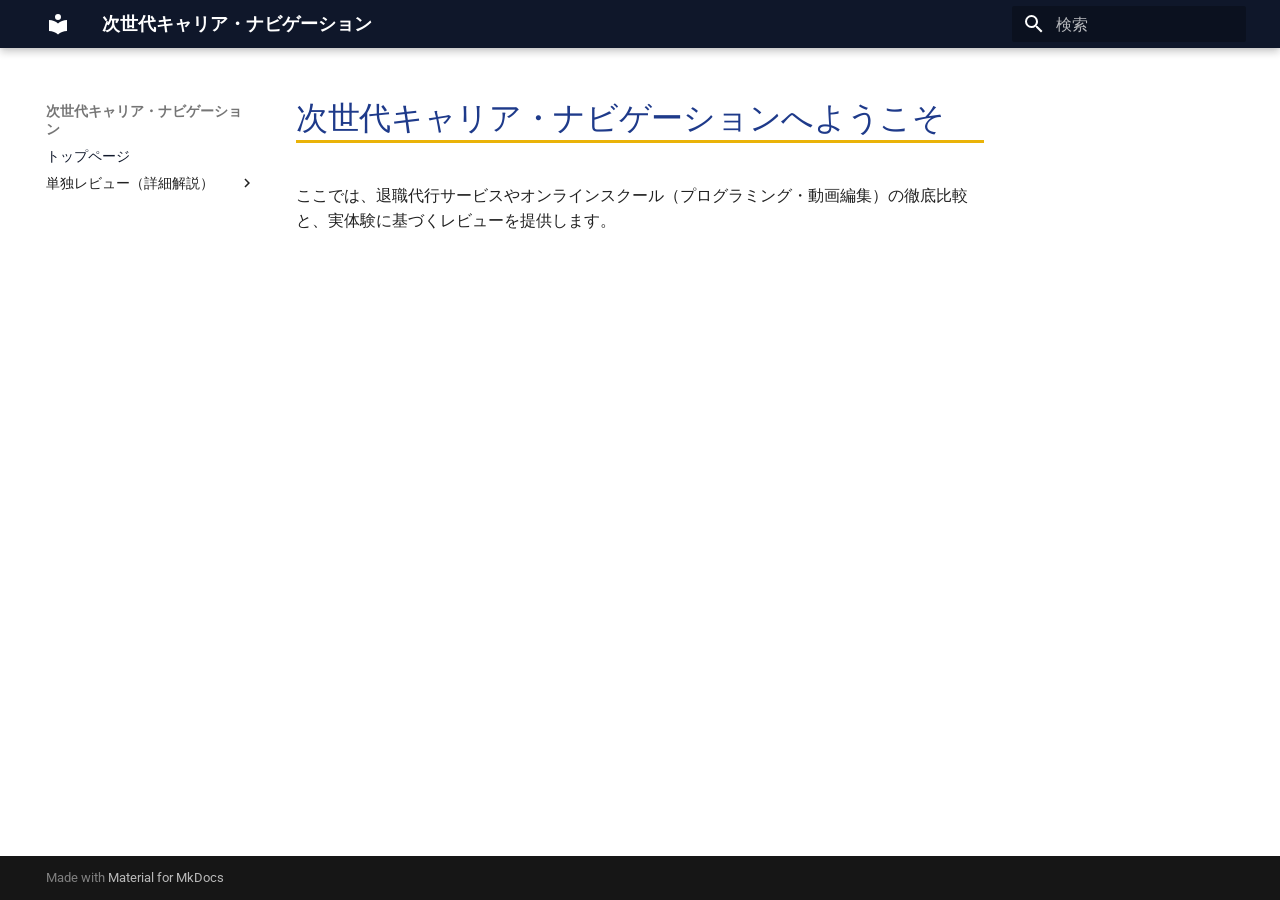
<file: index.html>
<!doctype html>
<html lang="ja" class="no-js">
  <head>
    
      <meta charset="utf-8">
      <meta name="viewport" content="width=device-width,initial-scale=1">
      
        <meta name="description" content="退職代行から未経験エンジニア転職まで。あなたの市場価値を最大化するキャリア戦略。">
      
      
      
      
      
        <link rel="next" href="articles/onsk-review/">
      
      
        
      
      
      <link rel="icon" href="assets/images/favicon.png">
      <meta name="generator" content="mkdocs-1.6.1, mkdocs-material-9.7.7">
    
    
      
        <title>次世代キャリア・ナビゲーション</title>
      
    
    
      <link rel="stylesheet" href="assets/stylesheets/main.ec1eaa64.min.css">
      
        
        <link rel="stylesheet" href="assets/stylesheets/palette.ab4e12ef.min.css">
      
      


    
    
      
    
    
      
        
        
        <link rel="preconnect" href="https://fonts.gstatic.com" crossorigin>
        <link rel="stylesheet" href="https://fonts.googleapis.com/css?family=Roboto:300,300i,400,400i,700,700i%7CRoboto+Mono:400,400i,700,700i&display=fallback">
        <style>:root{--md-text-font:"Roboto";--md-code-font:"Roboto Mono"}</style>
      
    
    
      <link rel="stylesheet" href="stylesheets/extra.css">
    
    <script>__md_scope=new URL(".",location),__md_hash=e=>[...e].reduce(((e,_)=>(e<<5)-e+_.charCodeAt(0)),0),__md_get=(e,_=localStorage,t=__md_scope)=>JSON.parse(_.getItem(t.pathname+"."+e)),__md_set=(e,_,t=localStorage,a=__md_scope)=>{try{t.setItem(a.pathname+"."+e,JSON.stringify(_))}catch(e){}}</script>
    
      

    
    
  </head>
  
  
    
    
    
    
    
    <body dir="ltr" data-md-color-scheme="default" data-md-color-primary="custom" data-md-color-accent="amber">
  
    
    <input class="md-toggle" data-md-toggle="drawer" type="checkbox" id="__drawer" autocomplete="off">
    <input class="md-toggle" data-md-toggle="search" type="checkbox" id="__search" autocomplete="off">
    <label class="md-overlay" for="__drawer"></label>
    <div data-md-component="skip">
      
        
        <a href="#_1" class="md-skip">
          コンテンツにスキップ
        </a>
      
    </div>
    <div data-md-component="announce">
      
    </div>
    
    
      

  

<header class="md-header md-header--shadow" data-md-component="header">
  <nav class="md-header__inner md-grid" aria-label="ヘッダー">
    <a href="." title="次世代キャリア・ナビゲーション" class="md-header__button md-logo" aria-label="次世代キャリア・ナビゲーション" data-md-component="logo">
      
  
  <svg xmlns="http://www.w3.org/2000/svg" viewBox="0 0 24 24"><path d="M12 8a3 3 0 0 0 3-3 3 3 0 0 0-3-3 3 3 0 0 0-3 3 3 3 0 0 0 3 3m0 3.54C9.64 9.35 6.5 8 3 8v11c3.5 0 6.64 1.35 9 3.54 2.36-2.19 5.5-3.54 9-3.54V8c-3.5 0-6.64 1.35-9 3.54"/></svg>

    </a>
    <label class="md-header__button md-icon" for="__drawer">
      
      <svg xmlns="http://www.w3.org/2000/svg" viewBox="0 0 24 24"><path d="M3 6h18v2H3zm0 5h18v2H3zm0 5h18v2H3z"/></svg>
    </label>
    <div class="md-header__title" data-md-component="header-title">
      <div class="md-header__ellipsis">
        <div class="md-header__topic">
          <span class="md-ellipsis">
            次世代キャリア・ナビゲーション
          </span>
        </div>
        <div class="md-header__topic" data-md-component="header-topic">
          <span class="md-ellipsis">
            
              トップページ
            
          </span>
        </div>
      </div>
    </div>
    
      
    
    
    
    
      
      
        <label class="md-header__button md-icon" for="__search">
          
          <svg xmlns="http://www.w3.org/2000/svg" viewBox="0 0 24 24"><path d="M9.5 3A6.5 6.5 0 0 1 16 9.5c0 1.61-.59 3.09-1.56 4.23l.27.27h.79l5 5-1.5 1.5-5-5v-.79l-.27-.27A6.52 6.52 0 0 1 9.5 16 6.5 6.5 0 0 1 3 9.5 6.5 6.5 0 0 1 9.5 3m0 2C7 5 5 7 5 9.5S7 14 9.5 14 14 12 14 9.5 12 5 9.5 5"/></svg>
        </label>
        <div class="md-search" data-md-component="search" role="dialog">
  <label class="md-search__overlay" for="__search"></label>
  <div class="md-search__inner" role="search">
    <form class="md-search__form" name="search">
      <input type="text" class="md-search__input" name="query" aria-label="検索" placeholder="検索" autocapitalize="off" autocorrect="off" autocomplete="off" spellcheck="false" data-md-component="search-query" required>
      <label class="md-search__icon md-icon" for="__search">
        
        <svg xmlns="http://www.w3.org/2000/svg" viewBox="0 0 24 24"><path d="M9.5 3A6.5 6.5 0 0 1 16 9.5c0 1.61-.59 3.09-1.56 4.23l.27.27h.79l5 5-1.5 1.5-5-5v-.79l-.27-.27A6.52 6.52 0 0 1 9.5 16 6.5 6.5 0 0 1 3 9.5 6.5 6.5 0 0 1 9.5 3m0 2C7 5 5 7 5 9.5S7 14 9.5 14 14 12 14 9.5 12 5 9.5 5"/></svg>
        
        <svg xmlns="http://www.w3.org/2000/svg" viewBox="0 0 24 24"><path d="M20 11v2H8l5.5 5.5-1.42 1.42L4.16 12l7.92-7.92L13.5 5.5 8 11z"/></svg>
      </label>
      <nav class="md-search__options" aria-label="検索">
        
        <button type="reset" class="md-search__icon md-icon" title="クリア" aria-label="クリア" tabindex="-1">
          
          <svg xmlns="http://www.w3.org/2000/svg" viewBox="0 0 24 24"><path d="M19 6.41 17.59 5 12 10.59 6.41 5 5 6.41 10.59 12 5 17.59 6.41 19 12 13.41 17.59 19 19 17.59 13.41 12z"/></svg>
        </button>
      </nav>
      
    </form>
    <div class="md-search__output">
      <div class="md-search__scrollwrap" tabindex="0" data-md-scrollfix>
        <div class="md-search-result" data-md-component="search-result">
          <div class="md-search-result__meta">
            検索を初期化
          </div>
          <ol class="md-search-result__list" role="presentation"></ol>
        </div>
      </div>
    </div>
  </div>
</div>
      
    
    
  </nav>
  
</header>
    
    <div class="md-container" data-md-component="container">
      
      
        
          
        
      
      <main class="md-main" data-md-component="main">
        <div class="md-main__inner md-grid">
          
            
              
              <div class="md-sidebar md-sidebar--primary" data-md-component="sidebar" data-md-type="navigation" >
                <div class="md-sidebar__scrollwrap">
                  <div class="md-sidebar__inner">
                    



<nav class="md-nav md-nav--primary" aria-label="ナビゲーション" data-md-level="0">
  <label class="md-nav__title" for="__drawer">
    <a href="." title="次世代キャリア・ナビゲーション" class="md-nav__button md-logo" aria-label="次世代キャリア・ナビゲーション" data-md-component="logo">
      
  
  <svg xmlns="http://www.w3.org/2000/svg" viewBox="0 0 24 24"><path d="M12 8a3 3 0 0 0 3-3 3 3 0 0 0-3-3 3 3 0 0 0-3 3 3 3 0 0 0 3 3m0 3.54C9.64 9.35 6.5 8 3 8v11c3.5 0 6.64 1.35 9 3.54 2.36-2.19 5.5-3.54 9-3.54V8c-3.5 0-6.64 1.35-9 3.54"/></svg>

    </a>
    次世代キャリア・ナビゲーション
  </label>
  
  <ul class="md-nav__list" data-md-scrollfix>
    
      
      
  
  
    
  
  
  
    <li class="md-nav__item md-nav__item--active">
      
      <input class="md-nav__toggle md-toggle" type="checkbox" id="__toc">
      
      
        
      
      
      <a href="." class="md-nav__link md-nav__link--active">
        
  
  
  <span class="md-ellipsis">
    
  
    トップページ
  

    
  </span>
  
  

      </a>
      
    </li>
  

    
      
      
  
  
  
  
    
    
    
    
    
    <li class="md-nav__item md-nav__item--nested">
      
        
        
        <input class="md-nav__toggle md-toggle " type="checkbox" id="__nav_2" >
        
          
          <label class="md-nav__link" for="__nav_2" id="__nav_2_label" tabindex="0">
            
  
  
  <span class="md-ellipsis">
    
  
    単独レビュー（詳細解説）
  

    
  </span>
  
  

            <span class="md-nav__icon md-icon"></span>
          </label>
        
        <nav class="md-nav" data-md-level="1" aria-labelledby="__nav_2_label" aria-expanded="false">
          <label class="md-nav__title" for="__nav_2">
            <span class="md-nav__icon md-icon"></span>
            
  
    単独レビュー（詳細解説）
  

          </label>
          <ul class="md-nav__list" data-md-scrollfix>
            
              
                
  
  
  
  
    <li class="md-nav__item">
      <a href="articles/onsk-review/" class="md-nav__link">
        
  
  
  <span class="md-ellipsis">
    
  
    オンスク.JPレビュー
  

    
  </span>
  
  

      </a>
    </li>
  

              
            
              
                
  
  
  
  
    <li class="md-nav__item">
      <a href="articles/video-editor-course/" class="md-nav__link">
        
  
  
  <span class="md-ellipsis">
    
  
    動画教材エディター養成コース
  

    
  </span>
  
  

      </a>
    </li>
  

              
            
          </ul>
        </nav>
      
    </li>
  

    
  </ul>
</nav>
                  </div>
                </div>
              </div>
            
            
              
              <div class="md-sidebar md-sidebar--secondary" data-md-component="sidebar" data-md-type="toc" >
                <div class="md-sidebar__scrollwrap">
                  <div class="md-sidebar__inner">
                    

<nav class="md-nav md-nav--secondary" aria-label="目次">
  
  
  
    
  
  
</nav>
                  </div>
                </div>
              </div>
            
          
          
            <div class="md-content" data-md-component="content">
              
              <article class="md-content__inner md-typeset">
                
                  



<h1 id="_1">次世代キャリア・ナビゲーションへようこそ</h1>
<p>ここでは、退職代行サービスやオンラインスクール（プログラミング・動画編集）の徹底比較と、実体験に基づくレビューを提供します。</p>












                
              </article>
            </div>
          
          
<script>var target=document.getElementById(location.hash.slice(1));target&&target.name&&(target.checked=target.name.startsWith("__tabbed_"))</script>
        </div>
        
      </main>
      
        <footer class="md-footer">
  
  <div class="md-footer-meta md-typeset">
    <div class="md-footer-meta__inner md-grid">
      <div class="md-copyright">
  
  
    Made with
    <a href="https://squidfunk.github.io/mkdocs-material/" target="_blank" rel="noopener">
      Material for MkDocs
    </a>
  
</div>
      
    </div>
  </div>
</footer>
      
    </div>
    <div class="md-dialog" data-md-component="dialog">
      <div class="md-dialog__inner md-typeset"></div>
    </div>
    
    
    
      
      
      <script id="__config" type="application/json">{"annotate": null, "base": ".", "features": [], "search": "assets/javascripts/workers/search.2c215733.min.js", "tags": null, "translations": {"clipboard.copied": "\u30b3\u30d4\u30fc\u3057\u307e\u3057\u305f", "clipboard.copy": "\u30af\u30ea\u30c3\u30d7\u30dc\u30fc\u30c9\u3078\u30b3\u30d4\u30fc", "search.result.more.one": "\u3053\u306e\u30da\u30fc\u30b8\u5185\u306b\u3082\u30461\u4ef6\u898b\u3064\u304b\u308a\u307e\u3057\u305f", "search.result.more.other": "\u3053\u306e\u30da\u30fc\u30b8\u5185\u306b\u3042\u3068#\u4ef6\u898b\u3064\u304b\u308a\u307e\u3057\u305f", "search.result.none": "\u4f55\u3082\u898b\u3064\u304b\u308a\u307e\u305b\u3093\u3067\u3057\u305f", "search.result.one": "1\u4ef6\u898b\u3064\u304b\u308a\u307e\u3057\u305f", "search.result.other": "#\u4ef6\u898b\u3064\u304b\u308a\u307e\u3057\u305f", "search.result.placeholder": "\u691c\u7d22\u30ad\u30fc\u30ef\u30fc\u30c9\u3092\u5165\u529b\u3057\u3066\u304f\u3060\u3055\u3044", "search.result.term.missing": "\u691c\u7d22\u306b\u542b\u307e\u308c\u306a\u3044", "select.version": "\u30d0\u30fc\u30b8\u30e7\u30f3\u5207\u308a\u66ff\u3048"}, "version": null}</script>
    
    
      <script src="assets/javascripts/bundle.d7400e89.min.js"></script>
      
    
  </body>
</html>
</file>
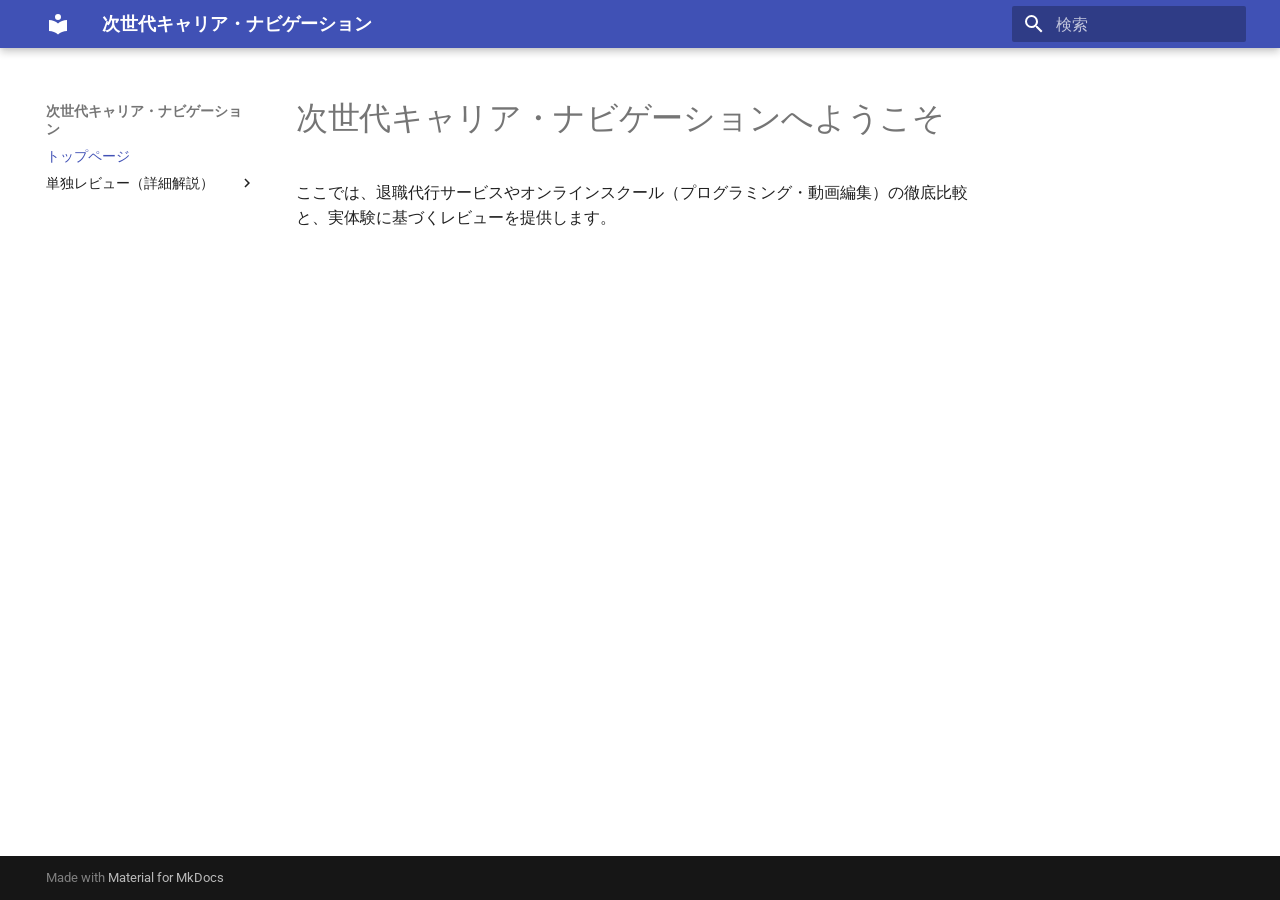
<file: site/index.html>
<!doctype html>
<html lang="ja" class="no-js">
  <head>
    
      <meta charset="utf-8">
      <meta name="viewport" content="width=device-width,initial-scale=1">
      
        <meta name="description" content="退職代行から未経験エンジニア転職まで。あなたの市場価値を最大化するキャリア戦略。">
      
      
      
      
      
        <link rel="next" href="articles/onsk-review/">
      
      
        
      
      
      <link rel="icon" href="assets/images/favicon.png">
      <meta name="generator" content="mkdocs-1.6.1, mkdocs-material-9.7.7">
    
    
      
        <title>次世代キャリア・ナビゲーション</title>
      
    
    
      <link rel="stylesheet" href="assets/stylesheets/main.ec1eaa64.min.css">
      
      


    
    
      
    
    
      
        
        
        <link rel="preconnect" href="https://fonts.gstatic.com" crossorigin>
        <link rel="stylesheet" href="https://fonts.googleapis.com/css?family=Roboto:300,300i,400,400i,700,700i%7CRoboto+Mono:400,400i,700,700i&display=fallback">
        <style>:root{--md-text-font:"Roboto";--md-code-font:"Roboto Mono"}</style>
      
    
    
    <script>__md_scope=new URL(".",location),__md_hash=e=>[...e].reduce(((e,_)=>(e<<5)-e+_.charCodeAt(0)),0),__md_get=(e,_=localStorage,t=__md_scope)=>JSON.parse(_.getItem(t.pathname+"."+e)),__md_set=(e,_,t=localStorage,a=__md_scope)=>{try{t.setItem(a.pathname+"."+e,JSON.stringify(_))}catch(e){}}</script>
    
      

    
    
  </head>
  
  
    <body dir="ltr">
  
    
    <input class="md-toggle" data-md-toggle="drawer" type="checkbox" id="__drawer" autocomplete="off">
    <input class="md-toggle" data-md-toggle="search" type="checkbox" id="__search" autocomplete="off">
    <label class="md-overlay" for="__drawer"></label>
    <div data-md-component="skip">
      
        
        <a href="#_1" class="md-skip">
          コンテンツにスキップ
        </a>
      
    </div>
    <div data-md-component="announce">
      
    </div>
    
    
      

  

<header class="md-header md-header--shadow" data-md-component="header">
  <nav class="md-header__inner md-grid" aria-label="ヘッダー">
    <a href="." title="次世代キャリア・ナビゲーション" class="md-header__button md-logo" aria-label="次世代キャリア・ナビゲーション" data-md-component="logo">
      
  
  <svg xmlns="http://www.w3.org/2000/svg" viewBox="0 0 24 24"><path d="M12 8a3 3 0 0 0 3-3 3 3 0 0 0-3-3 3 3 0 0 0-3 3 3 3 0 0 0 3 3m0 3.54C9.64 9.35 6.5 8 3 8v11c3.5 0 6.64 1.35 9 3.54 2.36-2.19 5.5-3.54 9-3.54V8c-3.5 0-6.64 1.35-9 3.54"/></svg>

    </a>
    <label class="md-header__button md-icon" for="__drawer">
      
      <svg xmlns="http://www.w3.org/2000/svg" viewBox="0 0 24 24"><path d="M3 6h18v2H3zm0 5h18v2H3zm0 5h18v2H3z"/></svg>
    </label>
    <div class="md-header__title" data-md-component="header-title">
      <div class="md-header__ellipsis">
        <div class="md-header__topic">
          <span class="md-ellipsis">
            次世代キャリア・ナビゲーション
          </span>
        </div>
        <div class="md-header__topic" data-md-component="header-topic">
          <span class="md-ellipsis">
            
              トップページ
            
          </span>
        </div>
      </div>
    </div>
    
    
      <script>var palette=__md_get("__palette");if(palette&&palette.color){if("(prefers-color-scheme)"===palette.color.media){var media=matchMedia("(prefers-color-scheme: light)"),input=document.querySelector(media.matches?"[data-md-color-media='(prefers-color-scheme: light)']":"[data-md-color-media='(prefers-color-scheme: dark)']");palette.color.media=input.getAttribute("data-md-color-media"),palette.color.scheme=input.getAttribute("data-md-color-scheme"),palette.color.primary=input.getAttribute("data-md-color-primary"),palette.color.accent=input.getAttribute("data-md-color-accent")}for(var[key,value]of Object.entries(palette.color))document.body.setAttribute("data-md-color-"+key,value)}</script>
    
    
    
      
      
        <label class="md-header__button md-icon" for="__search">
          
          <svg xmlns="http://www.w3.org/2000/svg" viewBox="0 0 24 24"><path d="M9.5 3A6.5 6.5 0 0 1 16 9.5c0 1.61-.59 3.09-1.56 4.23l.27.27h.79l5 5-1.5 1.5-5-5v-.79l-.27-.27A6.52 6.52 0 0 1 9.5 16 6.5 6.5 0 0 1 3 9.5 6.5 6.5 0 0 1 9.5 3m0 2C7 5 5 7 5 9.5S7 14 9.5 14 14 12 14 9.5 12 5 9.5 5"/></svg>
        </label>
        <div class="md-search" data-md-component="search" role="dialog">
  <label class="md-search__overlay" for="__search"></label>
  <div class="md-search__inner" role="search">
    <form class="md-search__form" name="search">
      <input type="text" class="md-search__input" name="query" aria-label="検索" placeholder="検索" autocapitalize="off" autocorrect="off" autocomplete="off" spellcheck="false" data-md-component="search-query" required>
      <label class="md-search__icon md-icon" for="__search">
        
        <svg xmlns="http://www.w3.org/2000/svg" viewBox="0 0 24 24"><path d="M9.5 3A6.5 6.5 0 0 1 16 9.5c0 1.61-.59 3.09-1.56 4.23l.27.27h.79l5 5-1.5 1.5-5-5v-.79l-.27-.27A6.52 6.52 0 0 1 9.5 16 6.5 6.5 0 0 1 3 9.5 6.5 6.5 0 0 1 9.5 3m0 2C7 5 5 7 5 9.5S7 14 9.5 14 14 12 14 9.5 12 5 9.5 5"/></svg>
        
        <svg xmlns="http://www.w3.org/2000/svg" viewBox="0 0 24 24"><path d="M20 11v2H8l5.5 5.5-1.42 1.42L4.16 12l7.92-7.92L13.5 5.5 8 11z"/></svg>
      </label>
      <nav class="md-search__options" aria-label="検索">
        
        <button type="reset" class="md-search__icon md-icon" title="クリア" aria-label="クリア" tabindex="-1">
          
          <svg xmlns="http://www.w3.org/2000/svg" viewBox="0 0 24 24"><path d="M19 6.41 17.59 5 12 10.59 6.41 5 5 6.41 10.59 12 5 17.59 6.41 19 12 13.41 17.59 19 19 17.59 13.41 12z"/></svg>
        </button>
      </nav>
      
    </form>
    <div class="md-search__output">
      <div class="md-search__scrollwrap" tabindex="0" data-md-scrollfix>
        <div class="md-search-result" data-md-component="search-result">
          <div class="md-search-result__meta">
            検索を初期化
          </div>
          <ol class="md-search-result__list" role="presentation"></ol>
        </div>
      </div>
    </div>
  </div>
</div>
      
    
    
  </nav>
  
</header>
    
    <div class="md-container" data-md-component="container">
      
      
        
          
        
      
      <main class="md-main" data-md-component="main">
        <div class="md-main__inner md-grid">
          
            
              
              <div class="md-sidebar md-sidebar--primary" data-md-component="sidebar" data-md-type="navigation" >
                <div class="md-sidebar__scrollwrap">
                  <div class="md-sidebar__inner">
                    



<nav class="md-nav md-nav--primary" aria-label="ナビゲーション" data-md-level="0">
  <label class="md-nav__title" for="__drawer">
    <a href="." title="次世代キャリア・ナビゲーション" class="md-nav__button md-logo" aria-label="次世代キャリア・ナビゲーション" data-md-component="logo">
      
  
  <svg xmlns="http://www.w3.org/2000/svg" viewBox="0 0 24 24"><path d="M12 8a3 3 0 0 0 3-3 3 3 0 0 0-3-3 3 3 0 0 0-3 3 3 3 0 0 0 3 3m0 3.54C9.64 9.35 6.5 8 3 8v11c3.5 0 6.64 1.35 9 3.54 2.36-2.19 5.5-3.54 9-3.54V8c-3.5 0-6.64 1.35-9 3.54"/></svg>

    </a>
    次世代キャリア・ナビゲーション
  </label>
  
  <ul class="md-nav__list" data-md-scrollfix>
    
      
      
  
  
    
  
  
  
    <li class="md-nav__item md-nav__item--active">
      
      <input class="md-nav__toggle md-toggle" type="checkbox" id="__toc">
      
      
        
      
      
      <a href="." class="md-nav__link md-nav__link--active">
        
  
  
  <span class="md-ellipsis">
    
  
    トップページ
  

    
  </span>
  
  

      </a>
      
    </li>
  

    
      
      
  
  
  
  
    
    
    
    
    
    <li class="md-nav__item md-nav__item--nested">
      
        
        
        <input class="md-nav__toggle md-toggle " type="checkbox" id="__nav_2" >
        
          
          <label class="md-nav__link" for="__nav_2" id="__nav_2_label" tabindex="0">
            
  
  
  <span class="md-ellipsis">
    
  
    単独レビュー（詳細解説）
  

    
  </span>
  
  

            <span class="md-nav__icon md-icon"></span>
          </label>
        
        <nav class="md-nav" data-md-level="1" aria-labelledby="__nav_2_label" aria-expanded="false">
          <label class="md-nav__title" for="__nav_2">
            <span class="md-nav__icon md-icon"></span>
            
  
    単独レビュー（詳細解説）
  

          </label>
          <ul class="md-nav__list" data-md-scrollfix>
            
              
                
  
  
  
  
    <li class="md-nav__item">
      <a href="articles/onsk-review/" class="md-nav__link">
        
  
  
  <span class="md-ellipsis">
    
  
    オンスク.JPレビュー
  

    
  </span>
  
  

      </a>
    </li>
  

              
            
          </ul>
        </nav>
      
    </li>
  

    
  </ul>
</nav>
                  </div>
                </div>
              </div>
            
            
              
              <div class="md-sidebar md-sidebar--secondary" data-md-component="sidebar" data-md-type="toc" >
                <div class="md-sidebar__scrollwrap">
                  <div class="md-sidebar__inner">
                    

<nav class="md-nav md-nav--secondary" aria-label="目次">
  
  
  
    
  
  
</nav>
                  </div>
                </div>
              </div>
            
          
          
            <div class="md-content" data-md-component="content">
              
              <article class="md-content__inner md-typeset">
                
                  



<h1 id="_1">次世代キャリア・ナビゲーションへようこそ</h1>
<p>ここでは、退職代行サービスやオンラインスクール（プログラミング・動画編集）の徹底比較と、実体験に基づくレビューを提供します。</p>












                
              </article>
            </div>
          
          
<script>var target=document.getElementById(location.hash.slice(1));target&&target.name&&(target.checked=target.name.startsWith("__tabbed_"))</script>
        </div>
        
      </main>
      
        <footer class="md-footer">
  
  <div class="md-footer-meta md-typeset">
    <div class="md-footer-meta__inner md-grid">
      <div class="md-copyright">
  
  
    Made with
    <a href="https://squidfunk.github.io/mkdocs-material/" target="_blank" rel="noopener">
      Material for MkDocs
    </a>
  
</div>
      
    </div>
  </div>
</footer>
      
    </div>
    <div class="md-dialog" data-md-component="dialog">
      <div class="md-dialog__inner md-typeset"></div>
    </div>
    
    
    
      
      
      <script id="__config" type="application/json">{"annotate": null, "base": ".", "features": [], "search": "assets/javascripts/workers/search.2c215733.min.js", "tags": null, "translations": {"clipboard.copied": "\u30b3\u30d4\u30fc\u3057\u307e\u3057\u305f", "clipboard.copy": "\u30af\u30ea\u30c3\u30d7\u30dc\u30fc\u30c9\u3078\u30b3\u30d4\u30fc", "search.result.more.one": "\u3053\u306e\u30da\u30fc\u30b8\u5185\u306b\u3082\u30461\u4ef6\u898b\u3064\u304b\u308a\u307e\u3057\u305f", "search.result.more.other": "\u3053\u306e\u30da\u30fc\u30b8\u5185\u306b\u3042\u3068#\u4ef6\u898b\u3064\u304b\u308a\u307e\u3057\u305f", "search.result.none": "\u4f55\u3082\u898b\u3064\u304b\u308a\u307e\u305b\u3093\u3067\u3057\u305f", "search.result.one": "1\u4ef6\u898b\u3064\u304b\u308a\u307e\u3057\u305f", "search.result.other": "#\u4ef6\u898b\u3064\u304b\u308a\u307e\u3057\u305f", "search.result.placeholder": "\u691c\u7d22\u30ad\u30fc\u30ef\u30fc\u30c9\u3092\u5165\u529b\u3057\u3066\u304f\u3060\u3055\u3044", "search.result.term.missing": "\u691c\u7d22\u306b\u542b\u307e\u308c\u306a\u3044", "select.version": "\u30d0\u30fc\u30b8\u30e7\u30f3\u5207\u308a\u66ff\u3048"}, "version": null}</script>
    
    
      <script src="assets/javascripts/bundle.d7400e89.min.js"></script>
      
    
  </body>
</html>
</file>
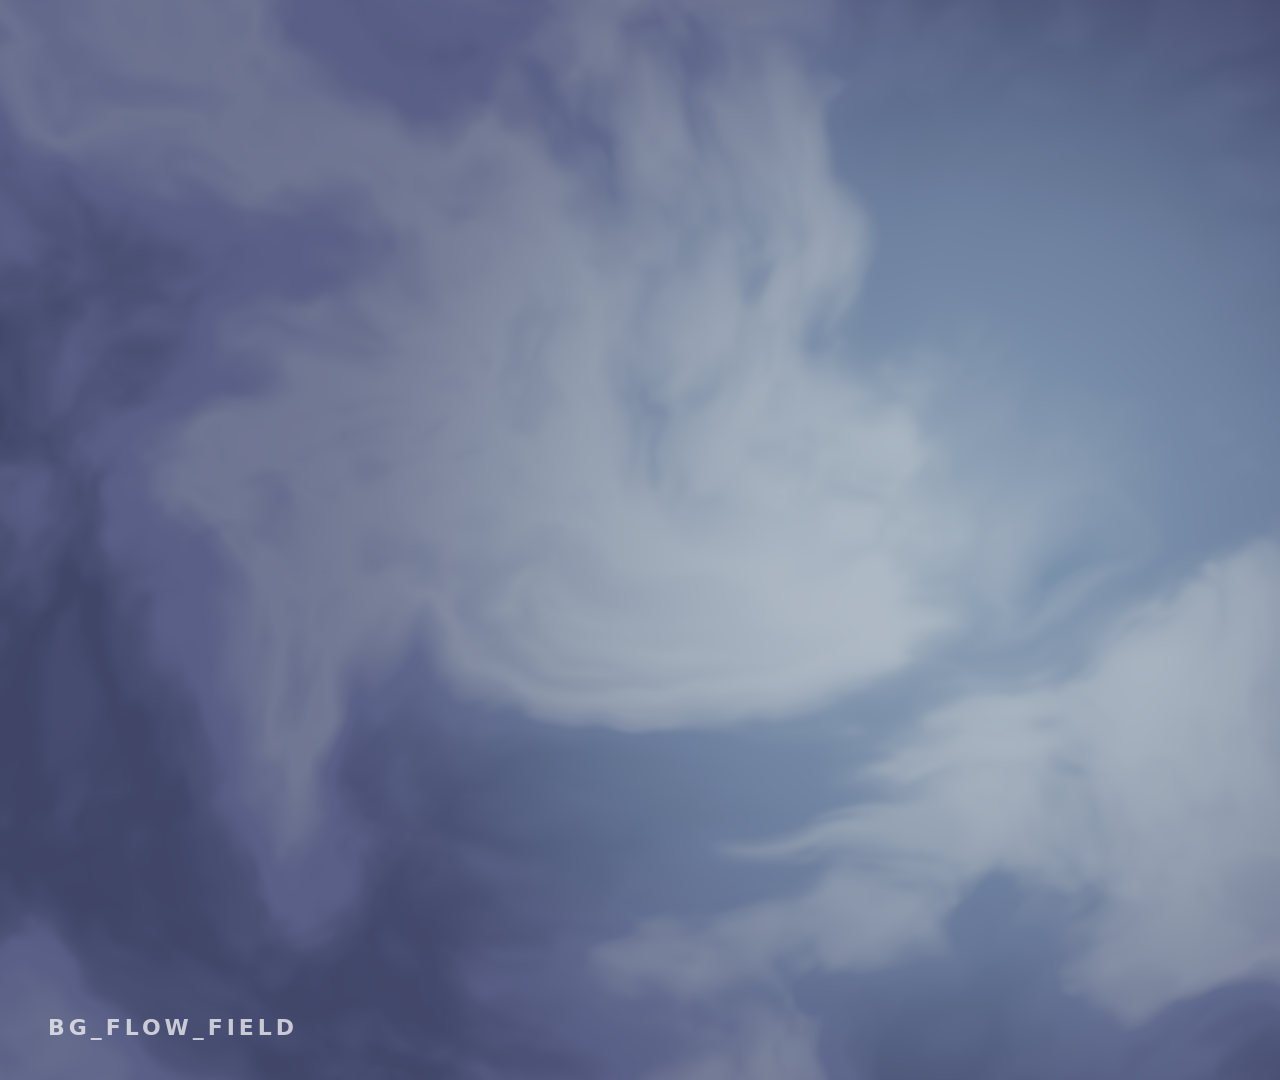
<file: .agents/skills/music-to-video/references/motion-primitives/bg-flow-field/index.html>
<!doctype html>
<html
  lang="en"
  data-composition-variables='[
    {"id":"bgColor",    "type":"color",  "label":"Page background",       "default":"#050507"},
    {"id":"colorLow",   "type":"color",  "label":"Flow — shadow tone",    "default":"#0a1430"},
    {"id":"colorMid",   "type":"color",  "label":"Flow — mid tone",       "default":"#6a6f9e"},
    {"id":"colorHigh",  "type":"color",  "label":"Flow — highlight tone", "default":"#e8f0ff"},
    {"id":"accentColor","type":"color",  "label":"Core / glow accent",    "default":"#aee4ff"},
    {"id":"flowSpeed",  "type":"number", "label":"Flow speed", "default":1, "min":0.1, "max":3, "step":0.1}
  ]'
>
  <head>
    <meta charset="UTF-8" />
    <meta name="viewport" content="width=1920, height=1080" />
    <title>bg_flow_field</title>
    <script src="../assets/gsap.min.js"></script>
    <style>
      :root {
        --hg-violet: #7c3aed;
        --hg-violet-2: #a855f7;
        --hg-bg: #050507;
        --hg-fg: #f5f5fa;
        --hg-dim: #6b6b78;
      }
      * {
        margin: 0;
        padding: 0;
        box-sizing: border-box;
      }
      html,
      body {
        margin: 0;
        width: 1920px;
        height: 1080px;
        overflow: hidden;
        background: var(--hg-bg);
        font-family: "Inter", system-ui, sans-serif;
        color: var(--hg-fg);
        -webkit-font-smoothing: antialiased;
      }
      #scene {
        position: absolute;
        inset: 0;
        width: 1920px;
        height: 1080px;
      }
      .field {
        position: absolute;
        inset: 0;
        width: 1920px;
        height: 1080px;
        display: block;
      }
      .label {
        position: absolute;
        left: 48px;
        bottom: 40px;
        font-size: 22px;
        font-weight: 600;
        letter-spacing: 0.18em;
        text-transform: uppercase;
        color: rgba(255, 255, 255, 0.7);
        mix-blend-mode: screen;
        pointer-events: none;
      }
    </style>
  </head>
  <body>
    <div
      id="root"
      data-composition-id="main"
      data-start="0"
      data-duration="4"
      data-width="1920"
      data-height="1080"
    >
      <div id="scene" class="clip" data-start="0" data-duration="4" data-track-index="1">
        <canvas class="field" width="1920" height="1080"></canvas>
        <div class="label">bg_flow_field</div>
      </div>
    </div>
    <script>
      window.__timelines = window.__timelines || {};
      const tl = gsap.timeline({ paused: true });

      // ── Variables (palette + speed); falls back to defaults standalone ──
      const defaults = {
        bgColor: "#050507",
        colorLow: "#0a1430",
        colorMid: "#6a6f9e",
        colorHigh: "#e8f0ff",
        accentColor: "#aee4ff",
        flowSpeed: 1,
      };
      const vars = Object.assign(
        {},
        defaults,
        window.__hyperframes && window.__hyperframes.getVariables
          ? window.__hyperframes.getVariables()
          : {},
      );

      // sRGB hex -> linear-light [r,g,b] (shader works in linear, gamma-encodes at end)
      function hexLin(hex) {
        let h = String(hex).replace("#", "").trim();
        if (h.length === 3) h = h[0] + h[0] + h[1] + h[1] + h[2] + h[2];
        const r = parseInt(h.substr(0, 2), 16) / 255;
        const g = parseInt(h.substr(2, 2), 16) / 255;
        const b = parseInt(h.substr(4, 2), 16) / 255;
        const lin = (c) => Math.pow(c, 2.2);
        return [lin(r), lin(g), lin(b)];
      }

      const canvas = document.querySelector(".field");
      const gl = canvas.getContext("webgl", {
        antialias: false,
        alpha: false,
        preserveDrawingBuffer: true,
      });

      const VERT = [
        "attribute vec2 position;",
        "varying vec2 vUv;",
        "void main(){",
        "  vUv = position * 0.5 + 0.5;",
        "  gl_Position = vec4(position, 0.0, 1.0);",
        "}",
      ].join("\n");

      // Curl-noise flow field — ported verbatim from the held-message-living-field
      // template's "living field" background. All visible state comes from uniforms.
      const FRAG = [
        "precision highp float;",
        "varying vec2 vUv;",
        "uniform float uTime;",
        "uniform float uPhase;",
        "uniform float uReveal;",
        "uniform float uChromAb;",
        "uniform float uVignette;",
        "uniform float uIntensity;",
        "uniform float uSpeed;",
        "uniform vec2  uResolution;",
        "uniform vec3  uColLow;",
        "uniform vec3  uColMid;",
        "uniform vec3  uColHigh;",
        "uniform vec3  uAccent;",
        "float hash21(vec2 p){",
        "  p = fract(p * vec2(123.34, 456.21));",
        "  p += dot(p, p + 45.32);",
        "  return fract(p.x * p.y);",
        "}",
        "float noise2(vec2 p){",
        "  vec2 i = floor(p);",
        "  vec2 f = fract(p);",
        "  vec2 u = f * f * (3.0 - 2.0 * f);",
        "  float a = hash21(i);",
        "  float b = hash21(i + vec2(1.0, 0.0));",
        "  float c = hash21(i + vec2(0.0, 1.0));",
        "  float d = hash21(i + vec2(1.0, 1.0));",
        "  return mix(mix(a,b,u.x), mix(c,d,u.x), u.y);",
        "}",
        "float fbm(vec2 p){",
        "  float v = 0.0;",
        "  float a = 0.5;",
        "  for(int i=0;i<5;i++){",
        "    v += a * noise2(p);",
        "    p *= 2.02;",
        "    a *= 0.5;",
        "  }",
        "  return v;",
        "}",
        "vec2 curl(vec2 p, float t){",
        "  float e = 0.6;",
        "  float n1 = fbm(p + vec2(0.0,  e) + t*0.18);",
        "  float n2 = fbm(p + vec2(0.0, -e) + t*0.18);",
        "  float n3 = fbm(p + vec2( e, 0.0) + t*0.18);",
        "  float n4 = fbm(p + vec2(-e, 0.0) + t*0.18);",
        "  return vec2(n1 - n2, -(n3 - n4));",
        "}",
        "vec3 palette(float t){",
        "  t = clamp(t, 0.0, 1.0);",
        "  vec3 lowMid = mix(uColLow, uColMid, smoothstep(0.0, 0.5, t));",
        "  return mix(lowMid, uColHigh, smoothstep(0.5, 1.0, t));",
        "}",
        "vec3 sampleField(vec2 uv, float t, float energy){",
        "  vec2 p = (uv - 0.5) * vec2(uResolution.x/uResolution.y, 1.0) * 2.4;",
        "  vec2 c = curl(p * 0.9, t);",
        "  vec2 q = p + c * (0.45 + 0.55 * energy);",
        "  float flow = fbm(q * 1.6 + vec2(t * 0.11, -t * 0.07));",
        "  float bands = sin(flow * 14.0 + t * 1.1);",
        "  bands = smoothstep(0.0, 1.0, 0.5 + 0.5 * bands);",
        "  float r = length(p);",
        "  float core = smoothstep(1.5, 0.05, r) * (0.6 + 0.4 * energy);",
        "  float glow = exp(-r * 1.6) * (0.55 + 0.45 * energy);",
        "  float k = clamp(flow * 0.85 + 0.15 * bands + 0.25 * core + 0.6 * glow, 0.0, 1.4);",
        "  vec3 col = palette(k * 0.9 + 0.1 * sin(t * 0.4));",
        "  col *= 0.7 + 0.6 * energy;",
        "  col += uAccent * core * 0.55;",
        "  return col;",
        "}",
        "void main(){",
        "  vec2 uv = vUv;",
        "  float t = uTime * uSpeed;",
        "  float e = uIntensity;",
        "  vec2 dir = normalize(uv - 0.5 + 1e-6);",
        "  float ca = uChromAb * (0.004 + 0.012 * length(uv - 0.5));",
        "  vec3 cR = sampleField(uv + dir * ca, t, e);",
        "  vec3 cG = sampleField(uv,            t, e);",
        "  vec3 cB = sampleField(uv - dir * ca, t, e);",
        "  vec3 col = vec3(cR.r, cG.g, cB.b);",
        "  float lum = dot(col, vec3(0.299, 0.587, 0.114));",
        "  col = mix(vec3(lum), col, 1.05);",
        "  float rev = uReveal;",
        "  float sweep = smoothstep(0.0, 0.6, rev) * (1.0 - smoothstep(0.6, 1.0, rev));",
        "  col += uColHigh * sweep * 0.35;",
        "  vec3 phaseTint = mix(vec3(0.85, 0.92, 1.05), vec3(1.05, 0.95, 0.85), uPhase);",
        "  col *= phaseTint;",
        "  float v = length(uv - 0.5);",
        "  col *= 1.0 - smoothstep(0.45, 0.95, v) * uVignette;",
        "  col = col / (col + 1.0);",
        "  col = pow(col, vec3(1.0/2.2));",
        "  gl_FragColor = vec4(col, 1.0);",
        "}",
      ].join("\n");

      function compile(type, src) {
        const s = gl.createShader(type);
        gl.shaderSource(s, src);
        gl.compileShader(s);
        return s;
      }
      const prog = gl.createProgram();
      gl.attachShader(prog, compile(gl.VERTEX_SHADER, VERT));
      gl.attachShader(prog, compile(gl.FRAGMENT_SHADER, FRAG));
      gl.linkProgram(prog);
      gl.useProgram(prog);

      // full-screen triangle
      const buf = gl.createBuffer();
      gl.bindBuffer(gl.ARRAY_BUFFER, buf);
      gl.bufferData(gl.ARRAY_BUFFER, new Float32Array([-1, -1, 3, -1, -1, 3]), gl.STATIC_DRAW);
      const posLoc = gl.getAttribLocation(prog, "position");
      gl.enableVertexAttribArray(posLoc);
      gl.vertexAttribPointer(posLoc, 2, gl.FLOAT, false, 0, 0);
      gl.viewport(0, 0, 1920, 1080);

      const L = (n) => gl.getUniformLocation(prog, n);
      const uLoc = {
        uTime: L("uTime"),
        uPhase: L("uPhase"),
        uReveal: L("uReveal"),
        uChromAb: L("uChromAb"),
        uVignette: L("uVignette"),
        uIntensity: L("uIntensity"),
        uSpeed: L("uSpeed"),
        uResolution: L("uResolution"),
        uColLow: L("uColLow"),
        uColMid: L("uColMid"),
        uColHigh: L("uColHigh"),
        uAccent: L("uAccent"),
      };

      // animated uniform state (GSAP tweens these .value fields)
      const u = {
        uTime: { value: 0 },
        uPhase: { value: 0.1 },
        uReveal: { value: 0 },
        uChromAb: { value: 0 },
        uVignette: { value: 0 },
        uIntensity: { value: 0.3 },
      };
      const speed = Number(vars.flowSpeed) || 1;
      const cLow = hexLin(vars.colorLow);
      const cMid = hexLin(vars.colorMid);
      const cHigh = hexLin(vars.colorHigh);
      const cAcc = hexLin(vars.accentColor);

      function render() {
        gl.uniform1f(uLoc.uTime, u.uTime.value);
        gl.uniform1f(uLoc.uPhase, u.uPhase.value);
        gl.uniform1f(uLoc.uReveal, u.uReveal.value);
        gl.uniform1f(uLoc.uChromAb, u.uChromAb.value);
        gl.uniform1f(uLoc.uVignette, u.uVignette.value);
        gl.uniform1f(uLoc.uIntensity, u.uIntensity.value);
        gl.uniform1f(uLoc.uSpeed, speed);
        gl.uniform2f(uLoc.uResolution, 1920, 1080);
        gl.uniform3fv(uLoc.uColLow, cLow);
        gl.uniform3fv(uLoc.uColMid, cMid);
        gl.uniform3fv(uLoc.uColHigh, cHigh);
        gl.uniform3fv(uLoc.uAccent, cAcc);
        gl.drawArrays(gl.TRIANGLES, 0, 3);
      }
      render(); // initial frame so a seek to 0 / first paint is correct

      // ── Energy-envelope drive (the "living field" breath): all repaint is via
      // onUpdate, so the field is fully determined by the timeline position — no
      // requestAnimationFrame, seek-safe. ──
      tl.eventCallback("onUpdate", render);

      tl.to(u.uTime, { value: 4, duration: 4, ease: "none" }, 0);

      // energy: settle-in → breathe → SURGE → settle dark for the hold
      tl.to(u.uIntensity, { value: 0.6, duration: 1.2, ease: "sine.inOut" }, 0);
      tl.to(u.uIntensity, { value: 1.0, duration: 0.7, ease: "power2.in" }, 1.3);
      tl.to(u.uIntensity, { value: 0.35, duration: 2.0, ease: "power2.out" }, 2.0);

      // chromatic light-leak: light at entry, spikes on the surge, then settles
      tl.fromTo(u.uChromAb, { value: 0 }, { value: 0.4, duration: 1.2, ease: "sine.in" }, 0);
      tl.to(u.uChromAb, { value: 1.4, duration: 0.5, ease: "power3.in" }, 1.4);
      tl.to(u.uChromAb, { value: 0.2, duration: 1.6, ease: "power2.out" }, 1.9);

      // a brief highlight sweep across the surge
      tl.fromTo(u.uReveal, { value: 0 }, { value: 1, duration: 0.7, ease: "none" }, 1.3);
      tl.set(u.uReveal, { value: 0 }, 2.0);

      // colour-temperature drift
      tl.to(u.uPhase, { value: 0.6, duration: 2.2, ease: "sine.inOut" }, 0.6);

      // black mask settles the field to near-black + central glow for the hold
      tl.to(u.uVignette, { value: 0.85, duration: 1.6, ease: "power2.out" }, 1.9);

      window.__timelines["main"] = tl;
    </script>
  </body>
</html>
</file>
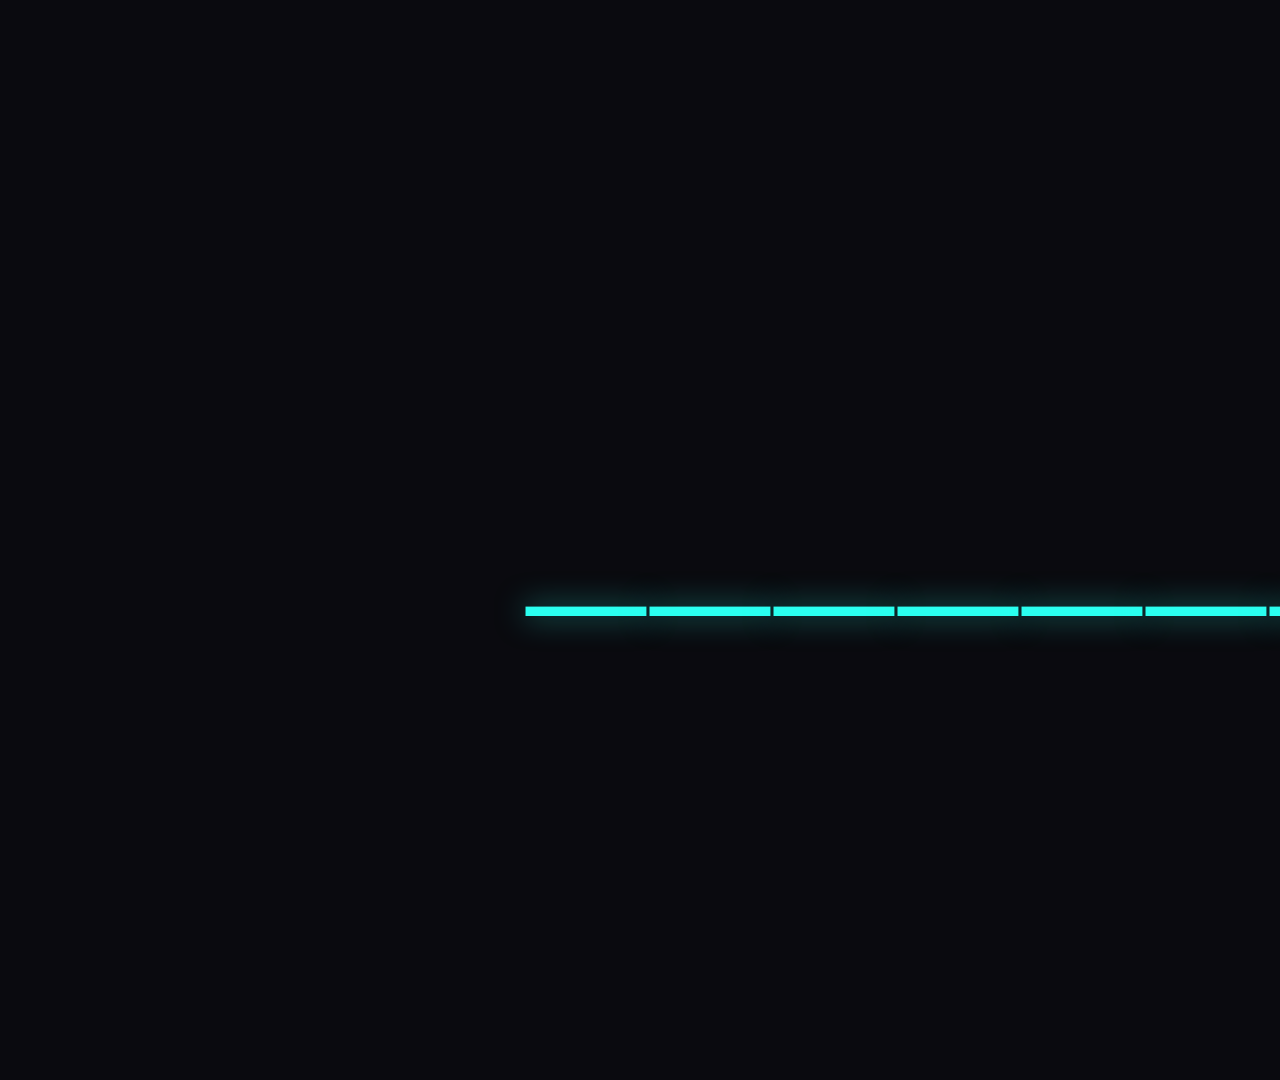
<file: .agents/skills/music-to-video/references/motion-primitives/binary-decrypt/index.html>
<!doctype html>
<html lang="en">
  <head>
    <meta charset="UTF-8" />
    <meta name="viewport" content="width=1920, height=1080" />
    <title>08 · binary_decrypt</title>
    <script src="../assets/gsap.min.js"></script>
    <style>
      :root {
        --hg-violet: #7c3aed;
        --hg-violet-2: #a855f7;
        --hg-cyan: #2afff0;
        --hg-bg: #0a0a0f;
        --hg-fg: #f5f5fa;
        --hg-dim: #6b6b78;
      }
      * {
        margin: 0;
        padding: 0;
        box-sizing: border-box;
      }
      html,
      body {
        margin: 0;
        width: 1920px;
        height: 1080px;
        overflow: hidden;
        background: var(--hg-bg);
        font-family: "Inter", system-ui, sans-serif;
        color: var(--hg-fg);
        -webkit-font-smoothing: antialiased;
      }
      #scene {
        position: absolute;
        inset: 0;
        width: 1920px;
        height: 1080px;
      }
      .stage {
        position: absolute;
        inset: 0;
        display: flex;
        align-items: center;
        justify-content: center;
      }
      .crypt {
        font-family: "JetBrains Mono", monospace;
        font-weight: 700;
        font-size: 200px;
        letter-spacing: 0.02em;
        color: var(--hg-cyan);
        text-shadow: 0 0 30px rgba(42, 255, 240, 0.5);
      }
      .crypt .char {
        display: inline-block;
        min-width: 1ch;
      }
    </style>
  </head>
  <body>
    <div
      id="root"
      data-composition-id="main"
      data-start="0"
      data-duration="2"
      data-width="1920"
      data-height="1080"
    >
      <div id="scene" class="clip" data-start="0" data-duration="2" data-track-index="1">
        <div class="stage">
          <div class="crypt">
            <span class="char" data-target="D">_</span><span class="char" data-target="E">_</span
            ><span class="char" data-target="C">_</span><span class="char" data-target="R">_</span
            ><span class="char" data-target="Y">_</span><span class="char" data-target="P">_</span
            ><span class="char" data-target="T">_</span>
          </div>
        </div>
      </div>
    </div>
    <script>
      window.__timelines = window.__timelines || {};
      const tl = gsap.timeline({ paused: true });

      const SCRAMBLE = "01█▓▒░▀▄■◆◇▪▫";
      function scrambleChar(charIdx, phase) {
        const tick = Math.floor(phase * 60);
        const i = (charIdx * 7 + tick * 13 + 3) % SCRAMBLE.length;
        return SCRAMBLE.charAt(i);
      }
      const cryptState = [{ p: 0 }, { p: 0 }, { p: 0 }, { p: 0 }, { p: 0 }, { p: 0 }, { p: 0 }];
      cryptState.forEach((state, idx) => {
        tl.to(
          state,
          {
            p: 1,
            duration: 0.85,
            delay: idx * 0.05,
            ease: "power2.out",
            onUpdate: function () {
              const spans = document.querySelectorAll(".crypt .char");
              const span = spans[idx];
              if (!span) return;
              const target = span.getAttribute("data-target");
              if (state.p >= 0.72) {
                span.textContent = target;
                span.style.color = "var(--hg-fg)";
                span.style.textShadow = "0 0 30px rgba(168, 85, 247, 0.8)";
              } else {
                span.textContent = scrambleChar(idx, state.p);
              }
            },
          },
          0.15,
        );
      });

      window.__timelines["main"] = tl;
    </script>
  </body>
</html>
</file>
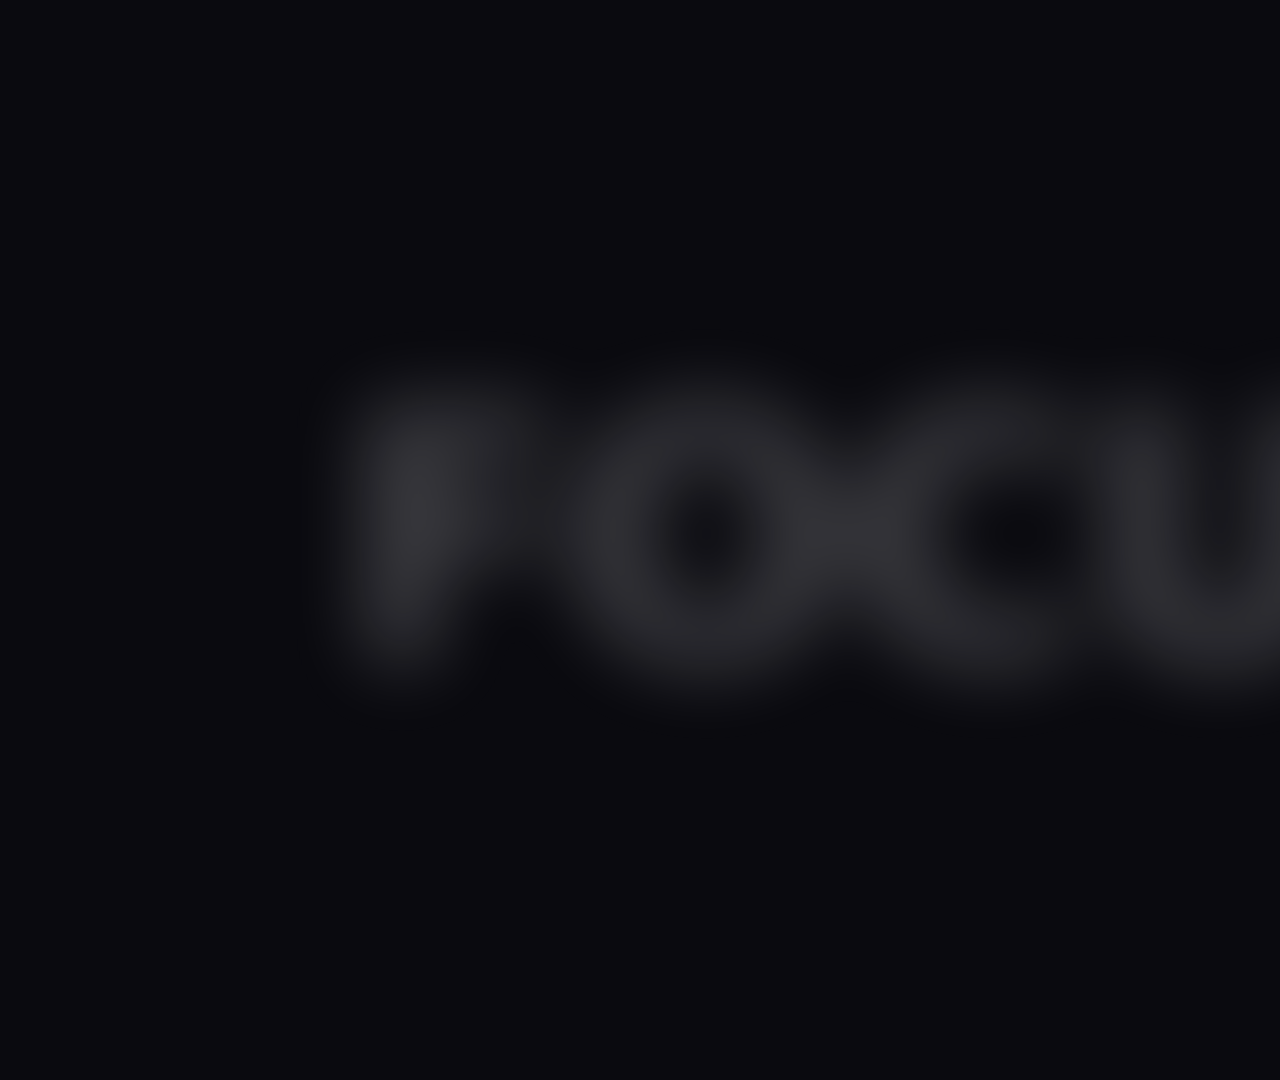
<file: .agents/skills/music-to-video/references/motion-primitives/blur-resolve/index.html>
<!doctype html>
<html lang="en">
  <head>
    <meta charset="UTF-8" />
    <meta name="viewport" content="width=1920, height=1080" />
    <title>blur_resolve</title>
    <script src="../assets/gsap.min.js"></script>
    <style>
      :root {
        --hg-violet: #7c3aed;
        --hg-violet-2: #a855f7;
        --hg-bg: #0a0a0f;
        --hg-fg: #f5f5fa;
        --hg-dim: #6b6b78;
      }
      * {
        margin: 0;
        padding: 0;
        box-sizing: border-box;
      }
      html,
      body {
        margin: 0;
        width: 1920px;
        height: 1080px;
        overflow: hidden;
        background: var(--hg-bg);
        font-family: "Inter", system-ui, sans-serif;
        color: var(--hg-fg);
        -webkit-font-smoothing: antialiased;
      }
      #scene {
        position: absolute;
        inset: 0;
        width: 1920px;
        height: 1080px;
      }
      .stage {
        position: absolute;
        inset: 0;
        display: flex;
        align-items: center;
        justify-content: center;
      }
      .hero {
        font-weight: 900;
        font-size: 320px;
        letter-spacing: -0.04em;
        line-height: 0.95;
        color: var(--hg-fg);
        white-space: nowrap;
        will-change: filter, transform, opacity;
      }
    </style>
  </head>
  <body>
    <div
      id="root"
      data-composition-id="main"
      data-start="0"
      data-duration="2"
      data-width="1920"
      data-height="1080"
    >
      <div id="scene" class="clip" data-start="0" data-duration="2" data-track-index="1">
        <div class="stage">
          <div class="hero" id="hero">FOCUS</div>
        </div>
      </div>
    </div>
    <script>
      window.__timelines = window.__timelines || {};
      const tl = gsap.timeline({ paused: true });

      // Resolve: heavy blur + scaled-up + dim settles into perfect crisp focus.
      tl.fromTo(
        "#hero",
        { filter: "blur(36px)", scale: 1.08, opacity: 0.25 },
        { filter: "blur(0px)", scale: 1, opacity: 1, duration: 0.7, ease: "power2.out" },
        0.05,
      );

      // Hold crisp through the middle (no keys needed — state persists to ~1.5).

      // Blur-out near the end: brief defocus + dim, a cut-away that loops seamlessly.
      tl.to(
        "#hero",
        { filter: "blur(24px)", opacity: 0.25, duration: 0.25, ease: "power2.in" },
        1.7,
      );

      window.__timelines["main"] = tl;
    </script>
  </body>
</html>
</file>
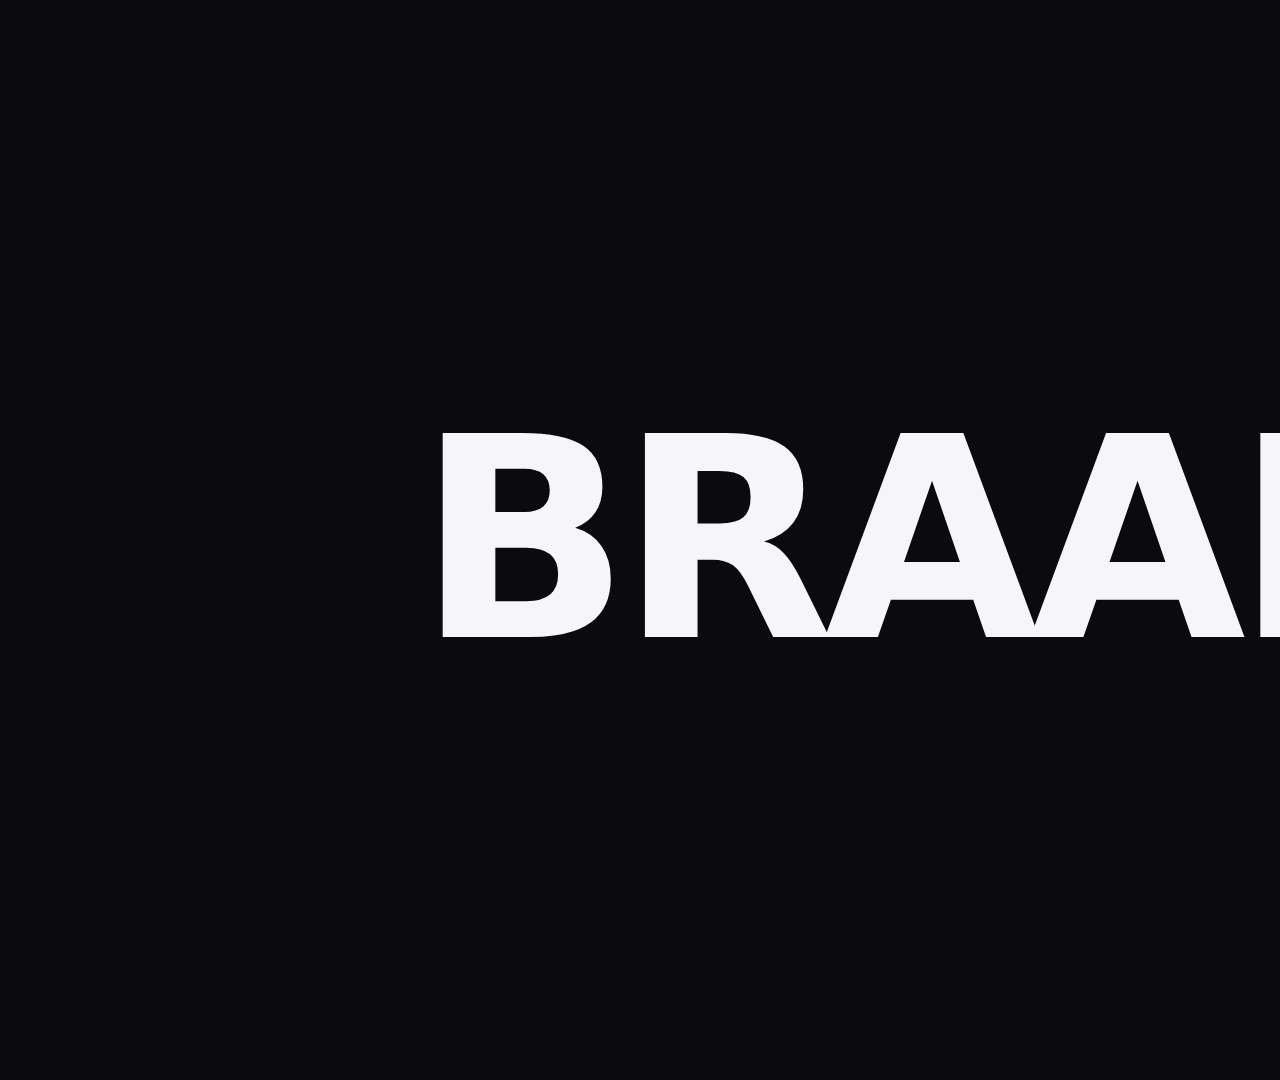
<file: .agents/skills/music-to-video/references/motion-primitives/braam-punch/index.html>
<!doctype html>
<html lang="en">
  <head>
    <meta charset="UTF-8" />
    <meta name="viewport" content="width=1920, height=1080" />
    <title>03 · braam_punch</title>
    <script src="../assets/gsap.min.js"></script>
    <style>
      :root {
        --hg-violet: #7c3aed;
        --hg-violet-2: #a855f7;
        --hg-bg: #0a0a0f;
        --hg-fg: #f5f5fa;
        --hg-dim: #6b6b78;
      }
      * {
        margin: 0;
        padding: 0;
        box-sizing: border-box;
      }
      html,
      body {
        margin: 0;
        width: 1920px;
        height: 1080px;
        overflow: hidden;
        background: var(--hg-bg);
        font-family: "Inter", system-ui, sans-serif;
        color: var(--hg-fg);
        -webkit-font-smoothing: antialiased;
      }
      #scene {
        position: absolute;
        inset: 0;
        width: 1920px;
        height: 1080px;
      }
      .stage {
        position: absolute;
        inset: 0;
        display: flex;
        align-items: center;
        justify-content: center;
      }
      .hero {
        font-weight: 900;
        font-size: 280px;
        letter-spacing: -0.04em;
        line-height: 0.95;
        color: var(--hg-fg);
        white-space: nowrap;
        will-change: transform, text-shadow;
      }
      .glow-ring {
        position: absolute;
        width: 900px;
        height: 900px;
        border-radius: 50%;
        background: radial-gradient(circle, rgba(124, 58, 237, 0.55) 0%, rgba(124, 58, 237, 0) 65%);
        filter: blur(20px);
        will-change: transform, opacity;
        opacity: 0;
      }
      .flash {
        position: absolute;
        inset: 0;
        background: #fff;
        opacity: 0;
        pointer-events: none;
        will-change: opacity;
      }
    </style>
  </head>
  <body>
    <div
      id="root"
      data-composition-id="main"
      data-start="0"
      data-duration="2"
      data-width="1920"
      data-height="1080"
    >
      <div id="scene" class="clip" data-start="0" data-duration="2" data-track-index="1">
        <div class="stage">
          <div class="glow-ring"></div>
          <div class="hero" id="hero">BRAAM</div>
        </div>
        <div class="flash"></div>
      </div>
    </div>
    <script>
      window.__timelines = window.__timelines || {};
      const tl = gsap.timeline({ paused: true });

      tl.set("#hero", { scale: 0.92, opacity: 0 }, 0);
      tl.set(".glow-ring", { scale: 0.6, opacity: 0 }, 0);
      tl.to("#hero", { opacity: 1, duration: 0.18, ease: "power2.out" }, 0.05);
      tl.to(".glow-ring", { scale: 1.2, opacity: 1, duration: 0.45, ease: "power3.out" }, 0.05);
      tl.to(
        "#hero",
        {
          scale: 1.18,
          textShadow: "0 0 60px rgba(168,85,247,0.9)",
          duration: 0.12,
          ease: "power4.out",
        },
        0.25,
      );
      tl.to(
        "#hero",
        {
          scale: 1.0,
          textShadow: "0 0 0px rgba(168,85,247,0)",
          duration: 0.7,
          ease: "elastic.out(1, 0.5)",
        },
        0.37,
      );
      tl.fromTo(
        ".flash",
        { opacity: 0 },
        { opacity: 0.85, duration: 0.06, ease: "power4.out" },
        0.25,
      );
      tl.to(".flash", { opacity: 0, duration: 0.35, ease: "power3.in" }, 0.31);
      tl.to(
        ".glow-ring",
        { scale: 1.45, opacity: 0.4, duration: 1.0, ease: "power2.out", overwrite: "auto" },
        0.55,
      );

      window.__timelines["main"] = tl;
    </script>
  </body>
</html>
</file>
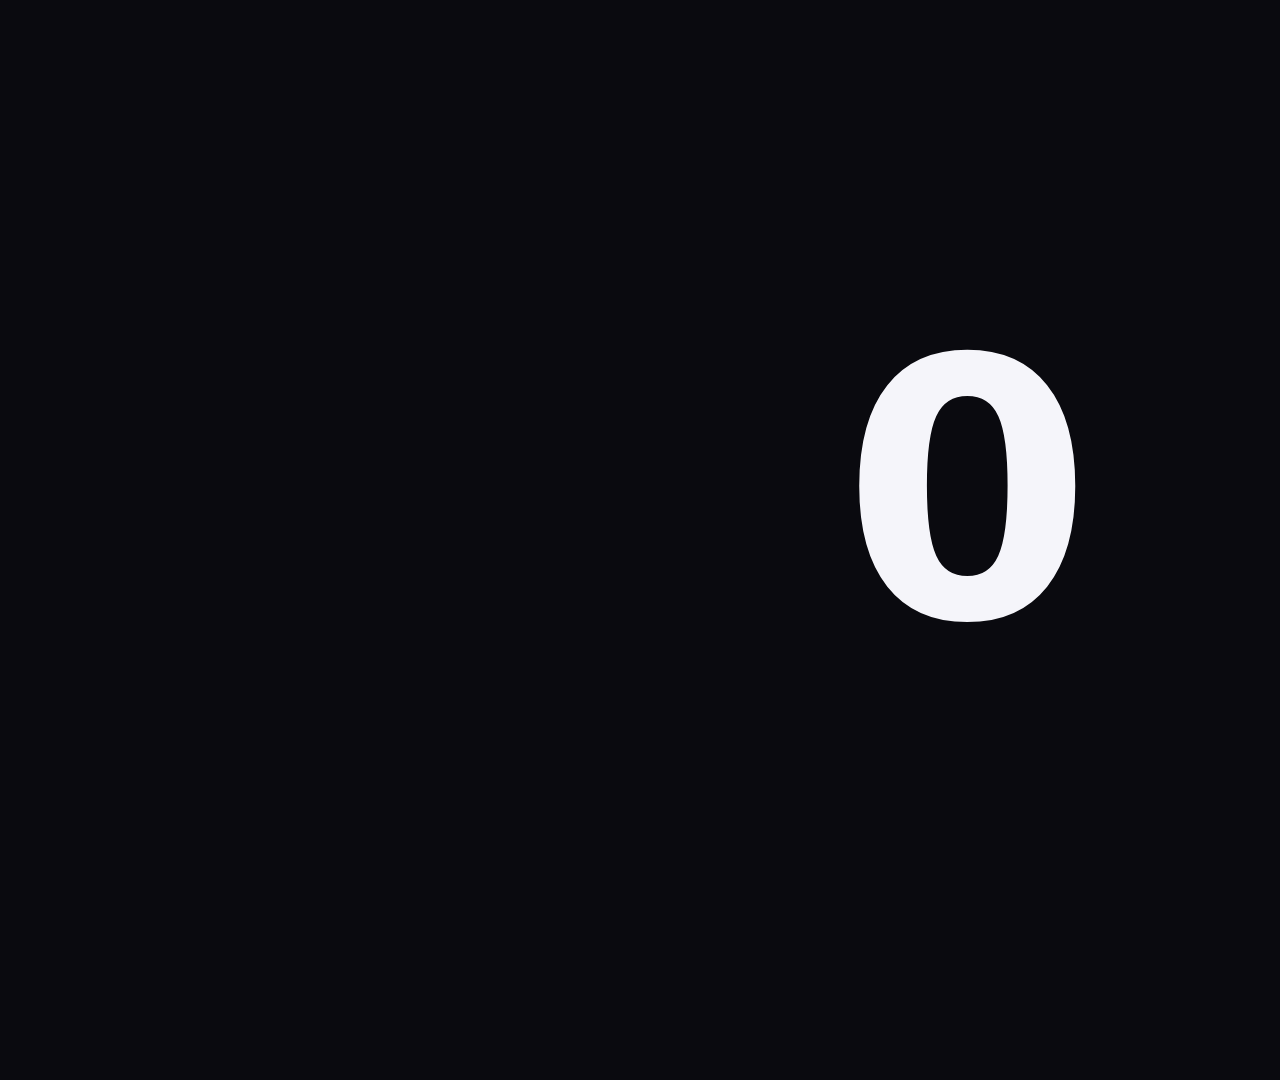
<file: .agents/skills/music-to-video/references/motion-primitives/counting-punch/index.html>
<!doctype html>
<html lang="en">
  <head>
    <meta charset="UTF-8" />
    <meta name="viewport" content="width=1920, height=1080" />
    <title>22 · counting_punch</title>
    <script src="../assets/gsap.min.js"></script>
    <style>
      :root {
        --hg-violet: #7c3aed;
        --hg-violet-2: #a855f7;
        --hg-cyan: #2afff0;
        --hg-bg: #0a0a0f;
        --hg-fg: #f5f5fa;
        --hg-dim: #6b6b78;
      }
      * {
        margin: 0;
        padding: 0;
        box-sizing: border-box;
      }
      html,
      body {
        margin: 0;
        width: 1920px;
        height: 1080px;
        overflow: hidden;
        background: var(--hg-bg);
        font-family: "Inter", system-ui, sans-serif;
        color: var(--hg-fg);
        -webkit-font-smoothing: antialiased;
      }
      #scene {
        position: absolute;
        inset: 0;
        width: 1920px;
        height: 1080px;
      }
      .stage {
        position: absolute;
        inset: 0;
        display: flex;
        flex-direction: column;
        align-items: center;
        justify-content: center;
        gap: 30px;
      }
      .counter {
        font-weight: 900;
        font-size: 360px;
        letter-spacing: -0.04em;
        font-variant-numeric: tabular-nums;
        color: var(--hg-fg);
        will-change: transform, text-shadow;
        line-height: 1;
      }
      .caption {
        font-family: "JetBrains Mono", monospace;
        font-size: 28px;
        color: var(--hg-dim);
        letter-spacing: 0.3em;
        text-transform: uppercase;
        opacity: 0;
      }
      .underline {
        height: 4px;
        background: var(--hg-violet-2);
        width: 0;
        box-shadow: 0 0 20px var(--hg-violet);
      }
    </style>
  </head>
  <body>
    <div
      id="root"
      data-composition-id="main"
      data-start="0"
      data-duration="2"
      data-width="1920"
      data-height="1080"
    >
      <div id="scene" class="clip" data-start="0" data-duration="2" data-track-index="1">
        <div class="stage">
          <div class="counter" id="counter">0</div>
          <div class="underline" id="underline"></div>
          <div class="caption" id="caption">USERS THIS WEEK</div>
        </div>
      </div>
    </div>
    <script>
      window.__timelines = window.__timelines || {};
      const tl = gsap.timeline({ paused: true });

      const TARGET = 12847;
      const counter = { v: 0 };
      let lastShown = 0;

      function format(n) {
        return Math.floor(n).toLocaleString("en-US");
      }

      tl.to(
        counter,
        {
          v: TARGET,
          duration: 1.15,
          ease: "expo.out",
          onUpdate: function () {
            const el = document.getElementById("counter");
            if (!el) return;
            const cur = Math.floor(counter.v);
            if (cur !== lastShown) {
              el.textContent = format(cur);
              // tiny scale tick on each digit change
              el.style.transform = "scale(1.045)";
              el.style.textShadow = "0 0 40px rgba(168, 85, 247, 0.6)";
              // browser will paint, then this resets via the next onUpdate
            }
            lastShown = cur;
          },
        },
        0.15,
      );

      // Big settle punch at landing
      tl.to(
        "#counter",
        {
          scale: 1.12,
          textShadow: "0 0 80px rgba(168, 85, 247, 0.9)",
          duration: 0.1,
          ease: "power4.out",
        },
        1.3,
      );
      tl.to(
        "#counter",
        {
          scale: 1.0,
          textShadow: "0 0 20px rgba(168, 85, 247, 0.4)",
          duration: 0.6,
          ease: "elastic.out(1, 0.55)",
        },
        1.4,
      );

      // Underline draws
      tl.to("#underline", { width: 420, duration: 0.6, ease: "expo.out" }, 1.35);
      tl.to("#caption", { opacity: 1, duration: 0.5, ease: "power2.out" }, 1.55);

      window.__timelines["main"] = tl;
    </script>
  </body>
</html>
</file>
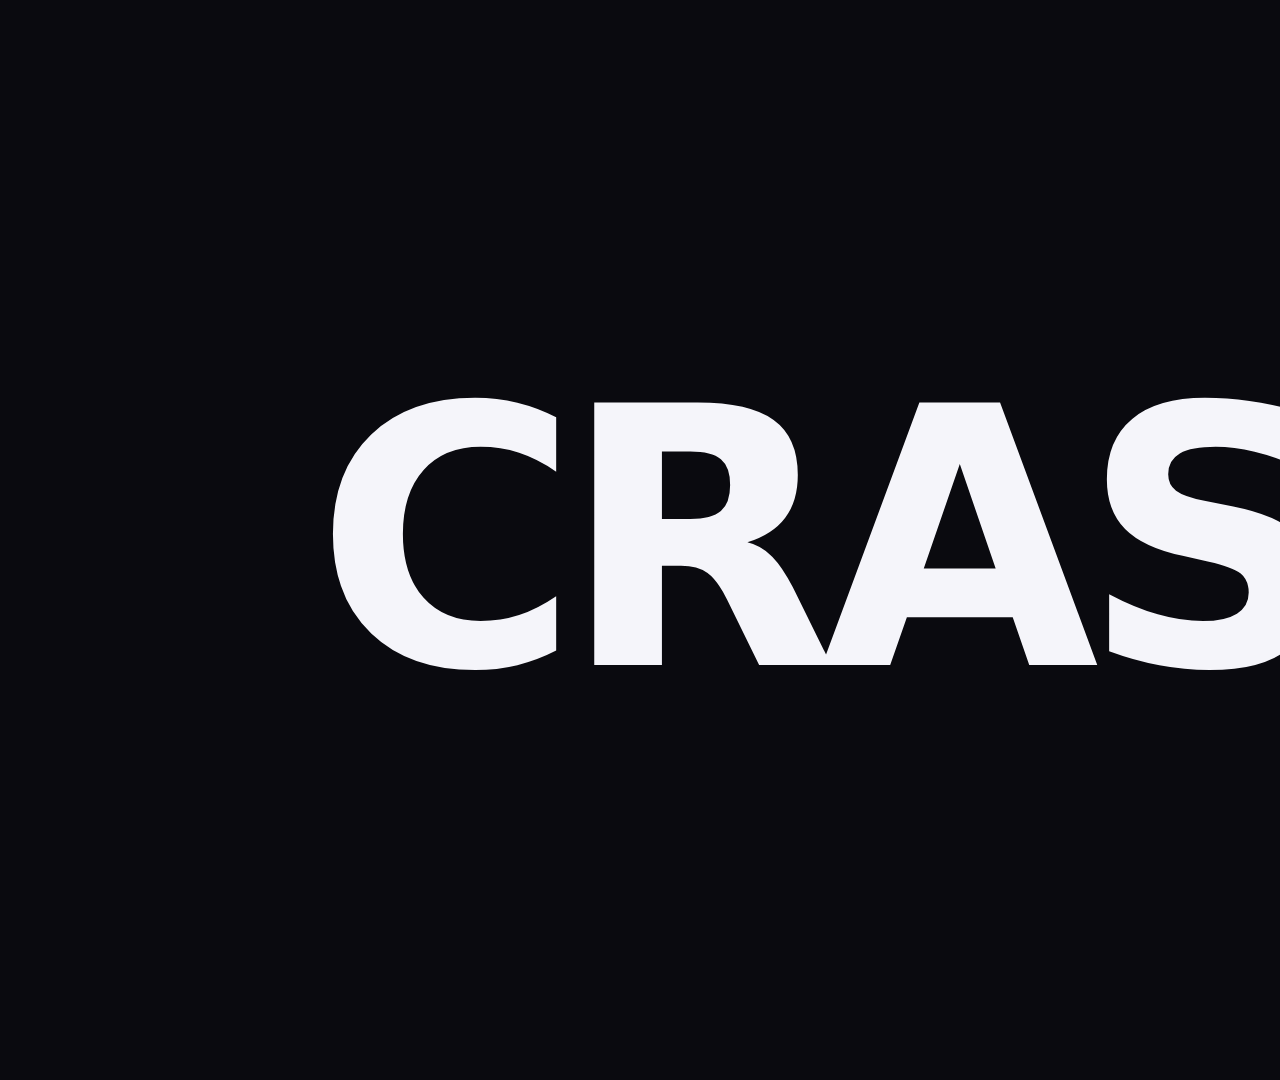
<file: .agents/skills/music-to-video/references/motion-primitives/crash-zoom-in/index.html>
<!doctype html>
<html lang="en">
  <head>
    <meta charset="UTF-8" />
    <meta name="viewport" content="width=1920, height=1080" />
    <title>19 · crash_zoom_in</title>
    <script src="../assets/gsap.min.js"></script>
    <style>
      :root {
        --hg-violet: #7c3aed;
        --hg-violet-2: #a855f7;
        --hg-bg: #0a0a0f;
        --hg-fg: #f5f5fa;
        --hg-dim: #6b6b78;
      }
      * {
        margin: 0;
        padding: 0;
        box-sizing: border-box;
      }
      html,
      body {
        margin: 0;
        width: 1920px;
        height: 1080px;
        overflow: hidden;
        background: var(--hg-bg);
        font-family: "Inter", system-ui, sans-serif;
        color: var(--hg-fg);
        -webkit-font-smoothing: antialiased;
      }
      #scene {
        position: absolute;
        inset: 0;
        width: 1920px;
        height: 1080px;
      }
      .zoom-stage {
        position: absolute;
        inset: 0;
        display: flex;
        align-items: center;
        justify-content: center;
        will-change: transform;
      }
      .radial-bg {
        position: absolute;
        inset: 0;
        background: radial-gradient(
          circle at center,
          rgba(168, 85, 247, 0.18) 0%,
          transparent 35%,
          rgba(0, 0, 0, 0.6) 80%
        );
        opacity: 0;
        will-change: opacity, transform;
      }
      .speed-lines {
        position: absolute;
        inset: 0;
        background: repeating-radial-gradient(
          circle at 50% 50%,
          transparent 0px,
          transparent 6px,
          rgba(255, 255, 255, 0.08) 7px,
          transparent 8px
        );
        opacity: 0;
        will-change: opacity;
        mix-blend-mode: screen;
      }
      .hero {
        font-weight: 900;
        font-size: 360px;
        letter-spacing: -0.05em;
        color: var(--hg-fg);
        white-space: nowrap;
        will-change: transform, filter;
      }
    </style>
  </head>
  <body>
    <div
      id="root"
      data-composition-id="main"
      data-start="0"
      data-duration="2"
      data-width="1920"
      data-height="1080"
    >
      <div id="scene" class="clip" data-start="0" data-duration="2" data-track-index="1">
        <div class="radial-bg"></div>
        <div class="speed-lines"></div>
        <div class="zoom-stage"><div class="hero">CRASH</div></div>
      </div>
    </div>
    <script>
      window.__timelines = window.__timelines || {};
      const tl = gsap.timeline({ paused: true });

      // Hold black for tension
      tl.set(".hero", { scale: 0.03, filter: "blur(20px)", opacity: 0 }, 0);

      const CRASH = 0.45;

      // The crash itself
      tl.to(
        ".hero",
        { scale: 1.0, filter: "blur(0px)", opacity: 1, duration: 0.32, ease: "expo.in" },
        CRASH,
      );

      // Background swoosh in same window
      tl.fromTo(
        ".radial-bg",
        { opacity: 0, scale: 0.4 },
        { opacity: 1, scale: 1, duration: 0.32, ease: "expo.in" },
        CRASH,
      );
      tl.fromTo(
        ".speed-lines",
        { opacity: 0, scale: 0.2 },
        { opacity: 1, scale: 1.4, duration: 0.32, ease: "expo.in" },
        CRASH,
      );

      // Landing settle
      const LAND = CRASH + 0.32;
      tl.to(".hero", { scale: 0.96, duration: 0.08, ease: "power3.out" }, LAND);
      tl.to(".hero", { scale: 1.0, duration: 0.5, ease: "elastic.out(1, 0.55)" }, LAND + 0.08);

      // Quick landing shake
      const sh = [9, -7, 5, -4, 2, -1];
      sh.forEach((amp, i) => {
        tl.to(
          ".zoom-stage",
          { x: amp, y: amp * 0.5 * (i % 2 ? -1 : 1), duration: 0.03, ease: "steps(1)" },
          LAND + i * 0.03,
        );
      });
      tl.to(
        ".zoom-stage",
        { x: 0, y: 0, duration: 0.1, ease: "power2.out" },
        LAND + sh.length * 0.03,
      );

      // Speed lines fade
      tl.to(".speed-lines", { opacity: 0, duration: 0.4, ease: "power2.out" }, LAND + 0.05);
      // Radial settles
      tl.to(".radial-bg", { opacity: 0.5, duration: 0.5, ease: "power2.out" }, LAND);

      window.__timelines["main"] = tl;
    </script>
  </body>
</html>
</file>
<file: stylesheets/extra.css>
﻿:root {
  --md-primary-fg-color: #0f172a;
  --md-primary-fg-color--light: #334155;
  --md-primary-fg-color--dark: #020617;
  --md-accent-fg-color: #eab308;
}
.md-typeset h1 {
  color: #1e3a8a;
  border-bottom: 3px solid #eab308;
}
.md-typeset .admonition.warning {
  border-color: #eab308;
}
</file>
<file: assets/stylesheets/main.ec1eaa64.min.css>
@charset "UTF-8";html{-webkit-text-size-adjust:none;-moz-text-size-adjust:none;text-size-adjust:none;box-sizing:border-box}*,:after,:before{box-sizing:inherit}@media (prefers-reduced-motion){*,:after,:before{transition:none!important}}body{margin:0}a,button,input,label{-webkit-tap-highlight-color:transparent}a{color:inherit;text-decoration:none}hr{border:0;box-sizing:initial;display:block;height:.05rem;overflow:visible;padding:0}small{font-size:80%}sub,sup{line-height:1em}img{border-style:none}table{border-collapse:initial;border-spacing:0}td,th{font-weight:400;vertical-align:top}button{background:#0000;border:0;font-family:inherit;font-size:inherit;margin:0;padding:0}input{border:0;outline:none}:root{--md-primary-fg-color:#4051b5;--md-primary-fg-color--light:#5d6cc0;--md-primary-fg-color--dark:#303fa1;--md-primary-bg-color:#fff;--md-primary-bg-color--light:#ffffffb3;--md-accent-fg-color:#526cfe;--md-accent-fg-color--transparent:#526cfe1a;--md-accent-bg-color:#fff;--md-accent-bg-color--light:#ffffffb3}[data-md-color-scheme=default]{color-scheme:light}[data-md-color-scheme=default] img[src$="#gh-dark-mode-only"],[data-md-color-scheme=default] img[src$="#only-dark"]{display:none}:root,[data-md-color-scheme=default]{--md-hue:225deg;--md-default-fg-color:#000000de;--md-default-fg-color--light:#0000008a;--md-default-fg-color--lighter:#00000052;--md-default-fg-color--lightest:#00000012;--md-default-bg-color:#fff;--md-default-bg-color--light:#ffffffb3;--md-default-bg-color--lighter:#ffffff4d;--md-default-bg-color--lightest:#ffffff1f;--md-code-fg-color:#36464e;--md-code-bg-color:#f5f5f5;--md-code-bg-color--light:#f5f5f5b3;--md-code-bg-color--lighter:#f5f5f54d;--md-code-hl-color:#4287ff;--md-code-hl-color--light:#4287ff1a;--md-code-hl-number-color:#d52a2a;--md-code-hl-special-color:#db1457;--md-code-hl-function-color:#a846b9;--md-code-hl-constant-color:#6e59d9;--md-code-hl-keyword-color:#3f6ec6;--md-code-hl-string-color:#1c7d4d;--md-code-hl-name-color:var(--md-code-fg-color);--md-code-hl-operator-color:var(--md-default-fg-color--light);--md-code-hl-punctuation-color:var(--md-default-fg-color--light);--md-code-hl-comment-color:var(--md-default-fg-color--light);--md-code-hl-generic-color:var(--md-default-fg-color--light);--md-code-hl-variable-color:var(--md-default-fg-color--light);--md-typeset-color:var(--md-default-fg-color);--md-typeset-a-color:var(--md-primary-fg-color);--md-typeset-del-color:#f5503d26;--md-typeset-ins-color:#0bd57026;--md-typeset-kbd-color:#fafafa;--md-typeset-kbd-accent-color:#fff;--md-typeset-kbd-border-color:#b8b8b8;--md-typeset-mark-color:#ffff0080;--md-typeset-table-color:#0000001f;--md-typeset-table-color--light:rgba(0,0,0,.035);--md-admonition-fg-color:var(--md-default-fg-color);--md-admonition-bg-color:var(--md-default-bg-color);--md-warning-fg-color:#000000de;--md-warning-bg-color:#ff9;--md-footer-fg-color:#fff;--md-footer-fg-color--light:#ffffffb3;--md-footer-fg-color--lighter:#ffffff73;--md-footer-bg-color:#000000de;--md-footer-bg-color--dark:#00000052;--md-shadow-z1:0 0.2rem 0.5rem #0000000d,0 0 0.05rem #0000001a;--md-shadow-z2:0 0.2rem 0.5rem #0000001a,0 0 0.05rem #00000040;--md-shadow-z3:0 0.2rem 0.5rem #0003,0 0 0.05rem #00000059}.md-icon svg{fill:currentcolor;display:block;height:1.2rem;width:1.2rem}body{-webkit-font-smoothing:antialiased;-moz-osx-font-smoothing:grayscale;--md-text-font-family:var(--md-text-font,_),-apple-system,BlinkMacSystemFont,Helvetica,Arial,sans-serif;--md-code-font-family:var(--md-code-font,_),SFMono-Regular,Consolas,Menlo,monospace}aside,body,input{font-feature-settings:"kern","liga";color:var(--md-typeset-color);font-family:var(--md-text-font-family)}code,kbd,pre{font-feature-settings:"kern";font-family:var(--md-code-font-family)}:root{--md-typeset-table-sort-icon:url('data:image/svg+xml;charset=utf-8,<svg xmlns="http://www.w3.org/2000/svg" viewBox="0 0 24 24"><path d="m18 21-4-4h3V7h-3l4-4 4 4h-3v10h3M2 19v-2h10v2M2 13v-2h7v2M2 7V5h4v2z"/></svg>');--md-typeset-table-sort-icon--asc:url('data:image/svg+xml;charset=utf-8,<svg xmlns="http://www.w3.org/2000/svg" viewBox="0 0 24 24"><path d="M19 17h3l-4 4-4-4h3V3h2M2 17h10v2H2M6 5v2H2V5m0 6h7v2H2z"/></svg>');--md-typeset-table-sort-icon--desc:url('data:image/svg+xml;charset=utf-8,<svg xmlns="http://www.w3.org/2000/svg" viewBox="0 0 24 24"><path d="M19 7h3l-4-4-4 4h3v14h2M2 17h10v2H2M6 5v2H2V5m0 6h7v2H2z"/></svg>')}.md-typeset{-webkit-print-color-adjust:exact;color-adjust:exact;font-size:.8rem;line-height:1.6;overflow-wrap:break-word}@media print{.md-typeset{font-size:.68rem}}.md-typeset blockquote,.md-typeset dl,.md-typeset figure,.md-typeset ol,.md-typeset pre,.md-typeset ul{margin-bottom:1em;margin-top:1em}.md-typeset h1{color:var(--md-default-fg-color--light);font-size:2em;line-height:1.3;margin:0 0 1.25em}.md-typeset h1,.md-typeset h2{font-weight:300;letter-spacing:-.01em}.md-typeset h2{font-size:1.5625em;line-height:1.4;margin:1.6em 0 .64em}.md-typeset h3{font-size:1.25em;font-weight:400;letter-spacing:-.01em;line-height:1.5;margin:1.6em 0 .8em}.md-typeset h2+h3{margin-top:.8em}.md-typeset h4{font-weight:700;letter-spacing:-.01em;margin:1em 0}.md-typeset h5,.md-typeset h6{color:var(--md-default-fg-color--light);font-size:.8em;font-weight:700;letter-spacing:-.01em;margin:1.25em 0}.md-typeset h5{text-transform:uppercase}.md-typeset h5 code{text-transform:none}.md-typeset hr{border-bottom:.05rem solid var(--md-default-fg-color--lightest);display:flow-root;margin:1.5em 0}.md-typeset a{color:var(--md-typeset-a-color);word-break:break-word}.md-typeset a,.md-typeset a:before{transition:color 125ms}.md-typeset a:focus,.md-typeset a:hover{color:var(--md-accent-fg-color)}.md-typeset a:focus code,.md-typeset a:hover code{background-color:var(--md-accent-fg-color--transparent);color:var(--md-accent-fg-color)}.md-typeset a code{color:var(--md-typeset-a-color)}.md-typeset a.focus-visible{outline-color:var(--md-accent-fg-color);outline-offset:.2rem}.md-typeset code,.md-typeset kbd,.md-typeset pre{color:var(--md-code-fg-color);direction:ltr;font-variant-ligatures:none;transition:background-color 125ms}@media print{.md-typeset code,.md-typeset kbd,.md-typeset pre{white-space:pre-wrap}}.md-typeset code{background-color:var(--md-code-bg-color);border-radius:.1rem;-webkit-box-decoration-break:clone;box-decoration-break:clone;font-size:.85em;padding:0 .2941176471em;transition:color 125ms,background-color 125ms;word-break:break-word}.md-typeset code:not(.focus-visible){-webkit-tap-highlight-color:transparent;outline:none}.md-typeset pre{display:flow-root;line-height:1.4;position:relative}.md-typeset pre>code{-webkit-box-decoration-break:slice;box-decoration-break:slice;box-shadow:none;display:block;margin:0;outline-color:var(--md-accent-fg-color);overflow:auto;padding:.7720588235em 1.1764705882em;scrollbar-color:var(--md-default-fg-color--lighter) #0000;scrollbar-width:thin;touch-action:auto;word-break:normal}.md-typeset pre>code:hover{scrollbar-color:var(--md-accent-fg-color) #0000}.md-typeset pre>code::-webkit-scrollbar{height:.2rem;width:.2rem}.md-typeset pre>code::-webkit-scrollbar-thumb{background-color:var(--md-default-fg-color--lighter)}.md-typeset pre>code::-webkit-scrollbar-thumb:hover{background-color:var(--md-accent-fg-color)}.md-typeset kbd{background-color:var(--md-typeset-kbd-color);border-radius:.1rem;box-shadow:0 .1rem 0 .05rem var(--md-typeset-kbd-border-color),0 .1rem 0 var(--md-typeset-kbd-border-color),0 -.1rem .2rem var(--md-typeset-kbd-accent-color) inset;color:var(--md-default-fg-color);display:inline-block;font-size:.75em;padding:0 .6666666667em;vertical-align:text-top;word-break:break-word}.md-typeset mark{background-color:var(--md-typeset-mark-color);-webkit-box-decoration-break:clone;box-decoration-break:clone;color:inherit;word-break:break-word}.md-typeset abbr{cursor:help;text-decoration:none}.md-typeset [data-preview],.md-typeset abbr{border-bottom:.05rem dotted var(--md-default-fg-color--light)}.md-typeset small{opacity:.75}[dir=ltr] .md-typeset sub,[dir=ltr] .md-typeset sup{margin-left:.078125em}[dir=rtl] .md-typeset sub,[dir=rtl] .md-typeset sup{margin-right:.078125em}[dir=ltr] .md-typeset blockquote{padding-left:.6rem}[dir=rtl] .md-typeset blockquote{padding-right:.6rem}[dir=ltr] .md-typeset blockquote{border-left:.2rem solid var(--md-default-fg-color--lighter)}[dir=rtl] .md-typeset blockquote{border-right:.2rem solid var(--md-default-fg-color--lighter)}.md-typeset blockquote{color:var(--md-default-fg-color--light);margin-left:0;margin-right:0}.md-typeset ul{list-style-type:disc}.md-typeset ul[type]{list-style-type:revert-layer}[dir=ltr] .md-typeset ol,[dir=ltr] .md-typeset ul{margin-left:.625em}[dir=rtl] .md-typeset ol,[dir=rtl] .md-typeset ul{margin-right:.625em}.md-typeset ol,.md-typeset ul{padding:0}.md-typeset ol:not([hidden]),.md-typeset ul:not([hidden]){display:flow-root}.md-typeset ol ol,.md-typeset ul ol{list-style-type:lower-alpha}.md-typeset ol ol ol,.md-typeset ul ol ol{list-style-type:lower-roman}.md-typeset ol ol ol ol,.md-typeset ul ol ol ol{list-style-type:upper-alpha}.md-typeset ol ol ol ol ol,.md-typeset ul ol ol ol ol{list-style-type:upper-roman}.md-typeset ol[type],.md-typeset ul[type]{list-style-type:revert-layer}[dir=ltr] .md-typeset ol li,[dir=ltr] .md-typeset ul li{margin-left:1.25em}[dir=rtl] .md-typeset ol li,[dir=rtl] .md-typeset ul li{margin-right:1.25em}.md-typeset ol li,.md-typeset ul li{margin-bottom:.5em}.md-typeset ol li blockquote,.md-typeset ol li p,.md-typeset ul li blockquote,.md-typeset ul li p{margin:.5em 0}.md-typeset ol li:last-child,.md-typeset ul li:last-child{margin-bottom:0}[dir=ltr] .md-typeset ol li ol,[dir=ltr] .md-typeset ol li ul,[dir=ltr] .md-typeset ul li ol,[dir=ltr] .md-typeset ul li ul{margin-left:.625em}[dir=rtl] .md-typeset ol li ol,[dir=rtl] .md-typeset ol li ul,[dir=rtl] .md-typeset ul li ol,[dir=rtl] .md-typeset ul li ul{margin-right:.625em}.md-typeset ol li ol,.md-typeset ol li ul,.md-typeset ul li ol,.md-typeset ul li ul{margin-bottom:.5em;margin-top:.5em}[dir=ltr] .md-typeset dd{margin-left:1.875em}[dir=rtl] .md-typeset dd{margin-right:1.875em}.md-typeset dd{margin-bottom:1.5em;margin-top:1em}.md-typeset img,.md-typeset svg,.md-typeset video{height:auto;max-width:100%}.md-typeset img[align=left]{margin:1em 1em 1em 0}.md-typeset img[align=right]{margin:1em 0 1em 1em}.md-typeset img[align]:only-child{margin-top:0}.md-typeset figure{display:flow-root;margin:1em auto;max-width:100%;text-align:center;width:fit-content}.md-typeset figure img{display:block;margin:0 auto}.md-typeset figcaption{font-style:italic;margin:1em auto;max-width:24rem}.md-typeset iframe{max-width:100%}.md-typeset table:not([class]){background-color:var(--md-default-bg-color);border:.05rem solid var(--md-typeset-table-color);border-radius:.1rem;display:inline-block;font-size:.64rem;max-width:100%;overflow:auto;touch-action:auto}@media print{.md-typeset table:not([class]){display:table}}.md-typeset table:not([class])+*{margin-top:1.5em}.md-typeset table:not([class]) td>:first-child,.md-typeset table:not([class]) th>:first-child{margin-top:0}.md-typeset table:not([class]) td>:last-child,.md-typeset table:not([class]) th>:last-child{margin-bottom:0}.md-typeset table:not([class]) td:not([align]),.md-typeset table:not([class]) th:not([align]){text-align:left}[dir=rtl] .md-typeset table:not([class]) td:not([align]),[dir=rtl] .md-typeset table:not([class]) th:not([align]){text-align:right}.md-typeset table:not([class]) th{font-weight:700;min-width:5rem;padding:.9375em 1.25em;vertical-align:top}.md-typeset table:not([class]) td{border-top:.05rem solid var(--md-typeset-table-color);padding:.9375em 1.25em;vertical-align:top}.md-typeset table:not([class]) tbody tr{transition:background-color 125ms}.md-typeset table:not([class]) tbody tr:hover{background-color:var(--md-typeset-table-color--light);box-shadow:0 .05rem 0 var(--md-default-bg-color) inset}.md-typeset table:not([class]) a{word-break:normal}.md-typeset table th[role=columnheader]{cursor:pointer}[dir=ltr] .md-typeset table th[role=columnheader]:after{margin-left:.5em}[dir=rtl] .md-typeset table th[role=columnheader]:after{margin-right:.5em}.md-typeset table th[role=columnheader]:after{content:"";display:inline-block;height:1.2em;-webkit-mask-image:var(--md-typeset-table-sort-icon);mask-image:var(--md-typeset-table-sort-icon);-webkit-mask-repeat:no-repeat;mask-repeat:no-repeat;-webkit-mask-size:contain;mask-size:contain;transition:background-color 125ms;vertical-align:text-bottom;width:1.2em}.md-typeset table th[role=columnheader]:hover:after{background-color:var(--md-default-fg-color--lighter)}.md-typeset table th[role=columnheader][aria-sort=ascending]:after{background-color:var(--md-default-fg-color--light);-webkit-mask-image:var(--md-typeset-table-sort-icon--asc);mask-image:var(--md-typeset-table-sort-icon--asc)}.md-typeset table th[role=columnheader][aria-sort=descending]:after{background-color:var(--md-default-fg-color--light);-webkit-mask-image:var(--md-typeset-table-sort-icon--desc);mask-image:var(--md-typeset-table-sort-icon--desc)}.md-typeset__scrollwrap{margin:1em -.8rem;overflow-x:auto;touch-action:auto}.md-typeset__table{display:inline-block;margin-bottom:.5em;padding:0 .8rem}@media print{.md-typeset__table{display:block}}html .md-typeset__table table{display:table;margin:0;overflow:hidden;width:100%}@media screen and (max-width:44.984375em){.md-content__inner>pre{margin:1em -.8rem}.md-content__inner>pre code{border-radius:0}}.md-typeset .md-author{border-radius:100%;display:block;flex-shrink:0;height:1.6rem;overflow:hidden;position:relative;transition:color 125ms,transform 125ms;width:1.6rem}.md-typeset .md-author img{display:block}.md-typeset .md-author--more{background:var(--md-default-fg-color--lightest);color:var(--md-default-fg-color--lighter);font-size:.6rem;font-weight:700;line-height:1.6rem;text-align:center}.md-typeset .md-author--long{height:2.4rem;width:2.4rem}.md-typeset a.md-author{transform:scale(1)}.md-typeset a.md-author img{border-radius:100%;filter:grayscale(100%) opacity(75%);transition:filter 125ms}.md-typeset a.md-author:focus,.md-typeset a.md-author:hover{transform:scale(1.1);z-index:1}.md-typeset a.md-author:focus img,.md-typeset a.md-author:hover img{filter:grayscale(0)}.md-banner{background-color:var(--md-footer-bg-color);color:var(--md-footer-fg-color);overflow:auto}@media print{.md-banner{display:none}}.md-banner--warning{background-color:var(--md-warning-bg-color);color:var(--md-warning-fg-color)}.md-banner__inner{font-size:.7rem;margin:.6rem auto;padding:0 .8rem}[dir=ltr] .md-banner__button{float:right}[dir=rtl] .md-banner__button{float:left}.md-banner__button{color:inherit;cursor:pointer;transition:opacity .25s}.no-js .md-banner__button{display:none}.md-banner__button:hover{opacity:.7}html{font-size:125%;height:100%;overflow-x:hidden}@media screen and (min-width:100em){html{font-size:137.5%}}@media screen and (min-width:125em){html{font-size:150%}}body{background-color:var(--md-default-bg-color);display:flex;flex-direction:column;font-size:.5rem;min-height:100%;position:relative;width:100%}@media print{body{display:block}}@media screen and (max-width:59.984375em){body[data-md-scrolllock]{position:fixed}}.md-grid{margin-left:auto;margin-right:auto;max-width:61rem}.md-container{display:flex;flex-direction:column;flex-grow:1}@media print{.md-container{display:block}}.md-main{flex-grow:1}.md-main__inner{display:flex;height:100%;margin-top:1.5rem}.md-ellipsis{overflow:hidden;text-overflow:ellipsis}.md-toggle{display:none}.md-option{height:0;opacity:0;position:absolute;width:0}.md-option:checked+label:not([hidden]){display:block}.md-option.focus-visible+label{outline-color:var(--md-accent-fg-color);outline-style:auto}.md-skip{background-color:var(--md-default-fg-color);border-radius:.1rem;color:var(--md-default-bg-color);font-size:.64rem;margin:.5rem;opacity:0;outline-color:var(--md-accent-fg-color);padding:.3rem .5rem;position:fixed;transform:translateY(.4rem);z-index:-1}.md-skip:focus{opacity:1;transform:translateY(0);transition:transform .25s cubic-bezier(.4,0,.2,1),opacity 175ms 75ms;z-index:10}@page{margin:25mm}:root{--md-clipboard-icon:url('data:image/svg+xml;charset=utf-8,<svg xmlns="http://www.w3.org/2000/svg" viewBox="0 0 24 24"><path d="M19 21H8V7h11m0-2H8a2 2 0 0 0-2 2v14a2 2 0 0 0 2 2h11a2 2 0 0 0 2-2V7a2 2 0 0 0-2-2m-3-4H4a2 2 0 0 0-2 2v14h2V3h12z"/></svg>')}.md-clipboard{border-radius:.1rem;color:var(--md-default-fg-color--lightest);cursor:pointer;height:1.5em;outline-color:var(--md-accent-fg-color);outline-offset:.1rem;transition:color .25s;width:1.5em;z-index:1}@media print{.md-clipboard{display:none}}.md-clipboard:not(.focus-visible){-webkit-tap-highlight-color:transparent;outline:none}:hover>.md-clipboard{color:var(--md-default-fg-color--light)}.md-clipboard:focus,.md-clipboard:hover{color:var(--md-accent-fg-color)}.md-clipboard:after{background-color:currentcolor;content:"";display:block;height:1.125em;margin:0 auto;-webkit-mask-image:var(--md-clipboard-icon);mask-image:var(--md-clipboard-icon);-webkit-mask-position:center;mask-position:center;-webkit-mask-repeat:no-repeat;mask-repeat:no-repeat;-webkit-mask-size:contain;mask-size:contain;width:1.125em}.md-clipboard--inline{cursor:pointer}.md-clipboard--inline code{transition:color .25s,background-color .25s}.md-clipboard--inline:focus code,.md-clipboard--inline:hover code{background-color:var(--md-accent-fg-color--transparent);color:var(--md-accent-fg-color)}:root{--md-code-select-icon:url('data:image/svg+xml;charset=utf-8,<svg xmlns="http://www.w3.org/2000/svg" viewBox="0 0 24 24"><path d="M19 19h-4v2h4c1.1 0 2-.9 2-2v-4h-2m0-12h-4v2h4v4h2V5c0-1.1-.9-2-2-2M5 5h4V3H5c-1.1 0-2 .9-2 2v4h2m0 6H3v4c0 1.1.9 2 2 2h4v-2H5zm2-4h2v2H7zm4 0h2v2h-2zm4 0h2v2h-2zM7 7h2v2H7zm4 0h2v2h-2zm4 0h2v2h-2zm-8 8h2v2H7zm4 0h2v2h-2zm4 0h2v2h-2z"/></svg>');--md-code-copy-icon:url('data:image/svg+xml;charset=utf-8,<svg xmlns="http://www.w3.org/2000/svg" viewBox="0 0 24 24"><path d="M19 21H8V7h11m0-2H8a2 2 0 0 0-2 2v14a2 2 0 0 0 2 2h11a2 2 0 0 0 2-2V7a2 2 0 0 0-2-2m-3-4H4a2 2 0 0 0-2 2v14h2V3h12z"/></svg>')}.md-typeset .md-code__content{display:grid}.md-code__nav{background-color:var(--md-code-bg-color--lighter);border-radius:.1rem;display:flex;gap:.2rem;padding:.2rem;position:absolute;right:.25em;top:.25em;transition:background-color .25s;z-index:1}:hover>.md-code__nav{background-color:var(--md-code-bg-color--light)}.md-code__button{color:var(--md-default-fg-color--lightest);cursor:pointer;display:block;height:1.5em;outline-color:var(--md-accent-fg-color);outline-offset:.1rem;transition:color .25s;width:1.5em}:hover>*>.md-code__button{color:var(--md-default-fg-color--light)}.md-code__button.focus-visible,.md-code__button:hover{color:var(--md-accent-fg-color)}.md-code__button--active{color:var(--md-default-fg-color)!important}.md-code__button:after{background-color:currentcolor;content:"";display:block;height:1.125em;margin:0 auto;-webkit-mask-position:center;mask-position:center;-webkit-mask-repeat:no-repeat;mask-repeat:no-repeat;-webkit-mask-size:contain;mask-size:contain;width:1.125em}.md-code__button[data-md-type=select]:after{-webkit-mask-image:var(--md-code-select-icon);mask-image:var(--md-code-select-icon)}.md-code__button[data-md-type=copy]:after{-webkit-mask-image:var(--md-code-copy-icon);mask-image:var(--md-code-copy-icon)}@keyframes consent{0%{opacity:0;transform:translateY(100%)}to{opacity:1;transform:translateY(0)}}@keyframes overlay{0%{opacity:0}to{opacity:1}}.md-consent__overlay{animation:overlay .25s both;-webkit-backdrop-filter:blur(.1rem);backdrop-filter:blur(.1rem);background-color:#0000008a;height:100%;opacity:1;position:fixed;top:0;width:100%;z-index:5}.md-consent__inner{animation:consent .5s cubic-bezier(.1,.7,.1,1) both;background-color:var(--md-default-bg-color);border:0;border-radius:.1rem;bottom:0;box-shadow:0 0 .2rem #0000001a,0 .2rem .4rem #0003;max-height:100%;overflow:auto;padding:0;position:fixed;width:100%;z-index:5}.md-consent__form{padding:.8rem}.md-consent__settings{display:none;margin:1em 0}input:checked+.md-consent__settings{display:block}.md-consent__controls{margin-bottom:.8rem}.md-typeset .md-consent__controls .md-button{display:inline}@media screen and (max-width:44.984375em){.md-typeset .md-consent__controls .md-button{display:block;margin-top:.4rem;text-align:center;width:100%}}.md-consent label{cursor:pointer}.md-content{flex-grow:1;min-width:0}.md-content__inner{margin:0 .8rem 1.2rem;padding-top:.6rem}@media screen and (min-width:76.25em){[dir=ltr] .md-sidebar--primary:not([hidden])~.md-content>.md-content__inner{margin-left:1.2rem}[dir=ltr] .md-sidebar--secondary:not([hidden])~.md-content>.md-content__inner,[dir=rtl] .md-sidebar--primary:not([hidden])~.md-content>.md-content__inner{margin-right:1.2rem}[dir=rtl] .md-sidebar--secondary:not([hidden])~.md-content>.md-content__inner{margin-left:1.2rem}}.md-content__inner:before{content:"";display:block;height:.4rem}.md-content__inner>:last-child{margin-bottom:0}[dir=ltr] .md-content__button{float:right}[dir=rtl] .md-content__button{float:left}[dir=ltr] .md-content__button{margin-left:.4rem}[dir=rtl] .md-content__button{margin-right:.4rem}.md-content__button{margin:.4rem 0;padding:0}@media print{.md-content__button{display:none}}.md-typeset .md-content__button{color:var(--md-default-fg-color--lighter)}.md-content__button svg{display:inline;vertical-align:top}[dir=rtl] .md-content__button svg{transform:scaleX(-1)}[dir=ltr] .md-dialog{right:.8rem}[dir=rtl] .md-dialog{left:.8rem}.md-dialog{background-color:var(--md-default-fg-color);border-radius:.1rem;bottom:.8rem;box-shadow:var(--md-shadow-z3);min-width:11.1rem;opacity:0;padding:.4rem .6rem;pointer-events:none;position:fixed;transform:translateY(100%);transition:transform 0ms .4s,opacity .4s;z-index:4}@media print{.md-dialog{display:none}}.md-dialog--active{opacity:1;pointer-events:auto;transform:translateY(0);transition:transform .4s cubic-bezier(.075,.85,.175,1),opacity .4s}.md-dialog__inner{color:var(--md-default-bg-color);font-size:.7rem}.md-feedback{margin:2em 0 1em;text-align:center}.md-feedback fieldset{border:none;margin:0;padding:0}.md-feedback__title{font-weight:700;margin:1em auto}.md-feedback__inner{position:relative}.md-feedback__list{display:flex;flex-wrap:wrap;place-content:baseline center;position:relative}.md-feedback__list:hover .md-icon:not(:disabled){color:var(--md-default-fg-color--lighter)}:disabled .md-feedback__list{min-height:1.8rem}.md-feedback__icon{color:var(--md-default-fg-color--light);cursor:pointer;flex-shrink:0;margin:0 .1rem;transition:color 125ms}.md-feedback__icon:not(:disabled).md-icon:hover{color:var(--md-accent-fg-color)}.md-feedback__icon:disabled{color:var(--md-default-fg-color--lightest);pointer-events:none}.md-feedback__note{opacity:0;position:relative;transform:translateY(.4rem);transition:transform .4s cubic-bezier(.1,.7,.1,1),opacity .15s}.md-feedback__note>*{margin:0 auto;max-width:16rem}:disabled .md-feedback__note{opacity:1;transform:translateY(0)}@media print{.md-feedback{display:none}}.md-footer{background-color:var(--md-footer-bg-color);color:var(--md-footer-fg-color)}@media print{.md-footer{display:none}}.md-footer__inner{justify-content:space-between;overflow:auto;padding:.2rem}.md-footer__inner:not([hidden]){display:flex}.md-footer__link{align-items:end;display:flex;flex-grow:0.01;margin-bottom:.4rem;margin-top:1rem;max-width:100%;outline-color:var(--md-accent-fg-color);overflow:hidden;transition:opacity .25s}.md-footer__link:focus,.md-footer__link:hover{opacity:.7}[dir=rtl] .md-footer__link svg{transform:scaleX(-1)}@media screen and (max-width:44.984375em){.md-footer__link--prev{flex-shrink:0}.md-footer__link--prev .md-footer__title{display:none}}[dir=ltr] .md-footer__link--next{margin-left:auto}[dir=rtl] .md-footer__link--next{margin-right:auto}.md-footer__link--next{text-align:right}[dir=rtl] .md-footer__link--next{text-align:left}.md-footer__title{flex-grow:1;font-size:.9rem;margin-bottom:.7rem;max-width:calc(100% - 2.4rem);padding:0 1rem;white-space:nowrap}.md-footer__button{margin:.2rem;padding:.4rem}.md-footer__direction{font-size:.64rem;opacity:.7}.md-footer-meta{background-color:var(--md-footer-bg-color--dark)}.md-footer-meta__inner{display:flex;flex-wrap:wrap;justify-content:space-between;padding:.2rem}html .md-footer-meta.md-typeset a{color:var(--md-footer-fg-color--light)}html .md-footer-meta.md-typeset a:focus,html .md-footer-meta.md-typeset a:hover{color:var(--md-footer-fg-color)}.md-copyright{color:var(--md-footer-fg-color--lighter);font-size:.64rem;margin:auto .6rem;padding:.4rem 0;width:100%}@media screen and (min-width:45em){.md-copyright{width:auto}}.md-copyright__highlight{color:var(--md-footer-fg-color--light)}.md-social{display:inline-flex;gap:.2rem;margin:0 .4rem;padding:.2rem 0 .6rem}@media screen and (min-width:45em){.md-social{padding:.6rem 0}}.md-social__link{display:inline-block;height:1.6rem;text-align:center;width:1.6rem}.md-social__link:before{line-height:1.9}.md-social__link svg{fill:currentcolor;max-height:.8rem;vertical-align:-25%}.md-typeset .md-button{border:.1rem solid;border-radius:.1rem;color:var(--md-primary-fg-color);cursor:pointer;display:inline-block;font-weight:700;padding:.625em 2em;transition:color 125ms,background-color 125ms,border-color 125ms}.md-typeset .md-button--primary{background-color:var(--md-primary-fg-color);border-color:var(--md-primary-fg-color);color:var(--md-primary-bg-color)}.md-typeset .md-button:focus,.md-typeset .md-button:hover{background-color:var(--md-accent-fg-color);border-color:var(--md-accent-fg-color);color:var(--md-accent-bg-color)}[dir=ltr] .md-typeset .md-input{border-top-left-radius:.1rem}[dir=ltr] .md-typeset .md-input,[dir=rtl] .md-typeset .md-input{border-top-right-radius:.1rem}[dir=rtl] .md-typeset .md-input{border-top-left-radius:.1rem}.md-typeset .md-input{border-bottom:.1rem solid var(--md-default-fg-color--lighter);box-shadow:var(--md-shadow-z1);font-size:.8rem;height:1.8rem;padding:0 .6rem;transition:border .25s,box-shadow .25s}.md-typeset .md-input:focus,.md-typeset .md-input:hover{border-bottom-color:var(--md-accent-fg-color);box-shadow:var(--md-shadow-z2)}.md-typeset .md-input--stretch{width:100%}.md-header{background-color:var(--md-primary-fg-color);box-shadow:0 0 .2rem #0000,0 .2rem .4rem #0000;color:var(--md-primary-bg-color);display:block;left:0;position:sticky;right:0;top:0;z-index:4}@media print{.md-header{display:none}}.md-header[hidden]{transform:translateY(-100%);transition:transform .25s cubic-bezier(.8,0,.6,1),box-shadow .25s}.md-header--shadow{box-shadow:0 0 .2rem #0000001a,0 .2rem .4rem #0003;transition:transform .25s cubic-bezier(.1,.7,.1,1),box-shadow .25s}.md-header__inner{align-items:center;display:flex;padding:0 .2rem}.md-header__button{color:currentcolor;cursor:pointer;margin:.2rem;outline-color:var(--md-accent-fg-color);padding:.4rem;position:relative;transition:opacity .25s;vertical-align:middle;z-index:1}.md-header__button:hover{opacity:.7}.md-header__button:not([hidden]){display:inline-block}.md-header__button:not(.focus-visible){-webkit-tap-highlight-color:transparent;outline:none}.md-header__button.md-logo{margin:.2rem;padding:.4rem}@media screen and (max-width:76.234375em){.md-header__button.md-logo{display:none}}.md-header__button.md-logo img,.md-header__button.md-logo svg{fill:currentcolor;display:block;height:1.2rem;width:auto}@media screen and (min-width:60em){.md-header__button[for=__search]{display:none}}.no-js .md-header__button[for=__search]{display:none}[dir=rtl] .md-header__button[for=__search] svg{transform:scaleX(-1)}@media screen and (min-width:76.25em){.md-header__button[for=__drawer]{display:none}}.md-header__topic{display:flex;max-width:100%;position:absolute;transition:transform .4s cubic-bezier(.1,.7,.1,1),opacity .15s;white-space:nowrap}.md-header__topic+.md-header__topic{opacity:0;pointer-events:none;transform:translateX(1.25rem);transition:transform .4s cubic-bezier(1,.7,.1,.1),opacity .15s;z-index:-1}[dir=rtl] .md-header__topic+.md-header__topic{transform:translateX(-1.25rem)}.md-header__topic:first-child{font-weight:700}[dir=ltr] .md-header__title{margin-left:1rem;margin-right:.4rem}[dir=rtl] .md-header__title{margin-left:.4rem;margin-right:1rem}.md-header__title{flex-grow:1;font-size:.9rem;height:2.4rem;line-height:2.4rem}.md-header__title--active .md-header__topic{opacity:0;pointer-events:none;transform:translateX(-1.25rem);transition:transform .4s cubic-bezier(1,.7,.1,.1),opacity .15s;z-index:-1}[dir=rtl] .md-header__title--active .md-header__topic{transform:translateX(1.25rem)}.md-header__title--active .md-header__topic+.md-header__topic{opacity:1;pointer-events:auto;transform:translateX(0);transition:transform .4s cubic-bezier(.1,.7,.1,1),opacity .15s;z-index:0}.md-header__title>.md-header__ellipsis{height:100%;position:relative;width:100%}.md-header__option{display:flex;flex-shrink:0;max-width:100%;transition:max-width 0ms .25s,opacity .25s .25s;white-space:nowrap}[data-md-toggle=search]:checked~.md-header .md-header__option{max-width:0;opacity:0;transition:max-width 0ms,opacity 0ms}.md-header__option>input{bottom:0}.md-header__source{display:none}@media screen and (min-width:60em){[dir=ltr] .md-header__source{margin-left:1rem}[dir=rtl] .md-header__source{margin-right:1rem}.md-header__source{display:block;max-width:11.7rem;width:11.7rem}}@media screen and (min-width:76.25em){[dir=ltr] .md-header__source{margin-left:1.4rem}[dir=rtl] .md-header__source{margin-right:1.4rem}}.md-meta{color:var(--md-default-fg-color--light);font-size:.7rem;line-height:1.3}.md-meta__list{display:inline-flex;flex-wrap:wrap;list-style:none;margin:0;padding:0}.md-meta__item:not(:last-child):after{content:"·";margin-left:.2rem;margin-right:.2rem}.md-meta__link{color:var(--md-typeset-a-color)}.md-meta__link:focus,.md-meta__link:hover{color:var(--md-accent-fg-color)}.md-draft{background-color:#ff1744;border-radius:.125em;color:#fff;display:inline-block;font-weight:700;padding-left:.5714285714em;padding-right:.5714285714em}:root{--md-nav-icon--prev:url('data:image/svg+xml;charset=utf-8,<svg xmlns="http://www.w3.org/2000/svg" viewBox="0 0 24 24"><path d="M20 11v2H8l5.5 5.5-1.42 1.42L4.16 12l7.92-7.92L13.5 5.5 8 11z"/></svg>');--md-nav-icon--next:url('data:image/svg+xml;charset=utf-8,<svg xmlns="http://www.w3.org/2000/svg" viewBox="0 0 24 24"><path d="M8.59 16.58 13.17 12 8.59 7.41 10 6l6 6-6 6z"/></svg>');--md-toc-icon:url('data:image/svg+xml;charset=utf-8,<svg xmlns="http://www.w3.org/2000/svg" viewBox="0 0 24 24"><path d="M3 9h14V7H3zm0 4h14v-2H3zm0 4h14v-2H3zm16 0h2v-2h-2zm0-10v2h2V7zm0 6h2v-2h-2z"/></svg>')}.md-nav{font-size:.7rem;line-height:1.3}.md-nav__title{color:var(--md-default-fg-color--light);display:block;font-weight:700;overflow:hidden;padding:0 .6rem;text-overflow:ellipsis}.md-nav__title .md-nav__button{display:none}.md-nav__title .md-nav__button img{height:100%;width:auto}.md-nav__title .md-nav__button.md-logo img,.md-nav__title .md-nav__button.md-logo svg{fill:currentcolor;display:block;height:2.4rem;max-width:100%;object-fit:contain;width:auto}.md-nav__list{list-style:none;margin:0;padding:0}.md-nav__link{align-items:flex-start;display:flex;gap:.4rem;margin-top:.625em;scroll-snap-align:start;transition:color 125ms}.md-nav__link--passed,.md-nav__link--passed code{color:var(--md-default-fg-color--light)}.md-nav__item .md-nav__link--active,.md-nav__item .md-nav__link--active code{color:var(--md-typeset-a-color)}.md-nav__link .md-ellipsis{position:relative}.md-nav__link .md-ellipsis code{word-break:normal}[dir=ltr] .md-nav__link .md-icon:last-child{margin-left:auto}[dir=rtl] .md-nav__link .md-icon:last-child{margin-right:auto}.md-nav__link .md-typeset{font-size:.7rem;line-height:1.3}.md-nav__link svg{fill:currentcolor;flex-shrink:0;height:1.3em;position:relative}.md-nav__link[for]:focus,.md-nav__link[for]:hover,.md-nav__link[href]:focus,.md-nav__link[href]:hover{color:var(--md-accent-fg-color);cursor:pointer}.md-nav__link[for]:focus code,.md-nav__link[for]:hover code,.md-nav__link[href]:focus code,.md-nav__link[href]:hover code{background-color:var(--md-accent-fg-color--transparent);color:var(--md-accent-fg-color)}.md-nav__link.focus-visible{outline-color:var(--md-accent-fg-color);outline-offset:.2rem}.md-nav--primary .md-nav__link[for=__toc]{display:none}.md-nav--primary .md-nav__link[for=__toc] .md-icon:after{background-color:currentcolor;display:block;height:100%;-webkit-mask-image:var(--md-toc-icon);mask-image:var(--md-toc-icon);width:100%}.md-nav--primary .md-nav__link[for=__toc]~.md-nav{display:none}.md-nav__container>.md-nav__link{margin-top:0}.md-nav__container>.md-nav__link:first-child{flex-grow:1;min-width:0}.md-nav__icon{flex-shrink:0}.md-nav__source{display:none}@media screen and (max-width:76.234375em){.md-nav--primary,.md-nav--primary .md-nav{background-color:var(--md-default-bg-color);display:flex;flex-direction:column;height:100%;left:0;position:absolute;right:0;top:0;z-index:1}.md-nav--primary .md-nav__item,.md-nav--primary .md-nav__title{font-size:.8rem;line-height:1.5}.md-nav--primary .md-nav__title{background-color:var(--md-default-fg-color--lightest);color:var(--md-default-fg-color--light);cursor:pointer;height:5.6rem;line-height:2.4rem;padding:3rem .8rem .2rem;position:relative;white-space:nowrap}[dir=ltr] .md-nav--primary .md-nav__title .md-nav__icon{left:.4rem}[dir=rtl] .md-nav--primary .md-nav__title .md-nav__icon{right:.4rem}.md-nav--primary .md-nav__title .md-nav__icon{display:block;height:1.2rem;margin:.2rem;position:absolute;top:.4rem;width:1.2rem}.md-nav--primary .md-nav__title .md-nav__icon:after{background-color:currentcolor;content:"";display:block;height:100%;-webkit-mask-image:var(--md-nav-icon--prev);mask-image:var(--md-nav-icon--prev);-webkit-mask-position:center;mask-position:center;-webkit-mask-repeat:no-repeat;mask-repeat:no-repeat;-webkit-mask-size:contain;mask-size:contain;width:100%}.md-nav--primary .md-nav__title~.md-nav__list{background-color:var(--md-default-bg-color);box-shadow:0 .05rem 0 var(--md-default-fg-color--lightest) inset;overflow-y:auto;scroll-snap-type:y mandatory;touch-action:pan-y}.md-nav--primary .md-nav__title~.md-nav__list>:first-child{border-top:0}.md-nav--primary .md-nav__title[for=__drawer]{background-color:var(--md-primary-fg-color);color:var(--md-primary-bg-color);font-weight:700}.md-nav--primary .md-nav__title .md-logo{display:block;left:.2rem;margin:.2rem;padding:.4rem;position:absolute;right:.2rem;top:.2rem}.md-nav--primary .md-nav__list{flex:1}.md-nav--primary .md-nav__item{border-top:.05rem solid var(--md-default-fg-color--lightest)}.md-nav--primary .md-nav__item--active>.md-nav__link{color:var(--md-typeset-a-color)}.md-nav--primary .md-nav__item--active>.md-nav__link:focus,.md-nav--primary .md-nav__item--active>.md-nav__link:hover{color:var(--md-accent-fg-color)}.md-nav--primary .md-nav__link{margin-top:0;padding:.6rem .8rem}.md-nav--primary .md-nav__link svg{margin-top:.1em}.md-nav--primary .md-nav__link>.md-nav__link{padding:0}[dir=ltr] .md-nav--primary .md-nav__link .md-nav__icon{margin-right:-.2rem}[dir=rtl] .md-nav--primary .md-nav__link .md-nav__icon{margin-left:-.2rem}.md-nav--primary .md-nav__link .md-nav__icon{font-size:1.2rem;height:1.2rem;width:1.2rem}.md-nav--primary .md-nav__link .md-nav__icon:after{background-color:currentcolor;content:"";display:block;height:100%;-webkit-mask-image:var(--md-nav-icon--next);mask-image:var(--md-nav-icon--next);-webkit-mask-position:center;mask-position:center;-webkit-mask-repeat:no-repeat;mask-repeat:no-repeat;-webkit-mask-size:contain;mask-size:contain;width:100%}[dir=rtl] .md-nav--primary .md-nav__icon:after{transform:scale(-1)}.md-nav--primary .md-nav--secondary .md-nav{background-color:initial;position:static}[dir=ltr] .md-nav--primary .md-nav--secondary .md-nav .md-nav__link{padding-left:1.4rem}[dir=rtl] .md-nav--primary .md-nav--secondary .md-nav .md-nav__link{padding-right:1.4rem}[dir=ltr] .md-nav--primary .md-nav--secondary .md-nav .md-nav .md-nav__link{padding-left:2rem}[dir=rtl] .md-nav--primary .md-nav--secondary .md-nav .md-nav .md-nav__link{padding-right:2rem}[dir=ltr] .md-nav--primary .md-nav--secondary .md-nav .md-nav .md-nav .md-nav__link{padding-left:2.6rem}[dir=rtl] .md-nav--primary .md-nav--secondary .md-nav .md-nav .md-nav .md-nav__link{padding-right:2.6rem}[dir=ltr] .md-nav--primary .md-nav--secondary .md-nav .md-nav .md-nav .md-nav .md-nav__link{padding-left:3.2rem}[dir=rtl] .md-nav--primary .md-nav--secondary .md-nav .md-nav .md-nav .md-nav .md-nav__link{padding-right:3.2rem}.md-nav--secondary{background-color:initial}.md-nav__toggle~.md-nav{display:flex;opacity:0;transform:translateX(100%);transition:transform .25s cubic-bezier(.8,0,.6,1),opacity 125ms 50ms}[dir=rtl] .md-nav__toggle~.md-nav{transform:translateX(-100%)}.md-nav__toggle:checked~.md-nav{opacity:1;transform:translateX(0);transition:transform .25s cubic-bezier(.4,0,.2,1),opacity 125ms 125ms}.md-nav__toggle:checked~.md-nav>.md-nav__list{backface-visibility:hidden}}@media screen and (max-width:59.984375em){.md-nav--primary .md-nav__link[for=__toc]{display:flex}.md-nav--primary .md-nav__link[for=__toc] .md-icon:after{content:""}.md-nav--primary .md-nav__link[for=__toc]+.md-nav__link{display:none}.md-nav--primary .md-nav__link[for=__toc]~.md-nav{display:flex}.md-nav__source{background-color:var(--md-primary-fg-color--dark);color:var(--md-primary-bg-color);display:block;padding:0 .2rem}}@media screen and (min-width:60em) and (max-width:76.234375em){.md-nav--integrated .md-nav__link[for=__toc]{display:flex}.md-nav--integrated .md-nav__link[for=__toc] .md-icon:after{content:""}.md-nav--integrated .md-nav__link[for=__toc]+.md-nav__link{display:none}.md-nav--integrated .md-nav__link[for=__toc]~.md-nav{display:flex}}@media screen and (min-width:60em){.md-nav{margin-bottom:-.4rem}.md-nav--secondary .md-nav__title{background:var(--md-default-bg-color);box-shadow:0 0 .4rem .4rem var(--md-default-bg-color);position:sticky;top:0;z-index:1}.md-nav--secondary .md-nav__title[for=__toc]{scroll-snap-align:start}.md-nav--secondary .md-nav__title .md-nav__icon{display:none}[dir=ltr] .md-nav--secondary .md-nav__list{padding-left:.6rem}[dir=rtl] .md-nav--secondary .md-nav__list{padding-right:.6rem}.md-nav--secondary .md-nav__list{padding-bottom:.4rem}[dir=ltr] .md-nav--secondary .md-nav__item>.md-nav__link{margin-right:.4rem}[dir=rtl] .md-nav--secondary .md-nav__item>.md-nav__link{margin-left:.4rem}}@media screen and (min-width:76.25em){.md-nav{margin-bottom:-.4rem;transition:max-height .25s cubic-bezier(.86,0,.07,1)}.md-nav--primary .md-nav__title{background:var(--md-default-bg-color);box-shadow:0 0 .4rem .4rem var(--md-default-bg-color);position:sticky;top:0;z-index:1}.md-nav--primary .md-nav__title[for=__drawer]{scroll-snap-align:start}.md-nav--primary .md-nav__title .md-nav__icon{display:none}[dir=ltr] .md-nav--primary .md-nav__list{padding-left:.6rem}[dir=rtl] .md-nav--primary .md-nav__list{padding-right:.6rem}.md-nav--primary .md-nav__list{padding-bottom:.4rem}[dir=ltr] .md-nav--primary .md-nav__item>.md-nav__link{margin-right:.4rem}[dir=rtl] .md-nav--primary .md-nav__item>.md-nav__link{margin-left:.4rem}.md-nav__toggle~.md-nav{display:grid;grid-template-rows:minmax(.4rem,0fr);opacity:0;transition:grid-template-rows .25s cubic-bezier(.86,0,.07,1),opacity .25s,visibility 0ms .25s;visibility:collapse}.md-nav__toggle~.md-nav>.md-nav__list{overflow:hidden}.md-nav__toggle.md-toggle--indeterminate~.md-nav,.md-nav__toggle:checked~.md-nav{grid-template-rows:minmax(.4rem,1fr);opacity:1;transition:grid-template-rows .25s cubic-bezier(.86,0,.07,1),opacity .15s .1s,visibility 0ms;visibility:visible}.md-nav__toggle.md-toggle--indeterminate~.md-nav{transition:none}.md-nav__item--nested>.md-nav>.md-nav__title{display:none}.md-nav__item--section{display:block;margin:1.25em 0}.md-nav__item--section:last-child{margin-bottom:0}.md-nav__item--section>.md-nav__link{font-weight:700}.md-nav__item--section>.md-nav__link[for]{color:var(--md-default-fg-color--light)}.md-nav__item--section>.md-nav__link:not(.md-nav__container){pointer-events:none}.md-nav__item--section>.md-nav__link .md-icon,.md-nav__item--section>.md-nav__link>[for]{display:none}[dir=ltr] .md-nav__item--section>.md-nav{margin-left:-.6rem}[dir=rtl] .md-nav__item--section>.md-nav{margin-right:-.6rem}.md-nav__item--section>.md-nav{display:block;opacity:1;visibility:visible}.md-nav__item--section>.md-nav>.md-nav__list>.md-nav__item{padding:0}.md-nav__icon{border-radius:100%;height:.9rem;transition:background-color .25s;width:.9rem}.md-nav__icon:hover{background-color:var(--md-accent-fg-color--transparent)}.md-nav__icon:after{background-color:currentcolor;border-radius:100%;content:"";display:inline-block;height:100%;-webkit-mask-image:var(--md-nav-icon--next);mask-image:var(--md-nav-icon--next);-webkit-mask-position:center;mask-position:center;-webkit-mask-repeat:no-repeat;mask-repeat:no-repeat;-webkit-mask-size:contain;mask-size:contain;transition:transform .25s;vertical-align:-.1rem;width:100%}[dir=rtl] .md-nav__icon:after{transform:rotate(180deg)}.md-nav__item--nested .md-nav__toggle:checked~.md-nav__link .md-nav__icon:after,.md-nav__item--nested .md-toggle--indeterminate~.md-nav__link .md-nav__icon:after{transform:rotate(90deg)}.md-nav--lifted>.md-nav__list>.md-nav__item,.md-nav--lifted>.md-nav__title{display:none}.md-nav--lifted>.md-nav__list>.md-nav__item--active{display:block}.md-nav--lifted>.md-nav__list>.md-nav__item--active>.md-nav__link{background:var(--md-default-bg-color);box-shadow:0 0 .4rem .4rem var(--md-default-bg-color);margin-top:0;position:sticky;top:0;z-index:1}.md-nav--lifted>.md-nav__list>.md-nav__item--active>.md-nav__link:not(.md-nav__container){pointer-events:none}.md-nav--lifted>.md-nav__list>.md-nav__item--active.md-nav__item--section{margin:0}[dir=ltr] .md-nav--lifted>.md-nav__list>.md-nav__item>.md-nav:not(.md-nav--secondary){margin-left:-.6rem}[dir=rtl] .md-nav--lifted>.md-nav__list>.md-nav__item>.md-nav:not(.md-nav--secondary){margin-right:-.6rem}.md-nav--lifted>.md-nav__list>.md-nav__item>[for]{color:var(--md-default-fg-color--light)}.md-nav--lifted .md-nav[data-md-level="1"]{grid-template-rows:minmax(.4rem,1fr);opacity:1;visibility:visible}[dir=ltr] .md-nav--integrated>.md-nav__list>.md-nav__item--active .md-nav--secondary{border-left:.05rem solid var(--md-primary-fg-color)}[dir=rtl] .md-nav--integrated>.md-nav__list>.md-nav__item--active .md-nav--secondary{border-right:.05rem solid var(--md-primary-fg-color)}.md-nav--integrated>.md-nav__list>.md-nav__item--active .md-nav--secondary{display:block;margin-bottom:1.25em;opacity:1;visibility:visible}.md-nav--integrated>.md-nav__list>.md-nav__item--active .md-nav--secondary>.md-nav__list{overflow:visible;padding-bottom:0}.md-nav--integrated>.md-nav__list>.md-nav__item--active .md-nav--secondary>.md-nav__title{display:none}}.md-pagination{font-size:.8rem;font-weight:700;gap:.4rem}.md-pagination,.md-pagination>*{align-items:center;display:flex;justify-content:center}.md-pagination>*{border-radius:.2rem;height:1.8rem;min-width:1.8rem;text-align:center}.md-pagination__current{background-color:var(--md-default-fg-color--lightest);color:var(--md-default-fg-color--light)}.md-pagination__link{transition:color 125ms,background-color 125ms}.md-pagination__link:focus,.md-pagination__link:hover{background-color:var(--md-accent-fg-color--transparent);color:var(--md-accent-fg-color)}.md-pagination__link:focus svg,.md-pagination__link:hover svg{color:var(--md-accent-fg-color)}.md-pagination__link.focus-visible{outline-color:var(--md-accent-fg-color);outline-offset:.2rem}.md-pagination__link svg{fill:currentcolor;color:var(--md-default-fg-color--lighter);display:block;max-height:100%;width:1.2rem}:root{--md-path-icon:url('data:image/svg+xml;charset=utf-8,<svg xmlns="http://www.w3.org/2000/svg" viewBox="0 0 24 24"><path d="M8.59 16.58 13.17 12 8.59 7.41 10 6l6 6-6 6z"/></svg>')}.md-path{font-size:.7rem;margin:0 .8rem;overflow:auto;padding-top:1.2rem}.md-path:not([hidden]){display:block}@media screen and (min-width:76.25em){.md-path{margin:0 1.2rem}}.md-path__list{align-items:center;display:flex;gap:.2rem;list-style:none;margin:0;padding:0}.md-path__item:not(:first-child){display:inline-flex;gap:.2rem;white-space:nowrap}.md-path__item:not(:first-child):before{background-color:var(--md-default-fg-color--lighter);content:"";display:inline;height:.8rem;-webkit-mask-image:var(--md-path-icon);mask-image:var(--md-path-icon);width:.8rem}.md-path__link{align-items:center;color:var(--md-default-fg-color--light);display:flex}.md-path__link:focus,.md-path__link:hover{color:var(--md-accent-fg-color)}:root{--md-post-pin-icon:url('data:image/svg+xml;charset=utf-8,<svg xmlns="http://www.w3.org/2000/svg" viewBox="0 0 24 24"><path d="M16 12V4h1V2H7v2h1v8l-2 2v2h5.2v6h1.6v-6H18v-2z"/></svg>')}.md-post__back{border-bottom:.05rem solid var(--md-default-fg-color--lightest);margin-bottom:1.2rem;padding-bottom:1.2rem}@media screen and (max-width:76.234375em){.md-post__back{display:none}}[dir=rtl] .md-post__back svg{transform:scaleX(-1)}.md-post__authors{display:flex;flex-direction:column;gap:.6rem;margin:0 .6rem 1.2rem}.md-post .md-post__meta a{transition:color 125ms}.md-post .md-post__meta a:focus,.md-post .md-post__meta a:hover{color:var(--md-accent-fg-color)}.md-post__title{color:var(--md-default-fg-color--light);font-weight:700}.md-post--excerpt{margin-bottom:3.2rem}.md-post--excerpt .md-post__header{align-items:center;display:flex;gap:.6rem;min-height:1.6rem}.md-post--excerpt .md-post__authors{align-items:center;display:inline-flex;flex-direction:row;gap:.2rem;margin:0;min-height:2.4rem}[dir=ltr] .md-post--excerpt .md-post__meta .md-meta__list{margin-right:.4rem}[dir=rtl] .md-post--excerpt .md-post__meta .md-meta__list{margin-left:.4rem}.md-post--excerpt .md-post__content>:first-child{--md-scroll-margin:6rem;margin-top:0}.md-post>.md-nav--secondary{margin:1em 0}.md-pin{background:var(--md-default-fg-color--lightest);border-radius:1rem;margin-top:-.05rem;padding:.2rem}.md-pin:after{background-color:currentcolor;content:"";display:block;height:.6rem;margin:0 auto;-webkit-mask-image:var(--md-post-pin-icon);mask-image:var(--md-post-pin-icon);-webkit-mask-position:center;mask-position:center;-webkit-mask-repeat:no-repeat;mask-repeat:no-repeat;-webkit-mask-size:contain;mask-size:contain;width:.6rem}.md-profile{align-items:center;display:flex;font-size:.7rem;gap:.6rem;line-height:1.4;width:100%}.md-profile__description{flex-grow:1}.md-content--post{display:flex}@media screen and (max-width:76.234375em){.md-content--post{flex-flow:column-reverse}}.md-content--post>.md-content__inner{flex-grow:1;min-width:0}@media screen and (min-width:76.25em){[dir=ltr] .md-content--post>.md-content__inner{margin-left:1.2rem}[dir=rtl] .md-content--post>.md-content__inner{margin-right:1.2rem}}@media screen and (max-width:76.234375em){.md-sidebar.md-sidebar--post{padding:0;position:static;width:100%}.md-sidebar.md-sidebar--post .md-sidebar__scrollwrap{overflow:visible}.md-sidebar.md-sidebar--post .md-sidebar__inner{padding:0}.md-sidebar.md-sidebar--post .md-post__meta{margin-left:.6rem;margin-right:.6rem}.md-sidebar.md-sidebar--post .md-nav__item{border:none;display:inline}.md-sidebar.md-sidebar--post .md-nav__list{display:inline-flex;flex-wrap:wrap;gap:.6rem;padding-bottom:.6rem;padding-top:.6rem}.md-sidebar.md-sidebar--post .md-nav__link{padding:0}.md-sidebar.md-sidebar--post .md-nav{height:auto;margin-bottom:0;position:static}}:root{--md-progress-value:0;--md-progress-delay:400ms}.md-progress{background:var(--md-primary-bg-color);height:.075rem;opacity:min(clamp(0,var(--md-progress-value),1),clamp(0,100 - var(--md-progress-value),1));position:fixed;top:0;transform:scaleX(calc(var(--md-progress-value)*1%));transform-origin:left;transition:transform .5s cubic-bezier(.19,1,.22,1),opacity .25s var(--md-progress-delay);width:100%;z-index:4}:root{--md-search-result-icon:url('data:image/svg+xml;charset=utf-8,<svg xmlns="http://www.w3.org/2000/svg" viewBox="0 0 24 24"><path d="M14 2H6a2 2 0 0 0-2 2v16a2 2 0 0 0 2 2h7c-.41-.25-.8-.56-1.14-.9-.33-.33-.61-.7-.86-1.1H6V4h7v5h5v1.18c.71.16 1.39.43 2 .82V8zm6.31 16.9c1.33-2.11.69-4.9-1.4-6.22-2.11-1.33-4.91-.68-6.22 1.4-1.34 2.11-.69 4.89 1.4 6.22 1.46.93 3.32.93 4.79.02L22 23.39 23.39 22zm-3.81.1a2.5 2.5 0 0 1-2.5-2.5 2.5 2.5 0 0 1 2.5-2.5 2.5 2.5 0 0 1 2.5 2.5 2.5 2.5 0 0 1-2.5 2.5"/></svg>')}.md-search{position:relative}@media screen and (min-width:60em){.md-search{padding:.2rem 0}}.no-js .md-search{display:none}.md-search__overlay{opacity:0;z-index:1}@media screen and (max-width:59.984375em){[dir=ltr] .md-search__overlay{left:-2.2rem}[dir=rtl] .md-search__overlay{right:-2.2rem}.md-search__overlay{background-color:var(--md-default-bg-color);border-radius:1rem;height:2rem;overflow:hidden;pointer-events:none;position:absolute;top:-1rem;transform-origin:center;transition:transform .3s .1s,opacity .2s .2s;width:2rem}[data-md-toggle=search]:checked~.md-header .md-search__overlay{opacity:1;transition:transform .4s,opacity .1s}}@media screen and (min-width:60em){[dir=ltr] .md-search__overlay{left:0}[dir=rtl] .md-search__overlay{right:0}.md-search__overlay{background-color:#0000008a;cursor:pointer;height:0;position:fixed;top:0;transition:width 0ms .25s,height 0ms .25s,opacity .25s;width:0}[data-md-toggle=search]:checked~.md-header .md-search__overlay{height:200vh;opacity:1;transition:width 0ms,height 0ms,opacity .25s;width:100%}}@media screen and (max-width:29.984375em){[data-md-toggle=search]:checked~.md-header .md-search__overlay{transform:scale(45)}}@media screen and (min-width:30em) and (max-width:44.984375em){[data-md-toggle=search]:checked~.md-header .md-search__overlay{transform:scale(60)}}@media screen and (min-width:45em) and (max-width:59.984375em){[data-md-toggle=search]:checked~.md-header .md-search__overlay{transform:scale(75)}}.md-search__inner{backface-visibility:hidden}@media screen and (max-width:59.984375em){[dir=ltr] .md-search__inner{left:0}[dir=rtl] .md-search__inner{right:0}.md-search__inner{height:0;opacity:0;overflow:hidden;position:fixed;top:0;transform:translateX(5%);transition:width 0ms .3s,height 0ms .3s,transform .15s cubic-bezier(.4,0,.2,1) .15s,opacity .15s .15s;width:0;z-index:2}[dir=rtl] .md-search__inner{transform:translateX(-5%)}[data-md-toggle=search]:checked~.md-header .md-search__inner{height:100%;opacity:1;transform:translateX(0);transition:width 0ms 0ms,height 0ms 0ms,transform .15s cubic-bezier(.1,.7,.1,1) .15s,opacity .15s .15s;width:100%}}@media screen and (min-width:60em){[dir=ltr] .md-search__inner{float:right}[dir=rtl] .md-search__inner{float:left}.md-search__inner{padding:.1rem 0;position:relative;transition:width .25s cubic-bezier(.1,.7,.1,1);width:11.7rem}}@media screen and (min-width:60em) and (max-width:76.234375em){[data-md-toggle=search]:checked~.md-header .md-search__inner{width:23.4rem}}@media screen and (min-width:76.25em){[data-md-toggle=search]:checked~.md-header .md-search__inner{width:34.4rem}}.md-search__form{background-color:var(--md-default-bg-color);box-shadow:0 0 .6rem #0000;height:2.4rem;position:relative;transition:color .25s,background-color .25s;z-index:2}@media screen and (min-width:60em){.md-search__form{background-color:#00000042;border-radius:.1rem;height:1.8rem}.md-search__form:hover{background-color:#ffffff1f}}[data-md-toggle=search]:checked~.md-header .md-search__form{background-color:var(--md-default-bg-color);border-radius:.1rem .1rem 0 0;box-shadow:0 0 .6rem #00000012;color:var(--md-default-fg-color)}[dir=ltr] .md-search__input{padding-left:3.6rem;padding-right:2.2rem}[dir=rtl] .md-search__input{padding-left:2.2rem;padding-right:3.6rem}.md-search__input{background:#0000;font-size:.9rem;height:100%;position:relative;text-overflow:ellipsis;width:100%;z-index:2}.md-search__input::placeholder{transition:color .25s}.md-search__input::placeholder,.md-search__input~.md-search__icon{color:var(--md-default-fg-color--light)}.md-search__input::-ms-clear{display:none}@media screen and (max-width:59.984375em){.md-search__input{font-size:.9rem;height:2.4rem;width:100%}}@media screen and (min-width:60em){[dir=ltr] .md-search__input{padding-left:2.2rem}[dir=rtl] .md-search__input{padding-right:2.2rem}.md-search__input{color:inherit;font-size:.8rem}.md-search__input::placeholder{color:var(--md-primary-bg-color--light)}.md-search__input+.md-search__icon{color:var(--md-primary-bg-color)}[data-md-toggle=search]:checked~.md-header .md-search__input{text-overflow:clip}[data-md-toggle=search]:checked~.md-header .md-search__input+.md-search__icon{color:var(--md-default-fg-color--light)}[data-md-toggle=search]:checked~.md-header .md-search__input::placeholder{color:#0000}}.md-search__icon{cursor:pointer;display:inline-block;height:1.2rem;transition:color .25s,opacity .25s;width:1.2rem}.md-search__icon:hover{opacity:.7}[dir=ltr] .md-search__icon[for=__search]{left:.5rem}[dir=rtl] .md-search__icon[for=__search]{right:.5rem}.md-search__icon[for=__search]{position:absolute;top:.3rem;z-index:2}[dir=rtl] .md-search__icon[for=__search] svg{transform:scaleX(-1)}@media screen and (max-width:59.984375em){[dir=ltr] .md-search__icon[for=__search]{left:.8rem}[dir=rtl] .md-search__icon[for=__search]{right:.8rem}.md-search__icon[for=__search]{top:.6rem}.md-search__icon[for=__search] svg:first-child{display:none}}@media screen and (min-width:60em){.md-search__icon[for=__search]{pointer-events:none}.md-search__icon[for=__search] svg:last-child{display:none}}[dir=ltr] .md-search__options{right:.5rem}[dir=rtl] .md-search__options{left:.5rem}.md-search__options{pointer-events:none;position:absolute;top:.3rem;z-index:2}@media screen and (max-width:59.984375em){[dir=ltr] .md-search__options{right:.8rem}[dir=rtl] .md-search__options{left:.8rem}.md-search__options{top:.6rem}}[dir=ltr] .md-search__options>.md-icon{margin-left:.2rem}[dir=rtl] .md-search__options>.md-icon{margin-right:.2rem}.md-search__options>.md-icon{color:var(--md-default-fg-color--light);opacity:0;transform:scale(.75);transition:transform .15s cubic-bezier(.1,.7,.1,1),opacity .15s}.md-search__options>.md-icon:not(.focus-visible){-webkit-tap-highlight-color:transparent;outline:none}[data-md-toggle=search]:checked~.md-header .md-search__input:valid~.md-search__options>.md-icon{opacity:1;pointer-events:auto;transform:scale(1)}[data-md-toggle=search]:checked~.md-header .md-search__input:valid~.md-search__options>.md-icon:hover{opacity:.7}[dir=ltr] .md-search__suggest{padding-left:3.6rem;padding-right:2.2rem}[dir=rtl] .md-search__suggest{padding-left:2.2rem;padding-right:3.6rem}.md-search__suggest{align-items:center;color:var(--md-default-fg-color--lighter);display:flex;font-size:.9rem;height:100%;opacity:0;position:absolute;top:0;transition:opacity 50ms;white-space:pre;width:100%}@media screen and (min-width:60em){[dir=ltr] .md-search__suggest{padding-left:2.2rem}[dir=rtl] .md-search__suggest{padding-right:2.2rem}.md-search__suggest{font-size:.8rem}}[data-md-toggle=search]:checked~.md-header .md-search__suggest{opacity:1;transition:opacity .3s .1s}[dir=ltr] .md-search__output{border-bottom-left-radius:.1rem}[dir=ltr] .md-search__output,[dir=rtl] .md-search__output{border-bottom-right-radius:.1rem}[dir=rtl] .md-search__output{border-bottom-left-radius:.1rem}.md-search__output{overflow:hidden;position:absolute;width:100%;z-index:1}@media screen and (max-width:59.984375em){.md-search__output{bottom:0;top:2.4rem}}@media screen and (min-width:60em){.md-search__output{opacity:0;top:1.9rem;transition:opacity .4s}[data-md-toggle=search]:checked~.md-header .md-search__output{box-shadow:var(--md-shadow-z3);opacity:1}}.md-search__scrollwrap{backface-visibility:hidden;background-color:var(--md-default-bg-color);height:100%;overflow-y:auto;touch-action:pan-y}@media (-webkit-max-device-pixel-ratio:1),(max-resolution:1dppx){.md-search__scrollwrap{transform:translateZ(0)}}@media screen and (min-width:60em) and (max-width:76.234375em){.md-search__scrollwrap{width:23.4rem}}@media screen and (min-width:76.25em){.md-search__scrollwrap{width:34.4rem}}@media screen and (min-width:60em){.md-search__scrollwrap{max-height:0;scrollbar-color:var(--md-default-fg-color--lighter) #0000;scrollbar-width:thin}[data-md-toggle=search]:checked~.md-header .md-search__scrollwrap{max-height:75vh}.md-search__scrollwrap:hover{scrollbar-color:var(--md-accent-fg-color) #0000}.md-search__scrollwrap::-webkit-scrollbar{height:.2rem;width:.2rem}.md-search__scrollwrap::-webkit-scrollbar-thumb{background-color:var(--md-default-fg-color--lighter)}.md-search__scrollwrap::-webkit-scrollbar-thumb:hover{background-color:var(--md-accent-fg-color)}}.md-search-result{color:var(--md-default-fg-color);word-break:break-word}.md-search-result__meta{background-color:var(--md-default-fg-color--lightest);color:var(--md-default-fg-color--light);font-size:.64rem;line-height:1.8rem;padding:0 .8rem;scroll-snap-align:start}@media screen and (min-width:60em){[dir=ltr] .md-search-result__meta{padding-left:2.2rem}[dir=rtl] .md-search-result__meta{padding-right:2.2rem}}.md-search-result__list{list-style:none;margin:0;padding:0;-webkit-user-select:none;user-select:none}.md-search-result__item{box-shadow:0 -.05rem var(--md-default-fg-color--lightest)}.md-search-result__item:first-child{box-shadow:none}.md-search-result__link{display:block;outline:none;scroll-snap-align:start;transition:background-color .25s}.md-search-result__link:focus,.md-search-result__link:hover{background-color:var(--md-accent-fg-color--transparent)}.md-search-result__link:last-child p:last-child{margin-bottom:.6rem}.md-search-result__more>summary{cursor:pointer;display:block;outline:none;position:sticky;scroll-snap-align:start;top:0;z-index:1}.md-search-result__more>summary::marker{display:none}.md-search-result__more>summary::-webkit-details-marker{display:none}.md-search-result__more>summary>div{color:var(--md-typeset-a-color);font-size:.64rem;padding:.75em .8rem;transition:color .25s,background-color .25s}@media screen and (min-width:60em){[dir=ltr] .md-search-result__more>summary>div{padding-left:2.2rem}[dir=rtl] .md-search-result__more>summary>div{padding-right:2.2rem}}.md-search-result__more>summary:focus>div,.md-search-result__more>summary:hover>div{background-color:var(--md-accent-fg-color--transparent);color:var(--md-accent-fg-color)}.md-search-result__more[open]>summary{background-color:var(--md-default-bg-color)}.md-search-result__article{overflow:hidden;padding:0 .8rem;position:relative}@media screen and (min-width:60em){[dir=ltr] .md-search-result__article{padding-left:2.2rem}[dir=rtl] .md-search-result__article{padding-right:2.2rem}}[dir=ltr] .md-search-result__icon{left:0}[dir=rtl] .md-search-result__icon{right:0}.md-search-result__icon{color:var(--md-default-fg-color--light);height:1.2rem;margin:.5rem;position:absolute;width:1.2rem}@media screen and (max-width:59.984375em){.md-search-result__icon{display:none}}.md-search-result__icon:after{background-color:currentcolor;content:"";display:inline-block;height:100%;-webkit-mask-image:var(--md-search-result-icon);mask-image:var(--md-search-result-icon);-webkit-mask-position:center;mask-position:center;-webkit-mask-repeat:no-repeat;mask-repeat:no-repeat;-webkit-mask-size:contain;mask-size:contain;width:100%}[dir=rtl] .md-search-result__icon:after{transform:scaleX(-1)}.md-search-result .md-typeset{color:var(--md-default-fg-color--light);font-size:.64rem;line-height:1.6}.md-search-result .md-typeset h1{color:var(--md-default-fg-color);font-size:.8rem;font-weight:400;line-height:1.4;margin:.55rem 0}.md-search-result .md-typeset h1 mark{text-decoration:none}.md-search-result .md-typeset h2{color:var(--md-default-fg-color);font-size:.64rem;font-weight:700;line-height:1.6;margin:.5em 0}.md-search-result .md-typeset h2 mark{text-decoration:none}.md-search-result__terms{color:var(--md-default-fg-color);display:block;font-size:.64rem;font-style:italic;margin:.5em 0}.md-search-result mark{background-color:initial;color:var(--md-accent-fg-color);text-decoration:underline}.md-select{position:relative;z-index:1}.md-select__inner{background-color:var(--md-default-bg-color);border-radius:.1rem;box-shadow:var(--md-shadow-z2);color:var(--md-default-fg-color);left:50%;margin-top:.2rem;max-height:0;opacity:0;position:absolute;top:calc(100% - .2rem);transform:translate3d(-50%,.3rem,0);transition:transform .25s 375ms,opacity .25s .25s,max-height 0ms .5s}.md-select:focus-within .md-select__inner,.md-select:hover .md-select__inner{max-height:10rem;opacity:1;transform:translate3d(-50%,0,0);transition:transform .25s cubic-bezier(.1,.7,.1,1),opacity .25s,max-height 0ms}.md-select__inner:after{border-bottom:.2rem solid #0000;border-bottom-color:var(--md-default-bg-color);border-left:.2rem solid #0000;border-right:.2rem solid #0000;border-top:0;content:"";height:0;left:50%;margin-left:-.2rem;margin-top:-.2rem;position:absolute;top:0;width:0}.md-select__list{border-radius:.1rem;font-size:.8rem;list-style-type:none;margin:0;max-height:inherit;overflow:auto;padding:0}.md-select__item{line-height:1.8rem}[dir=ltr] .md-select__link{padding-left:.6rem;padding-right:1.2rem}[dir=rtl] .md-select__link{padding-left:1.2rem;padding-right:.6rem}.md-select__link{cursor:pointer;display:block;outline:none;scroll-snap-align:start;transition:background-color .25s,color .25s;width:100%}.md-select__link:focus,.md-select__link:hover{color:var(--md-accent-fg-color)}.md-select__link:focus{background-color:var(--md-default-fg-color--lightest)}.md-sidebar{align-self:flex-start;flex-shrink:0;padding:1.2rem 0;position:sticky;top:2.4rem;width:12.1rem}@media print{.md-sidebar{display:none}}@media screen and (max-width:76.234375em){[dir=ltr] .md-sidebar--primary{left:-12.1rem}[dir=rtl] .md-sidebar--primary{right:-12.1rem}.md-sidebar--primary{background-color:var(--md-default-bg-color);display:block;height:100%;position:fixed;top:0;transform:translateX(0);transition:transform .25s cubic-bezier(.4,0,.2,1),box-shadow .25s;width:12.1rem;z-index:5}[data-md-toggle=drawer]:checked~.md-container .md-sidebar--primary{box-shadow:var(--md-shadow-z3);transform:translateX(12.1rem)}[dir=rtl] [data-md-toggle=drawer]:checked~.md-container .md-sidebar--primary{transform:translateX(-12.1rem)}.md-sidebar--primary .md-sidebar__scrollwrap{bottom:0;left:0;margin:0;overflow:hidden;position:absolute;right:0;scroll-snap-type:none;top:0}}@media screen and (min-width:76.25em){.md-sidebar{height:0}.no-js .md-sidebar{height:auto}.md-header--lifted~.md-container .md-sidebar{top:4.8rem}}.md-sidebar--secondary{display:none;order:2}@media screen and (min-width:60em){.md-sidebar--secondary{height:0}.no-js .md-sidebar--secondary{height:auto}.md-sidebar--secondary:not([hidden]){display:block}.md-sidebar--secondary .md-sidebar__scrollwrap{touch-action:pan-y}}.md-sidebar__scrollwrap{backface-visibility:hidden;margin:0 .2rem;overflow-y:auto;scrollbar-color:var(--md-default-fg-color--lighter) #0000}@media screen and (min-width:60em){.md-sidebar__scrollwrap{scrollbar-gutter:stable;scrollbar-width:thin}}.md-sidebar__scrollwrap::-webkit-scrollbar{height:.2rem;width:.2rem}.md-sidebar__scrollwrap:focus-within,.md-sidebar__scrollwrap:hover{scrollbar-color:var(--md-accent-fg-color) #0000}.md-sidebar__scrollwrap:focus-within::-webkit-scrollbar-thumb,.md-sidebar__scrollwrap:hover::-webkit-scrollbar-thumb{background-color:var(--md-default-fg-color--lighter)}.md-sidebar__scrollwrap:focus-within::-webkit-scrollbar-thumb:hover,.md-sidebar__scrollwrap:hover::-webkit-scrollbar-thumb:hover{background-color:var(--md-accent-fg-color)}@supports selector(::-webkit-scrollbar){.md-sidebar__scrollwrap{scrollbar-gutter:auto}[dir=ltr] .md-sidebar__inner{padding-right:calc(100% - 11.5rem)}[dir=rtl] .md-sidebar__inner{padding-left:calc(100% - 11.5rem)}}@media screen and (max-width:76.234375em){.md-overlay{background-color:#0000008a;height:0;opacity:0;position:fixed;top:0;transition:width 0ms .25s,height 0ms .25s,opacity .25s;width:0;z-index:5}[data-md-toggle=drawer]:checked~.md-overlay{height:100%;opacity:1;transition:width 0ms,height 0ms,opacity .25s;width:100%}}@keyframes facts{0%{height:0}to{height:.65rem}}@keyframes fact{0%{opacity:0;transform:translateY(100%)}50%{opacity:0}to{opacity:1;transform:translateY(0)}}:root{--md-source-forks-icon:url('data:image/svg+xml;charset=utf-8,<svg xmlns="http://www.w3.org/2000/svg" viewBox="0 0 16 16"><path d="M5 5.372v.878c0 .414.336.75.75.75h4.5a.75.75 0 0 0 .75-.75v-.878a2.25 2.25 0 1 1 1.5 0v.878a2.25 2.25 0 0 1-2.25 2.25h-1.5v2.128a2.251 2.251 0 1 1-1.5 0V8.5h-1.5A2.25 2.25 0 0 1 3.5 6.25v-.878a2.25 2.25 0 1 1 1.5 0M5 3.25a.75.75 0 1 0-1.5 0 .75.75 0 0 0 1.5 0m6.75.75a.75.75 0 1 0 0-1.5.75.75 0 0 0 0 1.5m-3 8.75a.75.75 0 1 0-1.5 0 .75.75 0 0 0 1.5 0"/></svg>');--md-source-repositories-icon:url('data:image/svg+xml;charset=utf-8,<svg xmlns="http://www.w3.org/2000/svg" viewBox="0 0 16 16"><path d="M2 2.5A2.5 2.5 0 0 1 4.5 0h8.75a.75.75 0 0 1 .75.75v12.5a.75.75 0 0 1-.75.75h-2.5a.75.75 0 0 1 0-1.5h1.75v-2h-8a1 1 0 0 0-.714 1.7.75.75 0 1 1-1.072 1.05A2.5 2.5 0 0 1 2 11.5Zm10.5-1h-8a1 1 0 0 0-1 1v6.708A2.5 2.5 0 0 1 4.5 9h8ZM5 12.25a.25.25 0 0 1 .25-.25h3.5a.25.25 0 0 1 .25.25v3.25a.25.25 0 0 1-.4.2l-1.45-1.087a.25.25 0 0 0-.3 0L5.4 15.7a.25.25 0 0 1-.4-.2Z"/></svg>');--md-source-stars-icon:url('data:image/svg+xml;charset=utf-8,<svg xmlns="http://www.w3.org/2000/svg" viewBox="0 0 16 16"><path d="M8 .25a.75.75 0 0 1 .673.418l1.882 3.815 4.21.612a.75.75 0 0 1 .416 1.279l-3.046 2.97.719 4.192a.751.751 0 0 1-1.088.791L8 12.347l-3.766 1.98a.75.75 0 0 1-1.088-.79l.72-4.194L.818 6.374a.75.75 0 0 1 .416-1.28l4.21-.611L7.327.668A.75.75 0 0 1 8 .25m0 2.445L6.615 5.5a.75.75 0 0 1-.564.41l-3.097.45 2.24 2.184a.75.75 0 0 1 .216.664l-.528 3.084 2.769-1.456a.75.75 0 0 1 .698 0l2.77 1.456-.53-3.084a.75.75 0 0 1 .216-.664l2.24-2.183-3.096-.45a.75.75 0 0 1-.564-.41z"/></svg>');--md-source-version-icon:url('data:image/svg+xml;charset=utf-8,<svg xmlns="http://www.w3.org/2000/svg" viewBox="0 0 16 16"><path d="M1 7.775V2.75C1 1.784 1.784 1 2.75 1h5.025c.464 0 .91.184 1.238.513l6.25 6.25a1.75 1.75 0 0 1 0 2.474l-5.026 5.026a1.75 1.75 0 0 1-2.474 0l-6.25-6.25A1.75 1.75 0 0 1 1 7.775m1.5 0c0 .066.026.13.073.177l6.25 6.25a.25.25 0 0 0 .354 0l5.025-5.025a.25.25 0 0 0 0-.354l-6.25-6.25a.25.25 0 0 0-.177-.073H2.75a.25.25 0 0 0-.25.25ZM6 5a1 1 0 1 1 0 2 1 1 0 0 1 0-2"/></svg>')}.md-source{backface-visibility:hidden;display:block;font-size:.65rem;line-height:1.2;outline-color:var(--md-accent-fg-color);transition:opacity .25s;white-space:nowrap}.md-source:hover{opacity:.7}.md-source__icon{display:inline-block;height:2.4rem;vertical-align:middle;width:2rem}[dir=ltr] .md-source__icon svg{margin-left:.6rem}[dir=rtl] .md-source__icon svg{margin-right:.6rem}.md-source__icon svg{margin-top:.6rem}[dir=ltr] .md-source__icon+.md-source__repository{padding-left:2rem}[dir=rtl] .md-source__icon+.md-source__repository{padding-right:2rem}[dir=ltr] .md-source__icon+.md-source__repository{margin-left:-2rem}[dir=rtl] .md-source__icon+.md-source__repository{margin-right:-2rem}[dir=ltr] .md-source__repository{margin-left:.6rem}[dir=rtl] .md-source__repository{margin-right:.6rem}.md-source__repository{display:inline-block;max-width:calc(100% - 1.2rem);overflow:hidden;text-overflow:ellipsis;vertical-align:middle}.md-source__facts{display:flex;font-size:.55rem;gap:.4rem;list-style-type:none;margin:.1rem 0 0;opacity:.75;overflow:hidden;padding:0;width:100%}.md-source__repository--active .md-source__facts{animation:facts .25s ease-in}.md-source__fact{overflow:hidden;text-overflow:ellipsis}.md-source__repository--active .md-source__fact{animation:fact .4s ease-out}[dir=ltr] .md-source__fact:before{margin-right:.1rem}[dir=rtl] .md-source__fact:before{margin-left:.1rem}.md-source__fact:before{background-color:currentcolor;content:"";display:inline-block;height:.6rem;-webkit-mask-position:center;mask-position:center;-webkit-mask-repeat:no-repeat;mask-repeat:no-repeat;-webkit-mask-size:contain;mask-size:contain;vertical-align:text-top;width:.6rem}.md-source__fact:nth-child(1n+2){flex-shrink:0}.md-source__fact--version:before{-webkit-mask-image:var(--md-source-version-icon);mask-image:var(--md-source-version-icon)}.md-source__fact--stars:before{-webkit-mask-image:var(--md-source-stars-icon);mask-image:var(--md-source-stars-icon)}.md-source__fact--forks:before{-webkit-mask-image:var(--md-source-forks-icon);mask-image:var(--md-source-forks-icon)}.md-source__fact--repositories:before{-webkit-mask-image:var(--md-source-repositories-icon);mask-image:var(--md-source-repositories-icon)}.md-source-file{margin:1em 0}[dir=ltr] .md-source-file__fact{margin-right:.6rem}[dir=rtl] .md-source-file__fact{margin-left:.6rem}.md-source-file__fact{align-items:center;color:var(--md-default-fg-color--light);display:inline-flex;font-size:.68rem;gap:.3rem}.md-source-file__fact .md-icon{flex-shrink:0;margin-bottom:.05rem}[dir=ltr] .md-source-file__fact .md-author{float:left}[dir=rtl] .md-source-file__fact .md-author{float:right}.md-source-file__fact .md-author{margin-right:.2rem}.md-source-file__fact svg{width:.9rem}:root{--md-status:url('data:image/svg+xml;charset=utf-8,<svg xmlns="http://www.w3.org/2000/svg" viewBox="0 0 24 24"><path d="M11 9h2V7h-2m1 13c-4.41 0-8-3.59-8-8s3.59-8 8-8 8 3.59 8 8-3.59 8-8 8m0-18A10 10 0 0 0 2 12a10 10 0 0 0 10 10 10 10 0 0 0 10-10A10 10 0 0 0 12 2m-1 15h2v-6h-2z"/></svg>');--md-status--new:url('data:image/svg+xml;charset=utf-8,<svg xmlns="http://www.w3.org/2000/svg" viewBox="0 0 24 24"><path d="m23 12-2.44-2.78.34-3.68-3.61-.82-1.89-3.18L12 3 8.6 1.54 6.71 4.72l-3.61.81.34 3.68L1 12l2.44 2.78-.34 3.69 3.61.82 1.89 3.18L12 21l3.4 1.46 1.89-3.18 3.61-.82-.34-3.68zm-10 5h-2v-2h2zm0-4h-2V7h2z"/></svg>');--md-status--deprecated:url('data:image/svg+xml;charset=utf-8,<svg xmlns="http://www.w3.org/2000/svg" viewBox="0 0 24 24"><path d="M9 3v1H4v2h1v13a2 2 0 0 0 2 2h10a2 2 0 0 0 2-2V6h1V4h-5V3zm0 5h2v9H9zm4 0h2v9h-2z"/></svg>');--md-status--encrypted:url('data:image/svg+xml;charset=utf-8,<svg xmlns="http://www.w3.org/2000/svg" viewBox="0 0 24 24"><path d="M12 1 3 5v6c0 5.55 3.84 10.74 9 12 5.16-1.26 9-6.45 9-12V5zm0 6c1.4 0 2.8 1.1 2.8 2.5V11c.6 0 1.2.6 1.2 1.3v3.5c0 .6-.6 1.2-1.3 1.2H9.2c-.6 0-1.2-.6-1.2-1.3v-3.5c0-.6.6-1.2 1.2-1.2V9.5C9.2 8.1 10.6 7 12 7m0 1.2c-.8 0-1.5.5-1.5 1.3V11h3V9.5c0-.8-.7-1.3-1.5-1.3"/></svg>')}.md-status:after{background-color:var(--md-default-fg-color--light);content:"";display:inline-block;height:1.125em;-webkit-mask-image:var(--md-status);mask-image:var(--md-status);-webkit-mask-position:center;mask-position:center;-webkit-mask-repeat:no-repeat;mask-repeat:no-repeat;-webkit-mask-size:contain;mask-size:contain;vertical-align:text-bottom;width:1.125em}.md-status:hover:after{background-color:currentcolor}.md-status--new:after{-webkit-mask-image:var(--md-status--new);mask-image:var(--md-status--new)}.md-status--deprecated:after{-webkit-mask-image:var(--md-status--deprecated);mask-image:var(--md-status--deprecated)}.md-status--encrypted:after{-webkit-mask-image:var(--md-status--encrypted);mask-image:var(--md-status--encrypted)}.md-tabs{background-color:var(--md-primary-fg-color);color:var(--md-primary-bg-color);display:block;line-height:1.3;overflow:auto;width:100%;z-index:3}@media print{.md-tabs{display:none}}@media screen and (max-width:76.234375em){.md-tabs{display:none}}.md-tabs[hidden]{pointer-events:none}[dir=ltr] .md-tabs__list{margin-left:.2rem}[dir=rtl] .md-tabs__list{margin-right:.2rem}.md-tabs__list{contain:content;display:flex;list-style:none;margin:0;overflow:auto;padding:0;scrollbar-width:none;white-space:nowrap}.md-tabs__list::-webkit-scrollbar{display:none}.md-tabs__item{height:2.4rem;padding-left:.6rem;padding-right:.6rem}.md-tabs__item--active .md-tabs__link{color:inherit;opacity:1}.md-tabs__link{backface-visibility:hidden;display:flex;font-size:.7rem;margin-top:.8rem;opacity:.7;outline-color:var(--md-accent-fg-color);outline-offset:.2rem;transition:transform .4s cubic-bezier(.1,.7,.1,1),opacity .25s}.md-tabs__link:focus,.md-tabs__link:hover{color:inherit;opacity:1}[dir=ltr] .md-tabs__link svg{margin-right:.4rem}[dir=rtl] .md-tabs__link svg{margin-left:.4rem}.md-tabs__link svg{fill:currentcolor;height:1.3em}.md-tabs__item:nth-child(2) .md-tabs__link{transition-delay:20ms}.md-tabs__item:nth-child(3) .md-tabs__link{transition-delay:40ms}.md-tabs__item:nth-child(4) .md-tabs__link{transition-delay:60ms}.md-tabs__item:nth-child(5) .md-tabs__link{transition-delay:80ms}.md-tabs__item:nth-child(6) .md-tabs__link{transition-delay:.1s}.md-tabs__item:nth-child(7) .md-tabs__link{transition-delay:.12s}.md-tabs__item:nth-child(8) .md-tabs__link{transition-delay:.14s}.md-tabs__item:nth-child(9) .md-tabs__link{transition-delay:.16s}.md-tabs__item:nth-child(10) .md-tabs__link{transition-delay:.18s}.md-tabs__item:nth-child(11) .md-tabs__link{transition-delay:.2s}.md-tabs__item:nth-child(12) .md-tabs__link{transition-delay:.22s}.md-tabs__item:nth-child(13) .md-tabs__link{transition-delay:.24s}.md-tabs__item:nth-child(14) .md-tabs__link{transition-delay:.26s}.md-tabs__item:nth-child(15) .md-tabs__link{transition-delay:.28s}.md-tabs__item:nth-child(16) .md-tabs__link{transition-delay:.3s}.md-tabs[hidden] .md-tabs__link{opacity:0;transform:translateY(50%);transition:transform 0ms .1s,opacity .1s}:root{--md-tag-icon:url('data:image/svg+xml;charset=utf-8,<svg xmlns="http://www.w3.org/2000/svg" viewBox="0 0 24 24"><path d="m5.41 21 .71-4h-4l.35-2h4l1.06-6h-4l.35-2h4l.71-4h2l-.71 4h6l.71-4h2l-.71 4h4l-.35 2h-4l-1.06 6h4l-.35 2h-4l-.71 4h-2l.71-4h-6l-.71 4zM9.53 9l-1.06 6h6l1.06-6z"/></svg>')}.md-typeset .md-tags:not([hidden]){display:inline-flex;flex-wrap:wrap;gap:.5em;margin-bottom:.75em;margin-top:-.125em}.md-typeset .md-tag{align-items:center;background:var(--md-default-fg-color--lightest);border-radius:2.4rem;display:inline-flex;font-size:.64rem;font-size:min(.8em,.64rem);font-weight:700;gap:.5em;letter-spacing:normal;line-height:1.6;padding:.3125em .78125em}.md-typeset .md-tag[href]{-webkit-tap-highlight-color:transparent;color:inherit;outline:none;transition:color 125ms,background-color 125ms}.md-typeset .md-tag[href]:focus,.md-typeset .md-tag[href]:hover{background-color:var(--md-accent-fg-color);color:var(--md-accent-bg-color)}[id]>.md-typeset .md-tag{vertical-align:text-top}.md-typeset .md-tag-shadow{opacity:.5}.md-typeset .md-tag-icon:before{background-color:var(--md-default-fg-color--lighter);content:"";display:inline-block;height:1.2em;-webkit-mask-image:var(--md-tag-icon);mask-image:var(--md-tag-icon);-webkit-mask-position:center;mask-position:center;-webkit-mask-repeat:no-repeat;mask-repeat:no-repeat;-webkit-mask-size:contain;mask-size:contain;transition:background-color 125ms;vertical-align:text-bottom;width:1.2em}.md-typeset .md-tag-icon[href]:focus:before,.md-typeset .md-tag-icon[href]:hover:before{background-color:var(--md-accent-bg-color)}@keyframes pulse{0%{transform:scale(.95)}75%{transform:scale(1)}to{transform:scale(.95)}}:root{--md-annotation-bg-icon:url('data:image/svg+xml;charset=utf-8,<svg xmlns="http://www.w3.org/2000/svg" viewBox="0 0 24 24"><path d="M12 2A10 10 0 0 0 2 12a10 10 0 0 0 10 10 10 10 0 0 0 10-10A10 10 0 0 0 12 2"/></svg>');--md-annotation-icon:url('data:image/svg+xml;charset=utf-8,<svg xmlns="http://www.w3.org/2000/svg" viewBox="0 0 24 24"><path d="M17 13h-4v4h-2v-4H7v-2h4V7h2v4h4m-5-9A10 10 0 0 0 2 12a10 10 0 0 0 10 10 10 10 0 0 0 10-10A10 10 0 0 0 12 2"/></svg>')}.md-tooltip{backface-visibility:hidden;background-color:var(--md-default-bg-color);border-radius:.1rem;box-shadow:var(--md-shadow-z2);color:var(--md-default-fg-color);font-family:var(--md-text-font-family);left:clamp(var(--md-tooltip-0,0rem) + .8rem,var(--md-tooltip-x),100vw + var(--md-tooltip-0,0rem) + .8rem - var(--md-tooltip-width) - 2 * .8rem);max-width:calc(100vw - 1.6rem);opacity:0;position:absolute;top:var(--md-tooltip-y);transform:translateY(-.4rem);transition:transform 0ms .25s,opacity .25s,z-index .25s;width:var(--md-tooltip-width);z-index:0}.md-tooltip--active{opacity:1;transform:translateY(0);transition:transform .25s cubic-bezier(.1,.7,.1,1),opacity .25s,z-index 0ms;z-index:2}.md-tooltip--inline{font-weight:700;-webkit-user-select:none;user-select:none;width:auto}.md-tooltip--inline:not(.md-tooltip--active){transform:translateY(.2rem) scale(.9)}.md-tooltip--inline .md-tooltip__inner{font-size:.5rem;padding:.2rem .4rem}[hidden]+.md-tooltip--inline{display:none}.focus-visible>.md-tooltip,.md-tooltip:target{outline:var(--md-accent-fg-color) auto}.md-tooltip__inner{font-size:.64rem;padding:.8rem}.md-tooltip__inner.md-typeset>:first-child{margin-top:0}.md-tooltip__inner.md-typeset>:last-child{margin-bottom:0}.md-annotation{font-style:normal;font-weight:400;outline:none;text-align:initial;vertical-align:text-bottom;white-space:normal}[dir=rtl] .md-annotation{direction:rtl}code .md-annotation{font-family:var(--md-code-font-family);font-size:inherit}.md-annotation:not([hidden]){display:inline-block;line-height:1.25}.md-annotation__index{border-radius:.01px;cursor:pointer;display:inline-block;margin-left:.4ch;margin-right:.4ch;outline:none;overflow:hidden;position:relative;-webkit-user-select:none;user-select:none;vertical-align:text-top;z-index:0}.md-annotation .md-annotation__index{transition:z-index .25s}@media screen{.md-annotation__index{width:2.2ch}[data-md-visible]>.md-annotation__index{animation:pulse 2s infinite}.md-annotation__index:before{background:var(--md-default-bg-color);-webkit-mask-image:var(--md-annotation-bg-icon);mask-image:var(--md-annotation-bg-icon)}.md-annotation__index:after,.md-annotation__index:before{content:"";height:2.2ch;-webkit-mask-position:center;mask-position:center;-webkit-mask-repeat:no-repeat;mask-repeat:no-repeat;-webkit-mask-size:contain;mask-size:contain;position:absolute;top:-.1ch;width:2.2ch;z-index:-1}.md-annotation__index:after{background-color:var(--md-default-fg-color--lighter);-webkit-mask-image:var(--md-annotation-icon);mask-image:var(--md-annotation-icon);transform:scale(1.0001);transition:background-color .25s,transform .25s}.md-tooltip--active+.md-annotation__index:after{transform:rotate(45deg)}.md-tooltip--active+.md-annotation__index:after,:hover>.md-annotation__index:after{background-color:var(--md-accent-fg-color)}}.md-tooltip--active+.md-annotation__index{animation-play-state:paused;transition-duration:0ms;z-index:2}.md-annotation__index [data-md-annotation-id]{display:inline-block}@media print{.md-annotation__index [data-md-annotation-id]{background:var(--md-default-fg-color--lighter);border-radius:2ch;color:var(--md-default-bg-color);font-weight:700;padding:0 .6ch;white-space:nowrap}.md-annotation__index [data-md-annotation-id]:after{content:attr(data-md-annotation-id)}}.md-typeset .md-annotation-list{counter-reset:annotation;list-style:none!important}.md-typeset .md-annotation-list li{position:relative}[dir=ltr] .md-typeset .md-annotation-list li:before{left:-2.125em}[dir=rtl] .md-typeset .md-annotation-list li:before{right:-2.125em}.md-typeset .md-annotation-list li:before{background:var(--md-default-fg-color--lighter);border-radius:2ch;color:var(--md-default-bg-color);content:counter(annotation);counter-increment:annotation;font-size:.8875em;font-weight:700;height:2ch;line-height:1.25;min-width:2ch;padding:0 .6ch;position:absolute;text-align:center;top:.25em}:root{--md-tooltip-width:20rem;--md-tooltip-tail:0.3rem}.md-tooltip2{backface-visibility:hidden;color:var(--md-default-fg-color);font-family:var(--md-text-font-family);opacity:0;pointer-events:none;position:absolute;top:calc(var(--md-tooltip-host-y) + var(--md-tooltip-y));transform:translateY(-.4rem);transform-origin:calc(var(--md-tooltip-host-x) + var(--md-tooltip-x)) 0;transition:transform 0ms .25s,opacity .25s,z-index .25s;width:100%;z-index:0}.md-tooltip2:before{border-left:var(--md-tooltip-tail) solid #0000;border-right:var(--md-tooltip-tail) solid #0000;content:"";display:block;left:clamp(1.5 * .8rem,var(--md-tooltip-host-x) + var(--md-tooltip-x) - var(--md-tooltip-tail),100vw - 2 * var(--md-tooltip-tail) - 1.5 * .8rem);position:absolute;z-index:1}.md-tooltip2--top:before{border-top:var(--md-tooltip-tail) solid var(--md-default-bg-color);bottom:calc(var(--md-tooltip-tail)*-1 + .025rem);filter:drop-shadow(0 1px 0 hsla(0,0%,0%,.05))}.md-tooltip2--bottom:before{border-bottom:var(--md-tooltip-tail) solid var(--md-default-bg-color);filter:drop-shadow(0 -1px 0 hsla(0,0%,0%,.05));top:calc(var(--md-tooltip-tail)*-1 + .025rem)}.md-tooltip2--active{opacity:1;transform:translateY(0);transition:transform .4s cubic-bezier(0,1,.5,1),opacity .25s,z-index 0ms;z-index:2}.md-tooltip2__inner{scrollbar-gutter:stable;background-color:var(--md-default-bg-color);border-radius:.1rem;box-shadow:var(--md-shadow-z2);left:clamp(.8rem,var(--md-tooltip-host-x) - .8rem,100vw - var(--md-tooltip-width) - .8rem);max-height:40vh;max-width:calc(100vw - 1.6rem);position:relative;scrollbar-width:thin}.md-tooltip2__inner::-webkit-scrollbar{height:.2rem;width:.2rem}.md-tooltip2__inner::-webkit-scrollbar-thumb{background-color:var(--md-default-fg-color--lighter)}.md-tooltip2__inner::-webkit-scrollbar-thumb:hover{background-color:var(--md-accent-fg-color)}[role=dialog]>.md-tooltip2__inner{font-size:.64rem;overflow:auto;padding:0 .8rem;pointer-events:auto;width:var(--md-tooltip-width)}[role=dialog]>.md-tooltip2__inner:after,[role=dialog]>.md-tooltip2__inner:before{content:"";display:block;height:.8rem;position:sticky;width:100%;z-index:10}[role=dialog]>.md-tooltip2__inner:before{background:linear-gradient(var(--md-default-bg-color),#0000 75%);top:0}[role=dialog]>.md-tooltip2__inner:after{background:linear-gradient(#0000,var(--md-default-bg-color) 75%);bottom:0}[role=tooltip]>.md-tooltip2__inner{font-size:.5rem;font-weight:700;left:clamp(.8rem,var(--md-tooltip-host-x) + var(--md-tooltip-x) - var(--md-tooltip-width)/2,100vw - var(--md-tooltip-width) - .8rem);max-width:min(100vw - 2 * .8rem,400px);padding:.2rem .4rem;-webkit-user-select:none;user-select:none;width:fit-content}.md-tooltip2__inner.md-typeset>:first-child{margin-top:0}.md-tooltip2__inner.md-typeset>:last-child{margin-bottom:0}[dir=ltr] .md-top{margin-left:50%}[dir=rtl] .md-top{margin-right:50%}.md-top{background-color:var(--md-default-bg-color);border-radius:1.6rem;box-shadow:var(--md-shadow-z2);color:var(--md-default-fg-color--light);cursor:pointer;display:block;font-size:.7rem;outline:none;padding:.4rem .8rem;position:fixed;top:3.2rem;transform:translate(-50%);transition:color 125ms,background-color 125ms,transform 125ms cubic-bezier(.4,0,.2,1),opacity 125ms;z-index:2}@media print{.md-top{display:none}}[dir=rtl] .md-top{transform:translate(50%)}.md-top[hidden]{opacity:0;pointer-events:none;transform:translate(-50%,.2rem);transition-duration:0ms}[dir=rtl] .md-top[hidden]{transform:translate(50%,.2rem)}.md-top:focus,.md-top:hover{background-color:var(--md-accent-fg-color);color:var(--md-accent-bg-color)}.md-top svg{display:inline-block;vertical-align:-.5em}@keyframes hoverfix{0%{pointer-events:none}}:root{--md-version-icon:url('data:image/svg+xml;charset=utf-8,<svg xmlns="http://www.w3.org/2000/svg" viewBox="0 0 320 512"><!--! Font Awesome Free 7.1.0 by @fontawesome - https://fontawesome.com License - https://fontawesome.com/license/free (Icons: CC BY 4.0, Fonts: SIL OFL 1.1, Code: MIT License) Copyright 2025 Fonticons, Inc.--><path d="M140.3 376.8c12.6 10.2 31.1 9.5 42.8-2.2l128-128c9.2-9.2 11.9-22.9 6.9-34.9S301.4 192 288.5 192h-256c-12.9 0-24.6 7.8-29.6 19.8s-2.2 25.7 7 34.8l128 128z"/></svg>')}.md-version{flex-shrink:0;font-size:.8rem;height:2.4rem}[dir=ltr] .md-version__current{margin-left:1.4rem;margin-right:.4rem}[dir=rtl] .md-version__current{margin-left:.4rem;margin-right:1.4rem}.md-version__current{color:inherit;cursor:pointer;outline:none;position:relative;top:.05rem}[dir=ltr] .md-version__current:after{margin-left:.4rem}[dir=rtl] .md-version__current:after{margin-right:.4rem}.md-version__current:after{background-color:currentcolor;content:"";display:inline-block;height:.6rem;-webkit-mask-image:var(--md-version-icon);mask-image:var(--md-version-icon);-webkit-mask-position:center;mask-position:center;-webkit-mask-repeat:no-repeat;mask-repeat:no-repeat;-webkit-mask-size:contain;mask-size:contain;width:.4rem}.md-version__alias{margin-left:.3rem;opacity:.7}.md-version__list{background-color:var(--md-default-bg-color);border-radius:.1rem;box-shadow:var(--md-shadow-z2);color:var(--md-default-fg-color);list-style-type:none;margin:.2rem .8rem;max-height:0;opacity:0;overflow:auto;padding:0;position:absolute;scroll-snap-type:y mandatory;top:.15rem;transition:max-height 0ms .5s,opacity .25s .25s;z-index:3}.md-version:focus-within .md-version__list,.md-version:hover .md-version__list{max-height:10rem;opacity:1;transition:max-height 0ms,opacity .25s}@media (hover:none),(pointer:coarse){.md-version:hover .md-version__list{animation:hoverfix .25s forwards}.md-version:focus-within .md-version__list{animation:none}}.md-version__item{line-height:1.8rem}[dir=ltr] .md-version__link{padding-left:.6rem;padding-right:1.2rem}[dir=rtl] .md-version__link{padding-left:1.2rem;padding-right:.6rem}.md-version__link{cursor:pointer;display:block;outline:none;scroll-snap-align:start;transition:color .25s,background-color .25s;white-space:nowrap;width:100%}.md-version__link:focus,.md-version__link:hover{color:var(--md-accent-fg-color)}.md-version__link:focus{background-color:var(--md-default-fg-color--lightest)}:root{--md-admonition-icon--note:url('data:image/svg+xml;charset=utf-8,<svg xmlns="http://www.w3.org/2000/svg" viewBox="0 0 24 24"><path d="M12 2C6.47 2 2 6.47 2 12s4.47 10 10 10 10-4.47 10-10S17.53 2 12 2m3.1 5.07c.14 0 .28.05.4.16l1.27 1.27c.23.22.23.57 0 .78l-1 1-2.05-2.05 1-1c.1-.11.24-.16.38-.16m-1.97 1.74 2.06 2.06-6.06 6.06H7.07v-2.06z"/></svg>');--md-admonition-icon--abstract:url('data:image/svg+xml;charset=utf-8,<svg xmlns="http://www.w3.org/2000/svg" viewBox="0 0 24 24"><path d="M17 9H7V7h10m0 6H7v-2h10m-3 6H7v-2h7M12 3a1 1 0 0 1 1 1 1 1 0 0 1-1 1 1 1 0 0 1-1-1 1 1 0 0 1 1-1m7 0h-4.18C14.4 1.84 13.3 1 12 1s-2.4.84-2.82 2H5a2 2 0 0 0-2 2v14a2 2 0 0 0 2 2h14a2 2 0 0 0 2-2V5a2 2 0 0 0-2-2"/></svg>');--md-admonition-icon--info:url('data:image/svg+xml;charset=utf-8,<svg xmlns="http://www.w3.org/2000/svg" viewBox="0 0 24 24"><path d="M13 9h-2V7h2m0 10h-2v-6h2m-1-9A10 10 0 0 0 2 12a10 10 0 0 0 10 10 10 10 0 0 0 10-10A10 10 0 0 0 12 2"/></svg>');--md-admonition-icon--tip:url('data:image/svg+xml;charset=utf-8,<svg xmlns="http://www.w3.org/2000/svg" viewBox="0 0 24 24"><path d="M17.66 11.2c-.23-.3-.51-.56-.77-.82-.67-.6-1.43-1.03-2.07-1.66C13.33 7.26 13 4.85 13.95 3c-.95.23-1.78.75-2.49 1.32-2.59 2.08-3.61 5.75-2.39 8.9.04.1.08.2.08.33 0 .22-.15.42-.35.5-.23.1-.47.04-.66-.12a.6.6 0 0 1-.14-.17c-1.13-1.43-1.31-3.48-.55-5.12C5.78 10 4.87 12.3 5 14.47c.06.5.12 1 .29 1.5.14.6.41 1.2.71 1.73 1.08 1.73 2.95 2.97 4.96 3.22 2.14.27 4.43-.12 6.07-1.6 1.83-1.66 2.47-4.32 1.53-6.6l-.13-.26c-.21-.46-.77-1.26-.77-1.26m-3.16 6.3c-.28.24-.74.5-1.1.6-1.12.4-2.24-.16-2.9-.82 1.19-.28 1.9-1.16 2.11-2.05.17-.8-.15-1.46-.28-2.23-.12-.74-.1-1.37.17-2.06.19.38.39.76.63 1.06.77 1 1.98 1.44 2.24 2.8.04.14.06.28.06.43.03.82-.33 1.72-.93 2.27"/></svg>');--md-admonition-icon--success:url('data:image/svg+xml;charset=utf-8,<svg xmlns="http://www.w3.org/2000/svg" viewBox="0 0 24 24"><path d="M21 7 9 19l-5.5-5.5 1.41-1.41L9 16.17 19.59 5.59z"/></svg>');--md-admonition-icon--question:url('data:image/svg+xml;charset=utf-8,<svg xmlns="http://www.w3.org/2000/svg" viewBox="0 0 24 24"><path d="m15.07 11.25-.9.92C13.45 12.89 13 13.5 13 15h-2v-.5c0-1.11.45-2.11 1.17-2.83l1.24-1.26c.37-.36.59-.86.59-1.41a2 2 0 0 0-2-2 2 2 0 0 0-2 2H8a4 4 0 0 1 4-4 4 4 0 0 1 4 4 3.2 3.2 0 0 1-.93 2.25M13 19h-2v-2h2M12 2A10 10 0 0 0 2 12a10 10 0 0 0 10 10 10 10 0 0 0 10-10c0-5.53-4.5-10-10-10"/></svg>');--md-admonition-icon--warning:url('data:image/svg+xml;charset=utf-8,<svg xmlns="http://www.w3.org/2000/svg" viewBox="0 0 24 24"><path d="M13 14h-2V9h2m0 9h-2v-2h2M1 21h22L12 2z"/></svg>');--md-admonition-icon--failure:url('data:image/svg+xml;charset=utf-8,<svg xmlns="http://www.w3.org/2000/svg" viewBox="0 0 24 24"><path d="M19 6.41 17.59 5 12 10.59 6.41 5 5 6.41 10.59 12 5 17.59 6.41 19 12 13.41 17.59 19 19 17.59 13.41 12z"/></svg>');--md-admonition-icon--danger:url('data:image/svg+xml;charset=utf-8,<svg xmlns="http://www.w3.org/2000/svg" viewBox="0 0 24 24"><path d="m11.5 20 4.86-9.73H13V4l-5 9.73h3.5zM12 2c2.75 0 5.1 1 7.05 2.95S22 9.25 22 12s-1 5.1-2.95 7.05S14.75 22 12 22s-5.1-1-7.05-2.95S2 14.75 2 12s1-5.1 2.95-7.05S9.25 2 12 2"/></svg>');--md-admonition-icon--bug:url('data:image/svg+xml;charset=utf-8,<svg xmlns="http://www.w3.org/2000/svg" viewBox="0 0 24 24"><path d="M11 13h2v1h-2zm10-8v6c0 5.5-3.8 10.7-9 12-5.2-1.3-9-6.5-9-12V5l9-4zm-4 5h-2.2c-.2-.6-.6-1.1-1.1-1.5l1.2-1.2-.7-.7L12.8 8H12c-.2 0-.5 0-.7.1L9.9 6.6l-.8.8 1.2 1.2c-.5.3-.9.8-1.1 1.4H7v1h2v1H7v1h2v1H7v1h2.2c.4 1.2 1.5 2 2.8 2s2.4-.8 2.8-2H17v-1h-2v-1h2v-1h-2v-1h2zm-6 2h2v-1h-2z"/></svg>');--md-admonition-icon--example:url('data:image/svg+xml;charset=utf-8,<svg xmlns="http://www.w3.org/2000/svg" viewBox="0 0 24 24"><path d="M7 2v2h1v14a4 4 0 0 0 4 4 4 4 0 0 0 4-4V4h1V2zm4 14c-.6 0-1-.4-1-1s.4-1 1-1 1 .4 1 1-.4 1-1 1m2-4c-.6 0-1-.4-1-1s.4-1 1-1 1 .4 1 1-.4 1-1 1m1-5h-4V4h4z"/></svg>');--md-admonition-icon--quote:url('data:image/svg+xml;charset=utf-8,<svg xmlns="http://www.w3.org/2000/svg" viewBox="0 0 24 24"><path d="M14 17h3l2-4V7h-6v6h3M6 17h3l2-4V7H5v6h3z"/></svg>')}.md-typeset .admonition,.md-typeset details{background-color:var(--md-admonition-bg-color);border:.075rem solid #448aff;border-radius:.2rem;box-shadow:var(--md-shadow-z1);color:var(--md-admonition-fg-color);display:flow-root;font-size:.64rem;margin:1.5625em 0;padding:0 .6rem;page-break-inside:avoid;transition:box-shadow 125ms}@media print{.md-typeset .admonition,.md-typeset details{box-shadow:none}}.md-typeset .admonition:focus-within,.md-typeset details:focus-within{box-shadow:0 0 0 .2rem #448aff1a}.md-typeset .admonition>*,.md-typeset details>*{box-sizing:border-box}.md-typeset .admonition .admonition,.md-typeset .admonition details,.md-typeset details .admonition,.md-typeset details details{margin-bottom:1em;margin-top:1em}.md-typeset .admonition .md-typeset__scrollwrap,.md-typeset details .md-typeset__scrollwrap{margin:1em -.6rem}.md-typeset .admonition .md-typeset__table,.md-typeset details .md-typeset__table{padding:0 .6rem}.md-typeset .admonition>.tabbed-set:only-child,.md-typeset details>.tabbed-set:only-child{margin-top:0}html .md-typeset .admonition>:last-child,html .md-typeset details>:last-child{margin-bottom:.6rem}[dir=ltr] .md-typeset .admonition-title,[dir=ltr] .md-typeset summary{padding-left:2rem;padding-right:.6rem}[dir=rtl] .md-typeset .admonition-title,[dir=rtl] .md-typeset summary{padding-left:.6rem;padding-right:2rem}[dir=ltr] .md-typeset .admonition-title,[dir=ltr] .md-typeset summary{border-left-width:.2rem}[dir=rtl] .md-typeset .admonition-title,[dir=rtl] .md-typeset summary{border-right-width:.2rem}[dir=ltr] .md-typeset .admonition-title,[dir=ltr] .md-typeset summary{border-top-left-radius:.1rem}[dir=ltr] .md-typeset .admonition-title,[dir=ltr] .md-typeset summary,[dir=rtl] .md-typeset .admonition-title,[dir=rtl] .md-typeset summary{border-top-right-radius:.1rem}[dir=rtl] .md-typeset .admonition-title,[dir=rtl] .md-typeset summary{border-top-left-radius:.1rem}.md-typeset .admonition-title,.md-typeset summary{background-color:#448aff1a;border:none;font-weight:700;margin:0 -.6rem;padding-bottom:.4rem;padding-top:.4rem;position:relative}html .md-typeset .admonition-title:last-child,html .md-typeset summary:last-child{margin-bottom:0}[dir=ltr] .md-typeset .admonition-title:before,[dir=ltr] .md-typeset summary:before{left:.6rem}[dir=rtl] .md-typeset .admonition-title:before,[dir=rtl] .md-typeset summary:before{right:.6rem}.md-typeset .admonition-title:before,.md-typeset summary:before{background-color:#448aff;content:"";height:1rem;-webkit-mask-image:var(--md-admonition-icon--note);mask-image:var(--md-admonition-icon--note);-webkit-mask-position:center;mask-position:center;-webkit-mask-repeat:no-repeat;mask-repeat:no-repeat;-webkit-mask-size:contain;mask-size:contain;position:absolute;top:.625em;width:1rem}.md-typeset .admonition-title code,.md-typeset summary code{box-shadow:0 0 0 .05rem var(--md-default-fg-color--lightest)}.md-typeset .admonition.note,.md-typeset details.note{border-color:#448aff}.md-typeset .admonition.note:focus-within,.md-typeset details.note:focus-within{box-shadow:0 0 0 .2rem #448aff1a}.md-typeset .note>.admonition-title,.md-typeset .note>summary{background-color:#448aff1a}.md-typeset .note>.admonition-title:before,.md-typeset .note>summary:before{background-color:#448aff;-webkit-mask-image:var(--md-admonition-icon--note);mask-image:var(--md-admonition-icon--note)}.md-typeset .note>.admonition-title:after,.md-typeset .note>summary:after{color:#448aff}.md-typeset .admonition.abstract,.md-typeset details.abstract{border-color:#00b0ff}.md-typeset .admonition.abstract:focus-within,.md-typeset details.abstract:focus-within{box-shadow:0 0 0 .2rem #00b0ff1a}.md-typeset .abstract>.admonition-title,.md-typeset .abstract>summary{background-color:#00b0ff1a}.md-typeset .abstract>.admonition-title:before,.md-typeset .abstract>summary:before{background-color:#00b0ff;-webkit-mask-image:var(--md-admonition-icon--abstract);mask-image:var(--md-admonition-icon--abstract)}.md-typeset .abstract>.admonition-title:after,.md-typeset .abstract>summary:after{color:#00b0ff}.md-typeset .admonition.info,.md-typeset details.info{border-color:#00b8d4}.md-typeset .admonition.info:focus-within,.md-typeset details.info:focus-within{box-shadow:0 0 0 .2rem #00b8d41a}.md-typeset .info>.admonition-title,.md-typeset .info>summary{background-color:#00b8d41a}.md-typeset .info>.admonition-title:before,.md-typeset .info>summary:before{background-color:#00b8d4;-webkit-mask-image:var(--md-admonition-icon--info);mask-image:var(--md-admonition-icon--info)}.md-typeset .info>.admonition-title:after,.md-typeset .info>summary:after{color:#00b8d4}.md-typeset .admonition.tip,.md-typeset details.tip{border-color:#00bfa5}.md-typeset .admonition.tip:focus-within,.md-typeset details.tip:focus-within{box-shadow:0 0 0 .2rem #00bfa51a}.md-typeset .tip>.admonition-title,.md-typeset .tip>summary{background-color:#00bfa51a}.md-typeset .tip>.admonition-title:before,.md-typeset .tip>summary:before{background-color:#00bfa5;-webkit-mask-image:var(--md-admonition-icon--tip);mask-image:var(--md-admonition-icon--tip)}.md-typeset .tip>.admonition-title:after,.md-typeset .tip>summary:after{color:#00bfa5}.md-typeset .admonition.success,.md-typeset details.success{border-color:#00c853}.md-typeset .admonition.success:focus-within,.md-typeset details.success:focus-within{box-shadow:0 0 0 .2rem #00c8531a}.md-typeset .success>.admonition-title,.md-typeset .success>summary{background-color:#00c8531a}.md-typeset .success>.admonition-title:before,.md-typeset .success>summary:before{background-color:#00c853;-webkit-mask-image:var(--md-admonition-icon--success);mask-image:var(--md-admonition-icon--success)}.md-typeset .success>.admonition-title:after,.md-typeset .success>summary:after{color:#00c853}.md-typeset .admonition.question,.md-typeset details.question{border-color:#64dd17}.md-typeset .admonition.question:focus-within,.md-typeset details.question:focus-within{box-shadow:0 0 0 .2rem #64dd171a}.md-typeset .question>.admonition-title,.md-typeset .question>summary{background-color:#64dd171a}.md-typeset .question>.admonition-title:before,.md-typeset .question>summary:before{background-color:#64dd17;-webkit-mask-image:var(--md-admonition-icon--question);mask-image:var(--md-admonition-icon--question)}.md-typeset .question>.admonition-title:after,.md-typeset .question>summary:after{color:#64dd17}.md-typeset .admonition.warning,.md-typeset details.warning{border-color:#ff9100}.md-typeset .admonition.warning:focus-within,.md-typeset details.warning:focus-within{box-shadow:0 0 0 .2rem #ff91001a}.md-typeset .warning>.admonition-title,.md-typeset .warning>summary{background-color:#ff91001a}.md-typeset .warning>.admonition-title:before,.md-typeset .warning>summary:before{background-color:#ff9100;-webkit-mask-image:var(--md-admonition-icon--warning);mask-image:var(--md-admonition-icon--warning)}.md-typeset .warning>.admonition-title:after,.md-typeset .warning>summary:after{color:#ff9100}.md-typeset .admonition.failure,.md-typeset details.failure{border-color:#ff5252}.md-typeset .admonition.failure:focus-within,.md-typeset details.failure:focus-within{box-shadow:0 0 0 .2rem #ff52521a}.md-typeset .failure>.admonition-title,.md-typeset .failure>summary{background-color:#ff52521a}.md-typeset .failure>.admonition-title:before,.md-typeset .failure>summary:before{background-color:#ff5252;-webkit-mask-image:var(--md-admonition-icon--failure);mask-image:var(--md-admonition-icon--failure)}.md-typeset .failure>.admonition-title:after,.md-typeset .failure>summary:after{color:#ff5252}.md-typeset .admonition.danger,.md-typeset details.danger{border-color:#ff1744}.md-typeset .admonition.danger:focus-within,.md-typeset details.danger:focus-within{box-shadow:0 0 0 .2rem #ff17441a}.md-typeset .danger>.admonition-title,.md-typeset .danger>summary{background-color:#ff17441a}.md-typeset .danger>.admonition-title:before,.md-typeset .danger>summary:before{background-color:#ff1744;-webkit-mask-image:var(--md-admonition-icon--danger);mask-image:var(--md-admonition-icon--danger)}.md-typeset .danger>.admonition-title:after,.md-typeset .danger>summary:after{color:#ff1744}.md-typeset .admonition.bug,.md-typeset details.bug{border-color:#f50057}.md-typeset .admonition.bug:focus-within,.md-typeset details.bug:focus-within{box-shadow:0 0 0 .2rem #f500571a}.md-typeset .bug>.admonition-title,.md-typeset .bug>summary{background-color:#f500571a}.md-typeset .bug>.admonition-title:before,.md-typeset .bug>summary:before{background-color:#f50057;-webkit-mask-image:var(--md-admonition-icon--bug);mask-image:var(--md-admonition-icon--bug)}.md-typeset .bug>.admonition-title:after,.md-typeset .bug>summary:after{color:#f50057}.md-typeset .admonition.example,.md-typeset details.example{border-color:#7c4dff}.md-typeset .admonition.example:focus-within,.md-typeset details.example:focus-within{box-shadow:0 0 0 .2rem #7c4dff1a}.md-typeset .example>.admonition-title,.md-typeset .example>summary{background-color:#7c4dff1a}.md-typeset .example>.admonition-title:before,.md-typeset .example>summary:before{background-color:#7c4dff;-webkit-mask-image:var(--md-admonition-icon--example);mask-image:var(--md-admonition-icon--example)}.md-typeset .example>.admonition-title:after,.md-typeset .example>summary:after{color:#7c4dff}.md-typeset .admonition.quote,.md-typeset details.quote{border-color:#9e9e9e}.md-typeset .admonition.quote:focus-within,.md-typeset details.quote:focus-within{box-shadow:0 0 0 .2rem #9e9e9e1a}.md-typeset .quote>.admonition-title,.md-typeset .quote>summary{background-color:#9e9e9e1a}.md-typeset .quote>.admonition-title:before,.md-typeset .quote>summary:before{background-color:#9e9e9e;-webkit-mask-image:var(--md-admonition-icon--quote);mask-image:var(--md-admonition-icon--quote)}.md-typeset .quote>.admonition-title:after,.md-typeset .quote>summary:after{color:#9e9e9e}:root{--md-footnotes-icon:url('data:image/svg+xml;charset=utf-8,<svg xmlns="http://www.w3.org/2000/svg" viewBox="0 0 24 24"><path d="M19 7v4H5.83l3.58-3.59L8 6l-6 6 6 6 1.41-1.42L5.83 13H21V7z"/></svg>')}.md-typeset .footnote{color:var(--md-default-fg-color--light);font-size:.64rem}[dir=ltr] .md-typeset .footnote>ol{margin-left:0}[dir=rtl] .md-typeset .footnote>ol{margin-right:0}.md-typeset .footnote>ol>li{transition:color 125ms}.md-typeset .footnote>ol>li:target{color:var(--md-default-fg-color)}.md-typeset .footnote>ol>li:focus-within .footnote-backref{opacity:1;transform:translateX(0);transition:none}.md-typeset .footnote>ol>li:hover .footnote-backref,.md-typeset .footnote>ol>li:target .footnote-backref{opacity:1;transform:translateX(0)}.md-typeset .footnote>ol>li>:first-child{margin-top:0}.md-typeset .footnote-ref{font-size:.75em;font-weight:700}html .md-typeset .footnote-ref{outline-offset:.1rem}.md-typeset [id^="fnref:"]:target>.footnote-ref{outline:auto}.md-typeset .footnote-backref{color:var(--md-typeset-a-color);display:inline-block;font-size:0;opacity:0;transform:translateX(.25rem);transition:color .25s,transform .25s .25s,opacity 125ms .25s;vertical-align:text-bottom}@media print{.md-typeset .footnote-backref{color:var(--md-typeset-a-color);opacity:1;transform:translateX(0)}}[dir=rtl] .md-typeset .footnote-backref{transform:translateX(-.25rem)}.md-typeset .footnote-backref:hover{color:var(--md-accent-fg-color)}.md-typeset .footnote-backref:before{background-color:currentcolor;content:"";display:inline-block;height:.8rem;-webkit-mask-image:var(--md-footnotes-icon);mask-image:var(--md-footnotes-icon);-webkit-mask-position:center;mask-position:center;-webkit-mask-repeat:no-repeat;mask-repeat:no-repeat;-webkit-mask-size:contain;mask-size:contain;width:.8rem}[dir=rtl] .md-typeset .footnote-backref:before{transform:scaleX(-1)}[dir=ltr] .md-typeset .headerlink{margin-left:.5rem}[dir=rtl] .md-typeset .headerlink{margin-right:.5rem}.md-typeset .headerlink{color:var(--md-default-fg-color--lighter);display:inline-block;opacity:0;transition:color .25s,opacity 125ms}@media print{.md-typeset .headerlink{display:none}}.md-typeset .headerlink:focus,.md-typeset :hover>.headerlink,.md-typeset :target>.headerlink{opacity:1;transition:color .25s,opacity 125ms}.md-typeset .headerlink:focus,.md-typeset .headerlink:hover,.md-typeset :target>.headerlink{color:var(--md-accent-fg-color)}.md-typeset :target{--md-scroll-margin:3.6rem;--md-scroll-offset:0rem;scroll-margin-top:calc(var(--md-scroll-margin) - var(--md-scroll-offset))}@media screen and (min-width:76.25em){.md-header--lifted~.md-container .md-typeset :target{--md-scroll-margin:6rem}}.md-typeset h1:target,.md-typeset h2:target,.md-typeset h3:target{--md-scroll-offset:0.2rem}.md-typeset h4:target{--md-scroll-offset:0.15rem}.md-typeset div.arithmatex{overflow:auto}@media screen and (max-width:44.984375em){.md-typeset div.arithmatex{margin:0 -.8rem}.md-typeset div.arithmatex>*{width:min-content}}.md-typeset div.arithmatex>*{margin-left:auto!important;margin-right:auto!important;padding:0 .8rem;touch-action:auto}.md-typeset div.arithmatex>* mjx-container{margin:0!important}.md-typeset div.arithmatex mjx-assistive-mml{height:0}.md-typeset .katex-html svg{max-width:revert}.md-typeset del.critic{background-color:var(--md-typeset-del-color)}.md-typeset del.critic,.md-typeset ins.critic{-webkit-box-decoration-break:clone;box-decoration-break:clone}.md-typeset ins.critic{background-color:var(--md-typeset-ins-color)}.md-typeset .critic.comment{-webkit-box-decoration-break:clone;box-decoration-break:clone;color:var(--md-code-hl-comment-color)}.md-typeset .critic.comment:before{content:"/* "}.md-typeset .critic.comment:after{content:" */"}.md-typeset .critic.block{box-shadow:none;display:block;margin:1em 0;overflow:auto;padding-left:.8rem;padding-right:.8rem}.md-typeset .critic.block>:first-child{margin-top:.5em}.md-typeset .critic.block>:last-child{margin-bottom:.5em}:root{--md-details-icon:url('data:image/svg+xml;charset=utf-8,<svg xmlns="http://www.w3.org/2000/svg" viewBox="0 0 24 24"><path d="M8.59 16.58 13.17 12 8.59 7.41 10 6l6 6-6 6z"/></svg>')}.md-typeset details{display:flow-root;overflow:visible;padding-top:0}.md-typeset details[open]>summary:after{transform:rotate(90deg)}.md-typeset details:not([open]){box-shadow:none;padding-bottom:0}.md-typeset details:not([open])>summary{border-radius:.1rem}[dir=ltr] .md-typeset summary{padding-right:1.8rem}[dir=rtl] .md-typeset summary{padding-left:1.8rem}[dir=ltr] .md-typeset summary{border-top-left-radius:.1rem}[dir=ltr] .md-typeset summary,[dir=rtl] .md-typeset summary{border-top-right-radius:.1rem}[dir=rtl] .md-typeset summary{border-top-left-radius:.1rem}.md-typeset summary{cursor:pointer;display:block;min-height:1rem;overflow:hidden}.md-typeset summary.focus-visible{outline-color:var(--md-accent-fg-color);outline-offset:.2rem}.md-typeset summary:not(.focus-visible){-webkit-tap-highlight-color:transparent;outline:none}[dir=ltr] .md-typeset summary:after{right:.4rem}[dir=rtl] .md-typeset summary:after{left:.4rem}.md-typeset summary:after{background-color:currentcolor;content:"";height:1rem;-webkit-mask-image:var(--md-details-icon);mask-image:var(--md-details-icon);-webkit-mask-position:center;mask-position:center;-webkit-mask-repeat:no-repeat;mask-repeat:no-repeat;-webkit-mask-size:contain;mask-size:contain;position:absolute;top:.625em;transform:rotate(0deg);transition:transform .25s;width:1rem}[dir=rtl] .md-typeset summary:after{transform:rotate(180deg)}.md-typeset summary::marker{display:none}.md-typeset summary::-webkit-details-marker{display:none}.md-typeset .emojione,.md-typeset .gemoji,.md-typeset .twemoji{--md-icon-size:1.125em;display:inline-flex;height:var(--md-icon-size);vertical-align:text-top}.md-typeset .emojione svg,.md-typeset .gemoji svg,.md-typeset .twemoji svg{fill:currentcolor;max-height:100%;width:var(--md-icon-size)}.md-typeset .lg,.md-typeset .xl,.md-typeset .xxl,.md-typeset .xxxl{vertical-align:text-bottom}.md-typeset .middle{vertical-align:middle}.md-typeset .lg{--md-icon-size:1.5em}.md-typeset .xl{--md-icon-size:2.25em}.md-typeset .xxl{--md-icon-size:3em}.md-typeset .xxxl{--md-icon-size:4em}.highlight .o,.highlight .ow{color:var(--md-code-hl-operator-color)}.highlight .p{color:var(--md-code-hl-punctuation-color)}.highlight .cpf,.highlight .l,.highlight .s,.highlight .s1,.highlight .s2,.highlight .sb,.highlight .sc,.highlight .si,.highlight .ss{color:var(--md-code-hl-string-color)}.highlight .cp,.highlight .se,.highlight .sh,.highlight .sr,.highlight .sx{color:var(--md-code-hl-special-color)}.highlight .il,.highlight .m,.highlight .mb,.highlight .mf,.highlight .mh,.highlight .mi,.highlight .mo{color:var(--md-code-hl-number-color)}.highlight .k,.highlight .kd,.highlight .kn,.highlight .kp,.highlight .kr,.highlight .kt{color:var(--md-code-hl-keyword-color)}.highlight .kc,.highlight .n{color:var(--md-code-hl-name-color)}.highlight .bp,.highlight .nb,.highlight .no{color:var(--md-code-hl-constant-color)}.highlight .nc,.highlight .ne,.highlight .nf,.highlight .nn{color:var(--md-code-hl-function-color)}.highlight .nd,.highlight .ni,.highlight .nl,.highlight .nt{color:var(--md-code-hl-keyword-color)}.highlight .c,.highlight .c1,.highlight .ch,.highlight .cm,.highlight .cs,.highlight .sd{color:var(--md-code-hl-comment-color)}.highlight .na,.highlight .nv,.highlight .vc,.highlight .vg,.highlight .vi{color:var(--md-code-hl-variable-color)}.highlight .ge,.highlight .gh,.highlight .go,.highlight .gp,.highlight .gr,.highlight .gs,.highlight .gt,.highlight .gu{color:var(--md-code-hl-generic-color)}.highlight .gd,.highlight .gi{border-radius:.1rem;margin:0 -.125em;padding:0 .125em}.highlight .gd{background-color:var(--md-typeset-del-color)}.highlight .gi{background-color:var(--md-typeset-ins-color)}.highlight .hll{background-color:var(--md-code-hl-color--light);box-shadow:2px 0 0 0 var(--md-code-hl-color) inset;display:block;margin:0 -1.1764705882em;padding:0 1.1764705882em}.highlight span.filename{background-color:var(--md-code-bg-color);border-bottom:.05rem solid var(--md-default-fg-color--lightest);border-top-left-radius:.1rem;border-top-right-radius:.1rem;display:flow-root;font-size:.85em;font-weight:700;margin-top:1em;padding:.6617647059em 1.1764705882em;position:relative}.highlight span.filename+pre{margin-top:0}.highlight span.filename+pre>code{border-top-left-radius:0;border-top-right-radius:0}.highlight [data-linenos]:before{background-color:var(--md-code-bg-color);box-shadow:-.05rem 0 var(--md-default-fg-color--lightest) inset;color:var(--md-default-fg-color--light);content:attr(data-linenos);float:left;left:-1.1764705882em;margin-left:-1.1764705882em;margin-right:1.1764705882em;padding-left:1.1764705882em;position:sticky;-webkit-user-select:none;user-select:none;z-index:3}.highlight code a[id]{position:absolute;visibility:hidden}.highlight code[data-md-copying]{display:initial}.highlight code[data-md-copying] .hll{display:contents}.highlight code[data-md-copying] .md-annotation{display:none}.highlighttable{display:flow-root}.highlighttable tbody,.highlighttable td{display:block;padding:0}.highlighttable tr{display:flex}.highlighttable pre{margin:0}.highlighttable th.filename{flex-grow:1;padding:0;text-align:left}.highlighttable th.filename span.filename{margin-top:0}.highlighttable .linenos{background-color:var(--md-code-bg-color);border-bottom-left-radius:.1rem;border-top-left-radius:.1rem;font-size:.85em;padding:.7720588235em 0 .7720588235em 1.1764705882em;-webkit-user-select:none;user-select:none}.highlighttable .linenodiv{box-shadow:-.05rem 0 var(--md-default-fg-color--lightest) inset}.highlighttable .linenodiv pre{color:var(--md-default-fg-color--light);text-align:right}.highlighttable .linenodiv span[class]{padding-right:.5882352941em}.highlighttable .code{flex:1;min-width:0}.linenodiv a{color:inherit}.md-typeset .highlighttable{direction:ltr;margin:1em 0}.md-typeset .highlighttable>tbody>tr>.code>div>pre>code{border-bottom-left-radius:0;border-top-left-radius:0}.md-typeset .highlight+.result{border:.05rem solid var(--md-code-bg-color);border-bottom-left-radius:.1rem;border-bottom-right-radius:.1rem;border-top-width:.1rem;margin-top:-1.125em;overflow:visible;padding:0 1em}.md-typeset .highlight+.result:after{clear:both;content:"";display:block}@media screen and (max-width:44.984375em){.md-content__inner>.highlight{margin:1em -.8rem}.md-content__inner>.highlight>.filename,.md-content__inner>.highlight>.highlighttable>tbody>tr>.code>div>pre>code,.md-content__inner>.highlight>.highlighttable>tbody>tr>.filename span.filename,.md-content__inner>.highlight>.highlighttable>tbody>tr>.linenos,.md-content__inner>.highlight>pre>code{border-radius:0}.md-content__inner>.highlight+.result{border-left-width:0;border-radius:0;border-right-width:0;margin-left:-.8rem;margin-right:-.8rem}}.md-typeset .keys kbd:after,.md-typeset .keys kbd:before{-moz-osx-font-smoothing:initial;-webkit-font-smoothing:initial;color:inherit;margin:0;position:relative}.md-typeset .keys span{color:var(--md-default-fg-color--light);padding:0 .2em}.md-typeset .keys .key-alt:before,.md-typeset .keys .key-left-alt:before,.md-typeset .keys .key-right-alt:before{content:"⎇";padding-right:.4em}.md-typeset .keys .key-command:before,.md-typeset .keys .key-left-command:before,.md-typeset .keys .key-right-command:before{content:"⌘";padding-right:.4em}.md-typeset .keys .key-control:before,.md-typeset .keys .key-left-control:before,.md-typeset .keys .key-right-control:before{content:"⌃";padding-right:.4em}.md-typeset .keys .key-left-meta:before,.md-typeset .keys .key-meta:before,.md-typeset .keys .key-right-meta:before{content:"◆";padding-right:.4em}.md-typeset .keys .key-left-option:before,.md-typeset .keys .key-option:before,.md-typeset .keys .key-right-option:before{content:"⌥";padding-right:.4em}.md-typeset .keys .key-left-shift:before,.md-typeset .keys .key-right-shift:before,.md-typeset .keys .key-shift:before{content:"⇧";padding-right:.4em}.md-typeset .keys .key-left-super:before,.md-typeset .keys .key-right-super:before,.md-typeset .keys .key-super:before{content:"❖";padding-right:.4em}.md-typeset .keys .key-left-windows:before,.md-typeset .keys .key-right-windows:before,.md-typeset .keys .key-windows:before{content:"⊞";padding-right:.4em}.md-typeset .keys .key-arrow-down:before{content:"↓";padding-right:.4em}.md-typeset .keys .key-arrow-left:before{content:"←";padding-right:.4em}.md-typeset .keys .key-arrow-right:before{content:"→";padding-right:.4em}.md-typeset .keys .key-arrow-up:before{content:"↑";padding-right:.4em}.md-typeset .keys .key-backspace:before{content:"⌫";padding-right:.4em}.md-typeset .keys .key-backtab:before{content:"⇤";padding-right:.4em}.md-typeset .keys .key-caps-lock:before{content:"⇪";padding-right:.4em}.md-typeset .keys .key-clear:before{content:"⌧";padding-right:.4em}.md-typeset .keys .key-context-menu:before{content:"☰";padding-right:.4em}.md-typeset .keys .key-delete:before{content:"⌦";padding-right:.4em}.md-typeset .keys .key-eject:before{content:"⏏";padding-right:.4em}.md-typeset .keys .key-end:before{content:"⤓";padding-right:.4em}.md-typeset .keys .key-escape:before{content:"⎋";padding-right:.4em}.md-typeset .keys .key-home:before{content:"⤒";padding-right:.4em}.md-typeset .keys .key-insert:before{content:"⎀";padding-right:.4em}.md-typeset .keys .key-page-down:before{content:"⇟";padding-right:.4em}.md-typeset .keys .key-page-up:before{content:"⇞";padding-right:.4em}.md-typeset .keys .key-print-screen:before{content:"⎙";padding-right:.4em}.md-typeset .keys .key-tab:after{content:"⇥";padding-left:.4em}.md-typeset .keys .key-num-enter:after{content:"⌤";padding-left:.4em}.md-typeset .keys .key-enter:after{content:"⏎";padding-left:.4em}:root{--md-tabbed-icon--prev:url('data:image/svg+xml;charset=utf-8,<svg xmlns="http://www.w3.org/2000/svg" viewBox="0 0 24 24"><path d="M15.41 16.58 10.83 12l4.58-4.59L14 6l-6 6 6 6z"/></svg>');--md-tabbed-icon--next:url('data:image/svg+xml;charset=utf-8,<svg xmlns="http://www.w3.org/2000/svg" viewBox="0 0 24 24"><path d="M8.59 16.58 13.17 12 8.59 7.41 10 6l6 6-6 6z"/></svg>')}.md-typeset .tabbed-set{border-radius:.1rem;display:flex;flex-flow:column wrap;margin:1em 0;position:relative}.md-typeset .tabbed-set>input{height:0;opacity:0;position:absolute;width:0}.md-typeset .tabbed-set>input:target{--md-scroll-offset:0.625em}.md-typeset .tabbed-set>input.focus-visible~.tabbed-labels:before{background-color:var(--md-accent-fg-color)}.md-typeset .tabbed-labels{-ms-overflow-style:none;box-shadow:0 -.05rem var(--md-default-fg-color--lightest) inset;display:flex;max-width:100%;overflow:auto;scrollbar-width:none}@media print{.md-typeset .tabbed-labels{display:contents}}@media screen{.js .md-typeset .tabbed-labels{position:relative}.js .md-typeset .tabbed-labels:before{background:var(--md-default-fg-color);bottom:0;content:"";display:block;height:2px;left:0;position:absolute;transform:translateX(var(--md-indicator-x));transition:width 225ms,background-color .25s,transform .25s;transition-timing-function:cubic-bezier(.4,0,.2,1);width:var(--md-indicator-width)}}.md-typeset .tabbed-labels::-webkit-scrollbar{display:none}.md-typeset .tabbed-labels>label{border-bottom:.1rem solid #0000;border-radius:.1rem .1rem 0 0;color:var(--md-default-fg-color--light);cursor:pointer;flex-shrink:0;font-size:.64rem;font-weight:700;padding:.78125em 1.25em .625em;scroll-margin-inline-start:1rem;transition:background-color .25s,color .25s;white-space:nowrap;width:auto}@media print{.md-typeset .tabbed-labels>label:first-child{order:1}.md-typeset .tabbed-labels>label:nth-child(2){order:2}.md-typeset .tabbed-labels>label:nth-child(3){order:3}.md-typeset .tabbed-labels>label:nth-child(4){order:4}.md-typeset .tabbed-labels>label:nth-child(5){order:5}.md-typeset .tabbed-labels>label:nth-child(6){order:6}.md-typeset .tabbed-labels>label:nth-child(7){order:7}.md-typeset .tabbed-labels>label:nth-child(8){order:8}.md-typeset .tabbed-labels>label:nth-child(9){order:9}.md-typeset .tabbed-labels>label:nth-child(10){order:10}.md-typeset .tabbed-labels>label:nth-child(11){order:11}.md-typeset .tabbed-labels>label:nth-child(12){order:12}.md-typeset .tabbed-labels>label:nth-child(13){order:13}.md-typeset .tabbed-labels>label:nth-child(14){order:14}.md-typeset .tabbed-labels>label:nth-child(15){order:15}.md-typeset .tabbed-labels>label:nth-child(16){order:16}.md-typeset .tabbed-labels>label:nth-child(17){order:17}.md-typeset .tabbed-labels>label:nth-child(18){order:18}.md-typeset .tabbed-labels>label:nth-child(19){order:19}.md-typeset .tabbed-labels>label:nth-child(20){order:20}}.md-typeset .tabbed-labels>label:hover{color:var(--md-default-fg-color)}.md-typeset .tabbed-labels>label>[href]:first-child{color:inherit}.md-typeset .tabbed-labels--linked>label{padding:0}.md-typeset .tabbed-labels--linked>label>a{display:block;padding:.78125em 1.25em .625em}.md-typeset .tabbed-content{width:100%}@media print{.md-typeset .tabbed-content{display:contents}}.md-typeset .tabbed-block{display:none}@media print{.md-typeset .tabbed-block{display:block}.md-typeset .tabbed-block:first-child{order:1}.md-typeset .tabbed-block:nth-child(2){order:2}.md-typeset .tabbed-block:nth-child(3){order:3}.md-typeset .tabbed-block:nth-child(4){order:4}.md-typeset .tabbed-block:nth-child(5){order:5}.md-typeset .tabbed-block:nth-child(6){order:6}.md-typeset .tabbed-block:nth-child(7){order:7}.md-typeset .tabbed-block:nth-child(8){order:8}.md-typeset .tabbed-block:nth-child(9){order:9}.md-typeset .tabbed-block:nth-child(10){order:10}.md-typeset .tabbed-block:nth-child(11){order:11}.md-typeset .tabbed-block:nth-child(12){order:12}.md-typeset .tabbed-block:nth-child(13){order:13}.md-typeset .tabbed-block:nth-child(14){order:14}.md-typeset .tabbed-block:nth-child(15){order:15}.md-typeset .tabbed-block:nth-child(16){order:16}.md-typeset .tabbed-block:nth-child(17){order:17}.md-typeset .tabbed-block:nth-child(18){order:18}.md-typeset .tabbed-block:nth-child(19){order:19}.md-typeset .tabbed-block:nth-child(20){order:20}}.md-typeset .tabbed-block>.highlight:first-child>pre,.md-typeset .tabbed-block>pre:first-child{margin:0}.md-typeset .tabbed-block>.highlight:first-child>pre>code,.md-typeset .tabbed-block>pre:first-child>code{border-top-left-radius:0;border-top-right-radius:0}.md-typeset .tabbed-block>.highlight:first-child>.filename{border-top-left-radius:0;border-top-right-radius:0;margin:0}.md-typeset .tabbed-block>.highlight:first-child>.highlighttable{margin:0}.md-typeset .tabbed-block>.highlight:first-child>.highlighttable>tbody>tr>.filename span.filename,.md-typeset .tabbed-block>.highlight:first-child>.highlighttable>tbody>tr>.linenos{border-top-left-radius:0;border-top-right-radius:0;margin:0}.md-typeset .tabbed-block>.highlight:first-child>.highlighttable>tbody>tr>.code>div>pre>code{border-top-left-radius:0;border-top-right-radius:0}.md-typeset .tabbed-block>.highlight:first-child+.result{margin-top:-.125em}.md-typeset .tabbed-block>.tabbed-set{margin:0}.md-typeset .tabbed-button{align-self:center;border-radius:100%;color:var(--md-default-fg-color--light);cursor:pointer;display:block;height:.9rem;margin-top:.1rem;pointer-events:auto;transition:background-color .25s;width:.9rem}.md-typeset .tabbed-button:hover{background-color:var(--md-accent-fg-color--transparent);color:var(--md-accent-fg-color)}.md-typeset .tabbed-button:after{background-color:currentcolor;content:"";display:block;height:100%;-webkit-mask-image:var(--md-tabbed-icon--prev);mask-image:var(--md-tabbed-icon--prev);-webkit-mask-position:center;mask-position:center;-webkit-mask-repeat:no-repeat;mask-repeat:no-repeat;-webkit-mask-size:contain;mask-size:contain;transition:background-color .25s,transform .25s;width:100%}.md-typeset .tabbed-control{background:linear-gradient(to right,var(--md-default-bg-color) 60%,#0000);display:flex;height:1.9rem;justify-content:start;pointer-events:none;position:absolute;transition:opacity 125ms;width:1.2rem}[dir=rtl] .md-typeset .tabbed-control{transform:rotate(180deg)}.md-typeset .tabbed-control[hidden]{opacity:0}.md-typeset .tabbed-control--next{background:linear-gradient(to left,var(--md-default-bg-color) 60%,#0000);justify-content:end;right:0}.md-typeset .tabbed-control--next .tabbed-button:after{-webkit-mask-image:var(--md-tabbed-icon--next);mask-image:var(--md-tabbed-icon--next)}@media screen and (max-width:44.984375em){[dir=ltr] .md-content__inner>.tabbed-set .tabbed-labels{padding-left:.8rem}[dir=rtl] .md-content__inner>.tabbed-set .tabbed-labels{padding-right:.8rem}.md-content__inner>.tabbed-set .tabbed-labels{margin:0 -.8rem;max-width:100vw;scroll-padding-inline-start:.8rem}[dir=ltr] .md-content__inner>.tabbed-set .tabbed-labels:after{padding-right:.8rem}[dir=rtl] .md-content__inner>.tabbed-set .tabbed-labels:after{padding-left:.8rem}.md-content__inner>.tabbed-set .tabbed-labels:after{content:""}[dir=ltr] .md-content__inner>.tabbed-set .tabbed-labels~.tabbed-control--prev{padding-left:.8rem}[dir=rtl] .md-content__inner>.tabbed-set .tabbed-labels~.tabbed-control--prev{padding-right:.8rem}[dir=ltr] .md-content__inner>.tabbed-set .tabbed-labels~.tabbed-control--prev{margin-left:-.8rem}[dir=rtl] .md-content__inner>.tabbed-set .tabbed-labels~.tabbed-control--prev{margin-right:-.8rem}.md-content__inner>.tabbed-set .tabbed-labels~.tabbed-control--prev{width:2rem}[dir=ltr] .md-content__inner>.tabbed-set .tabbed-labels~.tabbed-control--next{padding-right:.8rem}[dir=rtl] .md-content__inner>.tabbed-set .tabbed-labels~.tabbed-control--next{padding-left:.8rem}[dir=ltr] .md-content__inner>.tabbed-set .tabbed-labels~.tabbed-control--next{margin-right:-.8rem}[dir=rtl] .md-content__inner>.tabbed-set .tabbed-labels~.tabbed-control--next{margin-left:-.8rem}.md-content__inner>.tabbed-set .tabbed-labels~.tabbed-control--next{width:2rem}}@media screen{.md-typeset .tabbed-set>input:first-child:checked~.tabbed-labels>:first-child,.md-typeset .tabbed-set>input:nth-child(10):checked~.tabbed-labels>:nth-child(10),.md-typeset .tabbed-set>input:nth-child(11):checked~.tabbed-labels>:nth-child(11),.md-typeset .tabbed-set>input:nth-child(12):checked~.tabbed-labels>:nth-child(12),.md-typeset .tabbed-set>input:nth-child(13):checked~.tabbed-labels>:nth-child(13),.md-typeset .tabbed-set>input:nth-child(14):checked~.tabbed-labels>:nth-child(14),.md-typeset .tabbed-set>input:nth-child(15):checked~.tabbed-labels>:nth-child(15),.md-typeset .tabbed-set>input:nth-child(16):checked~.tabbed-labels>:nth-child(16),.md-typeset .tabbed-set>input:nth-child(17):checked~.tabbed-labels>:nth-child(17),.md-typeset .tabbed-set>input:nth-child(18):checked~.tabbed-labels>:nth-child(18),.md-typeset .tabbed-set>input:nth-child(19):checked~.tabbed-labels>:nth-child(19),.md-typeset .tabbed-set>input:nth-child(2):checked~.tabbed-labels>:nth-child(2),.md-typeset .tabbed-set>input:nth-child(20):checked~.tabbed-labels>:nth-child(20),.md-typeset .tabbed-set>input:nth-child(3):checked~.tabbed-labels>:nth-child(3),.md-typeset .tabbed-set>input:nth-child(4):checked~.tabbed-labels>:nth-child(4),.md-typeset .tabbed-set>input:nth-child(5):checked~.tabbed-labels>:nth-child(5),.md-typeset .tabbed-set>input:nth-child(6):checked~.tabbed-labels>:nth-child(6),.md-typeset .tabbed-set>input:nth-child(7):checked~.tabbed-labels>:nth-child(7),.md-typeset .tabbed-set>input:nth-child(8):checked~.tabbed-labels>:nth-child(8),.md-typeset .tabbed-set>input:nth-child(9):checked~.tabbed-labels>:nth-child(9){color:var(--md-default-fg-color)}.md-typeset .no-js .tabbed-set>input:first-child:checked~.tabbed-labels>:first-child,.md-typeset .no-js .tabbed-set>input:nth-child(10):checked~.tabbed-labels>:nth-child(10),.md-typeset .no-js .tabbed-set>input:nth-child(11):checked~.tabbed-labels>:nth-child(11),.md-typeset .no-js .tabbed-set>input:nth-child(12):checked~.tabbed-labels>:nth-child(12),.md-typeset .no-js .tabbed-set>input:nth-child(13):checked~.tabbed-labels>:nth-child(13),.md-typeset .no-js .tabbed-set>input:nth-child(14):checked~.tabbed-labels>:nth-child(14),.md-typeset .no-js .tabbed-set>input:nth-child(15):checked~.tabbed-labels>:nth-child(15),.md-typeset .no-js .tabbed-set>input:nth-child(16):checked~.tabbed-labels>:nth-child(16),.md-typeset .no-js .tabbed-set>input:nth-child(17):checked~.tabbed-labels>:nth-child(17),.md-typeset .no-js .tabbed-set>input:nth-child(18):checked~.tabbed-labels>:nth-child(18),.md-typeset .no-js .tabbed-set>input:nth-child(19):checked~.tabbed-labels>:nth-child(19),.md-typeset .no-js .tabbed-set>input:nth-child(2):checked~.tabbed-labels>:nth-child(2),.md-typeset .no-js .tabbed-set>input:nth-child(20):checked~.tabbed-labels>:nth-child(20),.md-typeset .no-js .tabbed-set>input:nth-child(3):checked~.tabbed-labels>:nth-child(3),.md-typeset .no-js .tabbed-set>input:nth-child(4):checked~.tabbed-labels>:nth-child(4),.md-typeset .no-js .tabbed-set>input:nth-child(5):checked~.tabbed-labels>:nth-child(5),.md-typeset .no-js .tabbed-set>input:nth-child(6):checked~.tabbed-labels>:nth-child(6),.md-typeset .no-js .tabbed-set>input:nth-child(7):checked~.tabbed-labels>:nth-child(7),.md-typeset .no-js .tabbed-set>input:nth-child(8):checked~.tabbed-labels>:nth-child(8),.md-typeset .no-js .tabbed-set>input:nth-child(9):checked~.tabbed-labels>:nth-child(9),.md-typeset [role=dialog] .tabbed-set>input:first-child:checked~.tabbed-labels>:first-child,.md-typeset [role=dialog] .tabbed-set>input:nth-child(10):checked~.tabbed-labels>:nth-child(10),.md-typeset [role=dialog] .tabbed-set>input:nth-child(11):checked~.tabbed-labels>:nth-child(11),.md-typeset [role=dialog] .tabbed-set>input:nth-child(12):checked~.tabbed-labels>:nth-child(12),.md-typeset [role=dialog] .tabbed-set>input:nth-child(13):checked~.tabbed-labels>:nth-child(13),.md-typeset [role=dialog] .tabbed-set>input:nth-child(14):checked~.tabbed-labels>:nth-child(14),.md-typeset [role=dialog] .tabbed-set>input:nth-child(15):checked~.tabbed-labels>:nth-child(15),.md-typeset [role=dialog] .tabbed-set>input:nth-child(16):checked~.tabbed-labels>:nth-child(16),.md-typeset [role=dialog] .tabbed-set>input:nth-child(17):checked~.tabbed-labels>:nth-child(17),.md-typeset [role=dialog] .tabbed-set>input:nth-child(18):checked~.tabbed-labels>:nth-child(18),.md-typeset [role=dialog] .tabbed-set>input:nth-child(19):checked~.tabbed-labels>:nth-child(19),.md-typeset [role=dialog] .tabbed-set>input:nth-child(2):checked~.tabbed-labels>:nth-child(2),.md-typeset [role=dialog] .tabbed-set>input:nth-child(20):checked~.tabbed-labels>:nth-child(20),.md-typeset [role=dialog] .tabbed-set>input:nth-child(3):checked~.tabbed-labels>:nth-child(3),.md-typeset [role=dialog] .tabbed-set>input:nth-child(4):checked~.tabbed-labels>:nth-child(4),.md-typeset [role=dialog] .tabbed-set>input:nth-child(5):checked~.tabbed-labels>:nth-child(5),.md-typeset [role=dialog] .tabbed-set>input:nth-child(6):checked~.tabbed-labels>:nth-child(6),.md-typeset [role=dialog] .tabbed-set>input:nth-child(7):checked~.tabbed-labels>:nth-child(7),.md-typeset [role=dialog] .tabbed-set>input:nth-child(8):checked~.tabbed-labels>:nth-child(8),.md-typeset [role=dialog] .tabbed-set>input:nth-child(9):checked~.tabbed-labels>:nth-child(9),.no-js .md-typeset .tabbed-set>input:first-child:checked~.tabbed-labels>:first-child,.no-js .md-typeset .tabbed-set>input:nth-child(10):checked~.tabbed-labels>:nth-child(10),.no-js .md-typeset .tabbed-set>input:nth-child(11):checked~.tabbed-labels>:nth-child(11),.no-js .md-typeset .tabbed-set>input:nth-child(12):checked~.tabbed-labels>:nth-child(12),.no-js .md-typeset .tabbed-set>input:nth-child(13):checked~.tabbed-labels>:nth-child(13),.no-js .md-typeset .tabbed-set>input:nth-child(14):checked~.tabbed-labels>:nth-child(14),.no-js .md-typeset .tabbed-set>input:nth-child(15):checked~.tabbed-labels>:nth-child(15),.no-js .md-typeset .tabbed-set>input:nth-child(16):checked~.tabbed-labels>:nth-child(16),.no-js .md-typeset .tabbed-set>input:nth-child(17):checked~.tabbed-labels>:nth-child(17),.no-js .md-typeset .tabbed-set>input:nth-child(18):checked~.tabbed-labels>:nth-child(18),.no-js .md-typeset .tabbed-set>input:nth-child(19):checked~.tabbed-labels>:nth-child(19),.no-js .md-typeset .tabbed-set>input:nth-child(2):checked~.tabbed-labels>:nth-child(2),.no-js .md-typeset .tabbed-set>input:nth-child(20):checked~.tabbed-labels>:nth-child(20),.no-js .md-typeset .tabbed-set>input:nth-child(3):checked~.tabbed-labels>:nth-child(3),.no-js .md-typeset .tabbed-set>input:nth-child(4):checked~.tabbed-labels>:nth-child(4),.no-js .md-typeset .tabbed-set>input:nth-child(5):checked~.tabbed-labels>:nth-child(5),.no-js .md-typeset .tabbed-set>input:nth-child(6):checked~.tabbed-labels>:nth-child(6),.no-js .md-typeset .tabbed-set>input:nth-child(7):checked~.tabbed-labels>:nth-child(7),.no-js .md-typeset .tabbed-set>input:nth-child(8):checked~.tabbed-labels>:nth-child(8),.no-js .md-typeset .tabbed-set>input:nth-child(9):checked~.tabbed-labels>:nth-child(9),[role=dialog] .md-typeset .tabbed-set>input:first-child:checked~.tabbed-labels>:first-child,[role=dialog] .md-typeset .tabbed-set>input:nth-child(10):checked~.tabbed-labels>:nth-child(10),[role=dialog] .md-typeset .tabbed-set>input:nth-child(11):checked~.tabbed-labels>:nth-child(11),[role=dialog] .md-typeset .tabbed-set>input:nth-child(12):checked~.tabbed-labels>:nth-child(12),[role=dialog] .md-typeset .tabbed-set>input:nth-child(13):checked~.tabbed-labels>:nth-child(13),[role=dialog] .md-typeset .tabbed-set>input:nth-child(14):checked~.tabbed-labels>:nth-child(14),[role=dialog] .md-typeset .tabbed-set>input:nth-child(15):checked~.tabbed-labels>:nth-child(15),[role=dialog] .md-typeset .tabbed-set>input:nth-child(16):checked~.tabbed-labels>:nth-child(16),[role=dialog] .md-typeset .tabbed-set>input:nth-child(17):checked~.tabbed-labels>:nth-child(17),[role=dialog] .md-typeset .tabbed-set>input:nth-child(18):checked~.tabbed-labels>:nth-child(18),[role=dialog] .md-typeset .tabbed-set>input:nth-child(19):checked~.tabbed-labels>:nth-child(19),[role=dialog] .md-typeset .tabbed-set>input:nth-child(2):checked~.tabbed-labels>:nth-child(2),[role=dialog] .md-typeset .tabbed-set>input:nth-child(20):checked~.tabbed-labels>:nth-child(20),[role=dialog] .md-typeset .tabbed-set>input:nth-child(3):checked~.tabbed-labels>:nth-child(3),[role=dialog] .md-typeset .tabbed-set>input:nth-child(4):checked~.tabbed-labels>:nth-child(4),[role=dialog] .md-typeset .tabbed-set>input:nth-child(5):checked~.tabbed-labels>:nth-child(5),[role=dialog] .md-typeset .tabbed-set>input:nth-child(6):checked~.tabbed-labels>:nth-child(6),[role=dialog] .md-typeset .tabbed-set>input:nth-child(7):checked~.tabbed-labels>:nth-child(7),[role=dialog] .md-typeset .tabbed-set>input:nth-child(8):checked~.tabbed-labels>:nth-child(8),[role=dialog] .md-typeset .tabbed-set>input:nth-child(9):checked~.tabbed-labels>:nth-child(9){border-color:var(--md-default-fg-color)}}.md-typeset .tabbed-set>input:first-child.focus-visible~.tabbed-labels>:first-child,.md-typeset .tabbed-set>input:nth-child(10).focus-visible~.tabbed-labels>:nth-child(10),.md-typeset .tabbed-set>input:nth-child(11).focus-visible~.tabbed-labels>:nth-child(11),.md-typeset .tabbed-set>input:nth-child(12).focus-visible~.tabbed-labels>:nth-child(12),.md-typeset .tabbed-set>input:nth-child(13).focus-visible~.tabbed-labels>:nth-child(13),.md-typeset .tabbed-set>input:nth-child(14).focus-visible~.tabbed-labels>:nth-child(14),.md-typeset .tabbed-set>input:nth-child(15).focus-visible~.tabbed-labels>:nth-child(15),.md-typeset .tabbed-set>input:nth-child(16).focus-visible~.tabbed-labels>:nth-child(16),.md-typeset .tabbed-set>input:nth-child(17).focus-visible~.tabbed-labels>:nth-child(17),.md-typeset .tabbed-set>input:nth-child(18).focus-visible~.tabbed-labels>:nth-child(18),.md-typeset .tabbed-set>input:nth-child(19).focus-visible~.tabbed-labels>:nth-child(19),.md-typeset .tabbed-set>input:nth-child(2).focus-visible~.tabbed-labels>:nth-child(2),.md-typeset .tabbed-set>input:nth-child(20).focus-visible~.tabbed-labels>:nth-child(20),.md-typeset .tabbed-set>input:nth-child(3).focus-visible~.tabbed-labels>:nth-child(3),.md-typeset .tabbed-set>input:nth-child(4).focus-visible~.tabbed-labels>:nth-child(4),.md-typeset .tabbed-set>input:nth-child(5).focus-visible~.tabbed-labels>:nth-child(5),.md-typeset .tabbed-set>input:nth-child(6).focus-visible~.tabbed-labels>:nth-child(6),.md-typeset .tabbed-set>input:nth-child(7).focus-visible~.tabbed-labels>:nth-child(7),.md-typeset .tabbed-set>input:nth-child(8).focus-visible~.tabbed-labels>:nth-child(8),.md-typeset .tabbed-set>input:nth-child(9).focus-visible~.tabbed-labels>:nth-child(9){color:var(--md-accent-fg-color)}.md-typeset .tabbed-set>input:first-child:checked~.tabbed-content>:first-child,.md-typeset .tabbed-set>input:nth-child(10):checked~.tabbed-content>:nth-child(10),.md-typeset .tabbed-set>input:nth-child(11):checked~.tabbed-content>:nth-child(11),.md-typeset .tabbed-set>input:nth-child(12):checked~.tabbed-content>:nth-child(12),.md-typeset .tabbed-set>input:nth-child(13):checked~.tabbed-content>:nth-child(13),.md-typeset .tabbed-set>input:nth-child(14):checked~.tabbed-content>:nth-child(14),.md-typeset .tabbed-set>input:nth-child(15):checked~.tabbed-content>:nth-child(15),.md-typeset .tabbed-set>input:nth-child(16):checked~.tabbed-content>:nth-child(16),.md-typeset .tabbed-set>input:nth-child(17):checked~.tabbed-content>:nth-child(17),.md-typeset .tabbed-set>input:nth-child(18):checked~.tabbed-content>:nth-child(18),.md-typeset .tabbed-set>input:nth-child(19):checked~.tabbed-content>:nth-child(19),.md-typeset .tabbed-set>input:nth-child(2):checked~.tabbed-content>:nth-child(2),.md-typeset .tabbed-set>input:nth-child(20):checked~.tabbed-content>:nth-child(20),.md-typeset .tabbed-set>input:nth-child(3):checked~.tabbed-content>:nth-child(3),.md-typeset .tabbed-set>input:nth-child(4):checked~.tabbed-content>:nth-child(4),.md-typeset .tabbed-set>input:nth-child(5):checked~.tabbed-content>:nth-child(5),.md-typeset .tabbed-set>input:nth-child(6):checked~.tabbed-content>:nth-child(6),.md-typeset .tabbed-set>input:nth-child(7):checked~.tabbed-content>:nth-child(7),.md-typeset .tabbed-set>input:nth-child(8):checked~.tabbed-content>:nth-child(8),.md-typeset .tabbed-set>input:nth-child(9):checked~.tabbed-content>:nth-child(9){display:block}:root{--md-tasklist-icon:url('data:image/svg+xml;charset=utf-8,<svg xmlns="http://www.w3.org/2000/svg" viewBox="0 0 24 24"><path d="M1 12C1 5.925 5.925 1 12 1s11 4.925 11 11-4.925 11-11 11S1 18.075 1 12m16.28-2.72a.75.75 0 0 0-.018-1.042.75.75 0 0 0-1.042-.018l-5.97 5.97-2.47-2.47a.75.75 0 0 0-1.042.018.75.75 0 0 0-.018 1.042l3 3a.75.75 0 0 0 1.06 0Z"/></svg>');--md-tasklist-icon--checked:url('data:image/svg+xml;charset=utf-8,<svg xmlns="http://www.w3.org/2000/svg" viewBox="0 0 24 24"><path d="M1 12C1 5.925 5.925 1 12 1s11 4.925 11 11-4.925 11-11 11S1 18.075 1 12m16.28-2.72a.75.75 0 0 0-.018-1.042.75.75 0 0 0-1.042-.018l-5.97 5.97-2.47-2.47a.75.75 0 0 0-1.042.018.75.75 0 0 0-.018 1.042l3 3a.75.75 0 0 0 1.06 0Z"/></svg>')}.md-typeset .task-list-item{list-style-type:none;position:relative}[dir=ltr] .md-typeset .task-list-item [type=checkbox]{left:-2em}[dir=rtl] .md-typeset .task-list-item [type=checkbox]{right:-2em}.md-typeset .task-list-item [type=checkbox]{position:absolute;top:.45em}.md-typeset .task-list-control [type=checkbox]{opacity:0;z-index:-1}[dir=ltr] .md-typeset .task-list-indicator:before{left:-1.5em}[dir=rtl] .md-typeset .task-list-indicator:before{right:-1.5em}.md-typeset .task-list-indicator:before{background-color:var(--md-default-fg-color--lightest);content:"";height:1.25em;-webkit-mask-image:var(--md-tasklist-icon);mask-image:var(--md-tasklist-icon);-webkit-mask-position:center;mask-position:center;-webkit-mask-repeat:no-repeat;mask-repeat:no-repeat;-webkit-mask-size:contain;mask-size:contain;position:absolute;top:.15em;width:1.25em}.md-typeset [type=checkbox]:checked+.task-list-indicator:before{background-color:#00e676;-webkit-mask-image:var(--md-tasklist-icon--checked);mask-image:var(--md-tasklist-icon--checked)}@media print{.giscus,[id=__comments]{display:none}}:root>*{--md-mermaid-font-family:var(--md-text-font-family),sans-serif;--md-mermaid-edge-color:var(--md-code-fg-color);--md-mermaid-node-bg-color:var(--md-accent-fg-color--transparent);--md-mermaid-node-fg-color:var(--md-accent-fg-color);--md-mermaid-label-bg-color:var(--md-default-bg-color);--md-mermaid-label-fg-color:var(--md-code-fg-color);--md-mermaid-sequence-actor-bg-color:var(--md-mermaid-label-bg-color);--md-mermaid-sequence-actor-fg-color:var(--md-mermaid-label-fg-color);--md-mermaid-sequence-actor-border-color:var(--md-mermaid-node-fg-color);--md-mermaid-sequence-actor-line-color:var(--md-default-fg-color--lighter);--md-mermaid-sequence-actorman-bg-color:var(--md-mermaid-label-bg-color);--md-mermaid-sequence-actorman-line-color:var(--md-mermaid-node-fg-color);--md-mermaid-sequence-box-bg-color:var(--md-mermaid-node-bg-color);--md-mermaid-sequence-box-fg-color:var(--md-mermaid-edge-color);--md-mermaid-sequence-label-bg-color:var(--md-mermaid-node-bg-color);--md-mermaid-sequence-label-fg-color:var(--md-mermaid-node-fg-color);--md-mermaid-sequence-loop-bg-color:var(--md-mermaid-node-bg-color);--md-mermaid-sequence-loop-fg-color:var(--md-mermaid-edge-color);--md-mermaid-sequence-loop-border-color:var(--md-mermaid-node-fg-color);--md-mermaid-sequence-message-fg-color:var(--md-mermaid-edge-color);--md-mermaid-sequence-message-line-color:var(--md-mermaid-edge-color);--md-mermaid-sequence-note-bg-color:var(--md-mermaid-label-bg-color);--md-mermaid-sequence-note-fg-color:var(--md-mermaid-edge-color);--md-mermaid-sequence-note-border-color:var(--md-mermaid-label-fg-color);--md-mermaid-sequence-number-bg-color:var(--md-mermaid-node-fg-color);--md-mermaid-sequence-number-fg-color:var(--md-accent-bg-color)}.mermaid{line-height:normal;margin:1em 0}.md-typeset .grid{grid-gap:.4rem;display:grid;grid-template-columns:repeat(auto-fit,minmax(min(100%,16rem),1fr));margin:1em 0}.md-typeset .grid.cards>ol,.md-typeset .grid.cards>ul{display:contents}.md-typeset .grid.cards>ol>li,.md-typeset .grid.cards>ul>li,.md-typeset .grid>.card{border:.05rem solid var(--md-default-fg-color--lightest);border-radius:.1rem;display:block;margin:0;padding:.8rem;transition:border .25s,box-shadow .25s}.md-typeset .grid.cards>ol>li:focus-within,.md-typeset .grid.cards>ol>li:hover,.md-typeset .grid.cards>ul>li:focus-within,.md-typeset .grid.cards>ul>li:hover,.md-typeset .grid>.card:focus-within,.md-typeset .grid>.card:hover{border-color:#0000;box-shadow:var(--md-shadow-z2)}.md-typeset .grid.cards>ol>li>hr,.md-typeset .grid.cards>ul>li>hr,.md-typeset .grid>.card>hr{margin-bottom:1em;margin-top:1em}.md-typeset .grid.cards>ol>li>:first-child,.md-typeset .grid.cards>ul>li>:first-child,.md-typeset .grid>.card>:first-child{margin-top:0}.md-typeset .grid.cards>ol>li>:last-child,.md-typeset .grid.cards>ul>li>:last-child,.md-typeset .grid>.card>:last-child{margin-bottom:0}.md-typeset .grid>*,.md-typeset .grid>.admonition,.md-typeset .grid>.highlight>*,.md-typeset .grid>.highlighttable,.md-typeset .grid>.md-typeset details,.md-typeset .grid>details,.md-typeset .grid>pre{margin-bottom:0;margin-top:0}.md-typeset .grid>.highlight>pre:only-child,.md-typeset .grid>.highlight>pre>code,.md-typeset .grid>.highlighttable,.md-typeset .grid>.highlighttable>tbody,.md-typeset .grid>.highlighttable>tbody>tr,.md-typeset .grid>.highlighttable>tbody>tr>.code,.md-typeset .grid>.highlighttable>tbody>tr>.code>.highlight,.md-typeset .grid>.highlighttable>tbody>tr>.code>.highlight>pre,.md-typeset .grid>.highlighttable>tbody>tr>.code>.highlight>pre>code{height:100%}.md-typeset .grid>.tabbed-set{margin-bottom:0;margin-top:0}@media screen and (min-width:45em){[dir=ltr] .md-typeset .inline{float:left}[dir=rtl] .md-typeset .inline{float:right}[dir=ltr] .md-typeset .inline{margin-right:.8rem}[dir=rtl] .md-typeset .inline{margin-left:.8rem}.md-typeset .inline{margin-bottom:.8rem;margin-top:0;width:11.7rem}[dir=ltr] .md-typeset .inline.end{float:right}[dir=rtl] .md-typeset .inline.end{float:left}[dir=ltr] .md-typeset .inline.end{margin-left:.8rem;margin-right:0}[dir=rtl] .md-typeset .inline.end{margin-left:0;margin-right:.8rem}}
</file>
<file: assets/stylesheets/palette.ab4e12ef.min.css>
@media screen{[data-md-color-scheme=slate]{--md-default-fg-color:hsla(var(--md-hue),15%,90%,0.82);--md-default-fg-color--light:hsla(var(--md-hue),15%,90%,0.56);--md-default-fg-color--lighter:hsla(var(--md-hue),15%,90%,0.32);--md-default-fg-color--lightest:hsla(var(--md-hue),15%,90%,0.12);--md-default-bg-color:hsla(var(--md-hue),15%,14%,1);--md-default-bg-color--light:hsla(var(--md-hue),15%,14%,0.54);--md-default-bg-color--lighter:hsla(var(--md-hue),15%,14%,0.26);--md-default-bg-color--lightest:hsla(var(--md-hue),15%,14%,0.07);--md-code-fg-color:hsla(var(--md-hue),18%,86%,0.82);--md-code-bg-color:hsla(var(--md-hue),15%,18%,1);--md-code-bg-color--light:hsla(var(--md-hue),15%,18%,0.9);--md-code-bg-color--lighter:hsla(var(--md-hue),15%,18%,0.54);--md-code-hl-color:#2977ff;--md-code-hl-color--light:#2977ff1a;--md-code-hl-number-color:#e6695b;--md-code-hl-special-color:#f06090;--md-code-hl-function-color:#c973d9;--md-code-hl-constant-color:#9383e2;--md-code-hl-keyword-color:#6791e0;--md-code-hl-string-color:#2fb170;--md-code-hl-name-color:var(--md-code-fg-color);--md-code-hl-operator-color:var(--md-default-fg-color--light);--md-code-hl-punctuation-color:var(--md-default-fg-color--light);--md-code-hl-comment-color:var(--md-default-fg-color--light);--md-code-hl-generic-color:var(--md-default-fg-color--light);--md-code-hl-variable-color:var(--md-default-fg-color--light);--md-typeset-color:var(--md-default-fg-color);--md-typeset-a-color:var(--md-primary-fg-color);--md-typeset-kbd-color:hsla(var(--md-hue),15%,90%,0.12);--md-typeset-kbd-accent-color:hsla(var(--md-hue),15%,90%,0.2);--md-typeset-kbd-border-color:hsla(var(--md-hue),15%,14%,1);--md-typeset-mark-color:#4287ff4d;--md-typeset-table-color:hsla(var(--md-hue),15%,95%,0.12);--md-typeset-table-color--light:hsla(var(--md-hue),15%,95%,0.035);--md-admonition-fg-color:var(--md-default-fg-color);--md-admonition-bg-color:var(--md-default-bg-color);--md-footer-bg-color:hsla(var(--md-hue),15%,10%,0.87);--md-footer-bg-color--dark:hsla(var(--md-hue),15%,8%,1);--md-shadow-z1:0 0.2rem 0.5rem #0000000d,0 0 0.05rem #0000001a;--md-shadow-z2:0 0.2rem 0.5rem #00000040,0 0 0.05rem #00000040;--md-shadow-z3:0 0.2rem 0.5rem #0006,0 0 0.05rem #00000059;color-scheme:dark}[data-md-color-scheme=slate] img[src$="#gh-light-mode-only"],[data-md-color-scheme=slate] img[src$="#only-light"]{display:none}[data-md-color-scheme=slate][data-md-color-primary=pink]{--md-typeset-a-color:#ed5487}[data-md-color-scheme=slate][data-md-color-primary=purple]{--md-typeset-a-color:#c46fd3}[data-md-color-scheme=slate][data-md-color-primary=deep-purple]{--md-typeset-a-color:#a47bea}[data-md-color-scheme=slate][data-md-color-primary=indigo]{--md-typeset-a-color:#5488e8}[data-md-color-scheme=slate][data-md-color-primary=teal]{--md-typeset-a-color:#00ccb8}[data-md-color-scheme=slate][data-md-color-primary=green]{--md-typeset-a-color:#71c174}[data-md-color-scheme=slate][data-md-color-primary=deep-orange]{--md-typeset-a-color:#ff764d}[data-md-color-scheme=slate][data-md-color-primary=brown]{--md-typeset-a-color:#c1775c}[data-md-color-scheme=slate][data-md-color-primary=black],[data-md-color-scheme=slate][data-md-color-primary=blue-grey],[data-md-color-scheme=slate][data-md-color-primary=grey],[data-md-color-scheme=slate][data-md-color-primary=white]{--md-typeset-a-color:#5e8bde}[data-md-color-switching] *,[data-md-color-switching] :after,[data-md-color-switching] :before{transition-duration:0ms!important}}[data-md-color-accent=red]{--md-accent-fg-color:#ff1947;--md-accent-fg-color--transparent:#ff19471a;--md-accent-bg-color:#fff;--md-accent-bg-color--light:#ffffffb3}[data-md-color-accent=pink]{--md-accent-fg-color:#f50056;--md-accent-fg-color--transparent:#f500561a;--md-accent-bg-color:#fff;--md-accent-bg-color--light:#ffffffb3}[data-md-color-accent=purple]{--md-accent-fg-color:#df41fb;--md-accent-fg-color--transparent:#df41fb1a;--md-accent-bg-color:#fff;--md-accent-bg-color--light:#ffffffb3}[data-md-color-accent=deep-purple]{--md-accent-fg-color:#7c4dff;--md-accent-fg-color--transparent:#7c4dff1a;--md-accent-bg-color:#fff;--md-accent-bg-color--light:#ffffffb3}[data-md-color-accent=indigo]{--md-accent-fg-color:#526cfe;--md-accent-fg-color--transparent:#526cfe1a;--md-accent-bg-color:#fff;--md-accent-bg-color--light:#ffffffb3}[data-md-color-accent=blue]{--md-accent-fg-color:#4287ff;--md-accent-fg-color--transparent:#4287ff1a;--md-accent-bg-color:#fff;--md-accent-bg-color--light:#ffffffb3}[data-md-color-accent=light-blue]{--md-accent-fg-color:#0091eb;--md-accent-fg-color--transparent:#0091eb1a;--md-accent-bg-color:#fff;--md-accent-bg-color--light:#ffffffb3}[data-md-color-accent=cyan]{--md-accent-fg-color:#00bad6;--md-accent-fg-color--transparent:#00bad61a;--md-accent-bg-color:#fff;--md-accent-bg-color--light:#ffffffb3}[data-md-color-accent=teal]{--md-accent-fg-color:#00bda4;--md-accent-fg-color--transparent:#00bda41a;--md-accent-bg-color:#fff;--md-accent-bg-color--light:#ffffffb3}[data-md-color-accent=green]{--md-accent-fg-color:#00c753;--md-accent-fg-color--transparent:#00c7531a;--md-accent-bg-color:#fff;--md-accent-bg-color--light:#ffffffb3}[data-md-color-accent=light-green]{--md-accent-fg-color:#63de17;--md-accent-fg-color--transparent:#63de171a;--md-accent-bg-color:#fff;--md-accent-bg-color--light:#ffffffb3}[data-md-color-accent=lime]{--md-accent-fg-color:#b0eb00;--md-accent-fg-color--transparent:#b0eb001a;--md-accent-bg-color:#000000de;--md-accent-bg-color--light:#0000008a}[data-md-color-accent=yellow]{--md-accent-fg-color:#ffd500;--md-accent-fg-color--transparent:#ffd5001a;--md-accent-bg-color:#000000de;--md-accent-bg-color--light:#0000008a}[data-md-color-accent=amber]{--md-accent-fg-color:#fa0;--md-accent-fg-color--transparent:#ffaa001a;--md-accent-bg-color:#000000de;--md-accent-bg-color--light:#0000008a}[data-md-color-accent=orange]{--md-accent-fg-color:#ff9100;--md-accent-fg-color--transparent:#ff91001a;--md-accent-bg-color:#000000de;--md-accent-bg-color--light:#0000008a}[data-md-color-accent=deep-orange]{--md-accent-fg-color:#ff6e42;--md-accent-fg-color--transparent:#ff6e421a;--md-accent-bg-color:#fff;--md-accent-bg-color--light:#ffffffb3}[data-md-color-primary=red]{--md-primary-fg-color:#ef5552;--md-primary-fg-color--light:#e57171;--md-primary-fg-color--dark:#e53734;--md-primary-bg-color:#fff;--md-primary-bg-color--light:#ffffffb3}[data-md-color-primary=pink]{--md-primary-fg-color:#e92063;--md-primary-fg-color--light:#ec417a;--md-primary-fg-color--dark:#c3185d;--md-primary-bg-color:#fff;--md-primary-bg-color--light:#ffffffb3}[data-md-color-primary=purple]{--md-primary-fg-color:#ab47bd;--md-primary-fg-color--light:#bb69c9;--md-primary-fg-color--dark:#8c24a8;--md-primary-bg-color:#fff;--md-primary-bg-color--light:#ffffffb3}[data-md-color-primary=deep-purple]{--md-primary-fg-color:#7e56c2;--md-primary-fg-color--light:#9574cd;--md-primary-fg-color--dark:#673ab6;--md-primary-bg-color:#fff;--md-primary-bg-color--light:#ffffffb3}[data-md-color-primary=indigo]{--md-primary-fg-color:#4051b5;--md-primary-fg-color--light:#5d6cc0;--md-primary-fg-color--dark:#303fa1;--md-primary-bg-color:#fff;--md-primary-bg-color--light:#ffffffb3}[data-md-color-primary=blue]{--md-primary-fg-color:#2094f3;--md-primary-fg-color--light:#42a5f5;--md-primary-fg-color--dark:#1975d2;--md-primary-bg-color:#fff;--md-primary-bg-color--light:#ffffffb3}[data-md-color-primary=light-blue]{--md-primary-fg-color:#02a6f2;--md-primary-fg-color--light:#28b5f6;--md-primary-fg-color--dark:#0287cf;--md-primary-bg-color:#fff;--md-primary-bg-color--light:#ffffffb3}[data-md-color-primary=cyan]{--md-primary-fg-color:#00bdd6;--md-primary-fg-color--light:#25c5da;--md-primary-fg-color--dark:#0097a8;--md-primary-bg-color:#fff;--md-primary-bg-color--light:#ffffffb3}[data-md-color-primary=teal]{--md-primary-fg-color:#009485;--md-primary-fg-color--light:#26a699;--md-primary-fg-color--dark:#007a6c;--md-primary-bg-color:#fff;--md-primary-bg-color--light:#ffffffb3}[data-md-color-primary=green]{--md-primary-fg-color:#4cae4f;--md-primary-fg-color--light:#68bb6c;--md-primary-fg-color--dark:#398e3d;--md-primary-bg-color:#fff;--md-primary-bg-color--light:#ffffffb3}[data-md-color-primary=light-green]{--md-primary-fg-color:#8bc34b;--md-primary-fg-color--light:#9ccc66;--md-primary-fg-color--dark:#689f38;--md-primary-bg-color:#fff;--md-primary-bg-color--light:#ffffffb3}[data-md-color-primary=lime]{--md-primary-fg-color:#cbdc38;--md-primary-fg-color--light:#d3e156;--md-primary-fg-color--dark:#b0b52c;--md-primary-bg-color:#000000de;--md-primary-bg-color--light:#0000008a}[data-md-color-primary=yellow]{--md-primary-fg-color:#ffec3d;--md-primary-fg-color--light:#ffee57;--md-primary-fg-color--dark:#fbc02d;--md-primary-bg-color:#000000de;--md-primary-bg-color--light:#0000008a}[data-md-color-primary=amber]{--md-primary-fg-color:#ffc105;--md-primary-fg-color--light:#ffc929;--md-primary-fg-color--dark:#ffa200;--md-primary-bg-color:#000000de;--md-primary-bg-color--light:#0000008a}[data-md-color-primary=orange]{--md-primary-fg-color:#ffa724;--md-primary-fg-color--light:#ffa724;--md-primary-fg-color--dark:#fa8900;--md-primary-bg-color:#000000de;--md-primary-bg-color--light:#0000008a}[data-md-color-primary=deep-orange]{--md-primary-fg-color:#ff6e42;--md-primary-fg-color--light:#ff8a66;--md-primary-fg-color--dark:#f4511f;--md-primary-bg-color:#fff;--md-primary-bg-color--light:#ffffffb3}[data-md-color-primary=brown]{--md-primary-fg-color:#795649;--md-primary-fg-color--light:#8d6e62;--md-primary-fg-color--dark:#5d4037;--md-primary-bg-color:#fff;--md-primary-bg-color--light:#ffffffb3}[data-md-color-primary=grey]{--md-primary-fg-color:#757575;--md-primary-fg-color--light:#9e9e9e;--md-primary-fg-color--dark:#616161;--md-primary-bg-color:#fff;--md-primary-bg-color--light:#ffffffb3;--md-typeset-a-color:#4051b5}[data-md-color-primary=blue-grey]{--md-primary-fg-color:#546d78;--md-primary-fg-color--light:#607c8a;--md-primary-fg-color--dark:#455a63;--md-primary-bg-color:#fff;--md-primary-bg-color--light:#ffffffb3;--md-typeset-a-color:#4051b5}[data-md-color-primary=light-green]:not([data-md-color-scheme=slate]){--md-typeset-a-color:#72ad2e}[data-md-color-primary=lime]:not([data-md-color-scheme=slate]){--md-typeset-a-color:#8b990a}[data-md-color-primary=yellow]:not([data-md-color-scheme=slate]){--md-typeset-a-color:#b8a500}[data-md-color-primary=amber]:not([data-md-color-scheme=slate]){--md-typeset-a-color:#d19d00}[data-md-color-primary=orange]:not([data-md-color-scheme=slate]){--md-typeset-a-color:#e68a00}[data-md-color-primary=white]{--md-primary-fg-color:hsla(var(--md-hue),0%,100%,1);--md-primary-fg-color--light:hsla(var(--md-hue),0%,100%,0.7);--md-primary-fg-color--dark:hsla(var(--md-hue),0%,0%,0.07);--md-primary-bg-color:hsla(var(--md-hue),0%,0%,0.87);--md-primary-bg-color--light:hsla(var(--md-hue),0%,0%,0.54);--md-typeset-a-color:#4051b5}[data-md-color-primary=white] .md-button{color:var(--md-typeset-a-color)}[data-md-color-primary=white] .md-button--primary{background-color:var(--md-typeset-a-color);border-color:var(--md-typeset-a-color);color:hsla(var(--md-hue),0%,100%,1)}@media screen and (min-width:60em){[data-md-color-primary=white] .md-search__form{background-color:hsla(var(--md-hue),0%,0%,.07)}[data-md-color-primary=white] .md-search__form:hover{background-color:hsla(var(--md-hue),0%,0%,.32)}[data-md-color-primary=white] .md-search__input+.md-search__icon{color:hsla(var(--md-hue),0%,0%,.87)}}@media screen and (min-width:76.25em){[data-md-color-primary=white] .md-tabs{border-bottom:.05rem solid #00000012}}[data-md-color-primary=black]{--md-primary-fg-color:hsla(var(--md-hue),15%,9%,1);--md-primary-fg-color--light:hsla(var(--md-hue),15%,9%,0.54);--md-primary-fg-color--dark:hsla(var(--md-hue),15%,9%,1);--md-primary-bg-color:hsla(var(--md-hue),15%,100%,1);--md-primary-bg-color--light:hsla(var(--md-hue),15%,100%,0.7);--md-typeset-a-color:#4051b5}[data-md-color-primary=black] .md-button{color:var(--md-typeset-a-color)}[data-md-color-primary=black] .md-button--primary{background-color:var(--md-typeset-a-color);border-color:var(--md-typeset-a-color);color:hsla(var(--md-hue),0%,100%,1)}[data-md-color-primary=black] .md-header{background-color:hsla(var(--md-hue),15%,9%,1)}@media screen and (max-width:59.984375em){[data-md-color-primary=black] .md-nav__source{background-color:hsla(var(--md-hue),15%,11%,.87)}}@media screen and (max-width:76.234375em){html [data-md-color-primary=black] .md-nav--primary .md-nav__title[for=__drawer]{background-color:hsla(var(--md-hue),15%,9%,1)}}@media screen and (min-width:76.25em){[data-md-color-primary=black] .md-tabs{background-color:hsla(var(--md-hue),15%,9%,1)}}
</file>
<file: site/assets/stylesheets/main.ec1eaa64.min.css>
@charset "UTF-8";html{-webkit-text-size-adjust:none;-moz-text-size-adjust:none;text-size-adjust:none;box-sizing:border-box}*,:after,:before{box-sizing:inherit}@media (prefers-reduced-motion){*,:after,:before{transition:none!important}}body{margin:0}a,button,input,label{-webkit-tap-highlight-color:transparent}a{color:inherit;text-decoration:none}hr{border:0;box-sizing:initial;display:block;height:.05rem;overflow:visible;padding:0}small{font-size:80%}sub,sup{line-height:1em}img{border-style:none}table{border-collapse:initial;border-spacing:0}td,th{font-weight:400;vertical-align:top}button{background:#0000;border:0;font-family:inherit;font-size:inherit;margin:0;padding:0}input{border:0;outline:none}:root{--md-primary-fg-color:#4051b5;--md-primary-fg-color--light:#5d6cc0;--md-primary-fg-color--dark:#303fa1;--md-primary-bg-color:#fff;--md-primary-bg-color--light:#ffffffb3;--md-accent-fg-color:#526cfe;--md-accent-fg-color--transparent:#526cfe1a;--md-accent-bg-color:#fff;--md-accent-bg-color--light:#ffffffb3}[data-md-color-scheme=default]{color-scheme:light}[data-md-color-scheme=default] img[src$="#gh-dark-mode-only"],[data-md-color-scheme=default] img[src$="#only-dark"]{display:none}:root,[data-md-color-scheme=default]{--md-hue:225deg;--md-default-fg-color:#000000de;--md-default-fg-color--light:#0000008a;--md-default-fg-color--lighter:#00000052;--md-default-fg-color--lightest:#00000012;--md-default-bg-color:#fff;--md-default-bg-color--light:#ffffffb3;--md-default-bg-color--lighter:#ffffff4d;--md-default-bg-color--lightest:#ffffff1f;--md-code-fg-color:#36464e;--md-code-bg-color:#f5f5f5;--md-code-bg-color--light:#f5f5f5b3;--md-code-bg-color--lighter:#f5f5f54d;--md-code-hl-color:#4287ff;--md-code-hl-color--light:#4287ff1a;--md-code-hl-number-color:#d52a2a;--md-code-hl-special-color:#db1457;--md-code-hl-function-color:#a846b9;--md-code-hl-constant-color:#6e59d9;--md-code-hl-keyword-color:#3f6ec6;--md-code-hl-string-color:#1c7d4d;--md-code-hl-name-color:var(--md-code-fg-color);--md-code-hl-operator-color:var(--md-default-fg-color--light);--md-code-hl-punctuation-color:var(--md-default-fg-color--light);--md-code-hl-comment-color:var(--md-default-fg-color--light);--md-code-hl-generic-color:var(--md-default-fg-color--light);--md-code-hl-variable-color:var(--md-default-fg-color--light);--md-typeset-color:var(--md-default-fg-color);--md-typeset-a-color:var(--md-primary-fg-color);--md-typeset-del-color:#f5503d26;--md-typeset-ins-color:#0bd57026;--md-typeset-kbd-color:#fafafa;--md-typeset-kbd-accent-color:#fff;--md-typeset-kbd-border-color:#b8b8b8;--md-typeset-mark-color:#ffff0080;--md-typeset-table-color:#0000001f;--md-typeset-table-color--light:rgba(0,0,0,.035);--md-admonition-fg-color:var(--md-default-fg-color);--md-admonition-bg-color:var(--md-default-bg-color);--md-warning-fg-color:#000000de;--md-warning-bg-color:#ff9;--md-footer-fg-color:#fff;--md-footer-fg-color--light:#ffffffb3;--md-footer-fg-color--lighter:#ffffff73;--md-footer-bg-color:#000000de;--md-footer-bg-color--dark:#00000052;--md-shadow-z1:0 0.2rem 0.5rem #0000000d,0 0 0.05rem #0000001a;--md-shadow-z2:0 0.2rem 0.5rem #0000001a,0 0 0.05rem #00000040;--md-shadow-z3:0 0.2rem 0.5rem #0003,0 0 0.05rem #00000059}.md-icon svg{fill:currentcolor;display:block;height:1.2rem;width:1.2rem}body{-webkit-font-smoothing:antialiased;-moz-osx-font-smoothing:grayscale;--md-text-font-family:var(--md-text-font,_),-apple-system,BlinkMacSystemFont,Helvetica,Arial,sans-serif;--md-code-font-family:var(--md-code-font,_),SFMono-Regular,Consolas,Menlo,monospace}aside,body,input{font-feature-settings:"kern","liga";color:var(--md-typeset-color);font-family:var(--md-text-font-family)}code,kbd,pre{font-feature-settings:"kern";font-family:var(--md-code-font-family)}:root{--md-typeset-table-sort-icon:url('data:image/svg+xml;charset=utf-8,<svg xmlns="http://www.w3.org/2000/svg" viewBox="0 0 24 24"><path d="m18 21-4-4h3V7h-3l4-4 4 4h-3v10h3M2 19v-2h10v2M2 13v-2h7v2M2 7V5h4v2z"/></svg>');--md-typeset-table-sort-icon--asc:url('data:image/svg+xml;charset=utf-8,<svg xmlns="http://www.w3.org/2000/svg" viewBox="0 0 24 24"><path d="M19 17h3l-4 4-4-4h3V3h2M2 17h10v2H2M6 5v2H2V5m0 6h7v2H2z"/></svg>');--md-typeset-table-sort-icon--desc:url('data:image/svg+xml;charset=utf-8,<svg xmlns="http://www.w3.org/2000/svg" viewBox="0 0 24 24"><path d="M19 7h3l-4-4-4 4h3v14h2M2 17h10v2H2M6 5v2H2V5m0 6h7v2H2z"/></svg>')}.md-typeset{-webkit-print-color-adjust:exact;color-adjust:exact;font-size:.8rem;line-height:1.6;overflow-wrap:break-word}@media print{.md-typeset{font-size:.68rem}}.md-typeset blockquote,.md-typeset dl,.md-typeset figure,.md-typeset ol,.md-typeset pre,.md-typeset ul{margin-bottom:1em;margin-top:1em}.md-typeset h1{color:var(--md-default-fg-color--light);font-size:2em;line-height:1.3;margin:0 0 1.25em}.md-typeset h1,.md-typeset h2{font-weight:300;letter-spacing:-.01em}.md-typeset h2{font-size:1.5625em;line-height:1.4;margin:1.6em 0 .64em}.md-typeset h3{font-size:1.25em;font-weight:400;letter-spacing:-.01em;line-height:1.5;margin:1.6em 0 .8em}.md-typeset h2+h3{margin-top:.8em}.md-typeset h4{font-weight:700;letter-spacing:-.01em;margin:1em 0}.md-typeset h5,.md-typeset h6{color:var(--md-default-fg-color--light);font-size:.8em;font-weight:700;letter-spacing:-.01em;margin:1.25em 0}.md-typeset h5{text-transform:uppercase}.md-typeset h5 code{text-transform:none}.md-typeset hr{border-bottom:.05rem solid var(--md-default-fg-color--lightest);display:flow-root;margin:1.5em 0}.md-typeset a{color:var(--md-typeset-a-color);word-break:break-word}.md-typeset a,.md-typeset a:before{transition:color 125ms}.md-typeset a:focus,.md-typeset a:hover{color:var(--md-accent-fg-color)}.md-typeset a:focus code,.md-typeset a:hover code{background-color:var(--md-accent-fg-color--transparent);color:var(--md-accent-fg-color)}.md-typeset a code{color:var(--md-typeset-a-color)}.md-typeset a.focus-visible{outline-color:var(--md-accent-fg-color);outline-offset:.2rem}.md-typeset code,.md-typeset kbd,.md-typeset pre{color:var(--md-code-fg-color);direction:ltr;font-variant-ligatures:none;transition:background-color 125ms}@media print{.md-typeset code,.md-typeset kbd,.md-typeset pre{white-space:pre-wrap}}.md-typeset code{background-color:var(--md-code-bg-color);border-radius:.1rem;-webkit-box-decoration-break:clone;box-decoration-break:clone;font-size:.85em;padding:0 .2941176471em;transition:color 125ms,background-color 125ms;word-break:break-word}.md-typeset code:not(.focus-visible){-webkit-tap-highlight-color:transparent;outline:none}.md-typeset pre{display:flow-root;line-height:1.4;position:relative}.md-typeset pre>code{-webkit-box-decoration-break:slice;box-decoration-break:slice;box-shadow:none;display:block;margin:0;outline-color:var(--md-accent-fg-color);overflow:auto;padding:.7720588235em 1.1764705882em;scrollbar-color:var(--md-default-fg-color--lighter) #0000;scrollbar-width:thin;touch-action:auto;word-break:normal}.md-typeset pre>code:hover{scrollbar-color:var(--md-accent-fg-color) #0000}.md-typeset pre>code::-webkit-scrollbar{height:.2rem;width:.2rem}.md-typeset pre>code::-webkit-scrollbar-thumb{background-color:var(--md-default-fg-color--lighter)}.md-typeset pre>code::-webkit-scrollbar-thumb:hover{background-color:var(--md-accent-fg-color)}.md-typeset kbd{background-color:var(--md-typeset-kbd-color);border-radius:.1rem;box-shadow:0 .1rem 0 .05rem var(--md-typeset-kbd-border-color),0 .1rem 0 var(--md-typeset-kbd-border-color),0 -.1rem .2rem var(--md-typeset-kbd-accent-color) inset;color:var(--md-default-fg-color);display:inline-block;font-size:.75em;padding:0 .6666666667em;vertical-align:text-top;word-break:break-word}.md-typeset mark{background-color:var(--md-typeset-mark-color);-webkit-box-decoration-break:clone;box-decoration-break:clone;color:inherit;word-break:break-word}.md-typeset abbr{cursor:help;text-decoration:none}.md-typeset [data-preview],.md-typeset abbr{border-bottom:.05rem dotted var(--md-default-fg-color--light)}.md-typeset small{opacity:.75}[dir=ltr] .md-typeset sub,[dir=ltr] .md-typeset sup{margin-left:.078125em}[dir=rtl] .md-typeset sub,[dir=rtl] .md-typeset sup{margin-right:.078125em}[dir=ltr] .md-typeset blockquote{padding-left:.6rem}[dir=rtl] .md-typeset blockquote{padding-right:.6rem}[dir=ltr] .md-typeset blockquote{border-left:.2rem solid var(--md-default-fg-color--lighter)}[dir=rtl] .md-typeset blockquote{border-right:.2rem solid var(--md-default-fg-color--lighter)}.md-typeset blockquote{color:var(--md-default-fg-color--light);margin-left:0;margin-right:0}.md-typeset ul{list-style-type:disc}.md-typeset ul[type]{list-style-type:revert-layer}[dir=ltr] .md-typeset ol,[dir=ltr] .md-typeset ul{margin-left:.625em}[dir=rtl] .md-typeset ol,[dir=rtl] .md-typeset ul{margin-right:.625em}.md-typeset ol,.md-typeset ul{padding:0}.md-typeset ol:not([hidden]),.md-typeset ul:not([hidden]){display:flow-root}.md-typeset ol ol,.md-typeset ul ol{list-style-type:lower-alpha}.md-typeset ol ol ol,.md-typeset ul ol ol{list-style-type:lower-roman}.md-typeset ol ol ol ol,.md-typeset ul ol ol ol{list-style-type:upper-alpha}.md-typeset ol ol ol ol ol,.md-typeset ul ol ol ol ol{list-style-type:upper-roman}.md-typeset ol[type],.md-typeset ul[type]{list-style-type:revert-layer}[dir=ltr] .md-typeset ol li,[dir=ltr] .md-typeset ul li{margin-left:1.25em}[dir=rtl] .md-typeset ol li,[dir=rtl] .md-typeset ul li{margin-right:1.25em}.md-typeset ol li,.md-typeset ul li{margin-bottom:.5em}.md-typeset ol li blockquote,.md-typeset ol li p,.md-typeset ul li blockquote,.md-typeset ul li p{margin:.5em 0}.md-typeset ol li:last-child,.md-typeset ul li:last-child{margin-bottom:0}[dir=ltr] .md-typeset ol li ol,[dir=ltr] .md-typeset ol li ul,[dir=ltr] .md-typeset ul li ol,[dir=ltr] .md-typeset ul li ul{margin-left:.625em}[dir=rtl] .md-typeset ol li ol,[dir=rtl] .md-typeset ol li ul,[dir=rtl] .md-typeset ul li ol,[dir=rtl] .md-typeset ul li ul{margin-right:.625em}.md-typeset ol li ol,.md-typeset ol li ul,.md-typeset ul li ol,.md-typeset ul li ul{margin-bottom:.5em;margin-top:.5em}[dir=ltr] .md-typeset dd{margin-left:1.875em}[dir=rtl] .md-typeset dd{margin-right:1.875em}.md-typeset dd{margin-bottom:1.5em;margin-top:1em}.md-typeset img,.md-typeset svg,.md-typeset video{height:auto;max-width:100%}.md-typeset img[align=left]{margin:1em 1em 1em 0}.md-typeset img[align=right]{margin:1em 0 1em 1em}.md-typeset img[align]:only-child{margin-top:0}.md-typeset figure{display:flow-root;margin:1em auto;max-width:100%;text-align:center;width:fit-content}.md-typeset figure img{display:block;margin:0 auto}.md-typeset figcaption{font-style:italic;margin:1em auto;max-width:24rem}.md-typeset iframe{max-width:100%}.md-typeset table:not([class]){background-color:var(--md-default-bg-color);border:.05rem solid var(--md-typeset-table-color);border-radius:.1rem;display:inline-block;font-size:.64rem;max-width:100%;overflow:auto;touch-action:auto}@media print{.md-typeset table:not([class]){display:table}}.md-typeset table:not([class])+*{margin-top:1.5em}.md-typeset table:not([class]) td>:first-child,.md-typeset table:not([class]) th>:first-child{margin-top:0}.md-typeset table:not([class]) td>:last-child,.md-typeset table:not([class]) th>:last-child{margin-bottom:0}.md-typeset table:not([class]) td:not([align]),.md-typeset table:not([class]) th:not([align]){text-align:left}[dir=rtl] .md-typeset table:not([class]) td:not([align]),[dir=rtl] .md-typeset table:not([class]) th:not([align]){text-align:right}.md-typeset table:not([class]) th{font-weight:700;min-width:5rem;padding:.9375em 1.25em;vertical-align:top}.md-typeset table:not([class]) td{border-top:.05rem solid var(--md-typeset-table-color);padding:.9375em 1.25em;vertical-align:top}.md-typeset table:not([class]) tbody tr{transition:background-color 125ms}.md-typeset table:not([class]) tbody tr:hover{background-color:var(--md-typeset-table-color--light);box-shadow:0 .05rem 0 var(--md-default-bg-color) inset}.md-typeset table:not([class]) a{word-break:normal}.md-typeset table th[role=columnheader]{cursor:pointer}[dir=ltr] .md-typeset table th[role=columnheader]:after{margin-left:.5em}[dir=rtl] .md-typeset table th[role=columnheader]:after{margin-right:.5em}.md-typeset table th[role=columnheader]:after{content:"";display:inline-block;height:1.2em;-webkit-mask-image:var(--md-typeset-table-sort-icon);mask-image:var(--md-typeset-table-sort-icon);-webkit-mask-repeat:no-repeat;mask-repeat:no-repeat;-webkit-mask-size:contain;mask-size:contain;transition:background-color 125ms;vertical-align:text-bottom;width:1.2em}.md-typeset table th[role=columnheader]:hover:after{background-color:var(--md-default-fg-color--lighter)}.md-typeset table th[role=columnheader][aria-sort=ascending]:after{background-color:var(--md-default-fg-color--light);-webkit-mask-image:var(--md-typeset-table-sort-icon--asc);mask-image:var(--md-typeset-table-sort-icon--asc)}.md-typeset table th[role=columnheader][aria-sort=descending]:after{background-color:var(--md-default-fg-color--light);-webkit-mask-image:var(--md-typeset-table-sort-icon--desc);mask-image:var(--md-typeset-table-sort-icon--desc)}.md-typeset__scrollwrap{margin:1em -.8rem;overflow-x:auto;touch-action:auto}.md-typeset__table{display:inline-block;margin-bottom:.5em;padding:0 .8rem}@media print{.md-typeset__table{display:block}}html .md-typeset__table table{display:table;margin:0;overflow:hidden;width:100%}@media screen and (max-width:44.984375em){.md-content__inner>pre{margin:1em -.8rem}.md-content__inner>pre code{border-radius:0}}.md-typeset .md-author{border-radius:100%;display:block;flex-shrink:0;height:1.6rem;overflow:hidden;position:relative;transition:color 125ms,transform 125ms;width:1.6rem}.md-typeset .md-author img{display:block}.md-typeset .md-author--more{background:var(--md-default-fg-color--lightest);color:var(--md-default-fg-color--lighter);font-size:.6rem;font-weight:700;line-height:1.6rem;text-align:center}.md-typeset .md-author--long{height:2.4rem;width:2.4rem}.md-typeset a.md-author{transform:scale(1)}.md-typeset a.md-author img{border-radius:100%;filter:grayscale(100%) opacity(75%);transition:filter 125ms}.md-typeset a.md-author:focus,.md-typeset a.md-author:hover{transform:scale(1.1);z-index:1}.md-typeset a.md-author:focus img,.md-typeset a.md-author:hover img{filter:grayscale(0)}.md-banner{background-color:var(--md-footer-bg-color);color:var(--md-footer-fg-color);overflow:auto}@media print{.md-banner{display:none}}.md-banner--warning{background-color:var(--md-warning-bg-color);color:var(--md-warning-fg-color)}.md-banner__inner{font-size:.7rem;margin:.6rem auto;padding:0 .8rem}[dir=ltr] .md-banner__button{float:right}[dir=rtl] .md-banner__button{float:left}.md-banner__button{color:inherit;cursor:pointer;transition:opacity .25s}.no-js .md-banner__button{display:none}.md-banner__button:hover{opacity:.7}html{font-size:125%;height:100%;overflow-x:hidden}@media screen and (min-width:100em){html{font-size:137.5%}}@media screen and (min-width:125em){html{font-size:150%}}body{background-color:var(--md-default-bg-color);display:flex;flex-direction:column;font-size:.5rem;min-height:100%;position:relative;width:100%}@media print{body{display:block}}@media screen and (max-width:59.984375em){body[data-md-scrolllock]{position:fixed}}.md-grid{margin-left:auto;margin-right:auto;max-width:61rem}.md-container{display:flex;flex-direction:column;flex-grow:1}@media print{.md-container{display:block}}.md-main{flex-grow:1}.md-main__inner{display:flex;height:100%;margin-top:1.5rem}.md-ellipsis{overflow:hidden;text-overflow:ellipsis}.md-toggle{display:none}.md-option{height:0;opacity:0;position:absolute;width:0}.md-option:checked+label:not([hidden]){display:block}.md-option.focus-visible+label{outline-color:var(--md-accent-fg-color);outline-style:auto}.md-skip{background-color:var(--md-default-fg-color);border-radius:.1rem;color:var(--md-default-bg-color);font-size:.64rem;margin:.5rem;opacity:0;outline-color:var(--md-accent-fg-color);padding:.3rem .5rem;position:fixed;transform:translateY(.4rem);z-index:-1}.md-skip:focus{opacity:1;transform:translateY(0);transition:transform .25s cubic-bezier(.4,0,.2,1),opacity 175ms 75ms;z-index:10}@page{margin:25mm}:root{--md-clipboard-icon:url('data:image/svg+xml;charset=utf-8,<svg xmlns="http://www.w3.org/2000/svg" viewBox="0 0 24 24"><path d="M19 21H8V7h11m0-2H8a2 2 0 0 0-2 2v14a2 2 0 0 0 2 2h11a2 2 0 0 0 2-2V7a2 2 0 0 0-2-2m-3-4H4a2 2 0 0 0-2 2v14h2V3h12z"/></svg>')}.md-clipboard{border-radius:.1rem;color:var(--md-default-fg-color--lightest);cursor:pointer;height:1.5em;outline-color:var(--md-accent-fg-color);outline-offset:.1rem;transition:color .25s;width:1.5em;z-index:1}@media print{.md-clipboard{display:none}}.md-clipboard:not(.focus-visible){-webkit-tap-highlight-color:transparent;outline:none}:hover>.md-clipboard{color:var(--md-default-fg-color--light)}.md-clipboard:focus,.md-clipboard:hover{color:var(--md-accent-fg-color)}.md-clipboard:after{background-color:currentcolor;content:"";display:block;height:1.125em;margin:0 auto;-webkit-mask-image:var(--md-clipboard-icon);mask-image:var(--md-clipboard-icon);-webkit-mask-position:center;mask-position:center;-webkit-mask-repeat:no-repeat;mask-repeat:no-repeat;-webkit-mask-size:contain;mask-size:contain;width:1.125em}.md-clipboard--inline{cursor:pointer}.md-clipboard--inline code{transition:color .25s,background-color .25s}.md-clipboard--inline:focus code,.md-clipboard--inline:hover code{background-color:var(--md-accent-fg-color--transparent);color:var(--md-accent-fg-color)}:root{--md-code-select-icon:url('data:image/svg+xml;charset=utf-8,<svg xmlns="http://www.w3.org/2000/svg" viewBox="0 0 24 24"><path d="M19 19h-4v2h4c1.1 0 2-.9 2-2v-4h-2m0-12h-4v2h4v4h2V5c0-1.1-.9-2-2-2M5 5h4V3H5c-1.1 0-2 .9-2 2v4h2m0 6H3v4c0 1.1.9 2 2 2h4v-2H5zm2-4h2v2H7zm4 0h2v2h-2zm4 0h2v2h-2zM7 7h2v2H7zm4 0h2v2h-2zm4 0h2v2h-2zm-8 8h2v2H7zm4 0h2v2h-2zm4 0h2v2h-2z"/></svg>');--md-code-copy-icon:url('data:image/svg+xml;charset=utf-8,<svg xmlns="http://www.w3.org/2000/svg" viewBox="0 0 24 24"><path d="M19 21H8V7h11m0-2H8a2 2 0 0 0-2 2v14a2 2 0 0 0 2 2h11a2 2 0 0 0 2-2V7a2 2 0 0 0-2-2m-3-4H4a2 2 0 0 0-2 2v14h2V3h12z"/></svg>')}.md-typeset .md-code__content{display:grid}.md-code__nav{background-color:var(--md-code-bg-color--lighter);border-radius:.1rem;display:flex;gap:.2rem;padding:.2rem;position:absolute;right:.25em;top:.25em;transition:background-color .25s;z-index:1}:hover>.md-code__nav{background-color:var(--md-code-bg-color--light)}.md-code__button{color:var(--md-default-fg-color--lightest);cursor:pointer;display:block;height:1.5em;outline-color:var(--md-accent-fg-color);outline-offset:.1rem;transition:color .25s;width:1.5em}:hover>*>.md-code__button{color:var(--md-default-fg-color--light)}.md-code__button.focus-visible,.md-code__button:hover{color:var(--md-accent-fg-color)}.md-code__button--active{color:var(--md-default-fg-color)!important}.md-code__button:after{background-color:currentcolor;content:"";display:block;height:1.125em;margin:0 auto;-webkit-mask-position:center;mask-position:center;-webkit-mask-repeat:no-repeat;mask-repeat:no-repeat;-webkit-mask-size:contain;mask-size:contain;width:1.125em}.md-code__button[data-md-type=select]:after{-webkit-mask-image:var(--md-code-select-icon);mask-image:var(--md-code-select-icon)}.md-code__button[data-md-type=copy]:after{-webkit-mask-image:var(--md-code-copy-icon);mask-image:var(--md-code-copy-icon)}@keyframes consent{0%{opacity:0;transform:translateY(100%)}to{opacity:1;transform:translateY(0)}}@keyframes overlay{0%{opacity:0}to{opacity:1}}.md-consent__overlay{animation:overlay .25s both;-webkit-backdrop-filter:blur(.1rem);backdrop-filter:blur(.1rem);background-color:#0000008a;height:100%;opacity:1;position:fixed;top:0;width:100%;z-index:5}.md-consent__inner{animation:consent .5s cubic-bezier(.1,.7,.1,1) both;background-color:var(--md-default-bg-color);border:0;border-radius:.1rem;bottom:0;box-shadow:0 0 .2rem #0000001a,0 .2rem .4rem #0003;max-height:100%;overflow:auto;padding:0;position:fixed;width:100%;z-index:5}.md-consent__form{padding:.8rem}.md-consent__settings{display:none;margin:1em 0}input:checked+.md-consent__settings{display:block}.md-consent__controls{margin-bottom:.8rem}.md-typeset .md-consent__controls .md-button{display:inline}@media screen and (max-width:44.984375em){.md-typeset .md-consent__controls .md-button{display:block;margin-top:.4rem;text-align:center;width:100%}}.md-consent label{cursor:pointer}.md-content{flex-grow:1;min-width:0}.md-content__inner{margin:0 .8rem 1.2rem;padding-top:.6rem}@media screen and (min-width:76.25em){[dir=ltr] .md-sidebar--primary:not([hidden])~.md-content>.md-content__inner{margin-left:1.2rem}[dir=ltr] .md-sidebar--secondary:not([hidden])~.md-content>.md-content__inner,[dir=rtl] .md-sidebar--primary:not([hidden])~.md-content>.md-content__inner{margin-right:1.2rem}[dir=rtl] .md-sidebar--secondary:not([hidden])~.md-content>.md-content__inner{margin-left:1.2rem}}.md-content__inner:before{content:"";display:block;height:.4rem}.md-content__inner>:last-child{margin-bottom:0}[dir=ltr] .md-content__button{float:right}[dir=rtl] .md-content__button{float:left}[dir=ltr] .md-content__button{margin-left:.4rem}[dir=rtl] .md-content__button{margin-right:.4rem}.md-content__button{margin:.4rem 0;padding:0}@media print{.md-content__button{display:none}}.md-typeset .md-content__button{color:var(--md-default-fg-color--lighter)}.md-content__button svg{display:inline;vertical-align:top}[dir=rtl] .md-content__button svg{transform:scaleX(-1)}[dir=ltr] .md-dialog{right:.8rem}[dir=rtl] .md-dialog{left:.8rem}.md-dialog{background-color:var(--md-default-fg-color);border-radius:.1rem;bottom:.8rem;box-shadow:var(--md-shadow-z3);min-width:11.1rem;opacity:0;padding:.4rem .6rem;pointer-events:none;position:fixed;transform:translateY(100%);transition:transform 0ms .4s,opacity .4s;z-index:4}@media print{.md-dialog{display:none}}.md-dialog--active{opacity:1;pointer-events:auto;transform:translateY(0);transition:transform .4s cubic-bezier(.075,.85,.175,1),opacity .4s}.md-dialog__inner{color:var(--md-default-bg-color);font-size:.7rem}.md-feedback{margin:2em 0 1em;text-align:center}.md-feedback fieldset{border:none;margin:0;padding:0}.md-feedback__title{font-weight:700;margin:1em auto}.md-feedback__inner{position:relative}.md-feedback__list{display:flex;flex-wrap:wrap;place-content:baseline center;position:relative}.md-feedback__list:hover .md-icon:not(:disabled){color:var(--md-default-fg-color--lighter)}:disabled .md-feedback__list{min-height:1.8rem}.md-feedback__icon{color:var(--md-default-fg-color--light);cursor:pointer;flex-shrink:0;margin:0 .1rem;transition:color 125ms}.md-feedback__icon:not(:disabled).md-icon:hover{color:var(--md-accent-fg-color)}.md-feedback__icon:disabled{color:var(--md-default-fg-color--lightest);pointer-events:none}.md-feedback__note{opacity:0;position:relative;transform:translateY(.4rem);transition:transform .4s cubic-bezier(.1,.7,.1,1),opacity .15s}.md-feedback__note>*{margin:0 auto;max-width:16rem}:disabled .md-feedback__note{opacity:1;transform:translateY(0)}@media print{.md-feedback{display:none}}.md-footer{background-color:var(--md-footer-bg-color);color:var(--md-footer-fg-color)}@media print{.md-footer{display:none}}.md-footer__inner{justify-content:space-between;overflow:auto;padding:.2rem}.md-footer__inner:not([hidden]){display:flex}.md-footer__link{align-items:end;display:flex;flex-grow:0.01;margin-bottom:.4rem;margin-top:1rem;max-width:100%;outline-color:var(--md-accent-fg-color);overflow:hidden;transition:opacity .25s}.md-footer__link:focus,.md-footer__link:hover{opacity:.7}[dir=rtl] .md-footer__link svg{transform:scaleX(-1)}@media screen and (max-width:44.984375em){.md-footer__link--prev{flex-shrink:0}.md-footer__link--prev .md-footer__title{display:none}}[dir=ltr] .md-footer__link--next{margin-left:auto}[dir=rtl] .md-footer__link--next{margin-right:auto}.md-footer__link--next{text-align:right}[dir=rtl] .md-footer__link--next{text-align:left}.md-footer__title{flex-grow:1;font-size:.9rem;margin-bottom:.7rem;max-width:calc(100% - 2.4rem);padding:0 1rem;white-space:nowrap}.md-footer__button{margin:.2rem;padding:.4rem}.md-footer__direction{font-size:.64rem;opacity:.7}.md-footer-meta{background-color:var(--md-footer-bg-color--dark)}.md-footer-meta__inner{display:flex;flex-wrap:wrap;justify-content:space-between;padding:.2rem}html .md-footer-meta.md-typeset a{color:var(--md-footer-fg-color--light)}html .md-footer-meta.md-typeset a:focus,html .md-footer-meta.md-typeset a:hover{color:var(--md-footer-fg-color)}.md-copyright{color:var(--md-footer-fg-color--lighter);font-size:.64rem;margin:auto .6rem;padding:.4rem 0;width:100%}@media screen and (min-width:45em){.md-copyright{width:auto}}.md-copyright__highlight{color:var(--md-footer-fg-color--light)}.md-social{display:inline-flex;gap:.2rem;margin:0 .4rem;padding:.2rem 0 .6rem}@media screen and (min-width:45em){.md-social{padding:.6rem 0}}.md-social__link{display:inline-block;height:1.6rem;text-align:center;width:1.6rem}.md-social__link:before{line-height:1.9}.md-social__link svg{fill:currentcolor;max-height:.8rem;vertical-align:-25%}.md-typeset .md-button{border:.1rem solid;border-radius:.1rem;color:var(--md-primary-fg-color);cursor:pointer;display:inline-block;font-weight:700;padding:.625em 2em;transition:color 125ms,background-color 125ms,border-color 125ms}.md-typeset .md-button--primary{background-color:var(--md-primary-fg-color);border-color:var(--md-primary-fg-color);color:var(--md-primary-bg-color)}.md-typeset .md-button:focus,.md-typeset .md-button:hover{background-color:var(--md-accent-fg-color);border-color:var(--md-accent-fg-color);color:var(--md-accent-bg-color)}[dir=ltr] .md-typeset .md-input{border-top-left-radius:.1rem}[dir=ltr] .md-typeset .md-input,[dir=rtl] .md-typeset .md-input{border-top-right-radius:.1rem}[dir=rtl] .md-typeset .md-input{border-top-left-radius:.1rem}.md-typeset .md-input{border-bottom:.1rem solid var(--md-default-fg-color--lighter);box-shadow:var(--md-shadow-z1);font-size:.8rem;height:1.8rem;padding:0 .6rem;transition:border .25s,box-shadow .25s}.md-typeset .md-input:focus,.md-typeset .md-input:hover{border-bottom-color:var(--md-accent-fg-color);box-shadow:var(--md-shadow-z2)}.md-typeset .md-input--stretch{width:100%}.md-header{background-color:var(--md-primary-fg-color);box-shadow:0 0 .2rem #0000,0 .2rem .4rem #0000;color:var(--md-primary-bg-color);display:block;left:0;position:sticky;right:0;top:0;z-index:4}@media print{.md-header{display:none}}.md-header[hidden]{transform:translateY(-100%);transition:transform .25s cubic-bezier(.8,0,.6,1),box-shadow .25s}.md-header--shadow{box-shadow:0 0 .2rem #0000001a,0 .2rem .4rem #0003;transition:transform .25s cubic-bezier(.1,.7,.1,1),box-shadow .25s}.md-header__inner{align-items:center;display:flex;padding:0 .2rem}.md-header__button{color:currentcolor;cursor:pointer;margin:.2rem;outline-color:var(--md-accent-fg-color);padding:.4rem;position:relative;transition:opacity .25s;vertical-align:middle;z-index:1}.md-header__button:hover{opacity:.7}.md-header__button:not([hidden]){display:inline-block}.md-header__button:not(.focus-visible){-webkit-tap-highlight-color:transparent;outline:none}.md-header__button.md-logo{margin:.2rem;padding:.4rem}@media screen and (max-width:76.234375em){.md-header__button.md-logo{display:none}}.md-header__button.md-logo img,.md-header__button.md-logo svg{fill:currentcolor;display:block;height:1.2rem;width:auto}@media screen and (min-width:60em){.md-header__button[for=__search]{display:none}}.no-js .md-header__button[for=__search]{display:none}[dir=rtl] .md-header__button[for=__search] svg{transform:scaleX(-1)}@media screen and (min-width:76.25em){.md-header__button[for=__drawer]{display:none}}.md-header__topic{display:flex;max-width:100%;position:absolute;transition:transform .4s cubic-bezier(.1,.7,.1,1),opacity .15s;white-space:nowrap}.md-header__topic+.md-header__topic{opacity:0;pointer-events:none;transform:translateX(1.25rem);transition:transform .4s cubic-bezier(1,.7,.1,.1),opacity .15s;z-index:-1}[dir=rtl] .md-header__topic+.md-header__topic{transform:translateX(-1.25rem)}.md-header__topic:first-child{font-weight:700}[dir=ltr] .md-header__title{margin-left:1rem;margin-right:.4rem}[dir=rtl] .md-header__title{margin-left:.4rem;margin-right:1rem}.md-header__title{flex-grow:1;font-size:.9rem;height:2.4rem;line-height:2.4rem}.md-header__title--active .md-header__topic{opacity:0;pointer-events:none;transform:translateX(-1.25rem);transition:transform .4s cubic-bezier(1,.7,.1,.1),opacity .15s;z-index:-1}[dir=rtl] .md-header__title--active .md-header__topic{transform:translateX(1.25rem)}.md-header__title--active .md-header__topic+.md-header__topic{opacity:1;pointer-events:auto;transform:translateX(0);transition:transform .4s cubic-bezier(.1,.7,.1,1),opacity .15s;z-index:0}.md-header__title>.md-header__ellipsis{height:100%;position:relative;width:100%}.md-header__option{display:flex;flex-shrink:0;max-width:100%;transition:max-width 0ms .25s,opacity .25s .25s;white-space:nowrap}[data-md-toggle=search]:checked~.md-header .md-header__option{max-width:0;opacity:0;transition:max-width 0ms,opacity 0ms}.md-header__option>input{bottom:0}.md-header__source{display:none}@media screen and (min-width:60em){[dir=ltr] .md-header__source{margin-left:1rem}[dir=rtl] .md-header__source{margin-right:1rem}.md-header__source{display:block;max-width:11.7rem;width:11.7rem}}@media screen and (min-width:76.25em){[dir=ltr] .md-header__source{margin-left:1.4rem}[dir=rtl] .md-header__source{margin-right:1.4rem}}.md-meta{color:var(--md-default-fg-color--light);font-size:.7rem;line-height:1.3}.md-meta__list{display:inline-flex;flex-wrap:wrap;list-style:none;margin:0;padding:0}.md-meta__item:not(:last-child):after{content:"·";margin-left:.2rem;margin-right:.2rem}.md-meta__link{color:var(--md-typeset-a-color)}.md-meta__link:focus,.md-meta__link:hover{color:var(--md-accent-fg-color)}.md-draft{background-color:#ff1744;border-radius:.125em;color:#fff;display:inline-block;font-weight:700;padding-left:.5714285714em;padding-right:.5714285714em}:root{--md-nav-icon--prev:url('data:image/svg+xml;charset=utf-8,<svg xmlns="http://www.w3.org/2000/svg" viewBox="0 0 24 24"><path d="M20 11v2H8l5.5 5.5-1.42 1.42L4.16 12l7.92-7.92L13.5 5.5 8 11z"/></svg>');--md-nav-icon--next:url('data:image/svg+xml;charset=utf-8,<svg xmlns="http://www.w3.org/2000/svg" viewBox="0 0 24 24"><path d="M8.59 16.58 13.17 12 8.59 7.41 10 6l6 6-6 6z"/></svg>');--md-toc-icon:url('data:image/svg+xml;charset=utf-8,<svg xmlns="http://www.w3.org/2000/svg" viewBox="0 0 24 24"><path d="M3 9h14V7H3zm0 4h14v-2H3zm0 4h14v-2H3zm16 0h2v-2h-2zm0-10v2h2V7zm0 6h2v-2h-2z"/></svg>')}.md-nav{font-size:.7rem;line-height:1.3}.md-nav__title{color:var(--md-default-fg-color--light);display:block;font-weight:700;overflow:hidden;padding:0 .6rem;text-overflow:ellipsis}.md-nav__title .md-nav__button{display:none}.md-nav__title .md-nav__button img{height:100%;width:auto}.md-nav__title .md-nav__button.md-logo img,.md-nav__title .md-nav__button.md-logo svg{fill:currentcolor;display:block;height:2.4rem;max-width:100%;object-fit:contain;width:auto}.md-nav__list{list-style:none;margin:0;padding:0}.md-nav__link{align-items:flex-start;display:flex;gap:.4rem;margin-top:.625em;scroll-snap-align:start;transition:color 125ms}.md-nav__link--passed,.md-nav__link--passed code{color:var(--md-default-fg-color--light)}.md-nav__item .md-nav__link--active,.md-nav__item .md-nav__link--active code{color:var(--md-typeset-a-color)}.md-nav__link .md-ellipsis{position:relative}.md-nav__link .md-ellipsis code{word-break:normal}[dir=ltr] .md-nav__link .md-icon:last-child{margin-left:auto}[dir=rtl] .md-nav__link .md-icon:last-child{margin-right:auto}.md-nav__link .md-typeset{font-size:.7rem;line-height:1.3}.md-nav__link svg{fill:currentcolor;flex-shrink:0;height:1.3em;position:relative}.md-nav__link[for]:focus,.md-nav__link[for]:hover,.md-nav__link[href]:focus,.md-nav__link[href]:hover{color:var(--md-accent-fg-color);cursor:pointer}.md-nav__link[for]:focus code,.md-nav__link[for]:hover code,.md-nav__link[href]:focus code,.md-nav__link[href]:hover code{background-color:var(--md-accent-fg-color--transparent);color:var(--md-accent-fg-color)}.md-nav__link.focus-visible{outline-color:var(--md-accent-fg-color);outline-offset:.2rem}.md-nav--primary .md-nav__link[for=__toc]{display:none}.md-nav--primary .md-nav__link[for=__toc] .md-icon:after{background-color:currentcolor;display:block;height:100%;-webkit-mask-image:var(--md-toc-icon);mask-image:var(--md-toc-icon);width:100%}.md-nav--primary .md-nav__link[for=__toc]~.md-nav{display:none}.md-nav__container>.md-nav__link{margin-top:0}.md-nav__container>.md-nav__link:first-child{flex-grow:1;min-width:0}.md-nav__icon{flex-shrink:0}.md-nav__source{display:none}@media screen and (max-width:76.234375em){.md-nav--primary,.md-nav--primary .md-nav{background-color:var(--md-default-bg-color);display:flex;flex-direction:column;height:100%;left:0;position:absolute;right:0;top:0;z-index:1}.md-nav--primary .md-nav__item,.md-nav--primary .md-nav__title{font-size:.8rem;line-height:1.5}.md-nav--primary .md-nav__title{background-color:var(--md-default-fg-color--lightest);color:var(--md-default-fg-color--light);cursor:pointer;height:5.6rem;line-height:2.4rem;padding:3rem .8rem .2rem;position:relative;white-space:nowrap}[dir=ltr] .md-nav--primary .md-nav__title .md-nav__icon{left:.4rem}[dir=rtl] .md-nav--primary .md-nav__title .md-nav__icon{right:.4rem}.md-nav--primary .md-nav__title .md-nav__icon{display:block;height:1.2rem;margin:.2rem;position:absolute;top:.4rem;width:1.2rem}.md-nav--primary .md-nav__title .md-nav__icon:after{background-color:currentcolor;content:"";display:block;height:100%;-webkit-mask-image:var(--md-nav-icon--prev);mask-image:var(--md-nav-icon--prev);-webkit-mask-position:center;mask-position:center;-webkit-mask-repeat:no-repeat;mask-repeat:no-repeat;-webkit-mask-size:contain;mask-size:contain;width:100%}.md-nav--primary .md-nav__title~.md-nav__list{background-color:var(--md-default-bg-color);box-shadow:0 .05rem 0 var(--md-default-fg-color--lightest) inset;overflow-y:auto;scroll-snap-type:y mandatory;touch-action:pan-y}.md-nav--primary .md-nav__title~.md-nav__list>:first-child{border-top:0}.md-nav--primary .md-nav__title[for=__drawer]{background-color:var(--md-primary-fg-color);color:var(--md-primary-bg-color);font-weight:700}.md-nav--primary .md-nav__title .md-logo{display:block;left:.2rem;margin:.2rem;padding:.4rem;position:absolute;right:.2rem;top:.2rem}.md-nav--primary .md-nav__list{flex:1}.md-nav--primary .md-nav__item{border-top:.05rem solid var(--md-default-fg-color--lightest)}.md-nav--primary .md-nav__item--active>.md-nav__link{color:var(--md-typeset-a-color)}.md-nav--primary .md-nav__item--active>.md-nav__link:focus,.md-nav--primary .md-nav__item--active>.md-nav__link:hover{color:var(--md-accent-fg-color)}.md-nav--primary .md-nav__link{margin-top:0;padding:.6rem .8rem}.md-nav--primary .md-nav__link svg{margin-top:.1em}.md-nav--primary .md-nav__link>.md-nav__link{padding:0}[dir=ltr] .md-nav--primary .md-nav__link .md-nav__icon{margin-right:-.2rem}[dir=rtl] .md-nav--primary .md-nav__link .md-nav__icon{margin-left:-.2rem}.md-nav--primary .md-nav__link .md-nav__icon{font-size:1.2rem;height:1.2rem;width:1.2rem}.md-nav--primary .md-nav__link .md-nav__icon:after{background-color:currentcolor;content:"";display:block;height:100%;-webkit-mask-image:var(--md-nav-icon--next);mask-image:var(--md-nav-icon--next);-webkit-mask-position:center;mask-position:center;-webkit-mask-repeat:no-repeat;mask-repeat:no-repeat;-webkit-mask-size:contain;mask-size:contain;width:100%}[dir=rtl] .md-nav--primary .md-nav__icon:after{transform:scale(-1)}.md-nav--primary .md-nav--secondary .md-nav{background-color:initial;position:static}[dir=ltr] .md-nav--primary .md-nav--secondary .md-nav .md-nav__link{padding-left:1.4rem}[dir=rtl] .md-nav--primary .md-nav--secondary .md-nav .md-nav__link{padding-right:1.4rem}[dir=ltr] .md-nav--primary .md-nav--secondary .md-nav .md-nav .md-nav__link{padding-left:2rem}[dir=rtl] .md-nav--primary .md-nav--secondary .md-nav .md-nav .md-nav__link{padding-right:2rem}[dir=ltr] .md-nav--primary .md-nav--secondary .md-nav .md-nav .md-nav .md-nav__link{padding-left:2.6rem}[dir=rtl] .md-nav--primary .md-nav--secondary .md-nav .md-nav .md-nav .md-nav__link{padding-right:2.6rem}[dir=ltr] .md-nav--primary .md-nav--secondary .md-nav .md-nav .md-nav .md-nav .md-nav__link{padding-left:3.2rem}[dir=rtl] .md-nav--primary .md-nav--secondary .md-nav .md-nav .md-nav .md-nav .md-nav__link{padding-right:3.2rem}.md-nav--secondary{background-color:initial}.md-nav__toggle~.md-nav{display:flex;opacity:0;transform:translateX(100%);transition:transform .25s cubic-bezier(.8,0,.6,1),opacity 125ms 50ms}[dir=rtl] .md-nav__toggle~.md-nav{transform:translateX(-100%)}.md-nav__toggle:checked~.md-nav{opacity:1;transform:translateX(0);transition:transform .25s cubic-bezier(.4,0,.2,1),opacity 125ms 125ms}.md-nav__toggle:checked~.md-nav>.md-nav__list{backface-visibility:hidden}}@media screen and (max-width:59.984375em){.md-nav--primary .md-nav__link[for=__toc]{display:flex}.md-nav--primary .md-nav__link[for=__toc] .md-icon:after{content:""}.md-nav--primary .md-nav__link[for=__toc]+.md-nav__link{display:none}.md-nav--primary .md-nav__link[for=__toc]~.md-nav{display:flex}.md-nav__source{background-color:var(--md-primary-fg-color--dark);color:var(--md-primary-bg-color);display:block;padding:0 .2rem}}@media screen and (min-width:60em) and (max-width:76.234375em){.md-nav--integrated .md-nav__link[for=__toc]{display:flex}.md-nav--integrated .md-nav__link[for=__toc] .md-icon:after{content:""}.md-nav--integrated .md-nav__link[for=__toc]+.md-nav__link{display:none}.md-nav--integrated .md-nav__link[for=__toc]~.md-nav{display:flex}}@media screen and (min-width:60em){.md-nav{margin-bottom:-.4rem}.md-nav--secondary .md-nav__title{background:var(--md-default-bg-color);box-shadow:0 0 .4rem .4rem var(--md-default-bg-color);position:sticky;top:0;z-index:1}.md-nav--secondary .md-nav__title[for=__toc]{scroll-snap-align:start}.md-nav--secondary .md-nav__title .md-nav__icon{display:none}[dir=ltr] .md-nav--secondary .md-nav__list{padding-left:.6rem}[dir=rtl] .md-nav--secondary .md-nav__list{padding-right:.6rem}.md-nav--secondary .md-nav__list{padding-bottom:.4rem}[dir=ltr] .md-nav--secondary .md-nav__item>.md-nav__link{margin-right:.4rem}[dir=rtl] .md-nav--secondary .md-nav__item>.md-nav__link{margin-left:.4rem}}@media screen and (min-width:76.25em){.md-nav{margin-bottom:-.4rem;transition:max-height .25s cubic-bezier(.86,0,.07,1)}.md-nav--primary .md-nav__title{background:var(--md-default-bg-color);box-shadow:0 0 .4rem .4rem var(--md-default-bg-color);position:sticky;top:0;z-index:1}.md-nav--primary .md-nav__title[for=__drawer]{scroll-snap-align:start}.md-nav--primary .md-nav__title .md-nav__icon{display:none}[dir=ltr] .md-nav--primary .md-nav__list{padding-left:.6rem}[dir=rtl] .md-nav--primary .md-nav__list{padding-right:.6rem}.md-nav--primary .md-nav__list{padding-bottom:.4rem}[dir=ltr] .md-nav--primary .md-nav__item>.md-nav__link{margin-right:.4rem}[dir=rtl] .md-nav--primary .md-nav__item>.md-nav__link{margin-left:.4rem}.md-nav__toggle~.md-nav{display:grid;grid-template-rows:minmax(.4rem,0fr);opacity:0;transition:grid-template-rows .25s cubic-bezier(.86,0,.07,1),opacity .25s,visibility 0ms .25s;visibility:collapse}.md-nav__toggle~.md-nav>.md-nav__list{overflow:hidden}.md-nav__toggle.md-toggle--indeterminate~.md-nav,.md-nav__toggle:checked~.md-nav{grid-template-rows:minmax(.4rem,1fr);opacity:1;transition:grid-template-rows .25s cubic-bezier(.86,0,.07,1),opacity .15s .1s,visibility 0ms;visibility:visible}.md-nav__toggle.md-toggle--indeterminate~.md-nav{transition:none}.md-nav__item--nested>.md-nav>.md-nav__title{display:none}.md-nav__item--section{display:block;margin:1.25em 0}.md-nav__item--section:last-child{margin-bottom:0}.md-nav__item--section>.md-nav__link{font-weight:700}.md-nav__item--section>.md-nav__link[for]{color:var(--md-default-fg-color--light)}.md-nav__item--section>.md-nav__link:not(.md-nav__container){pointer-events:none}.md-nav__item--section>.md-nav__link .md-icon,.md-nav__item--section>.md-nav__link>[for]{display:none}[dir=ltr] .md-nav__item--section>.md-nav{margin-left:-.6rem}[dir=rtl] .md-nav__item--section>.md-nav{margin-right:-.6rem}.md-nav__item--section>.md-nav{display:block;opacity:1;visibility:visible}.md-nav__item--section>.md-nav>.md-nav__list>.md-nav__item{padding:0}.md-nav__icon{border-radius:100%;height:.9rem;transition:background-color .25s;width:.9rem}.md-nav__icon:hover{background-color:var(--md-accent-fg-color--transparent)}.md-nav__icon:after{background-color:currentcolor;border-radius:100%;content:"";display:inline-block;height:100%;-webkit-mask-image:var(--md-nav-icon--next);mask-image:var(--md-nav-icon--next);-webkit-mask-position:center;mask-position:center;-webkit-mask-repeat:no-repeat;mask-repeat:no-repeat;-webkit-mask-size:contain;mask-size:contain;transition:transform .25s;vertical-align:-.1rem;width:100%}[dir=rtl] .md-nav__icon:after{transform:rotate(180deg)}.md-nav__item--nested .md-nav__toggle:checked~.md-nav__link .md-nav__icon:after,.md-nav__item--nested .md-toggle--indeterminate~.md-nav__link .md-nav__icon:after{transform:rotate(90deg)}.md-nav--lifted>.md-nav__list>.md-nav__item,.md-nav--lifted>.md-nav__title{display:none}.md-nav--lifted>.md-nav__list>.md-nav__item--active{display:block}.md-nav--lifted>.md-nav__list>.md-nav__item--active>.md-nav__link{background:var(--md-default-bg-color);box-shadow:0 0 .4rem .4rem var(--md-default-bg-color);margin-top:0;position:sticky;top:0;z-index:1}.md-nav--lifted>.md-nav__list>.md-nav__item--active>.md-nav__link:not(.md-nav__container){pointer-events:none}.md-nav--lifted>.md-nav__list>.md-nav__item--active.md-nav__item--section{margin:0}[dir=ltr] .md-nav--lifted>.md-nav__list>.md-nav__item>.md-nav:not(.md-nav--secondary){margin-left:-.6rem}[dir=rtl] .md-nav--lifted>.md-nav__list>.md-nav__item>.md-nav:not(.md-nav--secondary){margin-right:-.6rem}.md-nav--lifted>.md-nav__list>.md-nav__item>[for]{color:var(--md-default-fg-color--light)}.md-nav--lifted .md-nav[data-md-level="1"]{grid-template-rows:minmax(.4rem,1fr);opacity:1;visibility:visible}[dir=ltr] .md-nav--integrated>.md-nav__list>.md-nav__item--active .md-nav--secondary{border-left:.05rem solid var(--md-primary-fg-color)}[dir=rtl] .md-nav--integrated>.md-nav__list>.md-nav__item--active .md-nav--secondary{border-right:.05rem solid var(--md-primary-fg-color)}.md-nav--integrated>.md-nav__list>.md-nav__item--active .md-nav--secondary{display:block;margin-bottom:1.25em;opacity:1;visibility:visible}.md-nav--integrated>.md-nav__list>.md-nav__item--active .md-nav--secondary>.md-nav__list{overflow:visible;padding-bottom:0}.md-nav--integrated>.md-nav__list>.md-nav__item--active .md-nav--secondary>.md-nav__title{display:none}}.md-pagination{font-size:.8rem;font-weight:700;gap:.4rem}.md-pagination,.md-pagination>*{align-items:center;display:flex;justify-content:center}.md-pagination>*{border-radius:.2rem;height:1.8rem;min-width:1.8rem;text-align:center}.md-pagination__current{background-color:var(--md-default-fg-color--lightest);color:var(--md-default-fg-color--light)}.md-pagination__link{transition:color 125ms,background-color 125ms}.md-pagination__link:focus,.md-pagination__link:hover{background-color:var(--md-accent-fg-color--transparent);color:var(--md-accent-fg-color)}.md-pagination__link:focus svg,.md-pagination__link:hover svg{color:var(--md-accent-fg-color)}.md-pagination__link.focus-visible{outline-color:var(--md-accent-fg-color);outline-offset:.2rem}.md-pagination__link svg{fill:currentcolor;color:var(--md-default-fg-color--lighter);display:block;max-height:100%;width:1.2rem}:root{--md-path-icon:url('data:image/svg+xml;charset=utf-8,<svg xmlns="http://www.w3.org/2000/svg" viewBox="0 0 24 24"><path d="M8.59 16.58 13.17 12 8.59 7.41 10 6l6 6-6 6z"/></svg>')}.md-path{font-size:.7rem;margin:0 .8rem;overflow:auto;padding-top:1.2rem}.md-path:not([hidden]){display:block}@media screen and (min-width:76.25em){.md-path{margin:0 1.2rem}}.md-path__list{align-items:center;display:flex;gap:.2rem;list-style:none;margin:0;padding:0}.md-path__item:not(:first-child){display:inline-flex;gap:.2rem;white-space:nowrap}.md-path__item:not(:first-child):before{background-color:var(--md-default-fg-color--lighter);content:"";display:inline;height:.8rem;-webkit-mask-image:var(--md-path-icon);mask-image:var(--md-path-icon);width:.8rem}.md-path__link{align-items:center;color:var(--md-default-fg-color--light);display:flex}.md-path__link:focus,.md-path__link:hover{color:var(--md-accent-fg-color)}:root{--md-post-pin-icon:url('data:image/svg+xml;charset=utf-8,<svg xmlns="http://www.w3.org/2000/svg" viewBox="0 0 24 24"><path d="M16 12V4h1V2H7v2h1v8l-2 2v2h5.2v6h1.6v-6H18v-2z"/></svg>')}.md-post__back{border-bottom:.05rem solid var(--md-default-fg-color--lightest);margin-bottom:1.2rem;padding-bottom:1.2rem}@media screen and (max-width:76.234375em){.md-post__back{display:none}}[dir=rtl] .md-post__back svg{transform:scaleX(-1)}.md-post__authors{display:flex;flex-direction:column;gap:.6rem;margin:0 .6rem 1.2rem}.md-post .md-post__meta a{transition:color 125ms}.md-post .md-post__meta a:focus,.md-post .md-post__meta a:hover{color:var(--md-accent-fg-color)}.md-post__title{color:var(--md-default-fg-color--light);font-weight:700}.md-post--excerpt{margin-bottom:3.2rem}.md-post--excerpt .md-post__header{align-items:center;display:flex;gap:.6rem;min-height:1.6rem}.md-post--excerpt .md-post__authors{align-items:center;display:inline-flex;flex-direction:row;gap:.2rem;margin:0;min-height:2.4rem}[dir=ltr] .md-post--excerpt .md-post__meta .md-meta__list{margin-right:.4rem}[dir=rtl] .md-post--excerpt .md-post__meta .md-meta__list{margin-left:.4rem}.md-post--excerpt .md-post__content>:first-child{--md-scroll-margin:6rem;margin-top:0}.md-post>.md-nav--secondary{margin:1em 0}.md-pin{background:var(--md-default-fg-color--lightest);border-radius:1rem;margin-top:-.05rem;padding:.2rem}.md-pin:after{background-color:currentcolor;content:"";display:block;height:.6rem;margin:0 auto;-webkit-mask-image:var(--md-post-pin-icon);mask-image:var(--md-post-pin-icon);-webkit-mask-position:center;mask-position:center;-webkit-mask-repeat:no-repeat;mask-repeat:no-repeat;-webkit-mask-size:contain;mask-size:contain;width:.6rem}.md-profile{align-items:center;display:flex;font-size:.7rem;gap:.6rem;line-height:1.4;width:100%}.md-profile__description{flex-grow:1}.md-content--post{display:flex}@media screen and (max-width:76.234375em){.md-content--post{flex-flow:column-reverse}}.md-content--post>.md-content__inner{flex-grow:1;min-width:0}@media screen and (min-width:76.25em){[dir=ltr] .md-content--post>.md-content__inner{margin-left:1.2rem}[dir=rtl] .md-content--post>.md-content__inner{margin-right:1.2rem}}@media screen and (max-width:76.234375em){.md-sidebar.md-sidebar--post{padding:0;position:static;width:100%}.md-sidebar.md-sidebar--post .md-sidebar__scrollwrap{overflow:visible}.md-sidebar.md-sidebar--post .md-sidebar__inner{padding:0}.md-sidebar.md-sidebar--post .md-post__meta{margin-left:.6rem;margin-right:.6rem}.md-sidebar.md-sidebar--post .md-nav__item{border:none;display:inline}.md-sidebar.md-sidebar--post .md-nav__list{display:inline-flex;flex-wrap:wrap;gap:.6rem;padding-bottom:.6rem;padding-top:.6rem}.md-sidebar.md-sidebar--post .md-nav__link{padding:0}.md-sidebar.md-sidebar--post .md-nav{height:auto;margin-bottom:0;position:static}}:root{--md-progress-value:0;--md-progress-delay:400ms}.md-progress{background:var(--md-primary-bg-color);height:.075rem;opacity:min(clamp(0,var(--md-progress-value),1),clamp(0,100 - var(--md-progress-value),1));position:fixed;top:0;transform:scaleX(calc(var(--md-progress-value)*1%));transform-origin:left;transition:transform .5s cubic-bezier(.19,1,.22,1),opacity .25s var(--md-progress-delay);width:100%;z-index:4}:root{--md-search-result-icon:url('data:image/svg+xml;charset=utf-8,<svg xmlns="http://www.w3.org/2000/svg" viewBox="0 0 24 24"><path d="M14 2H6a2 2 0 0 0-2 2v16a2 2 0 0 0 2 2h7c-.41-.25-.8-.56-1.14-.9-.33-.33-.61-.7-.86-1.1H6V4h7v5h5v1.18c.71.16 1.39.43 2 .82V8zm6.31 16.9c1.33-2.11.69-4.9-1.4-6.22-2.11-1.33-4.91-.68-6.22 1.4-1.34 2.11-.69 4.89 1.4 6.22 1.46.93 3.32.93 4.79.02L22 23.39 23.39 22zm-3.81.1a2.5 2.5 0 0 1-2.5-2.5 2.5 2.5 0 0 1 2.5-2.5 2.5 2.5 0 0 1 2.5 2.5 2.5 2.5 0 0 1-2.5 2.5"/></svg>')}.md-search{position:relative}@media screen and (min-width:60em){.md-search{padding:.2rem 0}}.no-js .md-search{display:none}.md-search__overlay{opacity:0;z-index:1}@media screen and (max-width:59.984375em){[dir=ltr] .md-search__overlay{left:-2.2rem}[dir=rtl] .md-search__overlay{right:-2.2rem}.md-search__overlay{background-color:var(--md-default-bg-color);border-radius:1rem;height:2rem;overflow:hidden;pointer-events:none;position:absolute;top:-1rem;transform-origin:center;transition:transform .3s .1s,opacity .2s .2s;width:2rem}[data-md-toggle=search]:checked~.md-header .md-search__overlay{opacity:1;transition:transform .4s,opacity .1s}}@media screen and (min-width:60em){[dir=ltr] .md-search__overlay{left:0}[dir=rtl] .md-search__overlay{right:0}.md-search__overlay{background-color:#0000008a;cursor:pointer;height:0;position:fixed;top:0;transition:width 0ms .25s,height 0ms .25s,opacity .25s;width:0}[data-md-toggle=search]:checked~.md-header .md-search__overlay{height:200vh;opacity:1;transition:width 0ms,height 0ms,opacity .25s;width:100%}}@media screen and (max-width:29.984375em){[data-md-toggle=search]:checked~.md-header .md-search__overlay{transform:scale(45)}}@media screen and (min-width:30em) and (max-width:44.984375em){[data-md-toggle=search]:checked~.md-header .md-search__overlay{transform:scale(60)}}@media screen and (min-width:45em) and (max-width:59.984375em){[data-md-toggle=search]:checked~.md-header .md-search__overlay{transform:scale(75)}}.md-search__inner{backface-visibility:hidden}@media screen and (max-width:59.984375em){[dir=ltr] .md-search__inner{left:0}[dir=rtl] .md-search__inner{right:0}.md-search__inner{height:0;opacity:0;overflow:hidden;position:fixed;top:0;transform:translateX(5%);transition:width 0ms .3s,height 0ms .3s,transform .15s cubic-bezier(.4,0,.2,1) .15s,opacity .15s .15s;width:0;z-index:2}[dir=rtl] .md-search__inner{transform:translateX(-5%)}[data-md-toggle=search]:checked~.md-header .md-search__inner{height:100%;opacity:1;transform:translateX(0);transition:width 0ms 0ms,height 0ms 0ms,transform .15s cubic-bezier(.1,.7,.1,1) .15s,opacity .15s .15s;width:100%}}@media screen and (min-width:60em){[dir=ltr] .md-search__inner{float:right}[dir=rtl] .md-search__inner{float:left}.md-search__inner{padding:.1rem 0;position:relative;transition:width .25s cubic-bezier(.1,.7,.1,1);width:11.7rem}}@media screen and (min-width:60em) and (max-width:76.234375em){[data-md-toggle=search]:checked~.md-header .md-search__inner{width:23.4rem}}@media screen and (min-width:76.25em){[data-md-toggle=search]:checked~.md-header .md-search__inner{width:34.4rem}}.md-search__form{background-color:var(--md-default-bg-color);box-shadow:0 0 .6rem #0000;height:2.4rem;position:relative;transition:color .25s,background-color .25s;z-index:2}@media screen and (min-width:60em){.md-search__form{background-color:#00000042;border-radius:.1rem;height:1.8rem}.md-search__form:hover{background-color:#ffffff1f}}[data-md-toggle=search]:checked~.md-header .md-search__form{background-color:var(--md-default-bg-color);border-radius:.1rem .1rem 0 0;box-shadow:0 0 .6rem #00000012;color:var(--md-default-fg-color)}[dir=ltr] .md-search__input{padding-left:3.6rem;padding-right:2.2rem}[dir=rtl] .md-search__input{padding-left:2.2rem;padding-right:3.6rem}.md-search__input{background:#0000;font-size:.9rem;height:100%;position:relative;text-overflow:ellipsis;width:100%;z-index:2}.md-search__input::placeholder{transition:color .25s}.md-search__input::placeholder,.md-search__input~.md-search__icon{color:var(--md-default-fg-color--light)}.md-search__input::-ms-clear{display:none}@media screen and (max-width:59.984375em){.md-search__input{font-size:.9rem;height:2.4rem;width:100%}}@media screen and (min-width:60em){[dir=ltr] .md-search__input{padding-left:2.2rem}[dir=rtl] .md-search__input{padding-right:2.2rem}.md-search__input{color:inherit;font-size:.8rem}.md-search__input::placeholder{color:var(--md-primary-bg-color--light)}.md-search__input+.md-search__icon{color:var(--md-primary-bg-color)}[data-md-toggle=search]:checked~.md-header .md-search__input{text-overflow:clip}[data-md-toggle=search]:checked~.md-header .md-search__input+.md-search__icon{color:var(--md-default-fg-color--light)}[data-md-toggle=search]:checked~.md-header .md-search__input::placeholder{color:#0000}}.md-search__icon{cursor:pointer;display:inline-block;height:1.2rem;transition:color .25s,opacity .25s;width:1.2rem}.md-search__icon:hover{opacity:.7}[dir=ltr] .md-search__icon[for=__search]{left:.5rem}[dir=rtl] .md-search__icon[for=__search]{right:.5rem}.md-search__icon[for=__search]{position:absolute;top:.3rem;z-index:2}[dir=rtl] .md-search__icon[for=__search] svg{transform:scaleX(-1)}@media screen and (max-width:59.984375em){[dir=ltr] .md-search__icon[for=__search]{left:.8rem}[dir=rtl] .md-search__icon[for=__search]{right:.8rem}.md-search__icon[for=__search]{top:.6rem}.md-search__icon[for=__search] svg:first-child{display:none}}@media screen and (min-width:60em){.md-search__icon[for=__search]{pointer-events:none}.md-search__icon[for=__search] svg:last-child{display:none}}[dir=ltr] .md-search__options{right:.5rem}[dir=rtl] .md-search__options{left:.5rem}.md-search__options{pointer-events:none;position:absolute;top:.3rem;z-index:2}@media screen and (max-width:59.984375em){[dir=ltr] .md-search__options{right:.8rem}[dir=rtl] .md-search__options{left:.8rem}.md-search__options{top:.6rem}}[dir=ltr] .md-search__options>.md-icon{margin-left:.2rem}[dir=rtl] .md-search__options>.md-icon{margin-right:.2rem}.md-search__options>.md-icon{color:var(--md-default-fg-color--light);opacity:0;transform:scale(.75);transition:transform .15s cubic-bezier(.1,.7,.1,1),opacity .15s}.md-search__options>.md-icon:not(.focus-visible){-webkit-tap-highlight-color:transparent;outline:none}[data-md-toggle=search]:checked~.md-header .md-search__input:valid~.md-search__options>.md-icon{opacity:1;pointer-events:auto;transform:scale(1)}[data-md-toggle=search]:checked~.md-header .md-search__input:valid~.md-search__options>.md-icon:hover{opacity:.7}[dir=ltr] .md-search__suggest{padding-left:3.6rem;padding-right:2.2rem}[dir=rtl] .md-search__suggest{padding-left:2.2rem;padding-right:3.6rem}.md-search__suggest{align-items:center;color:var(--md-default-fg-color--lighter);display:flex;font-size:.9rem;height:100%;opacity:0;position:absolute;top:0;transition:opacity 50ms;white-space:pre;width:100%}@media screen and (min-width:60em){[dir=ltr] .md-search__suggest{padding-left:2.2rem}[dir=rtl] .md-search__suggest{padding-right:2.2rem}.md-search__suggest{font-size:.8rem}}[data-md-toggle=search]:checked~.md-header .md-search__suggest{opacity:1;transition:opacity .3s .1s}[dir=ltr] .md-search__output{border-bottom-left-radius:.1rem}[dir=ltr] .md-search__output,[dir=rtl] .md-search__output{border-bottom-right-radius:.1rem}[dir=rtl] .md-search__output{border-bottom-left-radius:.1rem}.md-search__output{overflow:hidden;position:absolute;width:100%;z-index:1}@media screen and (max-width:59.984375em){.md-search__output{bottom:0;top:2.4rem}}@media screen and (min-width:60em){.md-search__output{opacity:0;top:1.9rem;transition:opacity .4s}[data-md-toggle=search]:checked~.md-header .md-search__output{box-shadow:var(--md-shadow-z3);opacity:1}}.md-search__scrollwrap{backface-visibility:hidden;background-color:var(--md-default-bg-color);height:100%;overflow-y:auto;touch-action:pan-y}@media (-webkit-max-device-pixel-ratio:1),(max-resolution:1dppx){.md-search__scrollwrap{transform:translateZ(0)}}@media screen and (min-width:60em) and (max-width:76.234375em){.md-search__scrollwrap{width:23.4rem}}@media screen and (min-width:76.25em){.md-search__scrollwrap{width:34.4rem}}@media screen and (min-width:60em){.md-search__scrollwrap{max-height:0;scrollbar-color:var(--md-default-fg-color--lighter) #0000;scrollbar-width:thin}[data-md-toggle=search]:checked~.md-header .md-search__scrollwrap{max-height:75vh}.md-search__scrollwrap:hover{scrollbar-color:var(--md-accent-fg-color) #0000}.md-search__scrollwrap::-webkit-scrollbar{height:.2rem;width:.2rem}.md-search__scrollwrap::-webkit-scrollbar-thumb{background-color:var(--md-default-fg-color--lighter)}.md-search__scrollwrap::-webkit-scrollbar-thumb:hover{background-color:var(--md-accent-fg-color)}}.md-search-result{color:var(--md-default-fg-color);word-break:break-word}.md-search-result__meta{background-color:var(--md-default-fg-color--lightest);color:var(--md-default-fg-color--light);font-size:.64rem;line-height:1.8rem;padding:0 .8rem;scroll-snap-align:start}@media screen and (min-width:60em){[dir=ltr] .md-search-result__meta{padding-left:2.2rem}[dir=rtl] .md-search-result__meta{padding-right:2.2rem}}.md-search-result__list{list-style:none;margin:0;padding:0;-webkit-user-select:none;user-select:none}.md-search-result__item{box-shadow:0 -.05rem var(--md-default-fg-color--lightest)}.md-search-result__item:first-child{box-shadow:none}.md-search-result__link{display:block;outline:none;scroll-snap-align:start;transition:background-color .25s}.md-search-result__link:focus,.md-search-result__link:hover{background-color:var(--md-accent-fg-color--transparent)}.md-search-result__link:last-child p:last-child{margin-bottom:.6rem}.md-search-result__more>summary{cursor:pointer;display:block;outline:none;position:sticky;scroll-snap-align:start;top:0;z-index:1}.md-search-result__more>summary::marker{display:none}.md-search-result__more>summary::-webkit-details-marker{display:none}.md-search-result__more>summary>div{color:var(--md-typeset-a-color);font-size:.64rem;padding:.75em .8rem;transition:color .25s,background-color .25s}@media screen and (min-width:60em){[dir=ltr] .md-search-result__more>summary>div{padding-left:2.2rem}[dir=rtl] .md-search-result__more>summary>div{padding-right:2.2rem}}.md-search-result__more>summary:focus>div,.md-search-result__more>summary:hover>div{background-color:var(--md-accent-fg-color--transparent);color:var(--md-accent-fg-color)}.md-search-result__more[open]>summary{background-color:var(--md-default-bg-color)}.md-search-result__article{overflow:hidden;padding:0 .8rem;position:relative}@media screen and (min-width:60em){[dir=ltr] .md-search-result__article{padding-left:2.2rem}[dir=rtl] .md-search-result__article{padding-right:2.2rem}}[dir=ltr] .md-search-result__icon{left:0}[dir=rtl] .md-search-result__icon{right:0}.md-search-result__icon{color:var(--md-default-fg-color--light);height:1.2rem;margin:.5rem;position:absolute;width:1.2rem}@media screen and (max-width:59.984375em){.md-search-result__icon{display:none}}.md-search-result__icon:after{background-color:currentcolor;content:"";display:inline-block;height:100%;-webkit-mask-image:var(--md-search-result-icon);mask-image:var(--md-search-result-icon);-webkit-mask-position:center;mask-position:center;-webkit-mask-repeat:no-repeat;mask-repeat:no-repeat;-webkit-mask-size:contain;mask-size:contain;width:100%}[dir=rtl] .md-search-result__icon:after{transform:scaleX(-1)}.md-search-result .md-typeset{color:var(--md-default-fg-color--light);font-size:.64rem;line-height:1.6}.md-search-result .md-typeset h1{color:var(--md-default-fg-color);font-size:.8rem;font-weight:400;line-height:1.4;margin:.55rem 0}.md-search-result .md-typeset h1 mark{text-decoration:none}.md-search-result .md-typeset h2{color:var(--md-default-fg-color);font-size:.64rem;font-weight:700;line-height:1.6;margin:.5em 0}.md-search-result .md-typeset h2 mark{text-decoration:none}.md-search-result__terms{color:var(--md-default-fg-color);display:block;font-size:.64rem;font-style:italic;margin:.5em 0}.md-search-result mark{background-color:initial;color:var(--md-accent-fg-color);text-decoration:underline}.md-select{position:relative;z-index:1}.md-select__inner{background-color:var(--md-default-bg-color);border-radius:.1rem;box-shadow:var(--md-shadow-z2);color:var(--md-default-fg-color);left:50%;margin-top:.2rem;max-height:0;opacity:0;position:absolute;top:calc(100% - .2rem);transform:translate3d(-50%,.3rem,0);transition:transform .25s 375ms,opacity .25s .25s,max-height 0ms .5s}.md-select:focus-within .md-select__inner,.md-select:hover .md-select__inner{max-height:10rem;opacity:1;transform:translate3d(-50%,0,0);transition:transform .25s cubic-bezier(.1,.7,.1,1),opacity .25s,max-height 0ms}.md-select__inner:after{border-bottom:.2rem solid #0000;border-bottom-color:var(--md-default-bg-color);border-left:.2rem solid #0000;border-right:.2rem solid #0000;border-top:0;content:"";height:0;left:50%;margin-left:-.2rem;margin-top:-.2rem;position:absolute;top:0;width:0}.md-select__list{border-radius:.1rem;font-size:.8rem;list-style-type:none;margin:0;max-height:inherit;overflow:auto;padding:0}.md-select__item{line-height:1.8rem}[dir=ltr] .md-select__link{padding-left:.6rem;padding-right:1.2rem}[dir=rtl] .md-select__link{padding-left:1.2rem;padding-right:.6rem}.md-select__link{cursor:pointer;display:block;outline:none;scroll-snap-align:start;transition:background-color .25s,color .25s;width:100%}.md-select__link:focus,.md-select__link:hover{color:var(--md-accent-fg-color)}.md-select__link:focus{background-color:var(--md-default-fg-color--lightest)}.md-sidebar{align-self:flex-start;flex-shrink:0;padding:1.2rem 0;position:sticky;top:2.4rem;width:12.1rem}@media print{.md-sidebar{display:none}}@media screen and (max-width:76.234375em){[dir=ltr] .md-sidebar--primary{left:-12.1rem}[dir=rtl] .md-sidebar--primary{right:-12.1rem}.md-sidebar--primary{background-color:var(--md-default-bg-color);display:block;height:100%;position:fixed;top:0;transform:translateX(0);transition:transform .25s cubic-bezier(.4,0,.2,1),box-shadow .25s;width:12.1rem;z-index:5}[data-md-toggle=drawer]:checked~.md-container .md-sidebar--primary{box-shadow:var(--md-shadow-z3);transform:translateX(12.1rem)}[dir=rtl] [data-md-toggle=drawer]:checked~.md-container .md-sidebar--primary{transform:translateX(-12.1rem)}.md-sidebar--primary .md-sidebar__scrollwrap{bottom:0;left:0;margin:0;overflow:hidden;position:absolute;right:0;scroll-snap-type:none;top:0}}@media screen and (min-width:76.25em){.md-sidebar{height:0}.no-js .md-sidebar{height:auto}.md-header--lifted~.md-container .md-sidebar{top:4.8rem}}.md-sidebar--secondary{display:none;order:2}@media screen and (min-width:60em){.md-sidebar--secondary{height:0}.no-js .md-sidebar--secondary{height:auto}.md-sidebar--secondary:not([hidden]){display:block}.md-sidebar--secondary .md-sidebar__scrollwrap{touch-action:pan-y}}.md-sidebar__scrollwrap{backface-visibility:hidden;margin:0 .2rem;overflow-y:auto;scrollbar-color:var(--md-default-fg-color--lighter) #0000}@media screen and (min-width:60em){.md-sidebar__scrollwrap{scrollbar-gutter:stable;scrollbar-width:thin}}.md-sidebar__scrollwrap::-webkit-scrollbar{height:.2rem;width:.2rem}.md-sidebar__scrollwrap:focus-within,.md-sidebar__scrollwrap:hover{scrollbar-color:var(--md-accent-fg-color) #0000}.md-sidebar__scrollwrap:focus-within::-webkit-scrollbar-thumb,.md-sidebar__scrollwrap:hover::-webkit-scrollbar-thumb{background-color:var(--md-default-fg-color--lighter)}.md-sidebar__scrollwrap:focus-within::-webkit-scrollbar-thumb:hover,.md-sidebar__scrollwrap:hover::-webkit-scrollbar-thumb:hover{background-color:var(--md-accent-fg-color)}@supports selector(::-webkit-scrollbar){.md-sidebar__scrollwrap{scrollbar-gutter:auto}[dir=ltr] .md-sidebar__inner{padding-right:calc(100% - 11.5rem)}[dir=rtl] .md-sidebar__inner{padding-left:calc(100% - 11.5rem)}}@media screen and (max-width:76.234375em){.md-overlay{background-color:#0000008a;height:0;opacity:0;position:fixed;top:0;transition:width 0ms .25s,height 0ms .25s,opacity .25s;width:0;z-index:5}[data-md-toggle=drawer]:checked~.md-overlay{height:100%;opacity:1;transition:width 0ms,height 0ms,opacity .25s;width:100%}}@keyframes facts{0%{height:0}to{height:.65rem}}@keyframes fact{0%{opacity:0;transform:translateY(100%)}50%{opacity:0}to{opacity:1;transform:translateY(0)}}:root{--md-source-forks-icon:url('data:image/svg+xml;charset=utf-8,<svg xmlns="http://www.w3.org/2000/svg" viewBox="0 0 16 16"><path d="M5 5.372v.878c0 .414.336.75.75.75h4.5a.75.75 0 0 0 .75-.75v-.878a2.25 2.25 0 1 1 1.5 0v.878a2.25 2.25 0 0 1-2.25 2.25h-1.5v2.128a2.251 2.251 0 1 1-1.5 0V8.5h-1.5A2.25 2.25 0 0 1 3.5 6.25v-.878a2.25 2.25 0 1 1 1.5 0M5 3.25a.75.75 0 1 0-1.5 0 .75.75 0 0 0 1.5 0m6.75.75a.75.75 0 1 0 0-1.5.75.75 0 0 0 0 1.5m-3 8.75a.75.75 0 1 0-1.5 0 .75.75 0 0 0 1.5 0"/></svg>');--md-source-repositories-icon:url('data:image/svg+xml;charset=utf-8,<svg xmlns="http://www.w3.org/2000/svg" viewBox="0 0 16 16"><path d="M2 2.5A2.5 2.5 0 0 1 4.5 0h8.75a.75.75 0 0 1 .75.75v12.5a.75.75 0 0 1-.75.75h-2.5a.75.75 0 0 1 0-1.5h1.75v-2h-8a1 1 0 0 0-.714 1.7.75.75 0 1 1-1.072 1.05A2.5 2.5 0 0 1 2 11.5Zm10.5-1h-8a1 1 0 0 0-1 1v6.708A2.5 2.5 0 0 1 4.5 9h8ZM5 12.25a.25.25 0 0 1 .25-.25h3.5a.25.25 0 0 1 .25.25v3.25a.25.25 0 0 1-.4.2l-1.45-1.087a.25.25 0 0 0-.3 0L5.4 15.7a.25.25 0 0 1-.4-.2Z"/></svg>');--md-source-stars-icon:url('data:image/svg+xml;charset=utf-8,<svg xmlns="http://www.w3.org/2000/svg" viewBox="0 0 16 16"><path d="M8 .25a.75.75 0 0 1 .673.418l1.882 3.815 4.21.612a.75.75 0 0 1 .416 1.279l-3.046 2.97.719 4.192a.751.751 0 0 1-1.088.791L8 12.347l-3.766 1.98a.75.75 0 0 1-1.088-.79l.72-4.194L.818 6.374a.75.75 0 0 1 .416-1.28l4.21-.611L7.327.668A.75.75 0 0 1 8 .25m0 2.445L6.615 5.5a.75.75 0 0 1-.564.41l-3.097.45 2.24 2.184a.75.75 0 0 1 .216.664l-.528 3.084 2.769-1.456a.75.75 0 0 1 .698 0l2.77 1.456-.53-3.084a.75.75 0 0 1 .216-.664l2.24-2.183-3.096-.45a.75.75 0 0 1-.564-.41z"/></svg>');--md-source-version-icon:url('data:image/svg+xml;charset=utf-8,<svg xmlns="http://www.w3.org/2000/svg" viewBox="0 0 16 16"><path d="M1 7.775V2.75C1 1.784 1.784 1 2.75 1h5.025c.464 0 .91.184 1.238.513l6.25 6.25a1.75 1.75 0 0 1 0 2.474l-5.026 5.026a1.75 1.75 0 0 1-2.474 0l-6.25-6.25A1.75 1.75 0 0 1 1 7.775m1.5 0c0 .066.026.13.073.177l6.25 6.25a.25.25 0 0 0 .354 0l5.025-5.025a.25.25 0 0 0 0-.354l-6.25-6.25a.25.25 0 0 0-.177-.073H2.75a.25.25 0 0 0-.25.25ZM6 5a1 1 0 1 1 0 2 1 1 0 0 1 0-2"/></svg>')}.md-source{backface-visibility:hidden;display:block;font-size:.65rem;line-height:1.2;outline-color:var(--md-accent-fg-color);transition:opacity .25s;white-space:nowrap}.md-source:hover{opacity:.7}.md-source__icon{display:inline-block;height:2.4rem;vertical-align:middle;width:2rem}[dir=ltr] .md-source__icon svg{margin-left:.6rem}[dir=rtl] .md-source__icon svg{margin-right:.6rem}.md-source__icon svg{margin-top:.6rem}[dir=ltr] .md-source__icon+.md-source__repository{padding-left:2rem}[dir=rtl] .md-source__icon+.md-source__repository{padding-right:2rem}[dir=ltr] .md-source__icon+.md-source__repository{margin-left:-2rem}[dir=rtl] .md-source__icon+.md-source__repository{margin-right:-2rem}[dir=ltr] .md-source__repository{margin-left:.6rem}[dir=rtl] .md-source__repository{margin-right:.6rem}.md-source__repository{display:inline-block;max-width:calc(100% - 1.2rem);overflow:hidden;text-overflow:ellipsis;vertical-align:middle}.md-source__facts{display:flex;font-size:.55rem;gap:.4rem;list-style-type:none;margin:.1rem 0 0;opacity:.75;overflow:hidden;padding:0;width:100%}.md-source__repository--active .md-source__facts{animation:facts .25s ease-in}.md-source__fact{overflow:hidden;text-overflow:ellipsis}.md-source__repository--active .md-source__fact{animation:fact .4s ease-out}[dir=ltr] .md-source__fact:before{margin-right:.1rem}[dir=rtl] .md-source__fact:before{margin-left:.1rem}.md-source__fact:before{background-color:currentcolor;content:"";display:inline-block;height:.6rem;-webkit-mask-position:center;mask-position:center;-webkit-mask-repeat:no-repeat;mask-repeat:no-repeat;-webkit-mask-size:contain;mask-size:contain;vertical-align:text-top;width:.6rem}.md-source__fact:nth-child(1n+2){flex-shrink:0}.md-source__fact--version:before{-webkit-mask-image:var(--md-source-version-icon);mask-image:var(--md-source-version-icon)}.md-source__fact--stars:before{-webkit-mask-image:var(--md-source-stars-icon);mask-image:var(--md-source-stars-icon)}.md-source__fact--forks:before{-webkit-mask-image:var(--md-source-forks-icon);mask-image:var(--md-source-forks-icon)}.md-source__fact--repositories:before{-webkit-mask-image:var(--md-source-repositories-icon);mask-image:var(--md-source-repositories-icon)}.md-source-file{margin:1em 0}[dir=ltr] .md-source-file__fact{margin-right:.6rem}[dir=rtl] .md-source-file__fact{margin-left:.6rem}.md-source-file__fact{align-items:center;color:var(--md-default-fg-color--light);display:inline-flex;font-size:.68rem;gap:.3rem}.md-source-file__fact .md-icon{flex-shrink:0;margin-bottom:.05rem}[dir=ltr] .md-source-file__fact .md-author{float:left}[dir=rtl] .md-source-file__fact .md-author{float:right}.md-source-file__fact .md-author{margin-right:.2rem}.md-source-file__fact svg{width:.9rem}:root{--md-status:url('data:image/svg+xml;charset=utf-8,<svg xmlns="http://www.w3.org/2000/svg" viewBox="0 0 24 24"><path d="M11 9h2V7h-2m1 13c-4.41 0-8-3.59-8-8s3.59-8 8-8 8 3.59 8 8-3.59 8-8 8m0-18A10 10 0 0 0 2 12a10 10 0 0 0 10 10 10 10 0 0 0 10-10A10 10 0 0 0 12 2m-1 15h2v-6h-2z"/></svg>');--md-status--new:url('data:image/svg+xml;charset=utf-8,<svg xmlns="http://www.w3.org/2000/svg" viewBox="0 0 24 24"><path d="m23 12-2.44-2.78.34-3.68-3.61-.82-1.89-3.18L12 3 8.6 1.54 6.71 4.72l-3.61.81.34 3.68L1 12l2.44 2.78-.34 3.69 3.61.82 1.89 3.18L12 21l3.4 1.46 1.89-3.18 3.61-.82-.34-3.68zm-10 5h-2v-2h2zm0-4h-2V7h2z"/></svg>');--md-status--deprecated:url('data:image/svg+xml;charset=utf-8,<svg xmlns="http://www.w3.org/2000/svg" viewBox="0 0 24 24"><path d="M9 3v1H4v2h1v13a2 2 0 0 0 2 2h10a2 2 0 0 0 2-2V6h1V4h-5V3zm0 5h2v9H9zm4 0h2v9h-2z"/></svg>');--md-status--encrypted:url('data:image/svg+xml;charset=utf-8,<svg xmlns="http://www.w3.org/2000/svg" viewBox="0 0 24 24"><path d="M12 1 3 5v6c0 5.55 3.84 10.74 9 12 5.16-1.26 9-6.45 9-12V5zm0 6c1.4 0 2.8 1.1 2.8 2.5V11c.6 0 1.2.6 1.2 1.3v3.5c0 .6-.6 1.2-1.3 1.2H9.2c-.6 0-1.2-.6-1.2-1.3v-3.5c0-.6.6-1.2 1.2-1.2V9.5C9.2 8.1 10.6 7 12 7m0 1.2c-.8 0-1.5.5-1.5 1.3V11h3V9.5c0-.8-.7-1.3-1.5-1.3"/></svg>')}.md-status:after{background-color:var(--md-default-fg-color--light);content:"";display:inline-block;height:1.125em;-webkit-mask-image:var(--md-status);mask-image:var(--md-status);-webkit-mask-position:center;mask-position:center;-webkit-mask-repeat:no-repeat;mask-repeat:no-repeat;-webkit-mask-size:contain;mask-size:contain;vertical-align:text-bottom;width:1.125em}.md-status:hover:after{background-color:currentcolor}.md-status--new:after{-webkit-mask-image:var(--md-status--new);mask-image:var(--md-status--new)}.md-status--deprecated:after{-webkit-mask-image:var(--md-status--deprecated);mask-image:var(--md-status--deprecated)}.md-status--encrypted:after{-webkit-mask-image:var(--md-status--encrypted);mask-image:var(--md-status--encrypted)}.md-tabs{background-color:var(--md-primary-fg-color);color:var(--md-primary-bg-color);display:block;line-height:1.3;overflow:auto;width:100%;z-index:3}@media print{.md-tabs{display:none}}@media screen and (max-width:76.234375em){.md-tabs{display:none}}.md-tabs[hidden]{pointer-events:none}[dir=ltr] .md-tabs__list{margin-left:.2rem}[dir=rtl] .md-tabs__list{margin-right:.2rem}.md-tabs__list{contain:content;display:flex;list-style:none;margin:0;overflow:auto;padding:0;scrollbar-width:none;white-space:nowrap}.md-tabs__list::-webkit-scrollbar{display:none}.md-tabs__item{height:2.4rem;padding-left:.6rem;padding-right:.6rem}.md-tabs__item--active .md-tabs__link{color:inherit;opacity:1}.md-tabs__link{backface-visibility:hidden;display:flex;font-size:.7rem;margin-top:.8rem;opacity:.7;outline-color:var(--md-accent-fg-color);outline-offset:.2rem;transition:transform .4s cubic-bezier(.1,.7,.1,1),opacity .25s}.md-tabs__link:focus,.md-tabs__link:hover{color:inherit;opacity:1}[dir=ltr] .md-tabs__link svg{margin-right:.4rem}[dir=rtl] .md-tabs__link svg{margin-left:.4rem}.md-tabs__link svg{fill:currentcolor;height:1.3em}.md-tabs__item:nth-child(2) .md-tabs__link{transition-delay:20ms}.md-tabs__item:nth-child(3) .md-tabs__link{transition-delay:40ms}.md-tabs__item:nth-child(4) .md-tabs__link{transition-delay:60ms}.md-tabs__item:nth-child(5) .md-tabs__link{transition-delay:80ms}.md-tabs__item:nth-child(6) .md-tabs__link{transition-delay:.1s}.md-tabs__item:nth-child(7) .md-tabs__link{transition-delay:.12s}.md-tabs__item:nth-child(8) .md-tabs__link{transition-delay:.14s}.md-tabs__item:nth-child(9) .md-tabs__link{transition-delay:.16s}.md-tabs__item:nth-child(10) .md-tabs__link{transition-delay:.18s}.md-tabs__item:nth-child(11) .md-tabs__link{transition-delay:.2s}.md-tabs__item:nth-child(12) .md-tabs__link{transition-delay:.22s}.md-tabs__item:nth-child(13) .md-tabs__link{transition-delay:.24s}.md-tabs__item:nth-child(14) .md-tabs__link{transition-delay:.26s}.md-tabs__item:nth-child(15) .md-tabs__link{transition-delay:.28s}.md-tabs__item:nth-child(16) .md-tabs__link{transition-delay:.3s}.md-tabs[hidden] .md-tabs__link{opacity:0;transform:translateY(50%);transition:transform 0ms .1s,opacity .1s}:root{--md-tag-icon:url('data:image/svg+xml;charset=utf-8,<svg xmlns="http://www.w3.org/2000/svg" viewBox="0 0 24 24"><path d="m5.41 21 .71-4h-4l.35-2h4l1.06-6h-4l.35-2h4l.71-4h2l-.71 4h6l.71-4h2l-.71 4h4l-.35 2h-4l-1.06 6h4l-.35 2h-4l-.71 4h-2l.71-4h-6l-.71 4zM9.53 9l-1.06 6h6l1.06-6z"/></svg>')}.md-typeset .md-tags:not([hidden]){display:inline-flex;flex-wrap:wrap;gap:.5em;margin-bottom:.75em;margin-top:-.125em}.md-typeset .md-tag{align-items:center;background:var(--md-default-fg-color--lightest);border-radius:2.4rem;display:inline-flex;font-size:.64rem;font-size:min(.8em,.64rem);font-weight:700;gap:.5em;letter-spacing:normal;line-height:1.6;padding:.3125em .78125em}.md-typeset .md-tag[href]{-webkit-tap-highlight-color:transparent;color:inherit;outline:none;transition:color 125ms,background-color 125ms}.md-typeset .md-tag[href]:focus,.md-typeset .md-tag[href]:hover{background-color:var(--md-accent-fg-color);color:var(--md-accent-bg-color)}[id]>.md-typeset .md-tag{vertical-align:text-top}.md-typeset .md-tag-shadow{opacity:.5}.md-typeset .md-tag-icon:before{background-color:var(--md-default-fg-color--lighter);content:"";display:inline-block;height:1.2em;-webkit-mask-image:var(--md-tag-icon);mask-image:var(--md-tag-icon);-webkit-mask-position:center;mask-position:center;-webkit-mask-repeat:no-repeat;mask-repeat:no-repeat;-webkit-mask-size:contain;mask-size:contain;transition:background-color 125ms;vertical-align:text-bottom;width:1.2em}.md-typeset .md-tag-icon[href]:focus:before,.md-typeset .md-tag-icon[href]:hover:before{background-color:var(--md-accent-bg-color)}@keyframes pulse{0%{transform:scale(.95)}75%{transform:scale(1)}to{transform:scale(.95)}}:root{--md-annotation-bg-icon:url('data:image/svg+xml;charset=utf-8,<svg xmlns="http://www.w3.org/2000/svg" viewBox="0 0 24 24"><path d="M12 2A10 10 0 0 0 2 12a10 10 0 0 0 10 10 10 10 0 0 0 10-10A10 10 0 0 0 12 2"/></svg>');--md-annotation-icon:url('data:image/svg+xml;charset=utf-8,<svg xmlns="http://www.w3.org/2000/svg" viewBox="0 0 24 24"><path d="M17 13h-4v4h-2v-4H7v-2h4V7h2v4h4m-5-9A10 10 0 0 0 2 12a10 10 0 0 0 10 10 10 10 0 0 0 10-10A10 10 0 0 0 12 2"/></svg>')}.md-tooltip{backface-visibility:hidden;background-color:var(--md-default-bg-color);border-radius:.1rem;box-shadow:var(--md-shadow-z2);color:var(--md-default-fg-color);font-family:var(--md-text-font-family);left:clamp(var(--md-tooltip-0,0rem) + .8rem,var(--md-tooltip-x),100vw + var(--md-tooltip-0,0rem) + .8rem - var(--md-tooltip-width) - 2 * .8rem);max-width:calc(100vw - 1.6rem);opacity:0;position:absolute;top:var(--md-tooltip-y);transform:translateY(-.4rem);transition:transform 0ms .25s,opacity .25s,z-index .25s;width:var(--md-tooltip-width);z-index:0}.md-tooltip--active{opacity:1;transform:translateY(0);transition:transform .25s cubic-bezier(.1,.7,.1,1),opacity .25s,z-index 0ms;z-index:2}.md-tooltip--inline{font-weight:700;-webkit-user-select:none;user-select:none;width:auto}.md-tooltip--inline:not(.md-tooltip--active){transform:translateY(.2rem) scale(.9)}.md-tooltip--inline .md-tooltip__inner{font-size:.5rem;padding:.2rem .4rem}[hidden]+.md-tooltip--inline{display:none}.focus-visible>.md-tooltip,.md-tooltip:target{outline:var(--md-accent-fg-color) auto}.md-tooltip__inner{font-size:.64rem;padding:.8rem}.md-tooltip__inner.md-typeset>:first-child{margin-top:0}.md-tooltip__inner.md-typeset>:last-child{margin-bottom:0}.md-annotation{font-style:normal;font-weight:400;outline:none;text-align:initial;vertical-align:text-bottom;white-space:normal}[dir=rtl] .md-annotation{direction:rtl}code .md-annotation{font-family:var(--md-code-font-family);font-size:inherit}.md-annotation:not([hidden]){display:inline-block;line-height:1.25}.md-annotation__index{border-radius:.01px;cursor:pointer;display:inline-block;margin-left:.4ch;margin-right:.4ch;outline:none;overflow:hidden;position:relative;-webkit-user-select:none;user-select:none;vertical-align:text-top;z-index:0}.md-annotation .md-annotation__index{transition:z-index .25s}@media screen{.md-annotation__index{width:2.2ch}[data-md-visible]>.md-annotation__index{animation:pulse 2s infinite}.md-annotation__index:before{background:var(--md-default-bg-color);-webkit-mask-image:var(--md-annotation-bg-icon);mask-image:var(--md-annotation-bg-icon)}.md-annotation__index:after,.md-annotation__index:before{content:"";height:2.2ch;-webkit-mask-position:center;mask-position:center;-webkit-mask-repeat:no-repeat;mask-repeat:no-repeat;-webkit-mask-size:contain;mask-size:contain;position:absolute;top:-.1ch;width:2.2ch;z-index:-1}.md-annotation__index:after{background-color:var(--md-default-fg-color--lighter);-webkit-mask-image:var(--md-annotation-icon);mask-image:var(--md-annotation-icon);transform:scale(1.0001);transition:background-color .25s,transform .25s}.md-tooltip--active+.md-annotation__index:after{transform:rotate(45deg)}.md-tooltip--active+.md-annotation__index:after,:hover>.md-annotation__index:after{background-color:var(--md-accent-fg-color)}}.md-tooltip--active+.md-annotation__index{animation-play-state:paused;transition-duration:0ms;z-index:2}.md-annotation__index [data-md-annotation-id]{display:inline-block}@media print{.md-annotation__index [data-md-annotation-id]{background:var(--md-default-fg-color--lighter);border-radius:2ch;color:var(--md-default-bg-color);font-weight:700;padding:0 .6ch;white-space:nowrap}.md-annotation__index [data-md-annotation-id]:after{content:attr(data-md-annotation-id)}}.md-typeset .md-annotation-list{counter-reset:annotation;list-style:none!important}.md-typeset .md-annotation-list li{position:relative}[dir=ltr] .md-typeset .md-annotation-list li:before{left:-2.125em}[dir=rtl] .md-typeset .md-annotation-list li:before{right:-2.125em}.md-typeset .md-annotation-list li:before{background:var(--md-default-fg-color--lighter);border-radius:2ch;color:var(--md-default-bg-color);content:counter(annotation);counter-increment:annotation;font-size:.8875em;font-weight:700;height:2ch;line-height:1.25;min-width:2ch;padding:0 .6ch;position:absolute;text-align:center;top:.25em}:root{--md-tooltip-width:20rem;--md-tooltip-tail:0.3rem}.md-tooltip2{backface-visibility:hidden;color:var(--md-default-fg-color);font-family:var(--md-text-font-family);opacity:0;pointer-events:none;position:absolute;top:calc(var(--md-tooltip-host-y) + var(--md-tooltip-y));transform:translateY(-.4rem);transform-origin:calc(var(--md-tooltip-host-x) + var(--md-tooltip-x)) 0;transition:transform 0ms .25s,opacity .25s,z-index .25s;width:100%;z-index:0}.md-tooltip2:before{border-left:var(--md-tooltip-tail) solid #0000;border-right:var(--md-tooltip-tail) solid #0000;content:"";display:block;left:clamp(1.5 * .8rem,var(--md-tooltip-host-x) + var(--md-tooltip-x) - var(--md-tooltip-tail),100vw - 2 * var(--md-tooltip-tail) - 1.5 * .8rem);position:absolute;z-index:1}.md-tooltip2--top:before{border-top:var(--md-tooltip-tail) solid var(--md-default-bg-color);bottom:calc(var(--md-tooltip-tail)*-1 + .025rem);filter:drop-shadow(0 1px 0 hsla(0,0%,0%,.05))}.md-tooltip2--bottom:before{border-bottom:var(--md-tooltip-tail) solid var(--md-default-bg-color);filter:drop-shadow(0 -1px 0 hsla(0,0%,0%,.05));top:calc(var(--md-tooltip-tail)*-1 + .025rem)}.md-tooltip2--active{opacity:1;transform:translateY(0);transition:transform .4s cubic-bezier(0,1,.5,1),opacity .25s,z-index 0ms;z-index:2}.md-tooltip2__inner{scrollbar-gutter:stable;background-color:var(--md-default-bg-color);border-radius:.1rem;box-shadow:var(--md-shadow-z2);left:clamp(.8rem,var(--md-tooltip-host-x) - .8rem,100vw - var(--md-tooltip-width) - .8rem);max-height:40vh;max-width:calc(100vw - 1.6rem);position:relative;scrollbar-width:thin}.md-tooltip2__inner::-webkit-scrollbar{height:.2rem;width:.2rem}.md-tooltip2__inner::-webkit-scrollbar-thumb{background-color:var(--md-default-fg-color--lighter)}.md-tooltip2__inner::-webkit-scrollbar-thumb:hover{background-color:var(--md-accent-fg-color)}[role=dialog]>.md-tooltip2__inner{font-size:.64rem;overflow:auto;padding:0 .8rem;pointer-events:auto;width:var(--md-tooltip-width)}[role=dialog]>.md-tooltip2__inner:after,[role=dialog]>.md-tooltip2__inner:before{content:"";display:block;height:.8rem;position:sticky;width:100%;z-index:10}[role=dialog]>.md-tooltip2__inner:before{background:linear-gradient(var(--md-default-bg-color),#0000 75%);top:0}[role=dialog]>.md-tooltip2__inner:after{background:linear-gradient(#0000,var(--md-default-bg-color) 75%);bottom:0}[role=tooltip]>.md-tooltip2__inner{font-size:.5rem;font-weight:700;left:clamp(.8rem,var(--md-tooltip-host-x) + var(--md-tooltip-x) - var(--md-tooltip-width)/2,100vw - var(--md-tooltip-width) - .8rem);max-width:min(100vw - 2 * .8rem,400px);padding:.2rem .4rem;-webkit-user-select:none;user-select:none;width:fit-content}.md-tooltip2__inner.md-typeset>:first-child{margin-top:0}.md-tooltip2__inner.md-typeset>:last-child{margin-bottom:0}[dir=ltr] .md-top{margin-left:50%}[dir=rtl] .md-top{margin-right:50%}.md-top{background-color:var(--md-default-bg-color);border-radius:1.6rem;box-shadow:var(--md-shadow-z2);color:var(--md-default-fg-color--light);cursor:pointer;display:block;font-size:.7rem;outline:none;padding:.4rem .8rem;position:fixed;top:3.2rem;transform:translate(-50%);transition:color 125ms,background-color 125ms,transform 125ms cubic-bezier(.4,0,.2,1),opacity 125ms;z-index:2}@media print{.md-top{display:none}}[dir=rtl] .md-top{transform:translate(50%)}.md-top[hidden]{opacity:0;pointer-events:none;transform:translate(-50%,.2rem);transition-duration:0ms}[dir=rtl] .md-top[hidden]{transform:translate(50%,.2rem)}.md-top:focus,.md-top:hover{background-color:var(--md-accent-fg-color);color:var(--md-accent-bg-color)}.md-top svg{display:inline-block;vertical-align:-.5em}@keyframes hoverfix{0%{pointer-events:none}}:root{--md-version-icon:url('data:image/svg+xml;charset=utf-8,<svg xmlns="http://www.w3.org/2000/svg" viewBox="0 0 320 512"><!--! Font Awesome Free 7.1.0 by @fontawesome - https://fontawesome.com License - https://fontawesome.com/license/free (Icons: CC BY 4.0, Fonts: SIL OFL 1.1, Code: MIT License) Copyright 2025 Fonticons, Inc.--><path d="M140.3 376.8c12.6 10.2 31.1 9.5 42.8-2.2l128-128c9.2-9.2 11.9-22.9 6.9-34.9S301.4 192 288.5 192h-256c-12.9 0-24.6 7.8-29.6 19.8s-2.2 25.7 7 34.8l128 128z"/></svg>')}.md-version{flex-shrink:0;font-size:.8rem;height:2.4rem}[dir=ltr] .md-version__current{margin-left:1.4rem;margin-right:.4rem}[dir=rtl] .md-version__current{margin-left:.4rem;margin-right:1.4rem}.md-version__current{color:inherit;cursor:pointer;outline:none;position:relative;top:.05rem}[dir=ltr] .md-version__current:after{margin-left:.4rem}[dir=rtl] .md-version__current:after{margin-right:.4rem}.md-version__current:after{background-color:currentcolor;content:"";display:inline-block;height:.6rem;-webkit-mask-image:var(--md-version-icon);mask-image:var(--md-version-icon);-webkit-mask-position:center;mask-position:center;-webkit-mask-repeat:no-repeat;mask-repeat:no-repeat;-webkit-mask-size:contain;mask-size:contain;width:.4rem}.md-version__alias{margin-left:.3rem;opacity:.7}.md-version__list{background-color:var(--md-default-bg-color);border-radius:.1rem;box-shadow:var(--md-shadow-z2);color:var(--md-default-fg-color);list-style-type:none;margin:.2rem .8rem;max-height:0;opacity:0;overflow:auto;padding:0;position:absolute;scroll-snap-type:y mandatory;top:.15rem;transition:max-height 0ms .5s,opacity .25s .25s;z-index:3}.md-version:focus-within .md-version__list,.md-version:hover .md-version__list{max-height:10rem;opacity:1;transition:max-height 0ms,opacity .25s}@media (hover:none),(pointer:coarse){.md-version:hover .md-version__list{animation:hoverfix .25s forwards}.md-version:focus-within .md-version__list{animation:none}}.md-version__item{line-height:1.8rem}[dir=ltr] .md-version__link{padding-left:.6rem;padding-right:1.2rem}[dir=rtl] .md-version__link{padding-left:1.2rem;padding-right:.6rem}.md-version__link{cursor:pointer;display:block;outline:none;scroll-snap-align:start;transition:color .25s,background-color .25s;white-space:nowrap;width:100%}.md-version__link:focus,.md-version__link:hover{color:var(--md-accent-fg-color)}.md-version__link:focus{background-color:var(--md-default-fg-color--lightest)}:root{--md-admonition-icon--note:url('data:image/svg+xml;charset=utf-8,<svg xmlns="http://www.w3.org/2000/svg" viewBox="0 0 24 24"><path d="M12 2C6.47 2 2 6.47 2 12s4.47 10 10 10 10-4.47 10-10S17.53 2 12 2m3.1 5.07c.14 0 .28.05.4.16l1.27 1.27c.23.22.23.57 0 .78l-1 1-2.05-2.05 1-1c.1-.11.24-.16.38-.16m-1.97 1.74 2.06 2.06-6.06 6.06H7.07v-2.06z"/></svg>');--md-admonition-icon--abstract:url('data:image/svg+xml;charset=utf-8,<svg xmlns="http://www.w3.org/2000/svg" viewBox="0 0 24 24"><path d="M17 9H7V7h10m0 6H7v-2h10m-3 6H7v-2h7M12 3a1 1 0 0 1 1 1 1 1 0 0 1-1 1 1 1 0 0 1-1-1 1 1 0 0 1 1-1m7 0h-4.18C14.4 1.84 13.3 1 12 1s-2.4.84-2.82 2H5a2 2 0 0 0-2 2v14a2 2 0 0 0 2 2h14a2 2 0 0 0 2-2V5a2 2 0 0 0-2-2"/></svg>');--md-admonition-icon--info:url('data:image/svg+xml;charset=utf-8,<svg xmlns="http://www.w3.org/2000/svg" viewBox="0 0 24 24"><path d="M13 9h-2V7h2m0 10h-2v-6h2m-1-9A10 10 0 0 0 2 12a10 10 0 0 0 10 10 10 10 0 0 0 10-10A10 10 0 0 0 12 2"/></svg>');--md-admonition-icon--tip:url('data:image/svg+xml;charset=utf-8,<svg xmlns="http://www.w3.org/2000/svg" viewBox="0 0 24 24"><path d="M17.66 11.2c-.23-.3-.51-.56-.77-.82-.67-.6-1.43-1.03-2.07-1.66C13.33 7.26 13 4.85 13.95 3c-.95.23-1.78.75-2.49 1.32-2.59 2.08-3.61 5.75-2.39 8.9.04.1.08.2.08.33 0 .22-.15.42-.35.5-.23.1-.47.04-.66-.12a.6.6 0 0 1-.14-.17c-1.13-1.43-1.31-3.48-.55-5.12C5.78 10 4.87 12.3 5 14.47c.06.5.12 1 .29 1.5.14.6.41 1.2.71 1.73 1.08 1.73 2.95 2.97 4.96 3.22 2.14.27 4.43-.12 6.07-1.6 1.83-1.66 2.47-4.32 1.53-6.6l-.13-.26c-.21-.46-.77-1.26-.77-1.26m-3.16 6.3c-.28.24-.74.5-1.1.6-1.12.4-2.24-.16-2.9-.82 1.19-.28 1.9-1.16 2.11-2.05.17-.8-.15-1.46-.28-2.23-.12-.74-.1-1.37.17-2.06.19.38.39.76.63 1.06.77 1 1.98 1.44 2.24 2.8.04.14.06.28.06.43.03.82-.33 1.72-.93 2.27"/></svg>');--md-admonition-icon--success:url('data:image/svg+xml;charset=utf-8,<svg xmlns="http://www.w3.org/2000/svg" viewBox="0 0 24 24"><path d="M21 7 9 19l-5.5-5.5 1.41-1.41L9 16.17 19.59 5.59z"/></svg>');--md-admonition-icon--question:url('data:image/svg+xml;charset=utf-8,<svg xmlns="http://www.w3.org/2000/svg" viewBox="0 0 24 24"><path d="m15.07 11.25-.9.92C13.45 12.89 13 13.5 13 15h-2v-.5c0-1.11.45-2.11 1.17-2.83l1.24-1.26c.37-.36.59-.86.59-1.41a2 2 0 0 0-2-2 2 2 0 0 0-2 2H8a4 4 0 0 1 4-4 4 4 0 0 1 4 4 3.2 3.2 0 0 1-.93 2.25M13 19h-2v-2h2M12 2A10 10 0 0 0 2 12a10 10 0 0 0 10 10 10 10 0 0 0 10-10c0-5.53-4.5-10-10-10"/></svg>');--md-admonition-icon--warning:url('data:image/svg+xml;charset=utf-8,<svg xmlns="http://www.w3.org/2000/svg" viewBox="0 0 24 24"><path d="M13 14h-2V9h2m0 9h-2v-2h2M1 21h22L12 2z"/></svg>');--md-admonition-icon--failure:url('data:image/svg+xml;charset=utf-8,<svg xmlns="http://www.w3.org/2000/svg" viewBox="0 0 24 24"><path d="M19 6.41 17.59 5 12 10.59 6.41 5 5 6.41 10.59 12 5 17.59 6.41 19 12 13.41 17.59 19 19 17.59 13.41 12z"/></svg>');--md-admonition-icon--danger:url('data:image/svg+xml;charset=utf-8,<svg xmlns="http://www.w3.org/2000/svg" viewBox="0 0 24 24"><path d="m11.5 20 4.86-9.73H13V4l-5 9.73h3.5zM12 2c2.75 0 5.1 1 7.05 2.95S22 9.25 22 12s-1 5.1-2.95 7.05S14.75 22 12 22s-5.1-1-7.05-2.95S2 14.75 2 12s1-5.1 2.95-7.05S9.25 2 12 2"/></svg>');--md-admonition-icon--bug:url('data:image/svg+xml;charset=utf-8,<svg xmlns="http://www.w3.org/2000/svg" viewBox="0 0 24 24"><path d="M11 13h2v1h-2zm10-8v6c0 5.5-3.8 10.7-9 12-5.2-1.3-9-6.5-9-12V5l9-4zm-4 5h-2.2c-.2-.6-.6-1.1-1.1-1.5l1.2-1.2-.7-.7L12.8 8H12c-.2 0-.5 0-.7.1L9.9 6.6l-.8.8 1.2 1.2c-.5.3-.9.8-1.1 1.4H7v1h2v1H7v1h2v1H7v1h2.2c.4 1.2 1.5 2 2.8 2s2.4-.8 2.8-2H17v-1h-2v-1h2v-1h-2v-1h2zm-6 2h2v-1h-2z"/></svg>');--md-admonition-icon--example:url('data:image/svg+xml;charset=utf-8,<svg xmlns="http://www.w3.org/2000/svg" viewBox="0 0 24 24"><path d="M7 2v2h1v14a4 4 0 0 0 4 4 4 4 0 0 0 4-4V4h1V2zm4 14c-.6 0-1-.4-1-1s.4-1 1-1 1 .4 1 1-.4 1-1 1m2-4c-.6 0-1-.4-1-1s.4-1 1-1 1 .4 1 1-.4 1-1 1m1-5h-4V4h4z"/></svg>');--md-admonition-icon--quote:url('data:image/svg+xml;charset=utf-8,<svg xmlns="http://www.w3.org/2000/svg" viewBox="0 0 24 24"><path d="M14 17h3l2-4V7h-6v6h3M6 17h3l2-4V7H5v6h3z"/></svg>')}.md-typeset .admonition,.md-typeset details{background-color:var(--md-admonition-bg-color);border:.075rem solid #448aff;border-radius:.2rem;box-shadow:var(--md-shadow-z1);color:var(--md-admonition-fg-color);display:flow-root;font-size:.64rem;margin:1.5625em 0;padding:0 .6rem;page-break-inside:avoid;transition:box-shadow 125ms}@media print{.md-typeset .admonition,.md-typeset details{box-shadow:none}}.md-typeset .admonition:focus-within,.md-typeset details:focus-within{box-shadow:0 0 0 .2rem #448aff1a}.md-typeset .admonition>*,.md-typeset details>*{box-sizing:border-box}.md-typeset .admonition .admonition,.md-typeset .admonition details,.md-typeset details .admonition,.md-typeset details details{margin-bottom:1em;margin-top:1em}.md-typeset .admonition .md-typeset__scrollwrap,.md-typeset details .md-typeset__scrollwrap{margin:1em -.6rem}.md-typeset .admonition .md-typeset__table,.md-typeset details .md-typeset__table{padding:0 .6rem}.md-typeset .admonition>.tabbed-set:only-child,.md-typeset details>.tabbed-set:only-child{margin-top:0}html .md-typeset .admonition>:last-child,html .md-typeset details>:last-child{margin-bottom:.6rem}[dir=ltr] .md-typeset .admonition-title,[dir=ltr] .md-typeset summary{padding-left:2rem;padding-right:.6rem}[dir=rtl] .md-typeset .admonition-title,[dir=rtl] .md-typeset summary{padding-left:.6rem;padding-right:2rem}[dir=ltr] .md-typeset .admonition-title,[dir=ltr] .md-typeset summary{border-left-width:.2rem}[dir=rtl] .md-typeset .admonition-title,[dir=rtl] .md-typeset summary{border-right-width:.2rem}[dir=ltr] .md-typeset .admonition-title,[dir=ltr] .md-typeset summary{border-top-left-radius:.1rem}[dir=ltr] .md-typeset .admonition-title,[dir=ltr] .md-typeset summary,[dir=rtl] .md-typeset .admonition-title,[dir=rtl] .md-typeset summary{border-top-right-radius:.1rem}[dir=rtl] .md-typeset .admonition-title,[dir=rtl] .md-typeset summary{border-top-left-radius:.1rem}.md-typeset .admonition-title,.md-typeset summary{background-color:#448aff1a;border:none;font-weight:700;margin:0 -.6rem;padding-bottom:.4rem;padding-top:.4rem;position:relative}html .md-typeset .admonition-title:last-child,html .md-typeset summary:last-child{margin-bottom:0}[dir=ltr] .md-typeset .admonition-title:before,[dir=ltr] .md-typeset summary:before{left:.6rem}[dir=rtl] .md-typeset .admonition-title:before,[dir=rtl] .md-typeset summary:before{right:.6rem}.md-typeset .admonition-title:before,.md-typeset summary:before{background-color:#448aff;content:"";height:1rem;-webkit-mask-image:var(--md-admonition-icon--note);mask-image:var(--md-admonition-icon--note);-webkit-mask-position:center;mask-position:center;-webkit-mask-repeat:no-repeat;mask-repeat:no-repeat;-webkit-mask-size:contain;mask-size:contain;position:absolute;top:.625em;width:1rem}.md-typeset .admonition-title code,.md-typeset summary code{box-shadow:0 0 0 .05rem var(--md-default-fg-color--lightest)}.md-typeset .admonition.note,.md-typeset details.note{border-color:#448aff}.md-typeset .admonition.note:focus-within,.md-typeset details.note:focus-within{box-shadow:0 0 0 .2rem #448aff1a}.md-typeset .note>.admonition-title,.md-typeset .note>summary{background-color:#448aff1a}.md-typeset .note>.admonition-title:before,.md-typeset .note>summary:before{background-color:#448aff;-webkit-mask-image:var(--md-admonition-icon--note);mask-image:var(--md-admonition-icon--note)}.md-typeset .note>.admonition-title:after,.md-typeset .note>summary:after{color:#448aff}.md-typeset .admonition.abstract,.md-typeset details.abstract{border-color:#00b0ff}.md-typeset .admonition.abstract:focus-within,.md-typeset details.abstract:focus-within{box-shadow:0 0 0 .2rem #00b0ff1a}.md-typeset .abstract>.admonition-title,.md-typeset .abstract>summary{background-color:#00b0ff1a}.md-typeset .abstract>.admonition-title:before,.md-typeset .abstract>summary:before{background-color:#00b0ff;-webkit-mask-image:var(--md-admonition-icon--abstract);mask-image:var(--md-admonition-icon--abstract)}.md-typeset .abstract>.admonition-title:after,.md-typeset .abstract>summary:after{color:#00b0ff}.md-typeset .admonition.info,.md-typeset details.info{border-color:#00b8d4}.md-typeset .admonition.info:focus-within,.md-typeset details.info:focus-within{box-shadow:0 0 0 .2rem #00b8d41a}.md-typeset .info>.admonition-title,.md-typeset .info>summary{background-color:#00b8d41a}.md-typeset .info>.admonition-title:before,.md-typeset .info>summary:before{background-color:#00b8d4;-webkit-mask-image:var(--md-admonition-icon--info);mask-image:var(--md-admonition-icon--info)}.md-typeset .info>.admonition-title:after,.md-typeset .info>summary:after{color:#00b8d4}.md-typeset .admonition.tip,.md-typeset details.tip{border-color:#00bfa5}.md-typeset .admonition.tip:focus-within,.md-typeset details.tip:focus-within{box-shadow:0 0 0 .2rem #00bfa51a}.md-typeset .tip>.admonition-title,.md-typeset .tip>summary{background-color:#00bfa51a}.md-typeset .tip>.admonition-title:before,.md-typeset .tip>summary:before{background-color:#00bfa5;-webkit-mask-image:var(--md-admonition-icon--tip);mask-image:var(--md-admonition-icon--tip)}.md-typeset .tip>.admonition-title:after,.md-typeset .tip>summary:after{color:#00bfa5}.md-typeset .admonition.success,.md-typeset details.success{border-color:#00c853}.md-typeset .admonition.success:focus-within,.md-typeset details.success:focus-within{box-shadow:0 0 0 .2rem #00c8531a}.md-typeset .success>.admonition-title,.md-typeset .success>summary{background-color:#00c8531a}.md-typeset .success>.admonition-title:before,.md-typeset .success>summary:before{background-color:#00c853;-webkit-mask-image:var(--md-admonition-icon--success);mask-image:var(--md-admonition-icon--success)}.md-typeset .success>.admonition-title:after,.md-typeset .success>summary:after{color:#00c853}.md-typeset .admonition.question,.md-typeset details.question{border-color:#64dd17}.md-typeset .admonition.question:focus-within,.md-typeset details.question:focus-within{box-shadow:0 0 0 .2rem #64dd171a}.md-typeset .question>.admonition-title,.md-typeset .question>summary{background-color:#64dd171a}.md-typeset .question>.admonition-title:before,.md-typeset .question>summary:before{background-color:#64dd17;-webkit-mask-image:var(--md-admonition-icon--question);mask-image:var(--md-admonition-icon--question)}.md-typeset .question>.admonition-title:after,.md-typeset .question>summary:after{color:#64dd17}.md-typeset .admonition.warning,.md-typeset details.warning{border-color:#ff9100}.md-typeset .admonition.warning:focus-within,.md-typeset details.warning:focus-within{box-shadow:0 0 0 .2rem #ff91001a}.md-typeset .warning>.admonition-title,.md-typeset .warning>summary{background-color:#ff91001a}.md-typeset .warning>.admonition-title:before,.md-typeset .warning>summary:before{background-color:#ff9100;-webkit-mask-image:var(--md-admonition-icon--warning);mask-image:var(--md-admonition-icon--warning)}.md-typeset .warning>.admonition-title:after,.md-typeset .warning>summary:after{color:#ff9100}.md-typeset .admonition.failure,.md-typeset details.failure{border-color:#ff5252}.md-typeset .admonition.failure:focus-within,.md-typeset details.failure:focus-within{box-shadow:0 0 0 .2rem #ff52521a}.md-typeset .failure>.admonition-title,.md-typeset .failure>summary{background-color:#ff52521a}.md-typeset .failure>.admonition-title:before,.md-typeset .failure>summary:before{background-color:#ff5252;-webkit-mask-image:var(--md-admonition-icon--failure);mask-image:var(--md-admonition-icon--failure)}.md-typeset .failure>.admonition-title:after,.md-typeset .failure>summary:after{color:#ff5252}.md-typeset .admonition.danger,.md-typeset details.danger{border-color:#ff1744}.md-typeset .admonition.danger:focus-within,.md-typeset details.danger:focus-within{box-shadow:0 0 0 .2rem #ff17441a}.md-typeset .danger>.admonition-title,.md-typeset .danger>summary{background-color:#ff17441a}.md-typeset .danger>.admonition-title:before,.md-typeset .danger>summary:before{background-color:#ff1744;-webkit-mask-image:var(--md-admonition-icon--danger);mask-image:var(--md-admonition-icon--danger)}.md-typeset .danger>.admonition-title:after,.md-typeset .danger>summary:after{color:#ff1744}.md-typeset .admonition.bug,.md-typeset details.bug{border-color:#f50057}.md-typeset .admonition.bug:focus-within,.md-typeset details.bug:focus-within{box-shadow:0 0 0 .2rem #f500571a}.md-typeset .bug>.admonition-title,.md-typeset .bug>summary{background-color:#f500571a}.md-typeset .bug>.admonition-title:before,.md-typeset .bug>summary:before{background-color:#f50057;-webkit-mask-image:var(--md-admonition-icon--bug);mask-image:var(--md-admonition-icon--bug)}.md-typeset .bug>.admonition-title:after,.md-typeset .bug>summary:after{color:#f50057}.md-typeset .admonition.example,.md-typeset details.example{border-color:#7c4dff}.md-typeset .admonition.example:focus-within,.md-typeset details.example:focus-within{box-shadow:0 0 0 .2rem #7c4dff1a}.md-typeset .example>.admonition-title,.md-typeset .example>summary{background-color:#7c4dff1a}.md-typeset .example>.admonition-title:before,.md-typeset .example>summary:before{background-color:#7c4dff;-webkit-mask-image:var(--md-admonition-icon--example);mask-image:var(--md-admonition-icon--example)}.md-typeset .example>.admonition-title:after,.md-typeset .example>summary:after{color:#7c4dff}.md-typeset .admonition.quote,.md-typeset details.quote{border-color:#9e9e9e}.md-typeset .admonition.quote:focus-within,.md-typeset details.quote:focus-within{box-shadow:0 0 0 .2rem #9e9e9e1a}.md-typeset .quote>.admonition-title,.md-typeset .quote>summary{background-color:#9e9e9e1a}.md-typeset .quote>.admonition-title:before,.md-typeset .quote>summary:before{background-color:#9e9e9e;-webkit-mask-image:var(--md-admonition-icon--quote);mask-image:var(--md-admonition-icon--quote)}.md-typeset .quote>.admonition-title:after,.md-typeset .quote>summary:after{color:#9e9e9e}:root{--md-footnotes-icon:url('data:image/svg+xml;charset=utf-8,<svg xmlns="http://www.w3.org/2000/svg" viewBox="0 0 24 24"><path d="M19 7v4H5.83l3.58-3.59L8 6l-6 6 6 6 1.41-1.42L5.83 13H21V7z"/></svg>')}.md-typeset .footnote{color:var(--md-default-fg-color--light);font-size:.64rem}[dir=ltr] .md-typeset .footnote>ol{margin-left:0}[dir=rtl] .md-typeset .footnote>ol{margin-right:0}.md-typeset .footnote>ol>li{transition:color 125ms}.md-typeset .footnote>ol>li:target{color:var(--md-default-fg-color)}.md-typeset .footnote>ol>li:focus-within .footnote-backref{opacity:1;transform:translateX(0);transition:none}.md-typeset .footnote>ol>li:hover .footnote-backref,.md-typeset .footnote>ol>li:target .footnote-backref{opacity:1;transform:translateX(0)}.md-typeset .footnote>ol>li>:first-child{margin-top:0}.md-typeset .footnote-ref{font-size:.75em;font-weight:700}html .md-typeset .footnote-ref{outline-offset:.1rem}.md-typeset [id^="fnref:"]:target>.footnote-ref{outline:auto}.md-typeset .footnote-backref{color:var(--md-typeset-a-color);display:inline-block;font-size:0;opacity:0;transform:translateX(.25rem);transition:color .25s,transform .25s .25s,opacity 125ms .25s;vertical-align:text-bottom}@media print{.md-typeset .footnote-backref{color:var(--md-typeset-a-color);opacity:1;transform:translateX(0)}}[dir=rtl] .md-typeset .footnote-backref{transform:translateX(-.25rem)}.md-typeset .footnote-backref:hover{color:var(--md-accent-fg-color)}.md-typeset .footnote-backref:before{background-color:currentcolor;content:"";display:inline-block;height:.8rem;-webkit-mask-image:var(--md-footnotes-icon);mask-image:var(--md-footnotes-icon);-webkit-mask-position:center;mask-position:center;-webkit-mask-repeat:no-repeat;mask-repeat:no-repeat;-webkit-mask-size:contain;mask-size:contain;width:.8rem}[dir=rtl] .md-typeset .footnote-backref:before{transform:scaleX(-1)}[dir=ltr] .md-typeset .headerlink{margin-left:.5rem}[dir=rtl] .md-typeset .headerlink{margin-right:.5rem}.md-typeset .headerlink{color:var(--md-default-fg-color--lighter);display:inline-block;opacity:0;transition:color .25s,opacity 125ms}@media print{.md-typeset .headerlink{display:none}}.md-typeset .headerlink:focus,.md-typeset :hover>.headerlink,.md-typeset :target>.headerlink{opacity:1;transition:color .25s,opacity 125ms}.md-typeset .headerlink:focus,.md-typeset .headerlink:hover,.md-typeset :target>.headerlink{color:var(--md-accent-fg-color)}.md-typeset :target{--md-scroll-margin:3.6rem;--md-scroll-offset:0rem;scroll-margin-top:calc(var(--md-scroll-margin) - var(--md-scroll-offset))}@media screen and (min-width:76.25em){.md-header--lifted~.md-container .md-typeset :target{--md-scroll-margin:6rem}}.md-typeset h1:target,.md-typeset h2:target,.md-typeset h3:target{--md-scroll-offset:0.2rem}.md-typeset h4:target{--md-scroll-offset:0.15rem}.md-typeset div.arithmatex{overflow:auto}@media screen and (max-width:44.984375em){.md-typeset div.arithmatex{margin:0 -.8rem}.md-typeset div.arithmatex>*{width:min-content}}.md-typeset div.arithmatex>*{margin-left:auto!important;margin-right:auto!important;padding:0 .8rem;touch-action:auto}.md-typeset div.arithmatex>* mjx-container{margin:0!important}.md-typeset div.arithmatex mjx-assistive-mml{height:0}.md-typeset .katex-html svg{max-width:revert}.md-typeset del.critic{background-color:var(--md-typeset-del-color)}.md-typeset del.critic,.md-typeset ins.critic{-webkit-box-decoration-break:clone;box-decoration-break:clone}.md-typeset ins.critic{background-color:var(--md-typeset-ins-color)}.md-typeset .critic.comment{-webkit-box-decoration-break:clone;box-decoration-break:clone;color:var(--md-code-hl-comment-color)}.md-typeset .critic.comment:before{content:"/* "}.md-typeset .critic.comment:after{content:" */"}.md-typeset .critic.block{box-shadow:none;display:block;margin:1em 0;overflow:auto;padding-left:.8rem;padding-right:.8rem}.md-typeset .critic.block>:first-child{margin-top:.5em}.md-typeset .critic.block>:last-child{margin-bottom:.5em}:root{--md-details-icon:url('data:image/svg+xml;charset=utf-8,<svg xmlns="http://www.w3.org/2000/svg" viewBox="0 0 24 24"><path d="M8.59 16.58 13.17 12 8.59 7.41 10 6l6 6-6 6z"/></svg>')}.md-typeset details{display:flow-root;overflow:visible;padding-top:0}.md-typeset details[open]>summary:after{transform:rotate(90deg)}.md-typeset details:not([open]){box-shadow:none;padding-bottom:0}.md-typeset details:not([open])>summary{border-radius:.1rem}[dir=ltr] .md-typeset summary{padding-right:1.8rem}[dir=rtl] .md-typeset summary{padding-left:1.8rem}[dir=ltr] .md-typeset summary{border-top-left-radius:.1rem}[dir=ltr] .md-typeset summary,[dir=rtl] .md-typeset summary{border-top-right-radius:.1rem}[dir=rtl] .md-typeset summary{border-top-left-radius:.1rem}.md-typeset summary{cursor:pointer;display:block;min-height:1rem;overflow:hidden}.md-typeset summary.focus-visible{outline-color:var(--md-accent-fg-color);outline-offset:.2rem}.md-typeset summary:not(.focus-visible){-webkit-tap-highlight-color:transparent;outline:none}[dir=ltr] .md-typeset summary:after{right:.4rem}[dir=rtl] .md-typeset summary:after{left:.4rem}.md-typeset summary:after{background-color:currentcolor;content:"";height:1rem;-webkit-mask-image:var(--md-details-icon);mask-image:var(--md-details-icon);-webkit-mask-position:center;mask-position:center;-webkit-mask-repeat:no-repeat;mask-repeat:no-repeat;-webkit-mask-size:contain;mask-size:contain;position:absolute;top:.625em;transform:rotate(0deg);transition:transform .25s;width:1rem}[dir=rtl] .md-typeset summary:after{transform:rotate(180deg)}.md-typeset summary::marker{display:none}.md-typeset summary::-webkit-details-marker{display:none}.md-typeset .emojione,.md-typeset .gemoji,.md-typeset .twemoji{--md-icon-size:1.125em;display:inline-flex;height:var(--md-icon-size);vertical-align:text-top}.md-typeset .emojione svg,.md-typeset .gemoji svg,.md-typeset .twemoji svg{fill:currentcolor;max-height:100%;width:var(--md-icon-size)}.md-typeset .lg,.md-typeset .xl,.md-typeset .xxl,.md-typeset .xxxl{vertical-align:text-bottom}.md-typeset .middle{vertical-align:middle}.md-typeset .lg{--md-icon-size:1.5em}.md-typeset .xl{--md-icon-size:2.25em}.md-typeset .xxl{--md-icon-size:3em}.md-typeset .xxxl{--md-icon-size:4em}.highlight .o,.highlight .ow{color:var(--md-code-hl-operator-color)}.highlight .p{color:var(--md-code-hl-punctuation-color)}.highlight .cpf,.highlight .l,.highlight .s,.highlight .s1,.highlight .s2,.highlight .sb,.highlight .sc,.highlight .si,.highlight .ss{color:var(--md-code-hl-string-color)}.highlight .cp,.highlight .se,.highlight .sh,.highlight .sr,.highlight .sx{color:var(--md-code-hl-special-color)}.highlight .il,.highlight .m,.highlight .mb,.highlight .mf,.highlight .mh,.highlight .mi,.highlight .mo{color:var(--md-code-hl-number-color)}.highlight .k,.highlight .kd,.highlight .kn,.highlight .kp,.highlight .kr,.highlight .kt{color:var(--md-code-hl-keyword-color)}.highlight .kc,.highlight .n{color:var(--md-code-hl-name-color)}.highlight .bp,.highlight .nb,.highlight .no{color:var(--md-code-hl-constant-color)}.highlight .nc,.highlight .ne,.highlight .nf,.highlight .nn{color:var(--md-code-hl-function-color)}.highlight .nd,.highlight .ni,.highlight .nl,.highlight .nt{color:var(--md-code-hl-keyword-color)}.highlight .c,.highlight .c1,.highlight .ch,.highlight .cm,.highlight .cs,.highlight .sd{color:var(--md-code-hl-comment-color)}.highlight .na,.highlight .nv,.highlight .vc,.highlight .vg,.highlight .vi{color:var(--md-code-hl-variable-color)}.highlight .ge,.highlight .gh,.highlight .go,.highlight .gp,.highlight .gr,.highlight .gs,.highlight .gt,.highlight .gu{color:var(--md-code-hl-generic-color)}.highlight .gd,.highlight .gi{border-radius:.1rem;margin:0 -.125em;padding:0 .125em}.highlight .gd{background-color:var(--md-typeset-del-color)}.highlight .gi{background-color:var(--md-typeset-ins-color)}.highlight .hll{background-color:var(--md-code-hl-color--light);box-shadow:2px 0 0 0 var(--md-code-hl-color) inset;display:block;margin:0 -1.1764705882em;padding:0 1.1764705882em}.highlight span.filename{background-color:var(--md-code-bg-color);border-bottom:.05rem solid var(--md-default-fg-color--lightest);border-top-left-radius:.1rem;border-top-right-radius:.1rem;display:flow-root;font-size:.85em;font-weight:700;margin-top:1em;padding:.6617647059em 1.1764705882em;position:relative}.highlight span.filename+pre{margin-top:0}.highlight span.filename+pre>code{border-top-left-radius:0;border-top-right-radius:0}.highlight [data-linenos]:before{background-color:var(--md-code-bg-color);box-shadow:-.05rem 0 var(--md-default-fg-color--lightest) inset;color:var(--md-default-fg-color--light);content:attr(data-linenos);float:left;left:-1.1764705882em;margin-left:-1.1764705882em;margin-right:1.1764705882em;padding-left:1.1764705882em;position:sticky;-webkit-user-select:none;user-select:none;z-index:3}.highlight code a[id]{position:absolute;visibility:hidden}.highlight code[data-md-copying]{display:initial}.highlight code[data-md-copying] .hll{display:contents}.highlight code[data-md-copying] .md-annotation{display:none}.highlighttable{display:flow-root}.highlighttable tbody,.highlighttable td{display:block;padding:0}.highlighttable tr{display:flex}.highlighttable pre{margin:0}.highlighttable th.filename{flex-grow:1;padding:0;text-align:left}.highlighttable th.filename span.filename{margin-top:0}.highlighttable .linenos{background-color:var(--md-code-bg-color);border-bottom-left-radius:.1rem;border-top-left-radius:.1rem;font-size:.85em;padding:.7720588235em 0 .7720588235em 1.1764705882em;-webkit-user-select:none;user-select:none}.highlighttable .linenodiv{box-shadow:-.05rem 0 var(--md-default-fg-color--lightest) inset}.highlighttable .linenodiv pre{color:var(--md-default-fg-color--light);text-align:right}.highlighttable .linenodiv span[class]{padding-right:.5882352941em}.highlighttable .code{flex:1;min-width:0}.linenodiv a{color:inherit}.md-typeset .highlighttable{direction:ltr;margin:1em 0}.md-typeset .highlighttable>tbody>tr>.code>div>pre>code{border-bottom-left-radius:0;border-top-left-radius:0}.md-typeset .highlight+.result{border:.05rem solid var(--md-code-bg-color);border-bottom-left-radius:.1rem;border-bottom-right-radius:.1rem;border-top-width:.1rem;margin-top:-1.125em;overflow:visible;padding:0 1em}.md-typeset .highlight+.result:after{clear:both;content:"";display:block}@media screen and (max-width:44.984375em){.md-content__inner>.highlight{margin:1em -.8rem}.md-content__inner>.highlight>.filename,.md-content__inner>.highlight>.highlighttable>tbody>tr>.code>div>pre>code,.md-content__inner>.highlight>.highlighttable>tbody>tr>.filename span.filename,.md-content__inner>.highlight>.highlighttable>tbody>tr>.linenos,.md-content__inner>.highlight>pre>code{border-radius:0}.md-content__inner>.highlight+.result{border-left-width:0;border-radius:0;border-right-width:0;margin-left:-.8rem;margin-right:-.8rem}}.md-typeset .keys kbd:after,.md-typeset .keys kbd:before{-moz-osx-font-smoothing:initial;-webkit-font-smoothing:initial;color:inherit;margin:0;position:relative}.md-typeset .keys span{color:var(--md-default-fg-color--light);padding:0 .2em}.md-typeset .keys .key-alt:before,.md-typeset .keys .key-left-alt:before,.md-typeset .keys .key-right-alt:before{content:"⎇";padding-right:.4em}.md-typeset .keys .key-command:before,.md-typeset .keys .key-left-command:before,.md-typeset .keys .key-right-command:before{content:"⌘";padding-right:.4em}.md-typeset .keys .key-control:before,.md-typeset .keys .key-left-control:before,.md-typeset .keys .key-right-control:before{content:"⌃";padding-right:.4em}.md-typeset .keys .key-left-meta:before,.md-typeset .keys .key-meta:before,.md-typeset .keys .key-right-meta:before{content:"◆";padding-right:.4em}.md-typeset .keys .key-left-option:before,.md-typeset .keys .key-option:before,.md-typeset .keys .key-right-option:before{content:"⌥";padding-right:.4em}.md-typeset .keys .key-left-shift:before,.md-typeset .keys .key-right-shift:before,.md-typeset .keys .key-shift:before{content:"⇧";padding-right:.4em}.md-typeset .keys .key-left-super:before,.md-typeset .keys .key-right-super:before,.md-typeset .keys .key-super:before{content:"❖";padding-right:.4em}.md-typeset .keys .key-left-windows:before,.md-typeset .keys .key-right-windows:before,.md-typeset .keys .key-windows:before{content:"⊞";padding-right:.4em}.md-typeset .keys .key-arrow-down:before{content:"↓";padding-right:.4em}.md-typeset .keys .key-arrow-left:before{content:"←";padding-right:.4em}.md-typeset .keys .key-arrow-right:before{content:"→";padding-right:.4em}.md-typeset .keys .key-arrow-up:before{content:"↑";padding-right:.4em}.md-typeset .keys .key-backspace:before{content:"⌫";padding-right:.4em}.md-typeset .keys .key-backtab:before{content:"⇤";padding-right:.4em}.md-typeset .keys .key-caps-lock:before{content:"⇪";padding-right:.4em}.md-typeset .keys .key-clear:before{content:"⌧";padding-right:.4em}.md-typeset .keys .key-context-menu:before{content:"☰";padding-right:.4em}.md-typeset .keys .key-delete:before{content:"⌦";padding-right:.4em}.md-typeset .keys .key-eject:before{content:"⏏";padding-right:.4em}.md-typeset .keys .key-end:before{content:"⤓";padding-right:.4em}.md-typeset .keys .key-escape:before{content:"⎋";padding-right:.4em}.md-typeset .keys .key-home:before{content:"⤒";padding-right:.4em}.md-typeset .keys .key-insert:before{content:"⎀";padding-right:.4em}.md-typeset .keys .key-page-down:before{content:"⇟";padding-right:.4em}.md-typeset .keys .key-page-up:before{content:"⇞";padding-right:.4em}.md-typeset .keys .key-print-screen:before{content:"⎙";padding-right:.4em}.md-typeset .keys .key-tab:after{content:"⇥";padding-left:.4em}.md-typeset .keys .key-num-enter:after{content:"⌤";padding-left:.4em}.md-typeset .keys .key-enter:after{content:"⏎";padding-left:.4em}:root{--md-tabbed-icon--prev:url('data:image/svg+xml;charset=utf-8,<svg xmlns="http://www.w3.org/2000/svg" viewBox="0 0 24 24"><path d="M15.41 16.58 10.83 12l4.58-4.59L14 6l-6 6 6 6z"/></svg>');--md-tabbed-icon--next:url('data:image/svg+xml;charset=utf-8,<svg xmlns="http://www.w3.org/2000/svg" viewBox="0 0 24 24"><path d="M8.59 16.58 13.17 12 8.59 7.41 10 6l6 6-6 6z"/></svg>')}.md-typeset .tabbed-set{border-radius:.1rem;display:flex;flex-flow:column wrap;margin:1em 0;position:relative}.md-typeset .tabbed-set>input{height:0;opacity:0;position:absolute;width:0}.md-typeset .tabbed-set>input:target{--md-scroll-offset:0.625em}.md-typeset .tabbed-set>input.focus-visible~.tabbed-labels:before{background-color:var(--md-accent-fg-color)}.md-typeset .tabbed-labels{-ms-overflow-style:none;box-shadow:0 -.05rem var(--md-default-fg-color--lightest) inset;display:flex;max-width:100%;overflow:auto;scrollbar-width:none}@media print{.md-typeset .tabbed-labels{display:contents}}@media screen{.js .md-typeset .tabbed-labels{position:relative}.js .md-typeset .tabbed-labels:before{background:var(--md-default-fg-color);bottom:0;content:"";display:block;height:2px;left:0;position:absolute;transform:translateX(var(--md-indicator-x));transition:width 225ms,background-color .25s,transform .25s;transition-timing-function:cubic-bezier(.4,0,.2,1);width:var(--md-indicator-width)}}.md-typeset .tabbed-labels::-webkit-scrollbar{display:none}.md-typeset .tabbed-labels>label{border-bottom:.1rem solid #0000;border-radius:.1rem .1rem 0 0;color:var(--md-default-fg-color--light);cursor:pointer;flex-shrink:0;font-size:.64rem;font-weight:700;padding:.78125em 1.25em .625em;scroll-margin-inline-start:1rem;transition:background-color .25s,color .25s;white-space:nowrap;width:auto}@media print{.md-typeset .tabbed-labels>label:first-child{order:1}.md-typeset .tabbed-labels>label:nth-child(2){order:2}.md-typeset .tabbed-labels>label:nth-child(3){order:3}.md-typeset .tabbed-labels>label:nth-child(4){order:4}.md-typeset .tabbed-labels>label:nth-child(5){order:5}.md-typeset .tabbed-labels>label:nth-child(6){order:6}.md-typeset .tabbed-labels>label:nth-child(7){order:7}.md-typeset .tabbed-labels>label:nth-child(8){order:8}.md-typeset .tabbed-labels>label:nth-child(9){order:9}.md-typeset .tabbed-labels>label:nth-child(10){order:10}.md-typeset .tabbed-labels>label:nth-child(11){order:11}.md-typeset .tabbed-labels>label:nth-child(12){order:12}.md-typeset .tabbed-labels>label:nth-child(13){order:13}.md-typeset .tabbed-labels>label:nth-child(14){order:14}.md-typeset .tabbed-labels>label:nth-child(15){order:15}.md-typeset .tabbed-labels>label:nth-child(16){order:16}.md-typeset .tabbed-labels>label:nth-child(17){order:17}.md-typeset .tabbed-labels>label:nth-child(18){order:18}.md-typeset .tabbed-labels>label:nth-child(19){order:19}.md-typeset .tabbed-labels>label:nth-child(20){order:20}}.md-typeset .tabbed-labels>label:hover{color:var(--md-default-fg-color)}.md-typeset .tabbed-labels>label>[href]:first-child{color:inherit}.md-typeset .tabbed-labels--linked>label{padding:0}.md-typeset .tabbed-labels--linked>label>a{display:block;padding:.78125em 1.25em .625em}.md-typeset .tabbed-content{width:100%}@media print{.md-typeset .tabbed-content{display:contents}}.md-typeset .tabbed-block{display:none}@media print{.md-typeset .tabbed-block{display:block}.md-typeset .tabbed-block:first-child{order:1}.md-typeset .tabbed-block:nth-child(2){order:2}.md-typeset .tabbed-block:nth-child(3){order:3}.md-typeset .tabbed-block:nth-child(4){order:4}.md-typeset .tabbed-block:nth-child(5){order:5}.md-typeset .tabbed-block:nth-child(6){order:6}.md-typeset .tabbed-block:nth-child(7){order:7}.md-typeset .tabbed-block:nth-child(8){order:8}.md-typeset .tabbed-block:nth-child(9){order:9}.md-typeset .tabbed-block:nth-child(10){order:10}.md-typeset .tabbed-block:nth-child(11){order:11}.md-typeset .tabbed-block:nth-child(12){order:12}.md-typeset .tabbed-block:nth-child(13){order:13}.md-typeset .tabbed-block:nth-child(14){order:14}.md-typeset .tabbed-block:nth-child(15){order:15}.md-typeset .tabbed-block:nth-child(16){order:16}.md-typeset .tabbed-block:nth-child(17){order:17}.md-typeset .tabbed-block:nth-child(18){order:18}.md-typeset .tabbed-block:nth-child(19){order:19}.md-typeset .tabbed-block:nth-child(20){order:20}}.md-typeset .tabbed-block>.highlight:first-child>pre,.md-typeset .tabbed-block>pre:first-child{margin:0}.md-typeset .tabbed-block>.highlight:first-child>pre>code,.md-typeset .tabbed-block>pre:first-child>code{border-top-left-radius:0;border-top-right-radius:0}.md-typeset .tabbed-block>.highlight:first-child>.filename{border-top-left-radius:0;border-top-right-radius:0;margin:0}.md-typeset .tabbed-block>.highlight:first-child>.highlighttable{margin:0}.md-typeset .tabbed-block>.highlight:first-child>.highlighttable>tbody>tr>.filename span.filename,.md-typeset .tabbed-block>.highlight:first-child>.highlighttable>tbody>tr>.linenos{border-top-left-radius:0;border-top-right-radius:0;margin:0}.md-typeset .tabbed-block>.highlight:first-child>.highlighttable>tbody>tr>.code>div>pre>code{border-top-left-radius:0;border-top-right-radius:0}.md-typeset .tabbed-block>.highlight:first-child+.result{margin-top:-.125em}.md-typeset .tabbed-block>.tabbed-set{margin:0}.md-typeset .tabbed-button{align-self:center;border-radius:100%;color:var(--md-default-fg-color--light);cursor:pointer;display:block;height:.9rem;margin-top:.1rem;pointer-events:auto;transition:background-color .25s;width:.9rem}.md-typeset .tabbed-button:hover{background-color:var(--md-accent-fg-color--transparent);color:var(--md-accent-fg-color)}.md-typeset .tabbed-button:after{background-color:currentcolor;content:"";display:block;height:100%;-webkit-mask-image:var(--md-tabbed-icon--prev);mask-image:var(--md-tabbed-icon--prev);-webkit-mask-position:center;mask-position:center;-webkit-mask-repeat:no-repeat;mask-repeat:no-repeat;-webkit-mask-size:contain;mask-size:contain;transition:background-color .25s,transform .25s;width:100%}.md-typeset .tabbed-control{background:linear-gradient(to right,var(--md-default-bg-color) 60%,#0000);display:flex;height:1.9rem;justify-content:start;pointer-events:none;position:absolute;transition:opacity 125ms;width:1.2rem}[dir=rtl] .md-typeset .tabbed-control{transform:rotate(180deg)}.md-typeset .tabbed-control[hidden]{opacity:0}.md-typeset .tabbed-control--next{background:linear-gradient(to left,var(--md-default-bg-color) 60%,#0000);justify-content:end;right:0}.md-typeset .tabbed-control--next .tabbed-button:after{-webkit-mask-image:var(--md-tabbed-icon--next);mask-image:var(--md-tabbed-icon--next)}@media screen and (max-width:44.984375em){[dir=ltr] .md-content__inner>.tabbed-set .tabbed-labels{padding-left:.8rem}[dir=rtl] .md-content__inner>.tabbed-set .tabbed-labels{padding-right:.8rem}.md-content__inner>.tabbed-set .tabbed-labels{margin:0 -.8rem;max-width:100vw;scroll-padding-inline-start:.8rem}[dir=ltr] .md-content__inner>.tabbed-set .tabbed-labels:after{padding-right:.8rem}[dir=rtl] .md-content__inner>.tabbed-set .tabbed-labels:after{padding-left:.8rem}.md-content__inner>.tabbed-set .tabbed-labels:after{content:""}[dir=ltr] .md-content__inner>.tabbed-set .tabbed-labels~.tabbed-control--prev{padding-left:.8rem}[dir=rtl] .md-content__inner>.tabbed-set .tabbed-labels~.tabbed-control--prev{padding-right:.8rem}[dir=ltr] .md-content__inner>.tabbed-set .tabbed-labels~.tabbed-control--prev{margin-left:-.8rem}[dir=rtl] .md-content__inner>.tabbed-set .tabbed-labels~.tabbed-control--prev{margin-right:-.8rem}.md-content__inner>.tabbed-set .tabbed-labels~.tabbed-control--prev{width:2rem}[dir=ltr] .md-content__inner>.tabbed-set .tabbed-labels~.tabbed-control--next{padding-right:.8rem}[dir=rtl] .md-content__inner>.tabbed-set .tabbed-labels~.tabbed-control--next{padding-left:.8rem}[dir=ltr] .md-content__inner>.tabbed-set .tabbed-labels~.tabbed-control--next{margin-right:-.8rem}[dir=rtl] .md-content__inner>.tabbed-set .tabbed-labels~.tabbed-control--next{margin-left:-.8rem}.md-content__inner>.tabbed-set .tabbed-labels~.tabbed-control--next{width:2rem}}@media screen{.md-typeset .tabbed-set>input:first-child:checked~.tabbed-labels>:first-child,.md-typeset .tabbed-set>input:nth-child(10):checked~.tabbed-labels>:nth-child(10),.md-typeset .tabbed-set>input:nth-child(11):checked~.tabbed-labels>:nth-child(11),.md-typeset .tabbed-set>input:nth-child(12):checked~.tabbed-labels>:nth-child(12),.md-typeset .tabbed-set>input:nth-child(13):checked~.tabbed-labels>:nth-child(13),.md-typeset .tabbed-set>input:nth-child(14):checked~.tabbed-labels>:nth-child(14),.md-typeset .tabbed-set>input:nth-child(15):checked~.tabbed-labels>:nth-child(15),.md-typeset .tabbed-set>input:nth-child(16):checked~.tabbed-labels>:nth-child(16),.md-typeset .tabbed-set>input:nth-child(17):checked~.tabbed-labels>:nth-child(17),.md-typeset .tabbed-set>input:nth-child(18):checked~.tabbed-labels>:nth-child(18),.md-typeset .tabbed-set>input:nth-child(19):checked~.tabbed-labels>:nth-child(19),.md-typeset .tabbed-set>input:nth-child(2):checked~.tabbed-labels>:nth-child(2),.md-typeset .tabbed-set>input:nth-child(20):checked~.tabbed-labels>:nth-child(20),.md-typeset .tabbed-set>input:nth-child(3):checked~.tabbed-labels>:nth-child(3),.md-typeset .tabbed-set>input:nth-child(4):checked~.tabbed-labels>:nth-child(4),.md-typeset .tabbed-set>input:nth-child(5):checked~.tabbed-labels>:nth-child(5),.md-typeset .tabbed-set>input:nth-child(6):checked~.tabbed-labels>:nth-child(6),.md-typeset .tabbed-set>input:nth-child(7):checked~.tabbed-labels>:nth-child(7),.md-typeset .tabbed-set>input:nth-child(8):checked~.tabbed-labels>:nth-child(8),.md-typeset .tabbed-set>input:nth-child(9):checked~.tabbed-labels>:nth-child(9){color:var(--md-default-fg-color)}.md-typeset .no-js .tabbed-set>input:first-child:checked~.tabbed-labels>:first-child,.md-typeset .no-js .tabbed-set>input:nth-child(10):checked~.tabbed-labels>:nth-child(10),.md-typeset .no-js .tabbed-set>input:nth-child(11):checked~.tabbed-labels>:nth-child(11),.md-typeset .no-js .tabbed-set>input:nth-child(12):checked~.tabbed-labels>:nth-child(12),.md-typeset .no-js .tabbed-set>input:nth-child(13):checked~.tabbed-labels>:nth-child(13),.md-typeset .no-js .tabbed-set>input:nth-child(14):checked~.tabbed-labels>:nth-child(14),.md-typeset .no-js .tabbed-set>input:nth-child(15):checked~.tabbed-labels>:nth-child(15),.md-typeset .no-js .tabbed-set>input:nth-child(16):checked~.tabbed-labels>:nth-child(16),.md-typeset .no-js .tabbed-set>input:nth-child(17):checked~.tabbed-labels>:nth-child(17),.md-typeset .no-js .tabbed-set>input:nth-child(18):checked~.tabbed-labels>:nth-child(18),.md-typeset .no-js .tabbed-set>input:nth-child(19):checked~.tabbed-labels>:nth-child(19),.md-typeset .no-js .tabbed-set>input:nth-child(2):checked~.tabbed-labels>:nth-child(2),.md-typeset .no-js .tabbed-set>input:nth-child(20):checked~.tabbed-labels>:nth-child(20),.md-typeset .no-js .tabbed-set>input:nth-child(3):checked~.tabbed-labels>:nth-child(3),.md-typeset .no-js .tabbed-set>input:nth-child(4):checked~.tabbed-labels>:nth-child(4),.md-typeset .no-js .tabbed-set>input:nth-child(5):checked~.tabbed-labels>:nth-child(5),.md-typeset .no-js .tabbed-set>input:nth-child(6):checked~.tabbed-labels>:nth-child(6),.md-typeset .no-js .tabbed-set>input:nth-child(7):checked~.tabbed-labels>:nth-child(7),.md-typeset .no-js .tabbed-set>input:nth-child(8):checked~.tabbed-labels>:nth-child(8),.md-typeset .no-js .tabbed-set>input:nth-child(9):checked~.tabbed-labels>:nth-child(9),.md-typeset [role=dialog] .tabbed-set>input:first-child:checked~.tabbed-labels>:first-child,.md-typeset [role=dialog] .tabbed-set>input:nth-child(10):checked~.tabbed-labels>:nth-child(10),.md-typeset [role=dialog] .tabbed-set>input:nth-child(11):checked~.tabbed-labels>:nth-child(11),.md-typeset [role=dialog] .tabbed-set>input:nth-child(12):checked~.tabbed-labels>:nth-child(12),.md-typeset [role=dialog] .tabbed-set>input:nth-child(13):checked~.tabbed-labels>:nth-child(13),.md-typeset [role=dialog] .tabbed-set>input:nth-child(14):checked~.tabbed-labels>:nth-child(14),.md-typeset [role=dialog] .tabbed-set>input:nth-child(15):checked~.tabbed-labels>:nth-child(15),.md-typeset [role=dialog] .tabbed-set>input:nth-child(16):checked~.tabbed-labels>:nth-child(16),.md-typeset [role=dialog] .tabbed-set>input:nth-child(17):checked~.tabbed-labels>:nth-child(17),.md-typeset [role=dialog] .tabbed-set>input:nth-child(18):checked~.tabbed-labels>:nth-child(18),.md-typeset [role=dialog] .tabbed-set>input:nth-child(19):checked~.tabbed-labels>:nth-child(19),.md-typeset [role=dialog] .tabbed-set>input:nth-child(2):checked~.tabbed-labels>:nth-child(2),.md-typeset [role=dialog] .tabbed-set>input:nth-child(20):checked~.tabbed-labels>:nth-child(20),.md-typeset [role=dialog] .tabbed-set>input:nth-child(3):checked~.tabbed-labels>:nth-child(3),.md-typeset [role=dialog] .tabbed-set>input:nth-child(4):checked~.tabbed-labels>:nth-child(4),.md-typeset [role=dialog] .tabbed-set>input:nth-child(5):checked~.tabbed-labels>:nth-child(5),.md-typeset [role=dialog] .tabbed-set>input:nth-child(6):checked~.tabbed-labels>:nth-child(6),.md-typeset [role=dialog] .tabbed-set>input:nth-child(7):checked~.tabbed-labels>:nth-child(7),.md-typeset [role=dialog] .tabbed-set>input:nth-child(8):checked~.tabbed-labels>:nth-child(8),.md-typeset [role=dialog] .tabbed-set>input:nth-child(9):checked~.tabbed-labels>:nth-child(9),.no-js .md-typeset .tabbed-set>input:first-child:checked~.tabbed-labels>:first-child,.no-js .md-typeset .tabbed-set>input:nth-child(10):checked~.tabbed-labels>:nth-child(10),.no-js .md-typeset .tabbed-set>input:nth-child(11):checked~.tabbed-labels>:nth-child(11),.no-js .md-typeset .tabbed-set>input:nth-child(12):checked~.tabbed-labels>:nth-child(12),.no-js .md-typeset .tabbed-set>input:nth-child(13):checked~.tabbed-labels>:nth-child(13),.no-js .md-typeset .tabbed-set>input:nth-child(14):checked~.tabbed-labels>:nth-child(14),.no-js .md-typeset .tabbed-set>input:nth-child(15):checked~.tabbed-labels>:nth-child(15),.no-js .md-typeset .tabbed-set>input:nth-child(16):checked~.tabbed-labels>:nth-child(16),.no-js .md-typeset .tabbed-set>input:nth-child(17):checked~.tabbed-labels>:nth-child(17),.no-js .md-typeset .tabbed-set>input:nth-child(18):checked~.tabbed-labels>:nth-child(18),.no-js .md-typeset .tabbed-set>input:nth-child(19):checked~.tabbed-labels>:nth-child(19),.no-js .md-typeset .tabbed-set>input:nth-child(2):checked~.tabbed-labels>:nth-child(2),.no-js .md-typeset .tabbed-set>input:nth-child(20):checked~.tabbed-labels>:nth-child(20),.no-js .md-typeset .tabbed-set>input:nth-child(3):checked~.tabbed-labels>:nth-child(3),.no-js .md-typeset .tabbed-set>input:nth-child(4):checked~.tabbed-labels>:nth-child(4),.no-js .md-typeset .tabbed-set>input:nth-child(5):checked~.tabbed-labels>:nth-child(5),.no-js .md-typeset .tabbed-set>input:nth-child(6):checked~.tabbed-labels>:nth-child(6),.no-js .md-typeset .tabbed-set>input:nth-child(7):checked~.tabbed-labels>:nth-child(7),.no-js .md-typeset .tabbed-set>input:nth-child(8):checked~.tabbed-labels>:nth-child(8),.no-js .md-typeset .tabbed-set>input:nth-child(9):checked~.tabbed-labels>:nth-child(9),[role=dialog] .md-typeset .tabbed-set>input:first-child:checked~.tabbed-labels>:first-child,[role=dialog] .md-typeset .tabbed-set>input:nth-child(10):checked~.tabbed-labels>:nth-child(10),[role=dialog] .md-typeset .tabbed-set>input:nth-child(11):checked~.tabbed-labels>:nth-child(11),[role=dialog] .md-typeset .tabbed-set>input:nth-child(12):checked~.tabbed-labels>:nth-child(12),[role=dialog] .md-typeset .tabbed-set>input:nth-child(13):checked~.tabbed-labels>:nth-child(13),[role=dialog] .md-typeset .tabbed-set>input:nth-child(14):checked~.tabbed-labels>:nth-child(14),[role=dialog] .md-typeset .tabbed-set>input:nth-child(15):checked~.tabbed-labels>:nth-child(15),[role=dialog] .md-typeset .tabbed-set>input:nth-child(16):checked~.tabbed-labels>:nth-child(16),[role=dialog] .md-typeset .tabbed-set>input:nth-child(17):checked~.tabbed-labels>:nth-child(17),[role=dialog] .md-typeset .tabbed-set>input:nth-child(18):checked~.tabbed-labels>:nth-child(18),[role=dialog] .md-typeset .tabbed-set>input:nth-child(19):checked~.tabbed-labels>:nth-child(19),[role=dialog] .md-typeset .tabbed-set>input:nth-child(2):checked~.tabbed-labels>:nth-child(2),[role=dialog] .md-typeset .tabbed-set>input:nth-child(20):checked~.tabbed-labels>:nth-child(20),[role=dialog] .md-typeset .tabbed-set>input:nth-child(3):checked~.tabbed-labels>:nth-child(3),[role=dialog] .md-typeset .tabbed-set>input:nth-child(4):checked~.tabbed-labels>:nth-child(4),[role=dialog] .md-typeset .tabbed-set>input:nth-child(5):checked~.tabbed-labels>:nth-child(5),[role=dialog] .md-typeset .tabbed-set>input:nth-child(6):checked~.tabbed-labels>:nth-child(6),[role=dialog] .md-typeset .tabbed-set>input:nth-child(7):checked~.tabbed-labels>:nth-child(7),[role=dialog] .md-typeset .tabbed-set>input:nth-child(8):checked~.tabbed-labels>:nth-child(8),[role=dialog] .md-typeset .tabbed-set>input:nth-child(9):checked~.tabbed-labels>:nth-child(9){border-color:var(--md-default-fg-color)}}.md-typeset .tabbed-set>input:first-child.focus-visible~.tabbed-labels>:first-child,.md-typeset .tabbed-set>input:nth-child(10).focus-visible~.tabbed-labels>:nth-child(10),.md-typeset .tabbed-set>input:nth-child(11).focus-visible~.tabbed-labels>:nth-child(11),.md-typeset .tabbed-set>input:nth-child(12).focus-visible~.tabbed-labels>:nth-child(12),.md-typeset .tabbed-set>input:nth-child(13).focus-visible~.tabbed-labels>:nth-child(13),.md-typeset .tabbed-set>input:nth-child(14).focus-visible~.tabbed-labels>:nth-child(14),.md-typeset .tabbed-set>input:nth-child(15).focus-visible~.tabbed-labels>:nth-child(15),.md-typeset .tabbed-set>input:nth-child(16).focus-visible~.tabbed-labels>:nth-child(16),.md-typeset .tabbed-set>input:nth-child(17).focus-visible~.tabbed-labels>:nth-child(17),.md-typeset .tabbed-set>input:nth-child(18).focus-visible~.tabbed-labels>:nth-child(18),.md-typeset .tabbed-set>input:nth-child(19).focus-visible~.tabbed-labels>:nth-child(19),.md-typeset .tabbed-set>input:nth-child(2).focus-visible~.tabbed-labels>:nth-child(2),.md-typeset .tabbed-set>input:nth-child(20).focus-visible~.tabbed-labels>:nth-child(20),.md-typeset .tabbed-set>input:nth-child(3).focus-visible~.tabbed-labels>:nth-child(3),.md-typeset .tabbed-set>input:nth-child(4).focus-visible~.tabbed-labels>:nth-child(4),.md-typeset .tabbed-set>input:nth-child(5).focus-visible~.tabbed-labels>:nth-child(5),.md-typeset .tabbed-set>input:nth-child(6).focus-visible~.tabbed-labels>:nth-child(6),.md-typeset .tabbed-set>input:nth-child(7).focus-visible~.tabbed-labels>:nth-child(7),.md-typeset .tabbed-set>input:nth-child(8).focus-visible~.tabbed-labels>:nth-child(8),.md-typeset .tabbed-set>input:nth-child(9).focus-visible~.tabbed-labels>:nth-child(9){color:var(--md-accent-fg-color)}.md-typeset .tabbed-set>input:first-child:checked~.tabbed-content>:first-child,.md-typeset .tabbed-set>input:nth-child(10):checked~.tabbed-content>:nth-child(10),.md-typeset .tabbed-set>input:nth-child(11):checked~.tabbed-content>:nth-child(11),.md-typeset .tabbed-set>input:nth-child(12):checked~.tabbed-content>:nth-child(12),.md-typeset .tabbed-set>input:nth-child(13):checked~.tabbed-content>:nth-child(13),.md-typeset .tabbed-set>input:nth-child(14):checked~.tabbed-content>:nth-child(14),.md-typeset .tabbed-set>input:nth-child(15):checked~.tabbed-content>:nth-child(15),.md-typeset .tabbed-set>input:nth-child(16):checked~.tabbed-content>:nth-child(16),.md-typeset .tabbed-set>input:nth-child(17):checked~.tabbed-content>:nth-child(17),.md-typeset .tabbed-set>input:nth-child(18):checked~.tabbed-content>:nth-child(18),.md-typeset .tabbed-set>input:nth-child(19):checked~.tabbed-content>:nth-child(19),.md-typeset .tabbed-set>input:nth-child(2):checked~.tabbed-content>:nth-child(2),.md-typeset .tabbed-set>input:nth-child(20):checked~.tabbed-content>:nth-child(20),.md-typeset .tabbed-set>input:nth-child(3):checked~.tabbed-content>:nth-child(3),.md-typeset .tabbed-set>input:nth-child(4):checked~.tabbed-content>:nth-child(4),.md-typeset .tabbed-set>input:nth-child(5):checked~.tabbed-content>:nth-child(5),.md-typeset .tabbed-set>input:nth-child(6):checked~.tabbed-content>:nth-child(6),.md-typeset .tabbed-set>input:nth-child(7):checked~.tabbed-content>:nth-child(7),.md-typeset .tabbed-set>input:nth-child(8):checked~.tabbed-content>:nth-child(8),.md-typeset .tabbed-set>input:nth-child(9):checked~.tabbed-content>:nth-child(9){display:block}:root{--md-tasklist-icon:url('data:image/svg+xml;charset=utf-8,<svg xmlns="http://www.w3.org/2000/svg" viewBox="0 0 24 24"><path d="M1 12C1 5.925 5.925 1 12 1s11 4.925 11 11-4.925 11-11 11S1 18.075 1 12m16.28-2.72a.75.75 0 0 0-.018-1.042.75.75 0 0 0-1.042-.018l-5.97 5.97-2.47-2.47a.75.75 0 0 0-1.042.018.75.75 0 0 0-.018 1.042l3 3a.75.75 0 0 0 1.06 0Z"/></svg>');--md-tasklist-icon--checked:url('data:image/svg+xml;charset=utf-8,<svg xmlns="http://www.w3.org/2000/svg" viewBox="0 0 24 24"><path d="M1 12C1 5.925 5.925 1 12 1s11 4.925 11 11-4.925 11-11 11S1 18.075 1 12m16.28-2.72a.75.75 0 0 0-.018-1.042.75.75 0 0 0-1.042-.018l-5.97 5.97-2.47-2.47a.75.75 0 0 0-1.042.018.75.75 0 0 0-.018 1.042l3 3a.75.75 0 0 0 1.06 0Z"/></svg>')}.md-typeset .task-list-item{list-style-type:none;position:relative}[dir=ltr] .md-typeset .task-list-item [type=checkbox]{left:-2em}[dir=rtl] .md-typeset .task-list-item [type=checkbox]{right:-2em}.md-typeset .task-list-item [type=checkbox]{position:absolute;top:.45em}.md-typeset .task-list-control [type=checkbox]{opacity:0;z-index:-1}[dir=ltr] .md-typeset .task-list-indicator:before{left:-1.5em}[dir=rtl] .md-typeset .task-list-indicator:before{right:-1.5em}.md-typeset .task-list-indicator:before{background-color:var(--md-default-fg-color--lightest);content:"";height:1.25em;-webkit-mask-image:var(--md-tasklist-icon);mask-image:var(--md-tasklist-icon);-webkit-mask-position:center;mask-position:center;-webkit-mask-repeat:no-repeat;mask-repeat:no-repeat;-webkit-mask-size:contain;mask-size:contain;position:absolute;top:.15em;width:1.25em}.md-typeset [type=checkbox]:checked+.task-list-indicator:before{background-color:#00e676;-webkit-mask-image:var(--md-tasklist-icon--checked);mask-image:var(--md-tasklist-icon--checked)}@media print{.giscus,[id=__comments]{display:none}}:root>*{--md-mermaid-font-family:var(--md-text-font-family),sans-serif;--md-mermaid-edge-color:var(--md-code-fg-color);--md-mermaid-node-bg-color:var(--md-accent-fg-color--transparent);--md-mermaid-node-fg-color:var(--md-accent-fg-color);--md-mermaid-label-bg-color:var(--md-default-bg-color);--md-mermaid-label-fg-color:var(--md-code-fg-color);--md-mermaid-sequence-actor-bg-color:var(--md-mermaid-label-bg-color);--md-mermaid-sequence-actor-fg-color:var(--md-mermaid-label-fg-color);--md-mermaid-sequence-actor-border-color:var(--md-mermaid-node-fg-color);--md-mermaid-sequence-actor-line-color:var(--md-default-fg-color--lighter);--md-mermaid-sequence-actorman-bg-color:var(--md-mermaid-label-bg-color);--md-mermaid-sequence-actorman-line-color:var(--md-mermaid-node-fg-color);--md-mermaid-sequence-box-bg-color:var(--md-mermaid-node-bg-color);--md-mermaid-sequence-box-fg-color:var(--md-mermaid-edge-color);--md-mermaid-sequence-label-bg-color:var(--md-mermaid-node-bg-color);--md-mermaid-sequence-label-fg-color:var(--md-mermaid-node-fg-color);--md-mermaid-sequence-loop-bg-color:var(--md-mermaid-node-bg-color);--md-mermaid-sequence-loop-fg-color:var(--md-mermaid-edge-color);--md-mermaid-sequence-loop-border-color:var(--md-mermaid-node-fg-color);--md-mermaid-sequence-message-fg-color:var(--md-mermaid-edge-color);--md-mermaid-sequence-message-line-color:var(--md-mermaid-edge-color);--md-mermaid-sequence-note-bg-color:var(--md-mermaid-label-bg-color);--md-mermaid-sequence-note-fg-color:var(--md-mermaid-edge-color);--md-mermaid-sequence-note-border-color:var(--md-mermaid-label-fg-color);--md-mermaid-sequence-number-bg-color:var(--md-mermaid-node-fg-color);--md-mermaid-sequence-number-fg-color:var(--md-accent-bg-color)}.mermaid{line-height:normal;margin:1em 0}.md-typeset .grid{grid-gap:.4rem;display:grid;grid-template-columns:repeat(auto-fit,minmax(min(100%,16rem),1fr));margin:1em 0}.md-typeset .grid.cards>ol,.md-typeset .grid.cards>ul{display:contents}.md-typeset .grid.cards>ol>li,.md-typeset .grid.cards>ul>li,.md-typeset .grid>.card{border:.05rem solid var(--md-default-fg-color--lightest);border-radius:.1rem;display:block;margin:0;padding:.8rem;transition:border .25s,box-shadow .25s}.md-typeset .grid.cards>ol>li:focus-within,.md-typeset .grid.cards>ol>li:hover,.md-typeset .grid.cards>ul>li:focus-within,.md-typeset .grid.cards>ul>li:hover,.md-typeset .grid>.card:focus-within,.md-typeset .grid>.card:hover{border-color:#0000;box-shadow:var(--md-shadow-z2)}.md-typeset .grid.cards>ol>li>hr,.md-typeset .grid.cards>ul>li>hr,.md-typeset .grid>.card>hr{margin-bottom:1em;margin-top:1em}.md-typeset .grid.cards>ol>li>:first-child,.md-typeset .grid.cards>ul>li>:first-child,.md-typeset .grid>.card>:first-child{margin-top:0}.md-typeset .grid.cards>ol>li>:last-child,.md-typeset .grid.cards>ul>li>:last-child,.md-typeset .grid>.card>:last-child{margin-bottom:0}.md-typeset .grid>*,.md-typeset .grid>.admonition,.md-typeset .grid>.highlight>*,.md-typeset .grid>.highlighttable,.md-typeset .grid>.md-typeset details,.md-typeset .grid>details,.md-typeset .grid>pre{margin-bottom:0;margin-top:0}.md-typeset .grid>.highlight>pre:only-child,.md-typeset .grid>.highlight>pre>code,.md-typeset .grid>.highlighttable,.md-typeset .grid>.highlighttable>tbody,.md-typeset .grid>.highlighttable>tbody>tr,.md-typeset .grid>.highlighttable>tbody>tr>.code,.md-typeset .grid>.highlighttable>tbody>tr>.code>.highlight,.md-typeset .grid>.highlighttable>tbody>tr>.code>.highlight>pre,.md-typeset .grid>.highlighttable>tbody>tr>.code>.highlight>pre>code{height:100%}.md-typeset .grid>.tabbed-set{margin-bottom:0;margin-top:0}@media screen and (min-width:45em){[dir=ltr] .md-typeset .inline{float:left}[dir=rtl] .md-typeset .inline{float:right}[dir=ltr] .md-typeset .inline{margin-right:.8rem}[dir=rtl] .md-typeset .inline{margin-left:.8rem}.md-typeset .inline{margin-bottom:.8rem;margin-top:0;width:11.7rem}[dir=ltr] .md-typeset .inline.end{float:right}[dir=rtl] .md-typeset .inline.end{float:left}[dir=ltr] .md-typeset .inline.end{margin-left:.8rem;margin-right:0}[dir=rtl] .md-typeset .inline.end{margin-left:0;margin-right:.8rem}}
</file>
